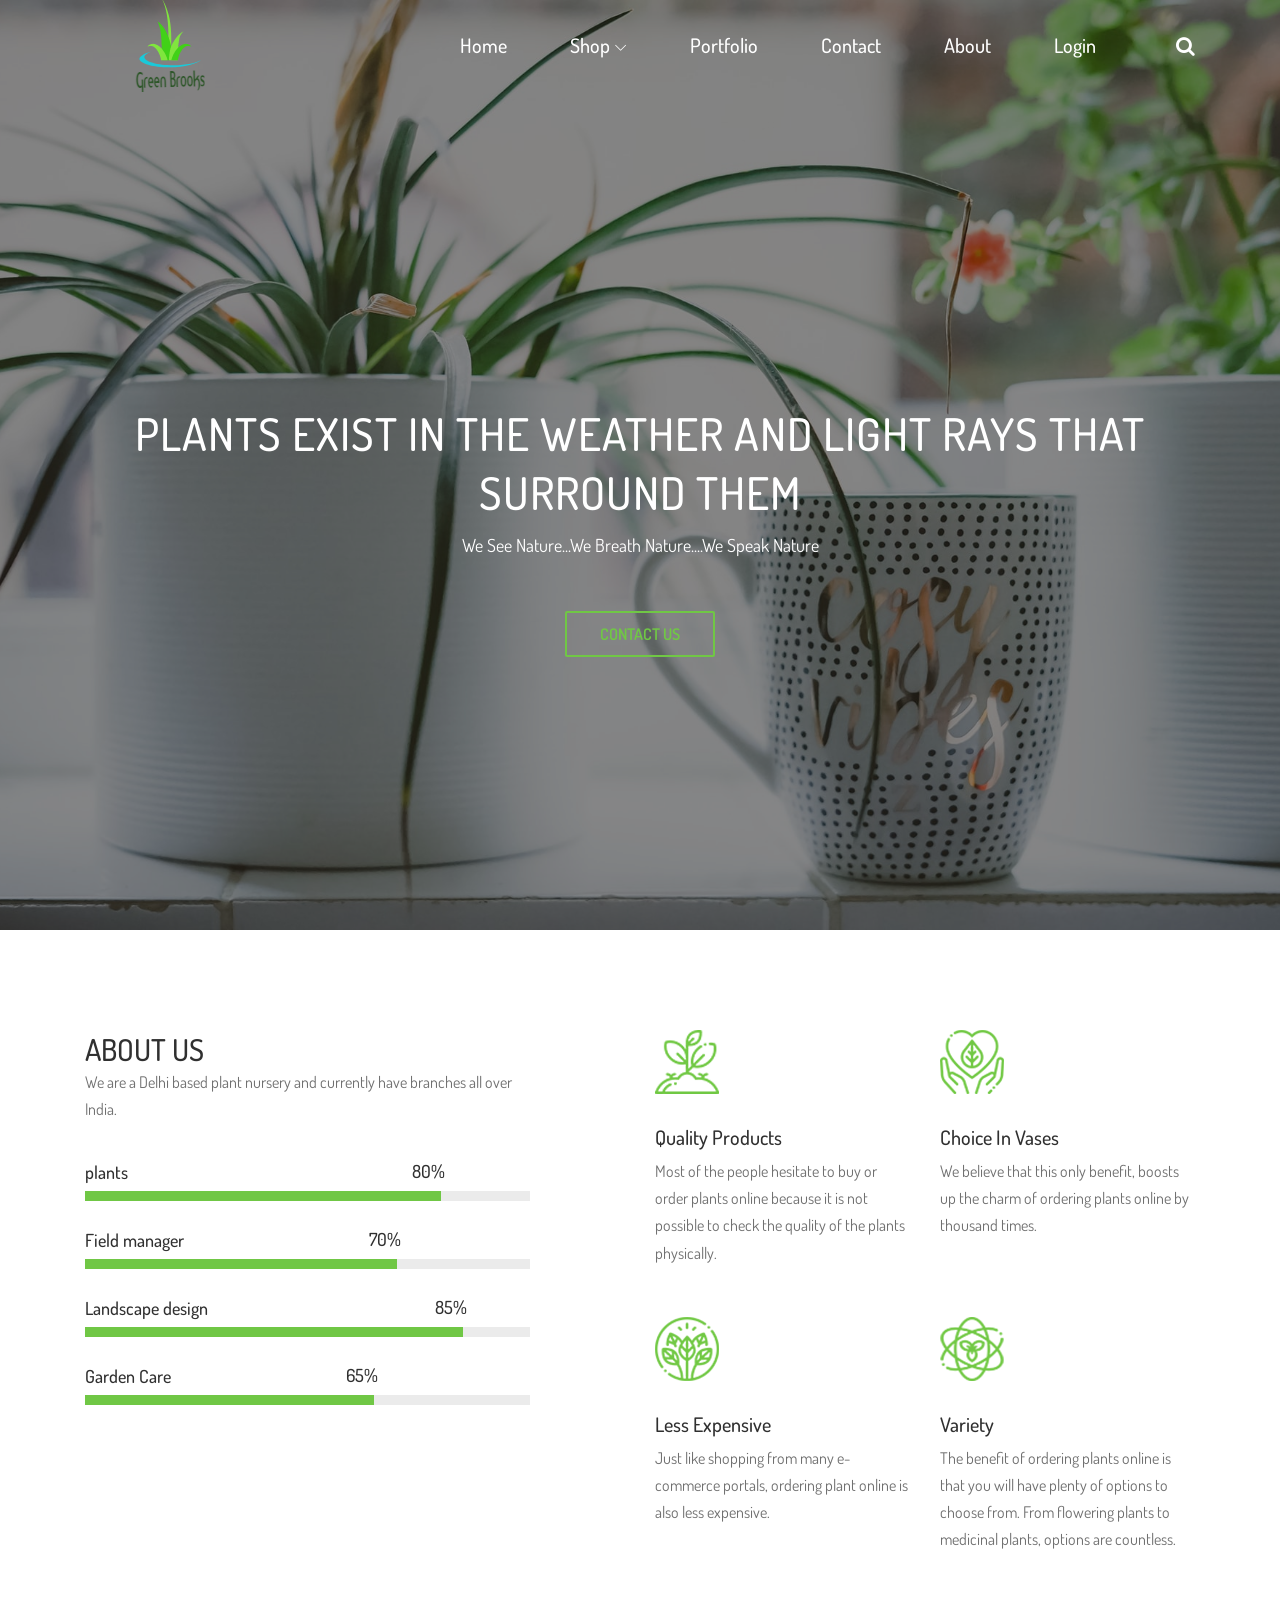
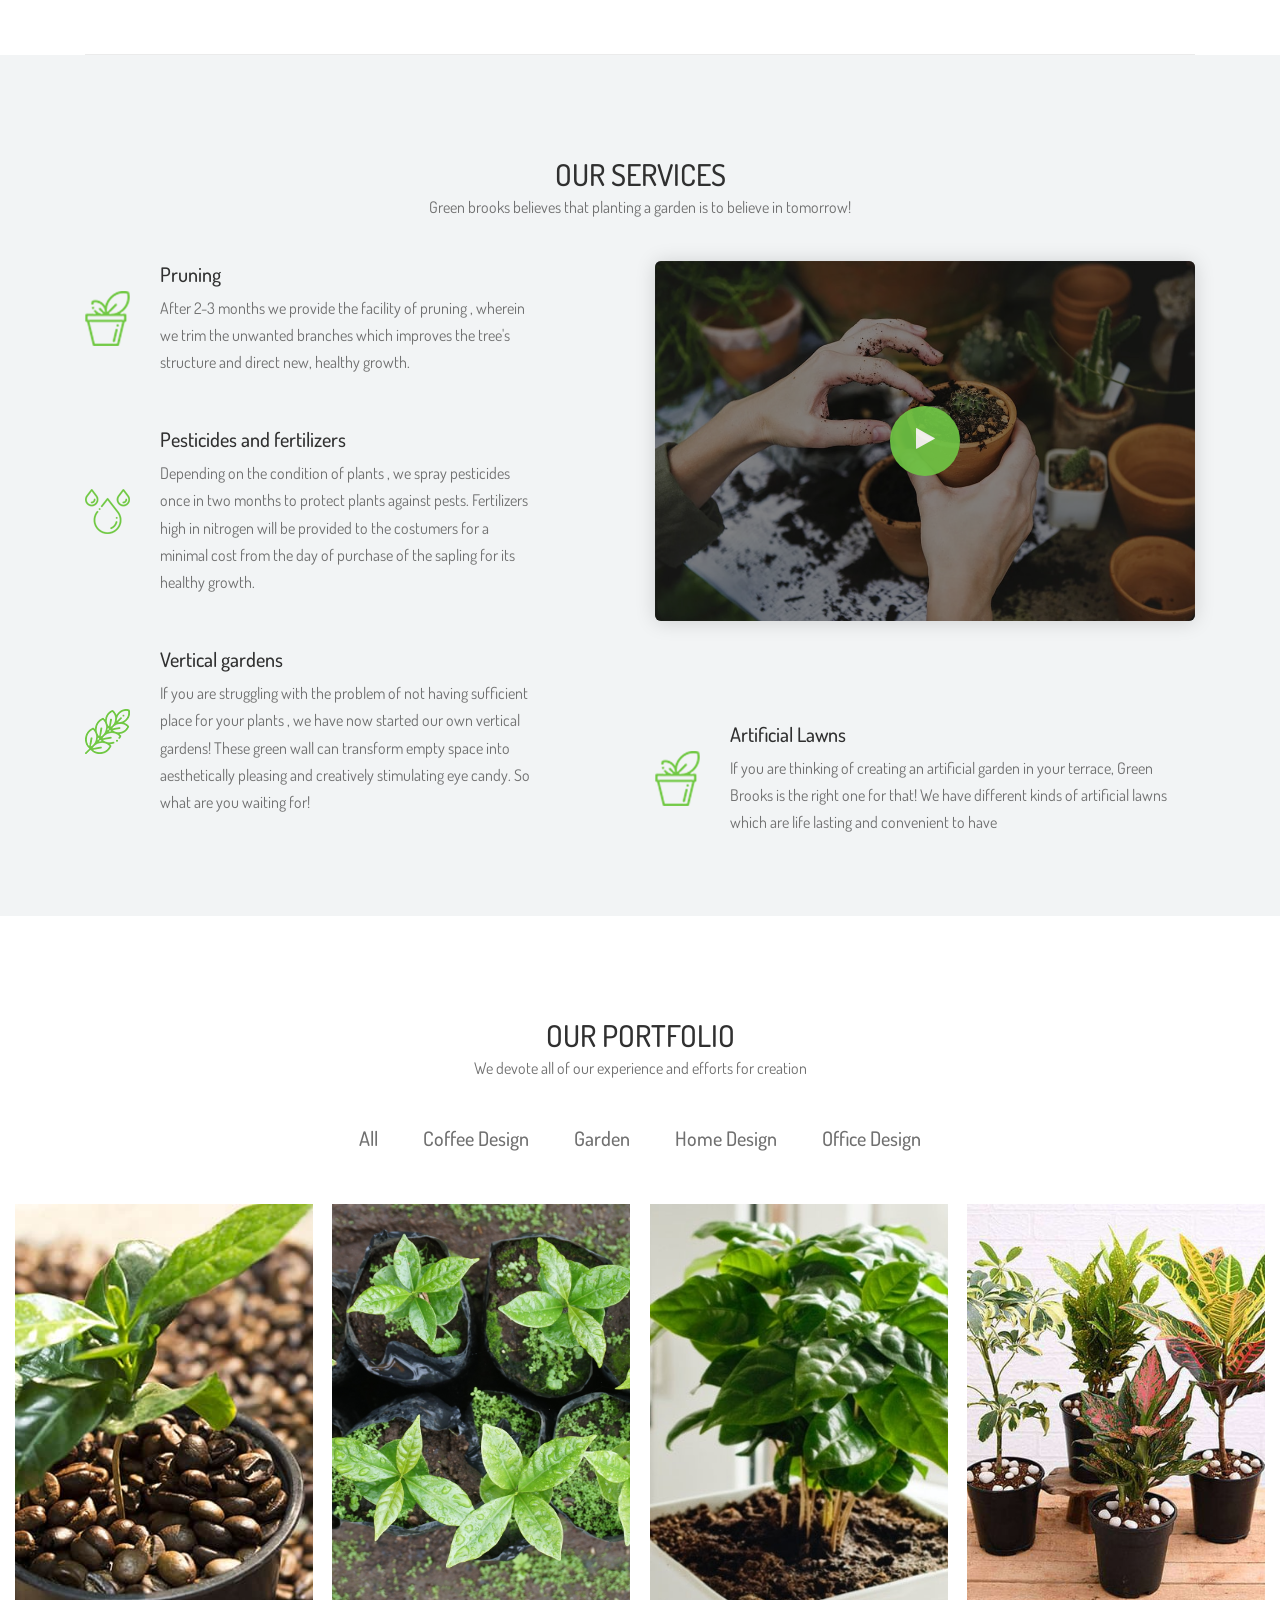
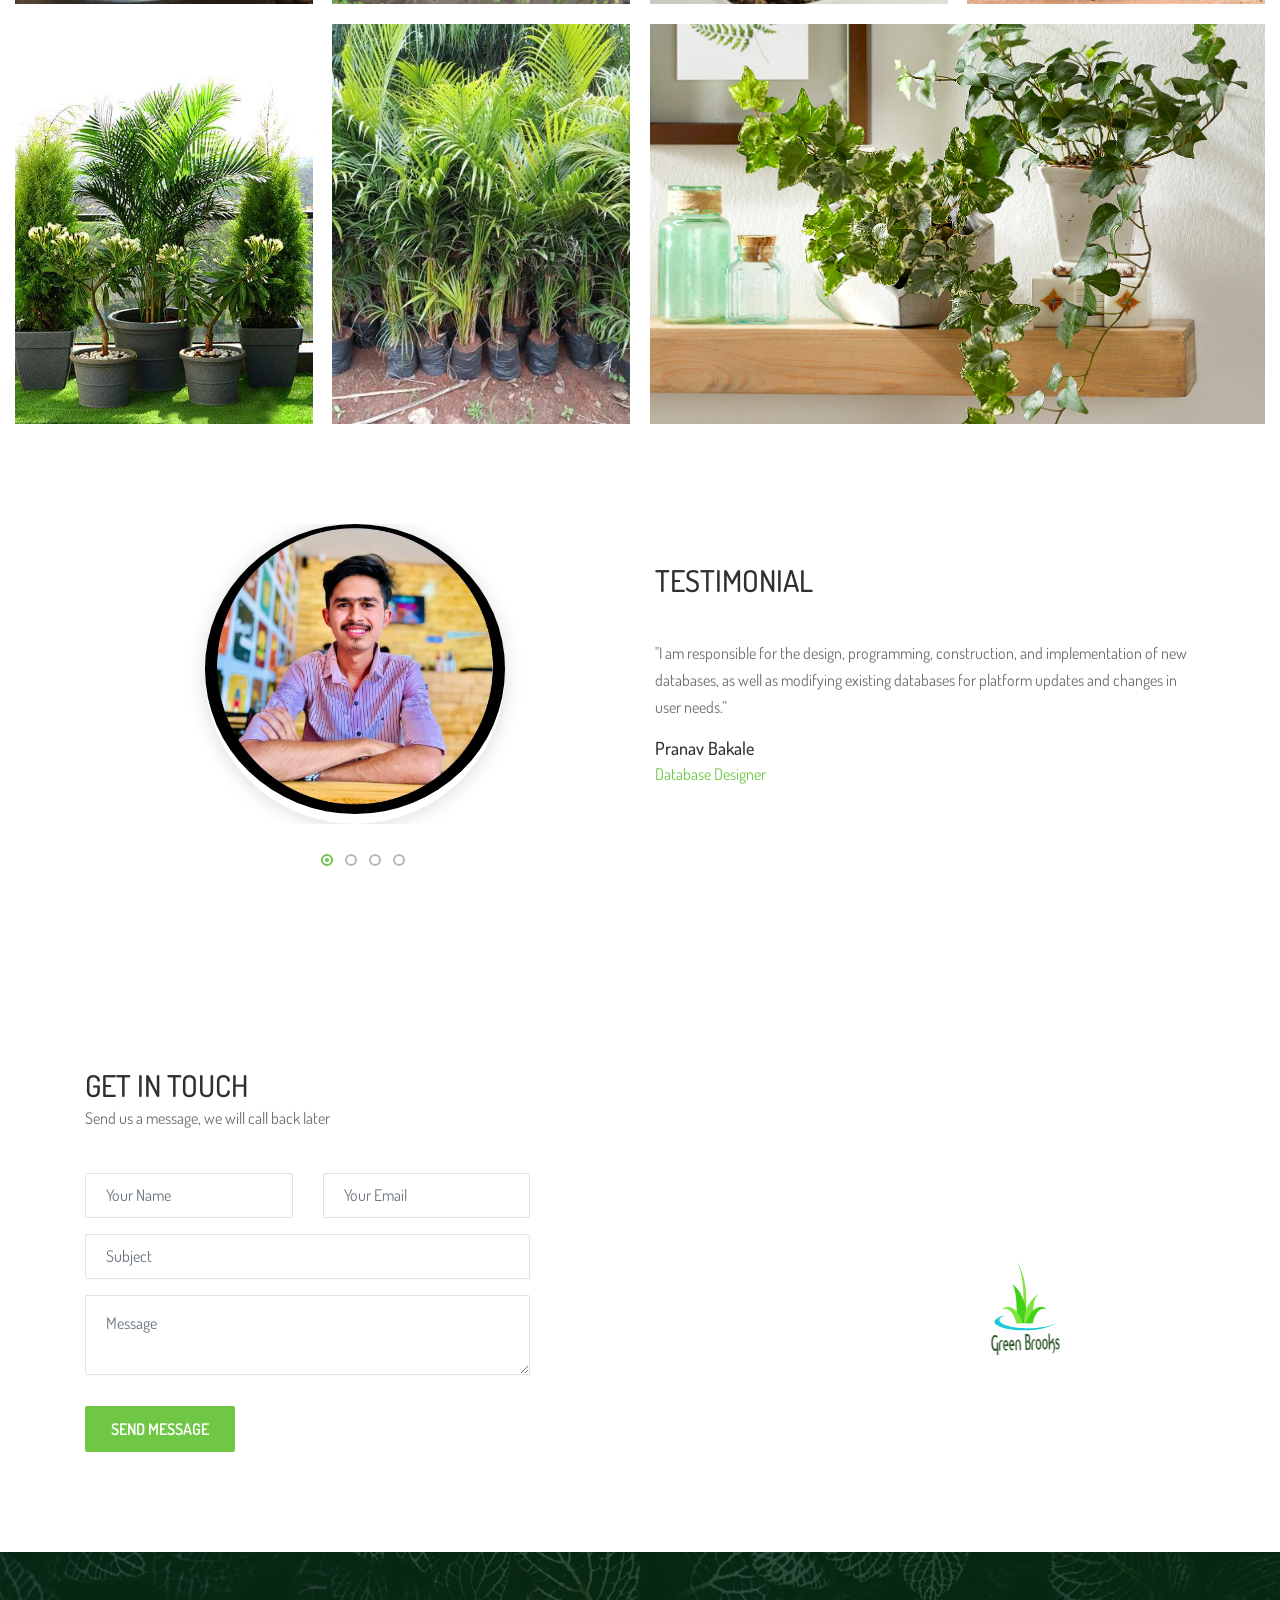
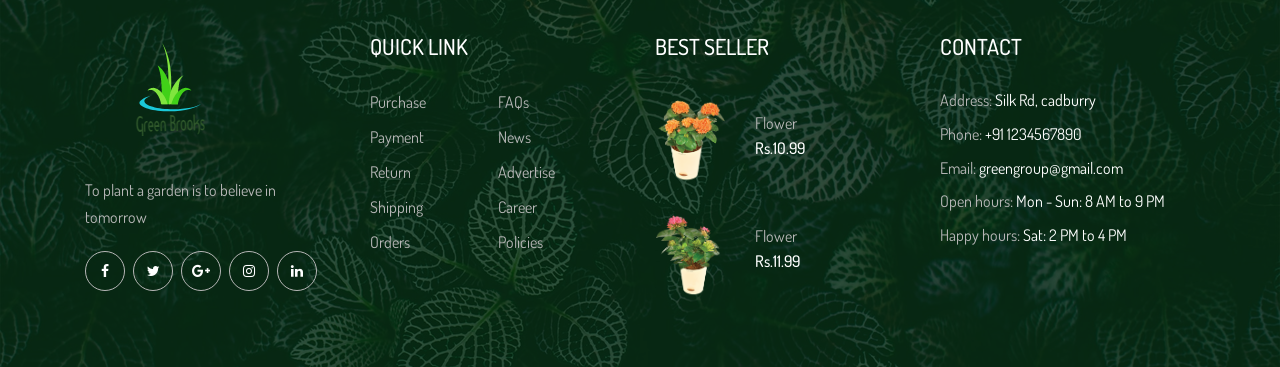
<file: index.html>
<!DOCTYPE html>
<html lang="en">

<head>
    <meta charset="UTF-8">
    <meta name="description" content="">
    <meta http-equiv="X-UA-Compatible" content="IE=edge">
    <meta name="viewport" content="width=device-width, initial-scale=1, shrink-to-fit=no">

    <title> Green Brooks</title>

    <link rel="icon" href="img/core-img/favicon.ico">

    <link rel="stylesheet" href="style.css">

</head>

<body>
    <div class="preloader d-flex align-items-center justify-content-center">
        <div class="preloader-circle"></div>
        <div class="preloader-img">
            <img src="img/core-img/logo.png" alt="">
        </div>
    </div>

    <header class="header-area">

        

        <div class="alazea-main-menu">
            <div class="classy-nav-container breakpoint-off">
                <div class="container">
                    <nav class="classy-navbar justify-content-between" id="alazeaNav">

                        <a href="index.html" class="nav-brand"><img src="img/core-img/logo.png" alt=""></a>

                        <div class="classy-navbar-toggler">
                            <span class="navbarToggler"><span></span><span></span><span></span></span>
                        </div>

                        <div class="classy-menu">

                            <div class="classycloseIcon">
                                <div class="cross-wrap"><span class="top"></span><span class="bottom"></span></div>
                            </div>

                            <div class="classynav">
                                <ul>
                                    <li><a href="index.html">Home</a></li>
                                   
                                    
                                            <li><a href="#">Shop</a>
                                                <ul class="dropdown">
                                                    <li><a href="shop.html">House Plants</a></li>
                                                    <li><a href="Flower shop.html">Flowers</a></li>
                                                </ul>
                                            </li>
                                                                               
                                    <li><a href="portfolio.html">Portfolio</a></li>
                                    <li><a href="contact.html">Contact</a></li>
                                    <li><a href="about.html">About</a></li>
                                    <li><a href="login.php">Login</a></li>
                                </ul>

                                <div id="searchIcon">
                                    <i class="fa fa-search" aria-hidden="true"></i>
                                </div>

                            </div>
                        </div>
                    </nav>

                    <div class="search-form">
                        <form action="#" method="get">
                            <input type="search" name="search" id="search" placeholder="Type keywords &amp; press enter...">
                            <button type="submit" class="d-none"></button>
                        </form>
                        <div class="closeIcon"><i class="fa fa-times" aria-hidden="true"></i></div>
                    </div>
                </div>
            </div>
        </div>
    </header>
    <section class="hero-area">
        <div class="hero-post-slides owl-carousel">

            <!-- Single Hero Post -->
            <div class="single-hero-post bg-overlay">
                <!-- Post Image -->
                <div class="slide-img bg-img" style="background-image: url(img/bg-img/1.jpg);"></div>
                <div class="container h-100">
                    <div class="row h-100 align-items-center">
                        <div class="col-12">
                            <!-- Post Content -->
                            <div class="hero-slides-content text-center">
                                <h2>Plants exist in the weather and light rays that surround them</h2>
                                <p>We See Nature...We Breath Nature....We Speak Nature</p>
                                <div class="welcome-btn-group">
                                    <a href="contact.html" class="btn alazea-btn active">CONTACT US</a>
                                </div>
                            </div>
                        </div>
                    </div>
                </div>
            </div>

            <div class="single-hero-post bg-overlay">
                <!-- Post Image -->
                <div class="slide-img bg-img" style="background-image: url(img/bg-img/2.jpg);"></div>
                <div class="container h-100">
                    <div class="row h-100 align-items-center">
                        <div class="col-12">
                            <div class="hero-slides-content text-center">
                                <h2>To plant a garden is to believe in tomorrow</h2>
                                <p>Green is the new black</p>
                                <div class="welcome-btn-group">
                                   
                                    <a href="contact.html" class="btn alazea-btn active">CONTACT US</a>
                                </div>
                            </div>
                        </div>
                    </div>
                </div>
            </div>

        </div>
    
    <section class="about-us-area section-padding-100-0">
        <div class="container">
            <div class="row justify-content-between">
                <div class="col-12 col-lg-5">
                    <div class="section-heading">
                        <h2>ABOUT US</h2>
                        <p>We are a Delhi based plant nursery and currently have branches all over India.</p>
                    </div>
                    

                    <div class="alazea-progress-bar mb-50">
                        <div class="single_progress_bar">
                            <p>plants</p>
                            <div id="bar1" class="barfiller">
                                <div class="tipWrap">
                                    <span class="tip"></span>
                                </div>
                                <span class="fill" data-percentage="80"></span>
                            </div>
                        </div>

                        <div class="single_progress_bar">
                            <p>Field manager</p>
                            <div id="bar2" class="barfiller">
                                <div class="tipWrap">
                                    <span class="tip"></span>
                                </div>
                                <span class="fill" data-percentage="70"></span>
                            </div>
                        </div>

                        <div class="single_progress_bar">
                            <p>Landscape design</p>
                            <div id="bar3" class="barfiller">
                                <div class="tipWrap">
                                    <span class="tip"></span>
                                </div>
                                <span class="fill" data-percentage="85"></span>
                            </div>
                        </div>

                        <div class="single_progress_bar">
                            <p>Garden Care</p>
                            <div id="bar4" class="barfiller">
                                <div class="tipWrap">
                                    <span class="tip"></span>
                                </div>
                                <span class="fill" data-percentage="65"></span>
                            </div>
                        </div>
                    </div>
                </div>

                <div class="col-12 col-lg-6">
                    <div class="alazea-benefits-area">
                        <div class="row">
                            <div class="col-12 col-sm-6">
                                <div class="single-benefits-area">
                                    <img src="img/core-img/b1.png" alt="">
                                    <h5>Quality Products</h5>
                                    <p>Most of the people hesitate to buy or order plants online because it is not possible to check the quality of the plants physically.</p>
                                </div>
                            </div>

                            <div class="col-12 col-sm-6">
                                <div class="single-benefits-area">
                                    <img src="img/core-img/b2.png" alt="">
                                    <h5>Choice In Vases</h5>
                                    <p>We believe that this only benefit, boosts up the charm of ordering plants online by thousand times.</p>
                                </div>
                            </div>

                            <div class="col-12 col-sm-6">
                                <div class="single-benefits-area">
                                    <img src="img/core-img/b3.png" alt="">
                                    <h5>Less Expensive</h5>
                                    <p>Just like shopping from many e-commerce portals, ordering plant online is also less expensive.</p>
                                </div>
                            </div>

                            <div class="col-12 col-sm-6">
                                <div class="single-benefits-area">
                                    <img src="img/core-img/b4.png" alt="">
                                    <h5>Variety</h5>
                                    <p>The benefit of ordering plants online is that you will have plenty of options to choose from. From flowering plants to medicinal plants, options are countless.</p>
                                </div>
                            </div>
                        </div>
                    </div>
                </div>
            </div>
        </div>

        <div class="container">
            <div class="row">
                <div class="col-12">
                    <div class="border-line"></div>
                </div>
            </div>
        </div>
    </section>

    </section>
    <section class="our-services-area bg-gray section-padding-100-0">
        <div class="container">
            <div class="row">
                <div class="col-12">
                    <div class="section-heading text-center">
                        <h2>OUR SERVICES</h2>
                        <p>Green brooks believes that planting a garden is to believe in tomorrow!</p>
                    </div>
                </div>
            </div>

            <div class="row justify-content-between">
                <div class="col-12 col-lg-5">
                    <div class="alazea-service-area mb-100">
                        <div class="single-service-area d-flex align-items-center wow fadeInUp" data-wow-delay="100ms">
                         
                            <div class="service-icon mr-30">
                                <img src="img/core-img/s1.png" alt="">
                            </div>
                            <div class="service-content">
                                <h5>Pruning</h5>
                                <p>After 2-3 months we provide the facility of pruning , wherein we trim the unwanted branches which improves the tree's structure and direct new, healthy growth.</p>
                            </div>
                        </div>

                        <div class="single-service-area d-flex align-items-center wow fadeInUp" data-wow-delay="300ms">
                            <!-- Icon -->
                            <div class="service-icon mr-30">
                                <img src="img/core-img/s2.png" alt="">
                            </div>
                            <div class="service-content">
                                <h5>Pesticides and fertilizers</h5>
                                <p>Depending on the condition of plants , we spray pesticides once in two months to protect plants against pests.
Fertilizers high in nitrogen will be provided to the costumers for a minimal cost from the day of purchase of the sapling for its healthy growth.</p>
                            </div>
                        </div>

                        <div class="single-service-area d-flex align-items-center wow fadeInUp" data-wow-delay="500ms">
                            <!-- Icon -->
                            <div class="service-icon mr-30">
                                <img src="img/core-img/s3.png" alt="">
                            </div>
                            <div class="service-content">
                                <h5>Vertical gardens</h5>
                                <p>If you are struggling with the problem of not having sufficient place for your plants , we have now started our own vertical gardens!
These green wall can transform empty space into aesthetically pleasing and creatively stimulating eye candy.
So what are you waiting for!</p>
                            </div>
                        </div>


                        

                    </div>
                </div>


                <div class="col-12 col-lg-6">
                    <div class="alazea-video-area bg-overlay mb-100">
                        <img src="img/bg-img/23.jpg" alt="">
                        <a href="https://www.youtube.com/watch?v=TpYvL6TSLDc" class="video-icon">
                            <i class="fa fa-play" aria-hidden="true"></i>
                        </a>
                    </div>
                    <div class="single-service-area d-flex align-items-center wow fadeInUp" data-wow-delay="500ms">
                            <!-- Icon -->
                            <div class="service-icon mr-30">
                                <img src="img/core-img/s1.png" alt="">
                            </div>
                            <div class="service-content">
                                <h5>Artificial Lawns</h5>
                                <p>If you are thinking of creating an artificial garden in your terrace, Green Brooks is the right one for that!
We have different kinds of artificial lawns which are life lasting and convenient to have 
</p>
                            </div>
                        </div>
                </div>
            </div>
        </div>
    </section>
    <section class="alazea-portfolio-area section-padding-100-0">
        <div class="container">
            <div class="row">
                <div class="col-12">
                    <div class="section-heading text-center">
                        <h2>OUR PORTFOLIO</h2>
                        <p>We devote all of our experience and efforts for creation</p>
                    </div>
                </div>
            </div>
        </div>

        <div class="container-fluid">
            <div class="row">
                <div class="col-12">
                    <div class="alazea-portfolio-filter">
                        <div class="portfolio-filter">
                            <button class="btn active" data-filter="*">All</button>
                            <button class="btn" data-filter=".design">Coffee Design</button>
                            <button class="btn" data-filter=".garden">Garden</button>
                            <button class="btn" data-filter=".home-design">Home Design</button>
                            <button class="btn" data-filter=".office-design">Office Design</button>
                        </div>
                    </div>
                </div>
            </div>

            <div class="row alazea-portfolio">

                <div class="col-12 col-sm-6 col-lg-3 single_portfolio_item design home-design wow fadeInUp" data-wow-delay="100ms">
                    <!-- Portfolio Thumbnail -->
                    <div class="portfolio-thumbnail bg-img" style="background-image: url(img/bg-img/16.jpg);"></div>
                    <div class="portfolio-hover-overlay">
                        <a href="img/bg-img/16.jpg" class="portfolio-img d-flex align-items-center justify-content-center" title="Portfolio 1">
                            <div class="port-hover-text">
                                <h3>flower</h3>
                                <h5>plants</h5>
                            </div>
                        </a>
                    </div>
                </div>

                <div class="col-12 col-sm-6 col-lg-3 single_portfolio_item garden wow fadeInUp" data-wow-delay="200ms">
                    <!-- Portfolio Thumbnail -->
                    <div class="portfolio-thumbnail bg-img" style="background-image: url(img/bg-img/17.jpg);"></div>
                  
                    <div class="portfolio-hover-overlay">
                        <a href="img/bg-img/17.jpg" class="portfolio-img d-flex align-items-center justify-content-center" title="Portfolio 2">
                            <div class="port-hover-text">
                                <h3>flower</h3>
                                <h5>plants</h5>
                            </div>
                        </a>
                    </div>
                </div>

                <div class="col-12 col-sm-6 col-lg-3 single_portfolio_item garden design wow fadeInUp" data-wow-delay="300ms">
                    <div class="portfolio-thumbnail bg-img" style="background-image: url(img/bg-img/18.jpg);"></div>
                   
                    <div class="portfolio-hover-overlay">
                        <a href="img/bg-img/18.jpg" class="portfolio-img d-flex align-items-center justify-content-center" title="Portfolio 3">
                            <div class="port-hover-text">
                                <h3>flower</h3>
                                <h5>plants</h5>
                            </div>
                        </a>
                    </div>
                </div>

                <div class="col-12 col-sm-6 col-lg-3 single_portfolio_item garden office-design wow fadeInUp" data-wow-delay="400ms">
                    <!-- Portfolio Thumbnail -->
                    <div class="portfolio-thumbnail bg-img" style="background-image: url(img/bg-img/19.jpg);"></div>
                 
                    <div class="portfolio-hover-overlay">
                        <a href="img/bg-img/19.jpg" class="portfolio-img d-flex align-items-center justify-content-center" title="Portfolio 4">
                            <div class="port-hover-text">
                                <h3>flower</h3>
                                <h5>plants</h5>
                            </div>
                        </a>
                    </div>
                </div>

                <div class="col-12 col-sm-6 col-lg-3 single_portfolio_item design office-design wow fadeInUp" data-wow-delay="100ms">
                
                    <div class="portfolio-thumbnail bg-img" style="background-image: url(img/bg-img/20.jpg);"></div>
                    <!-- Portfolio Hover Text -->
                    <div class="portfolio-hover-overlay">
                        <a href="img/bg-img/20.jpg" class="portfolio-img d-flex align-items-center justify-content-center" title="Portfolio 5">
                            <div class="port-hover-text">
                                <h3>flower</h3>
                                <h5>plants</h5>
                            </div>
                        </a>
                    </div>
                </div>
                <div class="col-12 col-sm-6 col-lg-3 single_portfolio_item garden wow fadeInUp" data-wow-delay="200ms">
                    <!-- Portfolio Thumbnail -->
                    <div class="portfolio-thumbnail bg-img" style="background-image: url(img/bg-img/21.jpg);"></div>
               
                    <div class="portfolio-hover-overlay">
                        <a href="img/bg-img/21.jpg" class="portfolio-img d-flex align-items-center justify-content-center" title="Portfolio 6">
                            <div class="port-hover-text">
                                <h3>flower</h3>
                                <h5>plants</h5>
                            </div>
                        </a>
                    </div>
                </div>

                <div class="col-12 col-lg-6 single_portfolio_item home-design wow fadeInUp" data-wow-delay="300ms">
                    <div class="portfolio-thumbnail bg-img" style="background-image: url(img/bg-img/22.jpg);"></div>
                  
                    <div class="portfolio-hover-overlay">
                        <a href="img/bg-img/22.jpg" class="portfolio-img d-flex align-items-center justify-content-center" title="Portfolio 7">
                            <div class="port-hover-text">
                                <h3>flower</h3>
                                <h5>plants</h5>
                            </div>
                        </a>
                    </div>
                </div>

            </div>
        </div>
    </section>
    <section class="testimonial-area section-padding-100">
        <div class="container">
            <div class="row">
                <div class="col-12">
                    <div class="testimonials-slides owl-carousel">

                        <div class="single-testimonial-slide">
                            <div class="row align-items-center">
                                <div class="col-12 col-md-6">
                                    <div class="testimonial-thumb">
                                        <img src="img/bg-img/13.jpg" alt="">
                                    </div>
                                </div>
                                <div class="col-12 col-md-6">
                                    <div class="testimonial-content">
                                        <div class="section-heading">
                                            <h2>TESTIMONIAL</h2>
                                            
                                        </div>
                                        <p>"I am responsible for the design, programming, construction, and implementation of new databases, as well as modifying existing databases for platform updates and changes in user needs.”</p>
                                        <div class="testimonial-author-info">
                                            <h6>Pranav Bakale</h6>
                                            <p>Database Designer</p>
                                        </div>
                                    </div>
                                </div>
                            </div>
                        </div>
                        <div class="single-testimonial-slide">
                            <div class="row align-items-center">
                                <div class="col-12 col-md-6">
                                    <div class="testimonial-thumb">
                                        <img src="img/bg-img/14.jpg" alt="">
                                    </div>
                                </div>
                                <div class="col-12 col-md-6">
                                    <div class="testimonial-content">
                                        <div class="section-heading">
                                            <h2>TESTIMONIAL</h2>
                                            
                                        </div>
                                        <p>“I examine new or modified computer software applications to evaluate whether or not they perform as intended. I also verify that computer-automated quality assurance programs function properly.”</p>
                                        <div class="testimonial-author-info">
                                            <h6>Shivani Bhagat</h6>
                                            <p>Quality Assurance tester</p>
                                        </div>
                                    </div>
                                </div>
                            </div>
                        </div>


                        <div class="single-testimonial-slide">
                            <div class="row align-items-center">
                                <div class="col-12 col-md-6">
                                    <div class="testimonial-thumb">
                                        <img src="img/bg-img/15.jpg" alt="">
                                    </div>
                                </div>
                                <div class="col-12 col-md-6">
                                    <div class="testimonial-content">
                                        
                                        <div class="section-heading">
                                            <h2>TESTIMONIAL</h2>
                                            
                                        </div>
                                        <p>“I help companies and organizations decide which products and services to sell, as well as to which customers and at what price.I come to their conclusions by studying market conditions, competitors' activities and consumer behavior.”</p>
                                        <div class="testimonial-author-info">
                                            <h6>Anushka Avasarikar</h6>
                                            <p>Marketing Analyst</p>
                                        </div>
                                    </div>
                                </div>
                            </div>
                        </div>
                        <div class="single-testimonial-slide">
                            <div class="row align-items-center">
                                <div class="col-12 col-md-6">
                                    <div class="testimonial-thumb">
                                        <img src="img/bg-img/333.jpg" alt="">
                                    </div>
                                </div>
                                <div class="col-12 col-md-6">
                                    <div class="testimonial-content">
                                        <div class="section-heading">
                                            <h2>TESTIMONIAL</h2>
                                            
                                        </div>
                                        <p>“I organize, plan and execute projects while working within restraints like budgets and schedules. I am in charge of leading teams, defining goals, communicating with stakeholders, and seeing a project through to its closure.”</p>
                                        <div class="testimonial-author-info">
                                            <h6>Prathmesh Bhandare</h6>
                                            <p>Project Manager</p>
                                        </div>
                                    </div>
                                </div>
                            </div>
                        </div>

                    </div>
                </div>
            </div>
        </div>


    </section>
   

    <section class="contact-area section-padding-100-0">
        <div class="container">
            <div class="row align-items-center justify-content-between">
                <div class="col-12 col-lg-5">
                    <div class="section-heading">
                        <h2>GET IN TOUCH</h2>
                        <p>Send us a message, we will call back later</p>
                    </div>
                    <!-- Contact Form Area -->
                    <div class="contact-form-area mb-100">
                        <form action="#" method="post">
                            <div class="row">
                                <div class="col-12 col-sm-6">
                                    <div class="form-group">
                                        <input type="text" class="form-control" id="contact-name" placeholder="Your Name">
                                    </div>
                                </div>
                                <div class="col-12 col-sm-6">
                                    <div class="form-group">
                                        <input type="email" class="form-control" id="contact-email" placeholder="Your Email">
                                    </div>
                                </div>
                                <div class="col-12">
                                    <div class="form-group">
                                        <input type="text" class="form-control" id="contact-subject" placeholder="Subject">
                                    </div>
                                </div>
                                <div class="col-12">
                                    <div class="form-group">
                                        <textarea class="form-control" name="message" id="message" cols="30" rows="10" placeholder="Message"></textarea>
                                    </div>
                                </div>
                                <div class="col-12">
                                    <button type="submit" class="btn alazea-btn mt-15" onclick="showAlert()">Send Message</button>
                                </div>
                            </div>
                        </form>
                    </div>
                </div>

                <div class="col-12 col-lg-3">
                        <a href="index.html"><img src="img/core-img/logo.png" alt=""></a>
                    </div>
                </div>
            </div>
    </section>

    <footer class="footer-area bg-img" style="background-image: url(img/bg-img/3.jpg);">
        <!-- Main Footer Area -->
        <div class="main-footer-area">
            <div class="container">
                <div class="row">

                    <div class="col-12 col-sm-6 col-lg-3">
                        <div class="single-footer-widget">
                            <div class="footer-logo mb-30">
                                <a href="index.html"><img src="img/core-img/logo.png" alt=""></a>
                            </div>
                            <p>To plant a garden is to believe in tomorrow</p>
                            <div class="social-info">
                                <a href="#"><i class="fa fa-facebook" aria-hidden="true"></i></a>
                                <a href="#"><i class="fa fa-twitter" aria-hidden="true"></i></a>
                                <a href="#"><i class="fa fa-google-plus" aria-hidden="true"></i></a>
                                <a href="#"><i class="fa fa-instagram" aria-hidden="true"></i></a>
                                <a href="#"><i class="fa fa-linkedin" aria-hidden="true"></i></a>
                            </div>
                        </div>
                    </div>

                    <div class="col-12 col-sm-6 col-lg-3">
                        <div class="single-footer-widget">
                            <div class="widget-title">
                                <h5>QUICK LINK</h5>
                            </div>
                            <nav class="widget-nav">
                                <ul>
                                    <li><a href="#">Purchase</a></li>
                                    <li><a href="#">FAQs</a></li>
                                    <li><a href="#">Payment</a></li>
                                    <li><a href="#">News</a></li>
                                    <li><a href="#">Return</a></li>
                                    <li><a href="#">Advertise</a></li>
                                    <li><a href="#">Shipping</a></li>
                                    <li><a href="#">Career</a></li>
                                    <li><a href="#">Orders</a></li>
                                    <li><a href="#">Policies</a></li>
                                </ul>
                            </nav>
                        </div>
                    </div>

                    <div class="col-12 col-sm-6 col-lg-3">
                        <div class="single-footer-widget">
                            <div class="widget-title">
                                <h5>BEST SELLER</h5>
                            </div>

                            <div class="single-best-seller-product d-flex align-items-center">
                                <div class="product-thumbnail">
                                    <a href="shop-details.html"><img src="img/bg-img/jasmine orange.webp" alt=""></a>
                                </div>
                                <div class="product-info">
                                    <a href="shop-details.html"> Flower</a>
                                    <p>Rs.10.99</p>
                                </div>
                            </div>

                            <div class="single-best-seller-product d-flex align-items-center">
                                <div class="product-thumbnail">
                                    <a href="shop-details.html"><img src="img/bg-img/jasmine pink.webp" alt=""></a>
                                </div>
                                <div class="product-info">
                                    <a href="shop-details.html"> Flower</a>
                                    <p>Rs.11.99</p>
                                </div>
                            </div>
                        </div>
                    </div>

                    <div class="col-12 col-sm-6 col-lg-3">
                        <div class="single-footer-widget">
                            <div class="widget-title">
                                <h5>CONTACT</h5>
                            </div>

                            <div class="contact-information">
                                <p><span>Address:</span> Silk Rd, cadburry</p>
                                <p><span>Phone:</span> +91 1234567890</p>
                                <p><span>Email:</span> greengroup@gmail.com</p>
                                <p><span>Open hours:</span> Mon - Sun: 8 AM to 9 PM</p>
                                <p><span>Happy hours:</span> Sat: 2 PM to 4 PM</p>
                            </div>
                        </div>
                    </div>
                </div>
            </div>
        </div>
</footer>
    
    <script src="js/jquery/jquery-2.2.4.min.js"></script>
 
    <script src="js/bootstrap/popper.min.js"></script>
   
    <script src="js/bootstrap/bootstrap.min.js"></script>
   
    <script src="js/plugins/plugins.js"></script>
  
    <script src="js/active.js"></script>

    <script>
        function showAlert() {
          alert ("Submitted Successfully!!!");
        }
    </script>
    
</body>

</html>
</file>
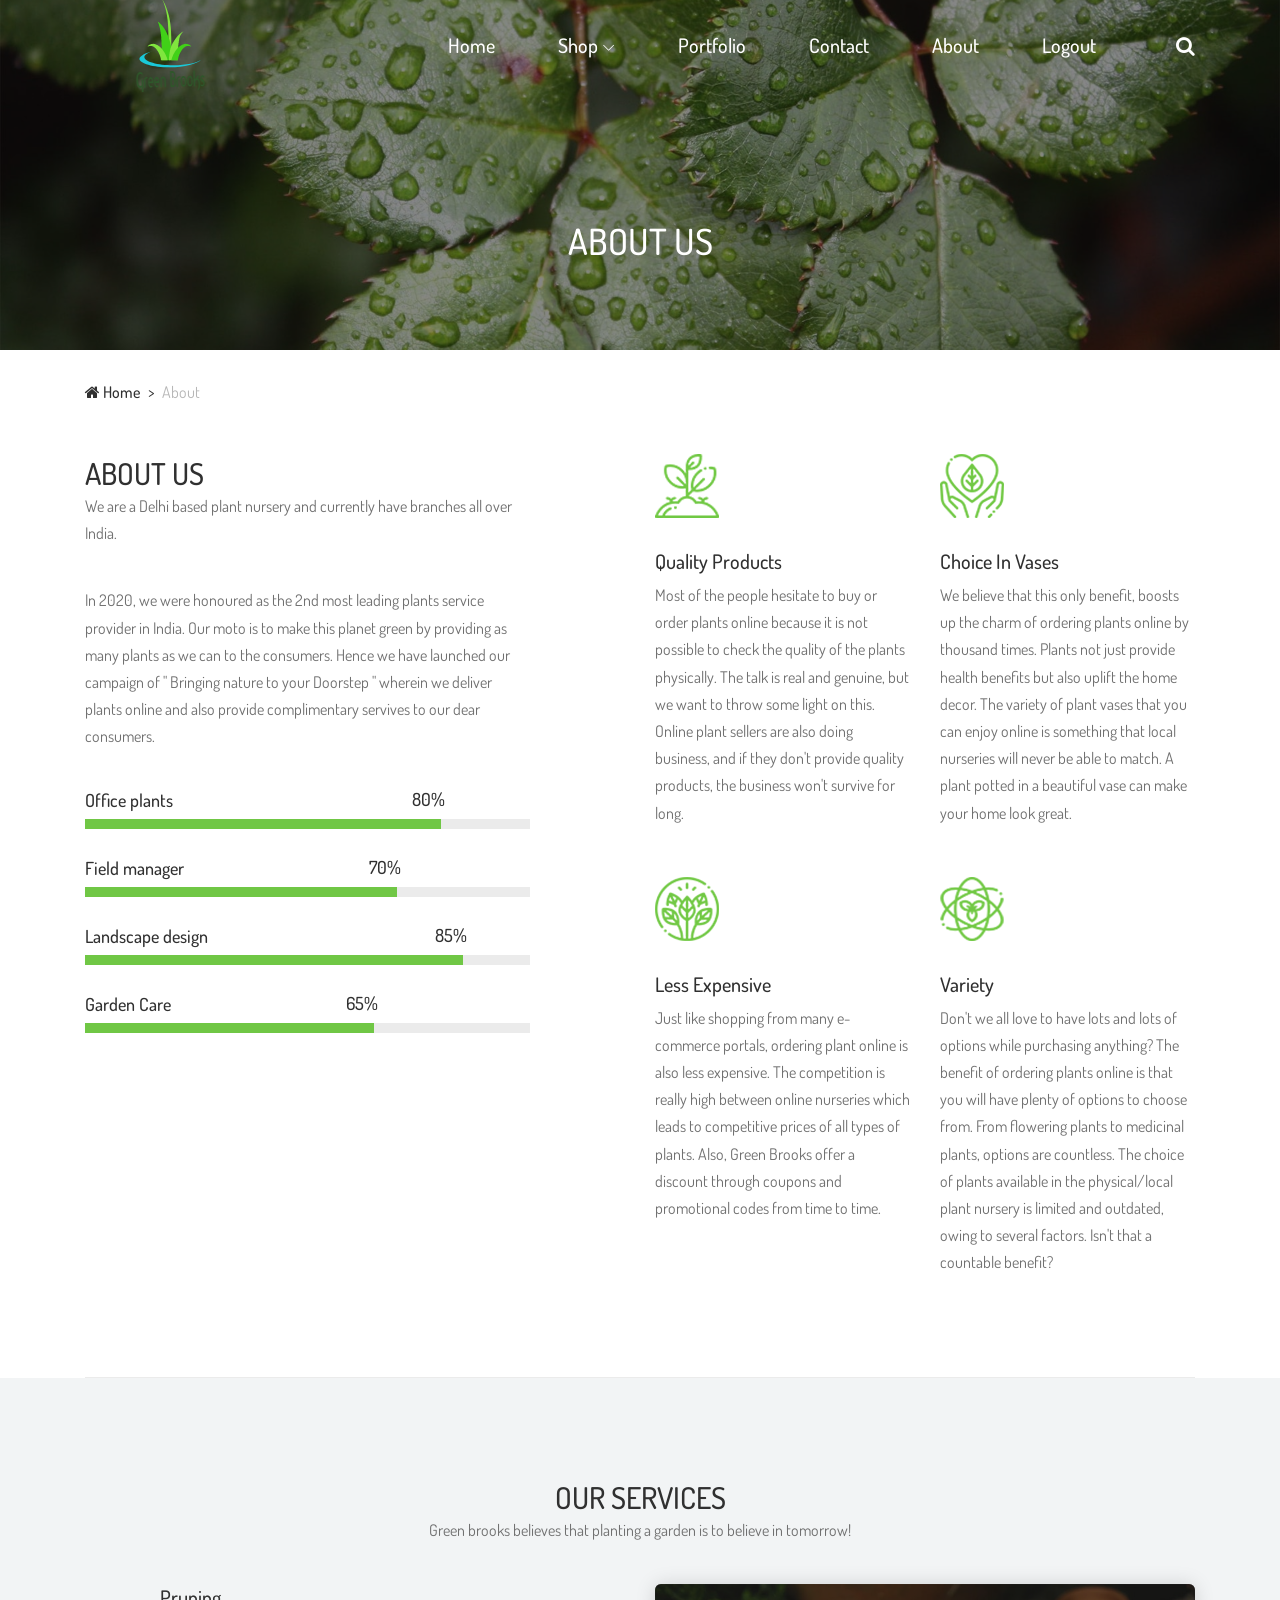
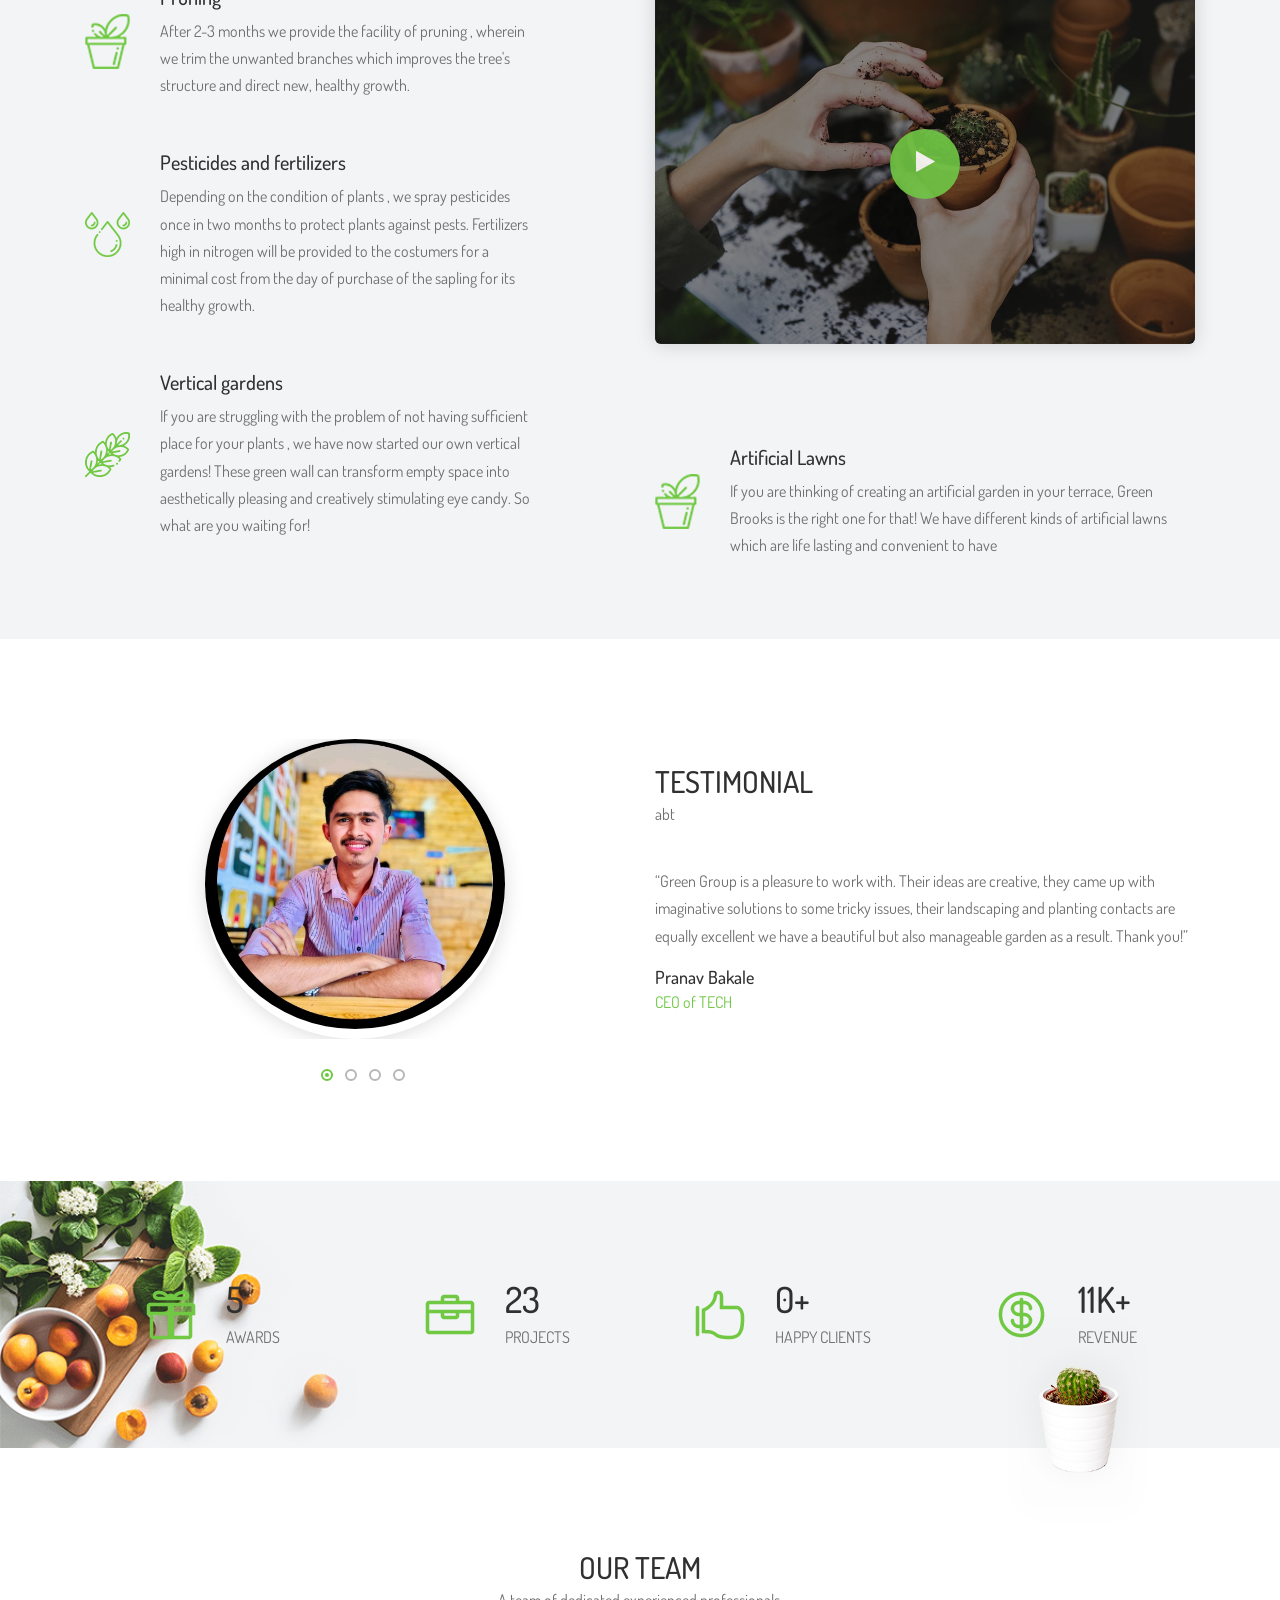
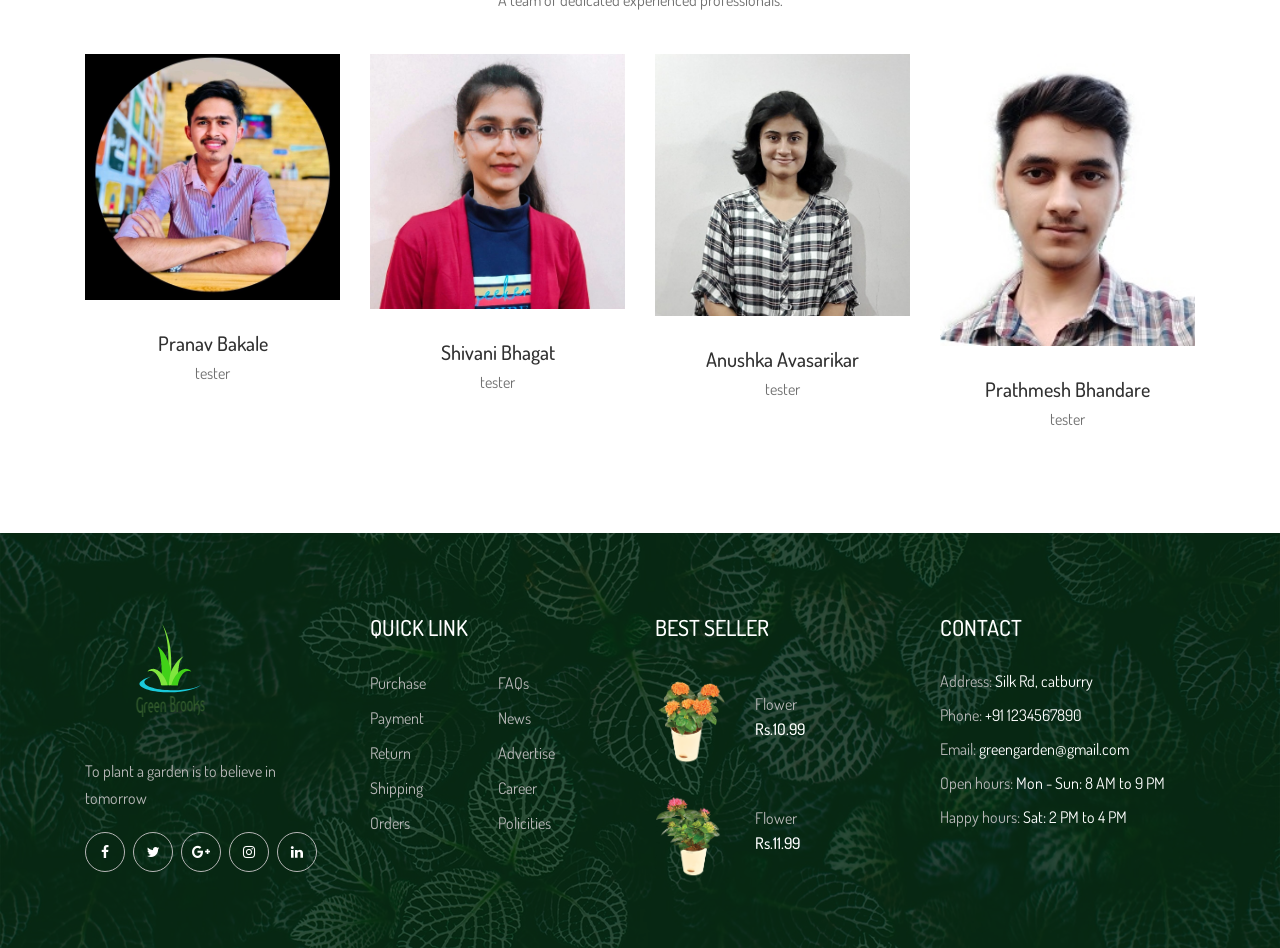
<file: about.html>
<!DOCTYPE html>
<html lang="en">

<head>
    <meta charset="UTF-8">
    <meta name="description" content="">
    <meta http-equiv="X-UA-Compatible" content="IE=edge">
    <meta name="viewport" content="width=device-width, initial-scale=1, shrink-to-fit=no">
   
    <title>Green Garden</title>

   
    <link rel="icon" href="img/core-img/favicon.ico">

    
    <link rel="stylesheet" href="style.css">

</head>

<body>
    <div class="preloader d-flex align-items-center justify-content-center">
        <div class="preloader-circle"></div>
        <div class="preloader-img">
            <img src="img/core-img/logo.png" alt="">
        </div>
    </div>

    <header class="header-area">

        
        <div class="alazea-main-menu">
            <div class="classy-nav-container breakpoint-off">
                <div class="container">
                    <!-- Menu -->
                    <nav class="classy-navbar justify-content-between" id="alazeaNav">

                        <a href="index1.html" class="nav-brand"><img src="img/core-img/logo.png" alt=""></a>

                        <div class="classy-navbar-toggler">
                            <span class="navbarToggler"><span></span><span></span><span></span></span>
                        </div>

                        <div class="classy-menu">

                            <div class="classycloseIcon">
                                <div class="cross-wrap"><span class="top"></span><span class="bottom"></span></div>
                            </div>

                            <div class="classynav">
                                <ul>
                                    <li><a href="index1.html">Home</a></li>
                                   
                                    
                                            <li><a href="#">Shop</a>
                                                <ul class="dropdown">
                                                    <li><a href="shop.html">House Plants</a></li>
                                                    <li><a href="Flower shop.html">Flowers</a></li>
                                                </ul>
                                            </li>
                                          
                                           
                                           
                                    
                                    <li><a href="portfolio.html">Portfolio</a></li>
                                    <li><a href="contact.html">Contact</a></li>
                                    <li><a href="about.html">About</a></li>
                                    <li><a href="logout.php">Logout</a></li>
                                </ul>


                                <div id="searchIcon">
                                    <i class="fa fa-search" aria-hidden="true"></i>
                                </div>

                            </div>
                        </div>
                    </nav>

                    <div class="search-form">
                        <form action="#" method="get">
                            <input type="search" name="search" id="search" placeholder="Type keywords &amp; press enter...">
                            <button type="submit" class="d-none"></button>
                        </form>
                        <div class="closeIcon"><i class="fa fa-times" aria-hidden="true"></i></div>
                    </div>
                </div>
            </div>
        </div>
    </header>
    <div class="breadcrumb-area">
        <div class="top-breadcrumb-area bg-img bg-overlay d-flex align-items-center justify-content-center" style="background-image: url(img/bg-img/24.jpg);">
            <h2>ABOUT US</h2>
        </div>

        <div class="container">
            <div class="row">
                <div class="col-12">
                    <nav aria-label="breadcrumb">
                        <ol class="breadcrumb">
                            <li class="breadcrumb-item"><a href="index1.html"><i class="fa fa-home"></i> Home</a></li>
                            <li class="breadcrumb-item active" aria-current="page">About</li>
                        </ol>
                    </nav>
                </div>
            </div>
        </div>
    </div>
    <section class="about-us-area">
        <div class="container">
            <div class="row justify-content-between">
                <div class="col-12 col-lg-5">
                    <div class="section-heading">
                        <h2>ABOUT US</h2>
                        <p>We are a Delhi based plant nursery and currently have branches all over India.</p>
                    </div>
                    <p>In 2020, we were honoured as the 2nd most leading plants service provider in India.
Our moto is to make this planet green by providing as many plants as we can to the consumers.
Hence we have launched our campaign of " Bringing nature to your Doorstep " wherein we deliver plants online and also provide complimentary servives to our dear consumers.</p>
                    <div class="alazea-progress-bar mb-50">
                        <div class="single_progress_bar">
                            <p>Office plants</p>
                            <div id="bar1" class="barfiller">
                                <div class="tipWrap">
                                    <span class="tip"></span>
                                </div>
                                <span class="fill" data-percentage="80"></span>
                            </div>
                        </div>

                        <div class="single_progress_bar">
                            <p>Field manager</p>
                            <div id="bar2" class="barfiller">
                                <div class="tipWrap">
                                    <span class="tip"></span>
                                </div>
                                <span class="fill" data-percentage="70"></span>
                            </div>
                        </div>

                        <div class="single_progress_bar">
                            <p>Landscape design</p>
                            <div id="bar3" class="barfiller">
                                <div class="tipWrap">
                                    <span class="tip"></span>
                                </div>
                                <span class="fill" data-percentage="85"></span>
                            </div>
                        </div>
                        <div class="single_progress_bar">
                            <p>Garden Care</p>
                            <div id="bar4" class="barfiller">
                                <div class="tipWrap">
                                    <span class="tip"></span>
                                </div>
                                <span class="fill" data-percentage="65"></span>
                            </div>
                        </div>
                    </div>
                </div>

                <div class="col-12 col-lg-6">
                    <div class="alazea-benefits-area">
                        <div class="row">
                            <!-- Single Benefits Area -->
                            <div class="col-12 col-sm-6">
                                <div class="single-benefits-area">
                                    <img src="img/core-img/b1.png" alt="">
                                    <h5>Quality Products</h5>
                                    <p>Most of the people hesitate to buy or order plants online because it is not possible to check the quality of the plants physically. The talk is real and genuine, but we want to throw some light on this. Online plant sellers are also doing business, and if they don't provide quality products, the business won't survive for long.</p>
                                </div>
                            </div>

                            <div class="col-12 col-sm-6">
                                <div class="single-benefits-area">
                                    <img src="img/core-img/b2.png" alt="">
                                    <h5>Choice In Vases</h5>
                                    <p>We believe that this only benefit, boosts up the charm of ordering plants online by thousand times. Plants not just provide health benefits but also uplift the home decor. The variety of plant vases that you can enjoy online is something that local nurseries will never be able to match. A plant potted in a beautiful vase can make your home look great.</p>
                                </div>
                            </div>

                            <div class="col-12 col-sm-6">
                                <div class="single-benefits-area">
                                    <img src="img/core-img/b3.png" alt="">
                                    <h5>Less Expensive</h5>
                                    <p>Just like shopping from many e-commerce portals, ordering plant online is also less expensive. The competition is really high between online nurseries which leads to competitive prices of all types of plants. Also, Green Brooks offer a discount through coupons and promotional codes from time to time.</p>
                                </div>
                            </div>

                            <div class="col-12 col-sm-6">
                                <div class="single-benefits-area">
                                    <img src="img/core-img/b4.png" alt="">
                                    <h5>Variety</h5>
                                    <p>Don't we all love to have lots and lots of options while purchasing anything? The benefit of ordering plants online is that you will have plenty of options to choose from. From flowering plants to medicinal plants, options are countless. The choice of plants available in the physical/local plant nursery is limited and outdated, owing to several factors. Isn't that a countable benefit?</p>
                                </div>
                            </div>
                        </div>
                    </div>
                </div>
            </div>
        </div>

        <div class="container">
            <div class="row">
                <div class="col-12">
                    <div class="border-line"></div>
                </div>
            </div>
        </div>
    </section>
    <section class="our-services-area bg-gray section-padding-100-0">
        <div class="container">
            <div class="row">
                <div class="col-12">
                    <div class="section-heading text-center">
                        <h2>OUR SERVICES</h2>
                        <p>Green brooks believes that planting a garden is to believe in tomorrow!</p>
                    </div>
                </div>
            </div>

            <div class="row justify-content-between">
                <div class="col-12 col-lg-5">
                    <div class="alazea-service-area mb-100">
                        <div class="single-service-area d-flex align-items-center wow fadeInUp" data-wow-delay="100ms">
                         
                            <div class="service-icon mr-30">
                                <img src="img/core-img/s1.png" alt="">
                            </div>
                            <div class="service-content">
                                <h5>Pruning</h5>
                                <p>After 2-3 months we provide the facility of pruning , wherein we trim the unwanted branches which improves the tree's structure and direct new, healthy growth.</p>
                            </div>
                        </div>

                        <div class="single-service-area d-flex align-items-center wow fadeInUp" data-wow-delay="300ms">
                            <!-- Icon -->
                            <div class="service-icon mr-30">
                                <img src="img/core-img/s2.png" alt="">
                            </div>
                            <div class="service-content">
                                <h5>Pesticides and fertilizers</h5>
                                <p>Depending on the condition of plants , we spray pesticides once in two months to protect plants against pests.
Fertilizers high in nitrogen will be provided to the costumers for a minimal cost from the day of purchase of the sapling for its healthy growth.</p>
                            </div>
                        </div>

                        <div class="single-service-area d-flex align-items-center wow fadeInUp" data-wow-delay="500ms">
                            <!-- Icon -->
                            <div class="service-icon mr-30">
                                <img src="img/core-img/s3.png" alt="">
                            </div>
                            <div class="service-content">
                                <h5>Vertical gardens</h5>
                                <p>If you are struggling with the problem of not having sufficient place for your plants , we have now started our own vertical gardens!
These green wall can transform empty space into aesthetically pleasing and creatively stimulating eye candy.
So what are you waiting for!</p>
                            </div>
                        </div>


                        

                    </div>
                </div>


                <div class="col-12 col-lg-6">
                    <div class="alazea-video-area bg-overlay mb-100">
                        <img src="img/bg-img/23.jpg" alt="">
                        <a href="http://www.youtube.com/watch?v=7HKoqNJtMTQ" class="video-icon">
                            <i class="fa fa-play" aria-hidden="true"></i>
                        </a>
                    </div>
                    <div class="single-service-area d-flex align-items-center wow fadeInUp" data-wow-delay="500ms">
                            <!-- Icon -->
                            <div class="service-icon mr-30">
                                <img src="img/core-img/s1.png" alt="">
                            </div>
                            <div class="service-content">
                                <h5>Artificial Lawns</h5>
                                <p>If you are thinking of creating an artificial garden in your terrace, Green Brooks is the right one for that!
We have different kinds of artificial lawns which are life lasting and convenient to have 
</p>
                            </div>
                        </div>
                </div>
            </div>
        </div>
    </section>
    <section class="testimonial-area section-padding-100">
        <div class="container">
            <div class="row">
                <div class="col-12">
                    <div class="testimonials-slides owl-carousel">

                        <div class="single-testimonial-slide">
                            <div class="row align-items-center">
                                <div class="col-12 col-md-6">
                                    <div class="testimonial-thumb">
                                        <img src="img/bg-img/13.jpg" alt="">
                                    </div>
                                </div>
                                <div class="col-12 col-md-6">
                                    <div class="testimonial-content">
                                        <div class="section-heading">
                                            <h2>TESTIMONIAL</h2>
                                            <p>abt</p>
                                        </div>
                                        <p>“Green Group is a pleasure to work with. Their ideas are creative, they came up with imaginative solutions to some tricky issues, their landscaping and planting contacts are equally excellent we have a beautiful but also manageable garden as a result. Thank you!”</p>
                                        <div class="testimonial-author-info">
                                            <h6>Pranav Bakale</h6>
                                            <p>CEO of TECH</p>
                                        </div>
                                    </div>
                                </div>
                            </div>
                        </div>

                        <div class="single-testimonial-slide">
                            <div class="row align-items-center">
                                <div class="col-12 col-md-6">
                                    <div class="testimonial-thumb">
                                        <img src="img/bg-img/14.jpg" alt="">
                                    </div>
                                </div>
                                <div class="col-12 col-md-6">
                                    <div class="testimonial-content">
                                        <div class="section-heading">
                                            <h2>TESTIMONIAL</h2>
                                            <p>abt</p>
                                        </div>
                                        <p>“Green Group is a pleasure to work with. Their ideas are creative, they came up with imaginative solutions to some tricky issues, their landscaping and planting contacts are equally excellent we have a beautiful but also manageable garden as a result. Thank you!”</p>
                                        <div class="testimonial-author-info">
                                            <h6>Shivani Bhagat</h6>
                                            <p>CEO of TECH</p>
                                        </div>
                                    </div>
                                </div>
                            </div>
                        </div>

                        <div class="single-testimonial-slide">
                            <div class="row align-items-center">
                                <div class="col-12 col-md-6">
                                    <div class="testimonial-thumb">
                                        <img src="img/bg-img/15.jpg" alt="">
                                    </div>
                                </div>
                                <div class="col-12 col-md-6">
                                    <div class="testimonial-content">
                                        <div class="section-heading">
                                            <h2>TESTIMONIAL</h2>
                                            <p>abt</p>
                                        </div>
                                        <p>“Green Group is a pleasure to work with. Their ideas are creative, they came up with imaginative solutions to some tricky issues, their landscaping and planting contacts are equally excellent we have a beautiful but also manageable garden as a result. Thank you!”</p>
                                        <div class="testimonial-author-info">
                                            <h6>Anushka Avasarikar</h6>
                                            <p>CEO of TECH</p>
                                        </div>
                                    </div>
                                </div>
                            </div>
                        </div>
                        <div class="single-testimonial-slide">
                            <div class="row align-items-center">
                                <div class="col-12 col-md-6">
                                    <div class="testimonial-thumb">
                                        <img src="img/bg-img/333.jpg" alt="">
                                    </div>
                                </div>
                                <div class="col-12 col-md-6">
                                    <div class="testimonial-content">
                                        <div class="section-heading">
                                            <h2>TESTIMONIAL</h2>
                                            <p>abt</p>
                                        </div>
                                        <p>“Green Group is a pleasure to work with. Their ideas are creative, they came up with imaginative solutions to some tricky issues, their landscaping and planting contacts are equally excellent we have a beautiful but also manageable garden as a result. Thank you!”</p>
                                        <div class="testimonial-author-info">
                                            <h6>Prathmesh Bhandare</h6>
                                            <p>CEO of TECH</p>
                                        </div>
                                    </div>
                                </div>
                            </div>
                        </div>

                    </div>
                </div>
            </div>
        </div>
    </section>
    <section class="cool-facts-area bg-img section-padding-100-0" style="background-image: url(img/bg-img/cool-facts.png);">
        <div class="container">
            <div class="row">

                <div class="col-12 col-sm-6 col-md-3">
                    <div class="single-cool-fact d-flex align-items-center justify-content-center mb-100">
                        <div class="cf-icon">
                            <img src="img/core-img/cf1.png" alt="">
                        </div>
                        <div class="cf-content">
                            <h2><span class="counter">23</span></h2>
                            <h6>AWARDS</h6>
                        </div>
                    </div>
                </div>

                <div class="col-12 col-sm-6 col-md-3">
                    <div class="single-cool-fact d-flex align-items-center justify-content-center mb-100">
                        <div class="cf-icon">
                            <img src="img/core-img/cf2.png" alt="">
                        </div>
                        <div class="cf-content">
                            <h2><span class="counter">100</span></h2>
                            <h6>PROJECTS</h6>
                        </div>
                    </div>
                </div>
                <div class="col-12 col-sm-6 col-md-3">
                    <div class="single-cool-fact d-flex align-items-center justify-content-center mb-100">
                        <div class="cf-icon">
                            <img src="img/core-img/cf3.png" alt="">
                        </div>
                        <div class="cf-content">
                            <h2><span class="counter">4</span>+</h2>
                            <h6>HAPPY CLIENTS</h6>
                        </div>
                    </div>
                </div>

                <div class="col-12 col-sm-6 col-md-3">
                    <div class="single-cool-fact d-flex align-items-center justify-content-center mb-100">
                        <div class="cf-icon">
                            <img src="img/core-img/cf4.png" alt="">
                        </div>
                        <div class="cf-content">
                            <h2><span class="counter">50</span>K+</h2>
                            <h6>REVENUE</h6>
                        </div>
                    </div>
                </div>

            </div>
        </div>

        <div class="side-img wow fadeInUp" data-wow-delay="500ms">
            <img src="img/core-img/pot.png" alt="">
        </div>
    </section>
    <section class="team-area section-padding-100-0">
        <div class="container">
            <div class="row">
                <div class="col-12">
                    <div class="section-heading text-center">
                        <h2>OUR TEAM</h2>
                        <p>A team of dedicated experienced professionals.</p>
                    </div>
                </div>
            </div>

            <div class="row">

                <div class="col-12 col-sm-6 col-lg-3">
                    <div class="single-team-member text-center mb-100">
                        <div class="team-member-thumb">
                            <img src="img/bg-img/team1.jpg" alt="">
                            <div class="team-member-social-info">
                                <a href="#"><i class="fa fa-facebook" aria-hidden="true"></i></a>
                                <a href="#"><i class="fa fa-twitter" aria-hidden="true"></i></a>
                                <a href="#"><i class="fa fa-google-plus" aria-hidden="true"></i></a>
                                <a href="#"><i class="fa fa-linkedin" aria-hidden="true"></i></a>
                            </div>
                        </div>
                        <div class="team-member-info mt-30">
                            <h5>Pranav Bakale</h5>
                            <p>tester</p>
                        </div>
                    </div>
                </div>

                <div class="col-12 col-sm-6 col-lg-3">
                    <div class="single-team-member text-center mb-100">
                        <div class="team-member-thumb">
                            <img src="img/bg-img/team2.jpg" alt="">
                            <div class="team-member-social-info">
                                <a href="#"><i class="fa fa-facebook" aria-hidden="true"></i></a>
                                <a href="#"><i class="fa fa-twitter" aria-hidden="true"></i></a>
                                <a href="#"><i class="fa fa-google-plus" aria-hidden="true"></i></a>
                                <a href="#"><i class="fa fa-linkedin" aria-hidden="true"></i></a>
                            </div>
                        </div>
                        <div class="team-member-info mt-30">
                            <h5>Shivani Bhagat</h5>
                            <p>tester</p>
                        </div>
                    </div>
                </div>

                <div class="col-12 col-sm-6 col-lg-3">
                    <div class="single-team-member text-center mb-100">
                        <div class="team-member-thumb">
                            <img src="img/bg-img/team3.jpg" alt="">
                            <div class="team-member-social-info">
                                <a href="#"><i class="fa fa-facebook" aria-hidden="true"></i></a>
                                <a href="#"><i class="fa fa-twitter" aria-hidden="true"></i></a>
                                <a href="#"><i class="fa fa-google-plus" aria-hidden="true"></i></a>
                                <a href="#"><i class="fa fa-linkedin" aria-hidden="true"></i></a>
                            </div>
                        </div>
                        <div class="team-member-info mt-30">
                            <h5>Anushka Avasarikar</h5>
                            <p>tester</p>
                        </div>
                    </div>
                </div>
                <div class="col-12 col-sm-6 col-lg-3">
                    <div class="single-team-member text-center mb-100">
                        <div class="team-member-thumb">
                            <img src="img/bg-img/333.jpg" alt="">
                            <div class="team-member-social-info">
                                <a href="#"><i class="fa fa-facebook" aria-hidden="true"></i></a>
                                <a href="#"><i class="fa fa-twitter" aria-hidden="true"></i></a>
                                <a href="#"><i class="fa fa-google-plus" aria-hidden="true"></i></a>
                                <a href="#"><i class="fa fa-linkedin" aria-hidden="true"></i></a>
                            </div>
                        </div>
                        <div class="team-member-info mt-30">
                            <h5>Prathmesh Bhandare</h5>
                            <p>tester</p>
                        </div>
                    </div>
                </div>

            </div>
        </div>
    </section>
    <footer class="footer-area bg-img" style="background-image: url(img/bg-img/3.jpg);">
        <div class="main-footer-area">
            <div class="container">
                <div class="row">

                    <div class="col-12 col-sm-6 col-lg-3">
                        <div class="single-footer-widget">
                            <div class="footer-logo mb-30">
                                <a href="index1.html"><img src="img/core-img/logo.png" alt=""></a>
                            </div>
                            <p>To plant a garden is to believe in tomorrow</p>
                            <div class="social-info">
                                <a href="#"><i class="fa fa-facebook" aria-hidden="true"></i></a>
                                <a href="#"><i class="fa fa-twitter" aria-hidden="true"></i></a>
                                <a href="#"><i class="fa fa-google-plus" aria-hidden="true"></i></a>
                                <a href="#"><i class="fa fa-instagram" aria-hidden="true"></i></a>
                                <a href="#"><i class="fa fa-linkedin" aria-hidden="true"></i></a>
                            </div>
                        </div>
                    </div>

                    <div class="col-12 col-sm-6 col-lg-3">
                        <div class="single-footer-widget">
                            <div class="widget-title">
                                <h5>QUICK LINK</h5>
                            </div>
                            <nav class="widget-nav">
                                <ul>
                                    <li><a href="#">Purchase</a></li>
                                    <li><a href="#">FAQs</a></li>
                                    <li><a href="#">Payment</a></li>
                                    <li><a href="#">News</a></li>
                                    <li><a href="#">Return</a></li>
                                    <li><a href="#">Advertise</a></li>
                                    <li><a href="#">Shipping</a></li>
                                    <li><a href="#">Career</a></li>
                                    <li><a href="#">Orders</a></li>
                                    <li><a href="#">Policities</a></li>
                                </ul>
                            </nav>
                        </div>
                    </div>

                    <div class="col-12 col-sm-6 col-lg-3">
                        <div class="single-footer-widget">
                            <div class="widget-title">
                                <h5>BEST SELLER</h5>
                            </div>

                            <div class="single-best-seller-product d-flex align-items-center">
                                <div class="product-thumbnail">
                                    <a href="shop-details.html"><img src="img/bg-img/jasmine orange.webp" alt=""></a>
                                </div>
                                <div class="product-info">
                                    <a href="shop-details.html"> Flower</a>
                                    <p>Rs.10.99</p>
                                </div>
                            </div>

                            <div class="single-best-seller-product d-flex align-items-center">
                                <div class="product-thumbnail">
                                    <a href="shop-details.html"><img src="img/bg-img/jasmine pink.webp" alt=""></a>
                                </div>
                                <div class="product-info">
                                    <a href="shop-details.html"> Flower</a>
                                    <p>Rs.11.99</p>
                                </div>
                            </div>
                        </div>
                    </div>

                    <div class="col-12 col-sm-6 col-lg-3">
                        <div class="single-footer-widget">
                            <div class="widget-title">
                                <h5>CONTACT</h5>
                            </div>

                            <div class="contact-information">
                                <p><span>Address:</span> Silk Rd, catburry</p>
                                <p><span>Phone:</span> +91 1234567890</p>
                                <p><span>Email:</span> greengarden@gmail.com</p>
                                <p><span>Open hours:</span> Mon - Sun: 8 AM to 9 PM</p>
                                <p><span>Happy hours:</span> Sat: 2 PM to 4 PM</p>
                            </div>
                        </div>
                    </div>
                </div>
            </div>
        </div>
</footer>
    <script src="js/jquery/jquery-2.2.4.min.js"></script>
    <script src="js/bootstrap/popper.min.js"></script>
    <script src="js/bootstrap/bootstrap.min.js"></script>
    <script src="js/plugins/plugins.js"></script>
    <script src="js/active.js"></script>
</body>

</html>
</file>
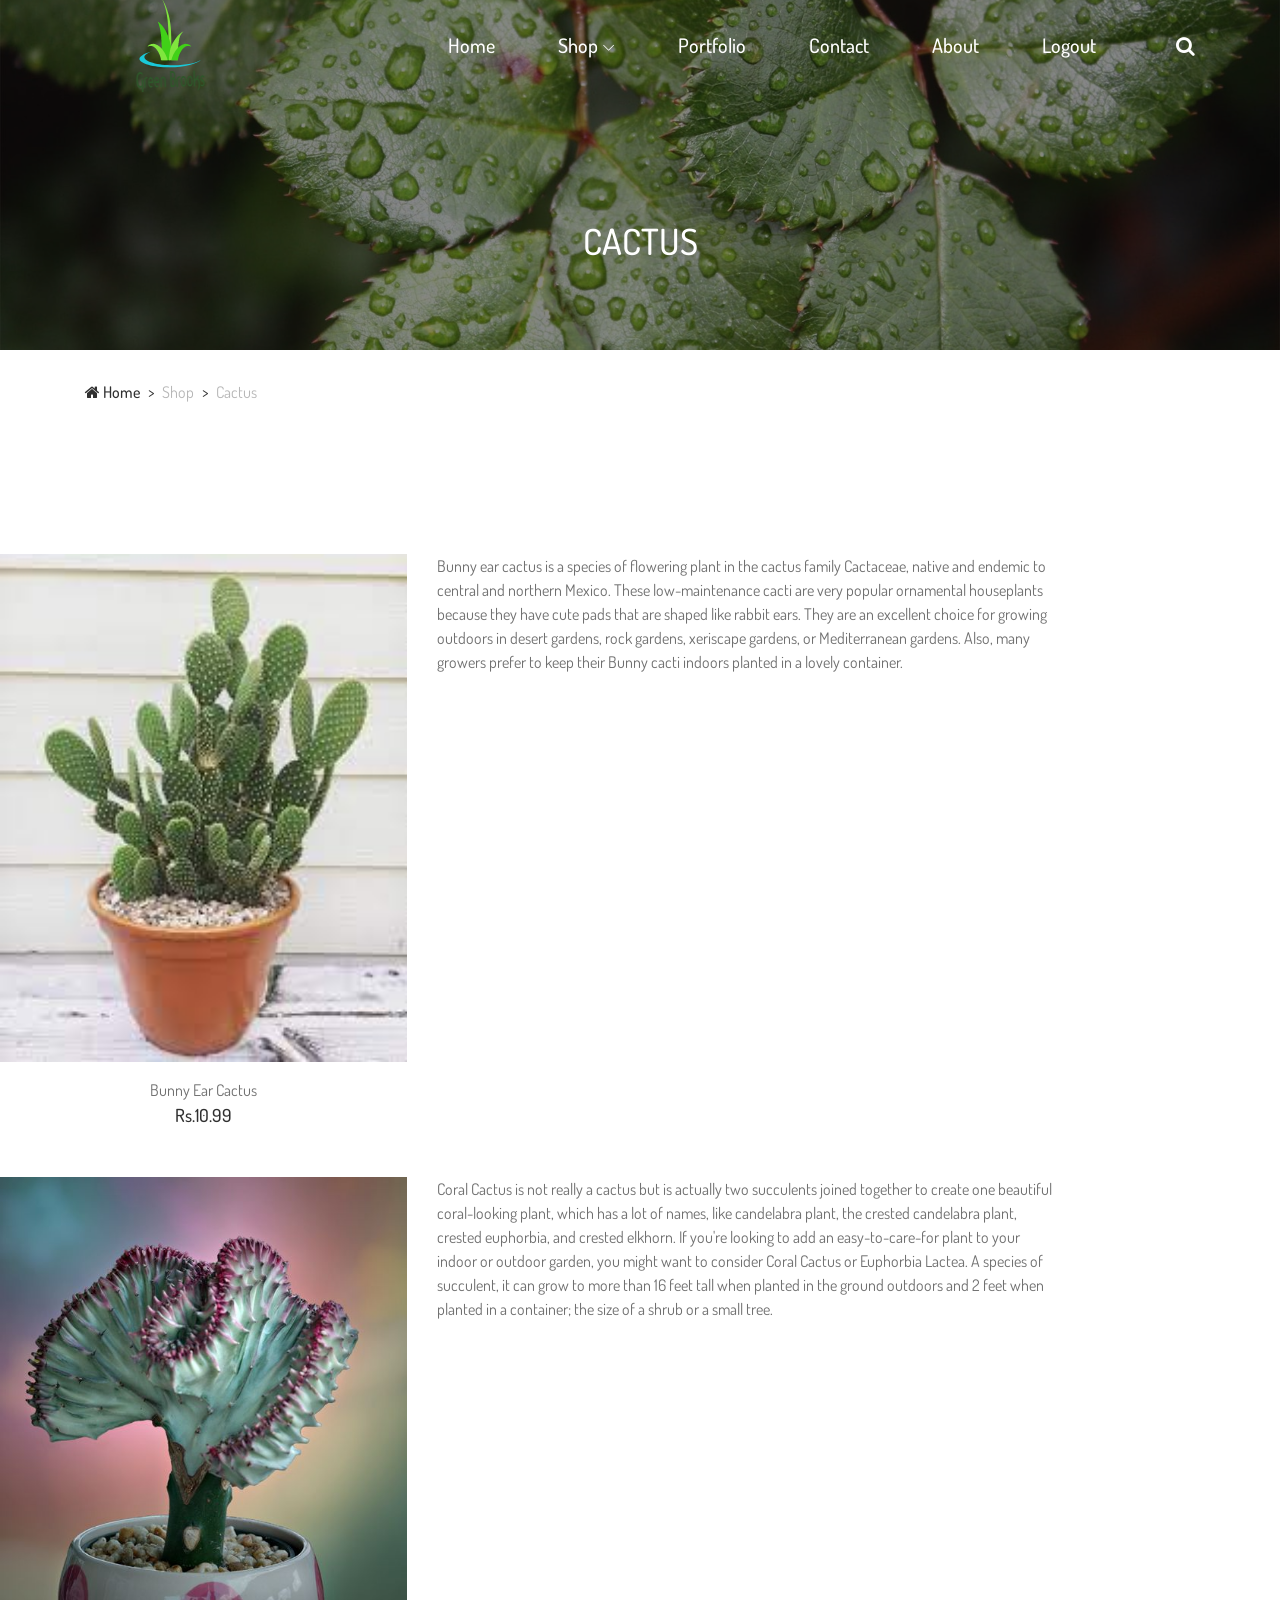
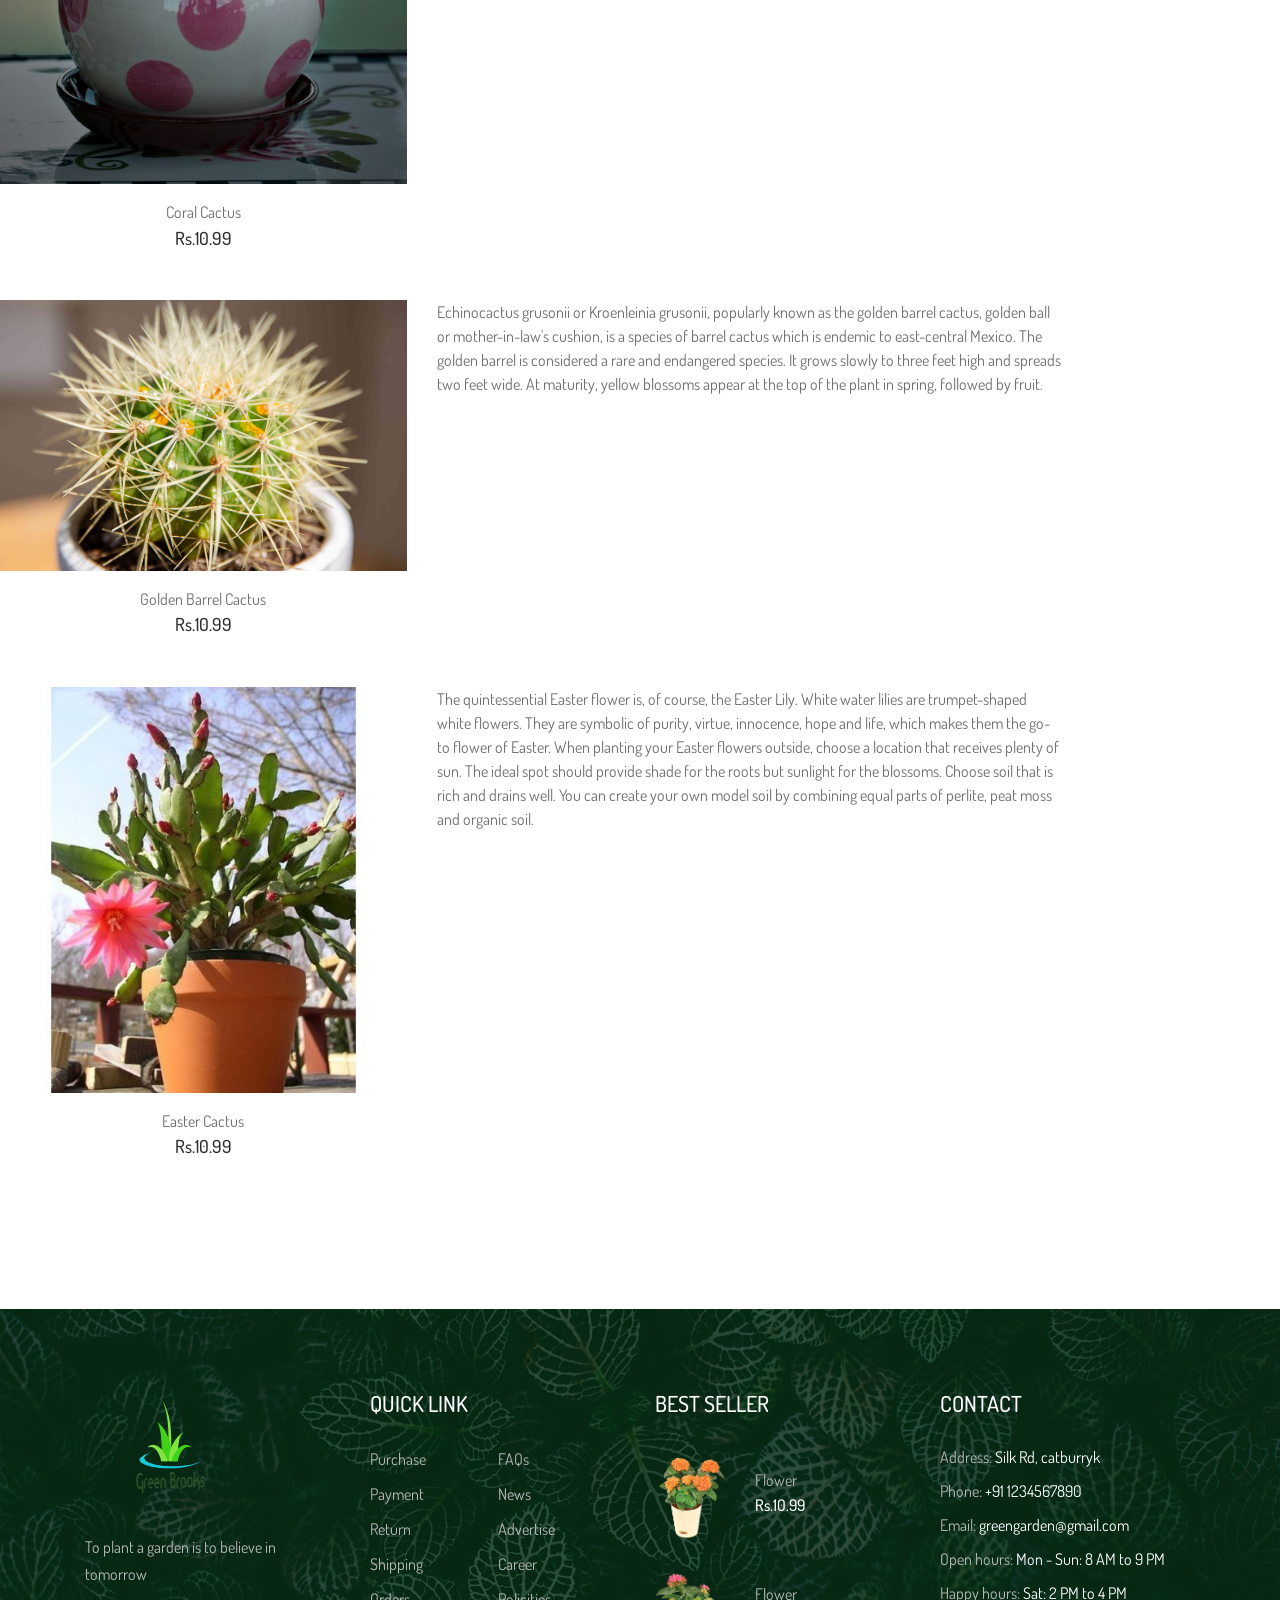
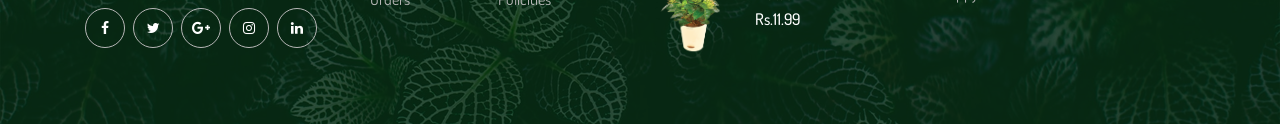
<file: apple.html>
<!DOCTYPE html>
<html lang="en">

<head>
    <meta charset="UTF-8">
    <meta name="description" content="">
    <meta http-equiv="X-UA-Compatible" content="IE=edge">
    <meta name="viewport" content="width=device-width, initial-scale=1, shrink-to-fit=no">
    <title>Green Garden</title>

    <link rel="icon" href="img/core-img/favicon.ico">

    <link rel="stylesheet" href="style.css">

</head>

<body>
    <div class="preloader d-flex align-items-center justify-content-center">
        <div class="preloader-circle"></div>
        <div class="preloader-img">
            <img src="img/core-img/logo.png" alt="">
        </div>
    </div>

    <header class="header-area">

        

        <div class="alazea-main-menu">
            <div class="classy-nav-container breakpoint-off">
                <div class="container">
                    <nav class="classy-navbar justify-content-between" id="alazeaNav">

                        <a href="index1.html" class="nav-brand"><img src="img/core-img/logo.png" alt=""></a>

                        <div class="classy-navbar-toggler">
                            <span class="navbarToggler"><span></span><span></span><span></span></span>
                        </div>

                        <div class="classy-menu">

                            <div class="classycloseIcon">
                                <div class="cross-wrap"><span class="top"></span><span class="bottom"></span></div>
                            </div>

                            <div class="classynav">
                                <ul>
                                    <li><a href="index1.html">Home</a></li>
                                   
                                    
                                            <li><a href="#">Shop</a>
                                                <ul class="dropdown">
                                                    <li><a href="shop.html">House Plants</a></li>
                                                    <li><a href="Flower shop.html">Flowers</a></li>
                                                </ul>
                                            </li>
                                           
                                           
                                    <li><a href="portfolio.html">Portfolio</a></li>
                                    <li><a href="contact.html">Contact</a></li>
                                    <li><a href="about.html">About</a></li>
                                    <li><a href="logout.php">Logout</a></li>
                                </ul>

                                <div id="searchIcon">
                                    <i class="fa fa-search" aria-hidden="true"></i>
                                </div>

                            </div>
                        </div>
                    </nav>

                    <div class="search-form">
                        <form action="#" method="get">
                            <input type="search" name="search" id="search" placeholder="Type keywords &amp; press enter...">
                            <button type="submit" class="d-none"></button>
                        </form>
                        <div class="closeIcon"><i class="fa fa-times" aria-hidden="true"></i></div>
                    </div>
                </div>
            </div>
        </div>
    </header>
    <div class="breadcrumb-area">

        <div class="top-breadcrumb-area bg-img bg-overlay d-flex align-items-center justify-content-center" style="background-image: url(img/bg-img/24.jpg);">
            <h2>Cactus</h2>
        </div>

        <div class="container">
            <div class="row">
                <div class="col-12">
                    <nav aria-label="breadcrumb">
                        <ol class="breadcrumb">
                            <li class="breadcrumb-item"><a href="#"><i class="fa fa-home"></i> Home</a></li>
                            <li class="breadcrumb-item active" aria-current="page">Shop</li>
                            <li class="breadcrumb-item active" aria-current="page">Cactus</li>                        
                        </ol>
                    </nav>
                </div>
            </div>
        </div>
    </div>


        <section class="new-arrivals-products-area bg-white section-padding-100">
        

            <div class="row">

                

                <div class="col-12 col-sm-6 col-lg-4">
                    <div class="single-product-area mb-50 wow fadeInUp" data-wow-delay="200ms">
                      
                        <div class="product-img">
                            <a href="shop-details.html"><img src="img/bg-img/bunny-ear-cactus.jpg" alt=""></a>
                            <div class="product-meta d-flex">
                                <a href="#" class="wishlist-btn"><i class="icon_heart_alt"></i></a>
                                <a href="cart.html" class="add-to-cart-btn">Add to cart</a>
                                <a href="#" class="compare-btn"><i class="arrow_left-right_alt"></i></a>
                            </div>
                        </div>
                        <div class="product-info mt-15 text-center">
                            <a href="shop-details.html">
                                <p>Bunny Ear Cactus</p>

                            </a>
                            <h6>Rs.10.99</h6>

                        </div>
                    </div>
                </div>
                 <div class="col-6 col-sm-6">
                                <div class="single-benefits-area">
                                   <h9>Bunny ear cactus is a species of flowering plant in the cactus family Cactaceae, native and endemic to central and northern Mexico.
                                    These low-maintenance cacti are very popular ornamental houseplants because they have cute pads that are shaped like rabbit ears. They are an excellent choice for growing outdoors in desert gardens, rock gardens, xeriscape gardens, or Mediterranean gardens. Also, many growers prefer to keep their Bunny cacti indoors planted in a lovely container.</h9>
                                </div>
                            </div>
                

                


                <div class="col-12 col-sm-6 col-lg-4">
                    <div class="single-product-area mb-50 wow fadeInUp" data-wow-delay="200ms">
                      
                        <div class="product-img">
                            <a href="shop-details.html"><img src="img/bg-img/coral-cactus.jpg" alt=""></a>
                            <div class="product-meta d-flex">
                                <a href="#" class="wishlist-btn"><i class="icon_heart_alt"></i></a>
                                <a href="cart.html" class="add-to-cart-btn">Add to cart</a>
                                <a href="#" class="compare-btn"><i class="arrow_left-right_alt"></i></a>
                            </div>
                        </div>
                        <div class="product-info mt-15 text-center">
                            <a href="shop-details.html">
                                <p>Coral Cactus</p>
                            </a>
                            <h6>Rs.10.99</h6>
                        </div>
                    </div>
                </div>
                <div class="col-6 col-sm-6">
                                <div class="single-benefits-area">
                                   <h9>Coral Cactus is not really a cactus but is actually two succulents joined together to create one beautiful coral-looking plant, which has a lot of names, like candelabra plant, the crested candelabra plant, crested euphorbia, and crested elkhorn. If you're looking to add an easy-to-care-for plant to your indoor or outdoor garden, you might want to consider Coral Cactus or Euphorbia Lactea. A species of succulent, it can grow to more than 16 feet tall when planted in the ground outdoors and 2 feet when planted in a container; the size of a shrub or a small tree.</h9>
                                </div>
                            </div>

                <div class="col-12 col-sm-6 col-lg-4">
                    <div class="single-product-area mb-50 wow fadeInUp" data-wow-delay="200ms">
                      
                        <div class="product-img">
                            <a href="shop-details.html"><img src="img/bg-img/golden-barrel-cactus.jpg" alt=""></a>
                            <div class="product-meta d-flex">
                                <a href="#" class="wishlist-btn"><i class="icon_heart_alt"></i></a>
                                <a href="cart.html" class="add-to-cart-btn">Add to cart</a>
                                <a href="#" class="compare-btn"><i class="arrow_left-right_alt"></i></a>
                            </div>
                        </div>
                        <div class="product-info mt-15 text-center">
                            <a href="shop-details.html">
                                <p>Golden Barrel Cactus</p>
                            </a>
                            <h6>Rs.10.99</h6>
                        </div>
                    </div>                    
                </div>
                <div class="col-6 col-sm-6">
                                <div class="single-benefits-area">
                                   <h9>Echinocactus grusonii or Kroenleinia grusonii, popularly known as the golden barrel cactus, golden ball or mother-in-law's cushion, is a species of barrel cactus which is endemic to east-central Mexico.
                                    The golden barrel is considered a rare and endangered species. It grows slowly to three feet high and spreads two feet wide. At maturity, yellow blossoms appear at the top of the plant in spring, followed by fruit.</h9>
                                </div>
                            </div>

                <div class="col-12 col-sm-6 col-lg-4">
                    <div class="single-product-area mb-50 wow fadeInUp" data-wow-delay="200ms">
                      
                        <div class="product-img">
                            <a href="shop-details.html"><img src="img/bg-img/easter-cactus.jpg" alt=""></a>
                            <div class="product-meta d-flex">
                                <a href="#" class="wishlist-btn"><i class="icon_heart_alt"></i></a>
                                <a href="cart.html" class="add-to-cart-btn">Add to cart</a>
                                <a href="#" class="compare-btn"><i class="arrow_left-right_alt"></i></a>
                            </div>
                        </div>
                        <div class="product-info mt-15 text-center">
                            <a href="shop-details.html">
                                <p>Easter Cactus</p>
                            </a>
                            <h6>Rs.10.99</h6>
                        </div>
                    </div>
                </div>
                <div class="col-6 col-sm-6">
                                <div class="single-benefits-area">
                                   <h9>The quintessential Easter flower is, of course, the Easter Lily. White water lilies are trumpet-shaped white flowers. They are symbolic of purity, virtue, innocence, hope and life, which makes them the go-to flower of Easter. When planting your Easter flowers outside, choose a location that receives plenty of sun. The ideal spot should provide shade for the roots but sunlight for the blossoms. Choose soil that is rich and drains well. You can create your own model soil by combining equal parts of perlite, peat moss and organic soil.</h9>
                                </div>
                            </div>

                

              </div>
</section>
   

    

    <footer class="footer-area bg-img" style="background-image: url(img/bg-img/3.jpg);">
        <div class="main-footer-area">
            <div class="container">
                <div class="row">

                    <div class="col-12 col-sm-6 col-lg-3">
                        <div class="single-footer-widget">
                            <div class="footer-logo mb-30">
                                <a href="index1.html"><img src="img/core-img/logo.png" alt=""></a>
                            </div>
                            <p>To plant a garden is to believe in tomorrow</p>
                            <div class="social-info">
                                <a href="#"><i class="fa fa-facebook" aria-hidden="true"></i></a>
                                <a href="#"><i class="fa fa-twitter" aria-hidden="true"></i></a>
                                <a href="#"><i class="fa fa-google-plus" aria-hidden="true"></i></a>
                                <a href="#"><i class="fa fa-instagram" aria-hidden="true"></i></a>
                                <a href="#"><i class="fa fa-linkedin" aria-hidden="true"></i></a>
                            </div>
                        </div>
                    </div>

                    <div class="col-12 col-sm-6 col-lg-3">
                        <div class="single-footer-widget">
                            <div class="widget-title">
                                <h5>QUICK LINK</h5>
                            </div>
                            <nav class="widget-nav">
                                <ul>
                                    <li><a href="#">Purchase</a></li>
                                    <li><a href="#">FAQs</a></li>
                                    <li><a href="#">Payment</a></li>
                                    <li><a href="#">News</a></li>
                                    <li><a href="#">Return</a></li>
                                    <li><a href="#">Advertise</a></li>
                                    <li><a href="#">Shipping</a></li>
                                    <li><a href="#">Career</a></li>
                                    <li><a href="#">Orders</a></li>
                                    <li><a href="#">Policities</a></li>
                                </ul>
                            </nav>
                        </div>
                    </div>

                    <div class="col-12 col-sm-6 col-lg-3">
                        <div class="single-footer-widget">
                            <div class="widget-title">
                                <h5>BEST SELLER</h5>
                            </div>

                            <div class="single-best-seller-product d-flex align-items-center">
                                <div class="product-thumbnail">
                                    <a href="shop-details.html"><img src="img/bg-img/jasmine orange.webp" alt=""></a>
                                </div>
                                <div class="product-info">
                                    <a href="shop-details.html"> Flower</a>
                                    <p>Rs.10.99</p>
                                </div>
                            </div>

                            <div class="single-best-seller-product d-flex align-items-center">
                                <div class="product-thumbnail">
                                    <a href="shop-details.html"><img src="img/bg-img/jasmine pink.webp" alt=""></a>
                                </div>
                                <div class="product-info">
                                    <a href="shop-details.html"> Flower</a>
                                    <p>Rs.11.99</p>
                                </div>
                            </div>
                        </div>
                    </div>

                    <div class="col-12 col-sm-6 col-lg-3">
                        <div class="single-footer-widget">
                            <div class="widget-title">
                                <h5>CONTACT</h5>
                            </div>

                            <div class="contact-information">
                                <p><span>Address:</span> Silk Rd, catburryk</p>
                                <p><span>Phone:</span> +91 1234567890</p>
                                <p><span>Email:</span> greengarden@gmail.com</p>
                                <p><span>Open hours:</span> Mon - Sun: 8 AM to 9 PM</p>
                                <p><span>Happy hours:</span> Sat: 2 PM to 4 PM</p>
                            </div>
                        </div>
                    </div>
                </div>
            </div>
        </div>

    </footer>
    <script src="js/jquery/jquery-2.2.4.min.js"></script>
    <script src="js/bootstrap/popper.min.js"></script>
    <script src="js/bootstrap/bootstrap.min.js"></script>
    <script src="js/plugins/plugins.js"></script>
    <script src="js/active.js"></script>
</body>

</html>
</file>
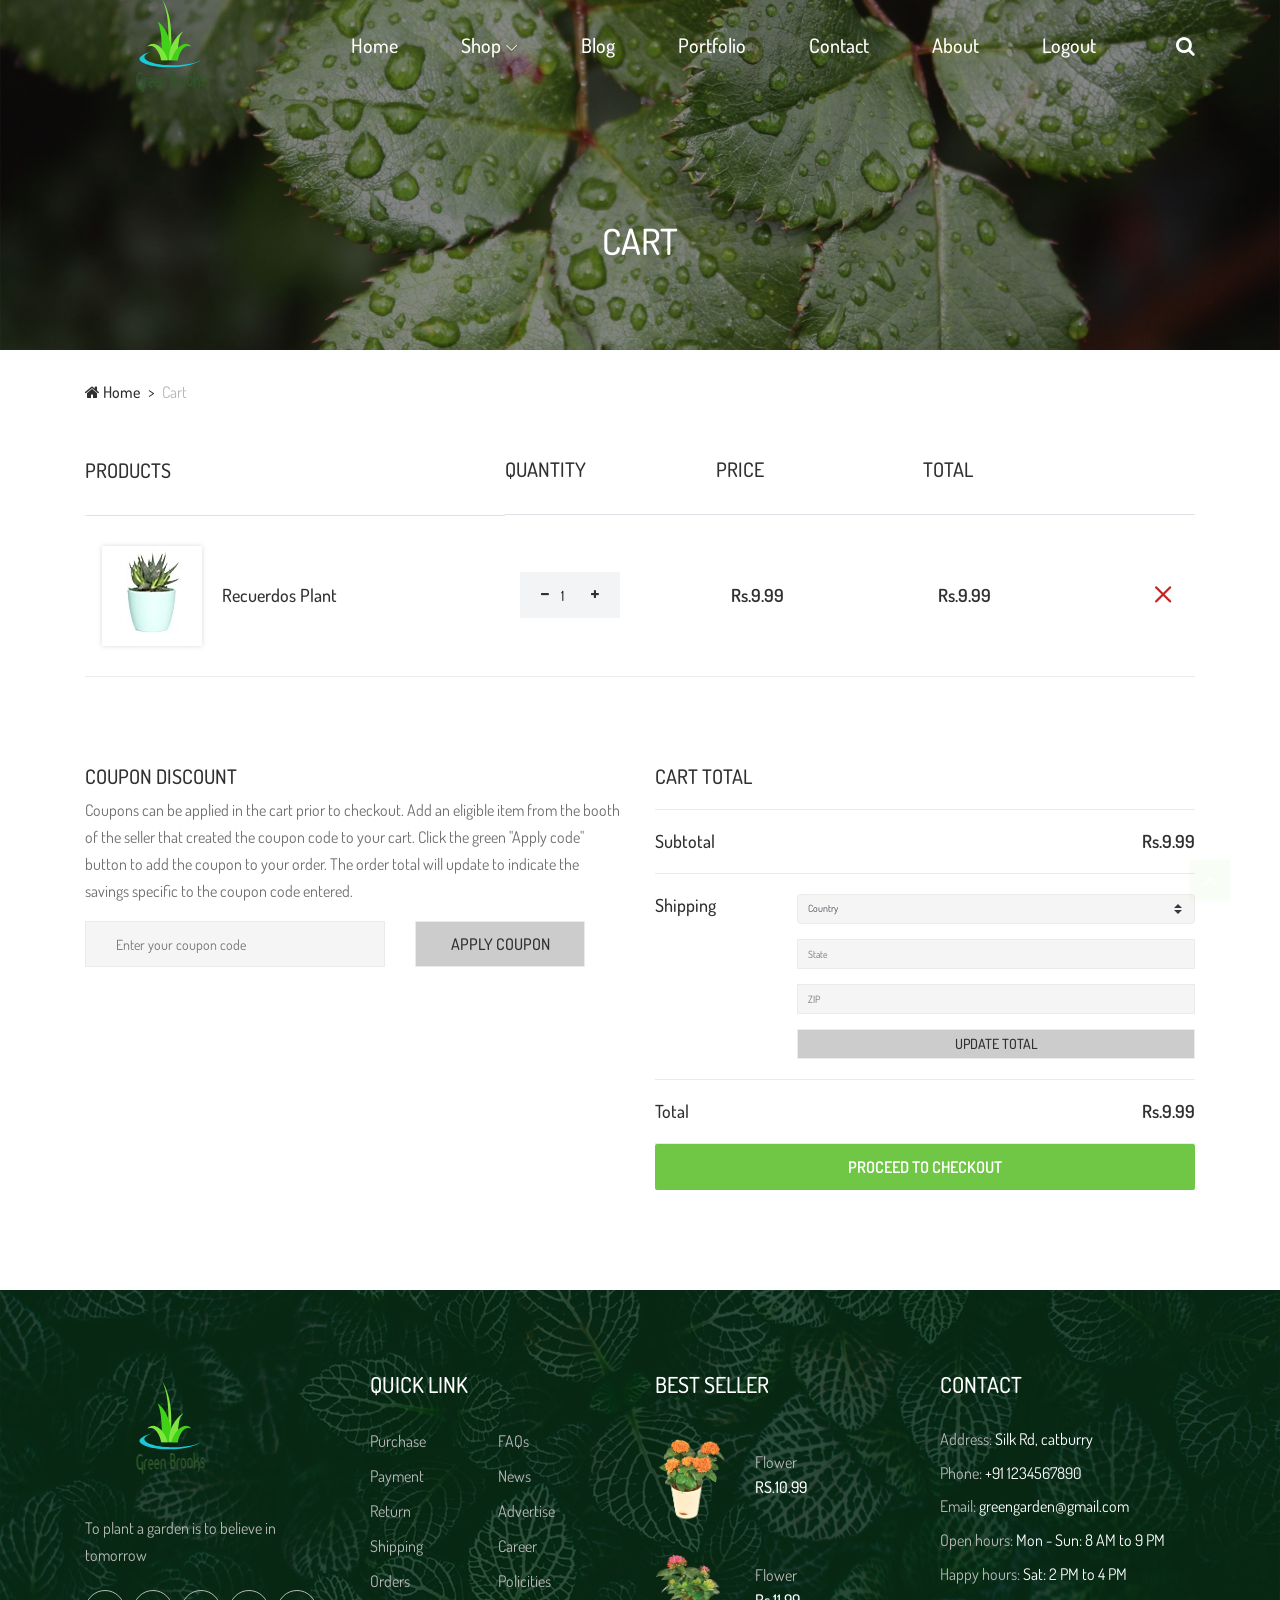
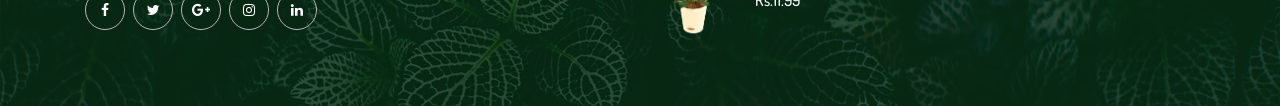
<file: cart.html>
<!DOCTYPE html>
<html lang="en">

<head>
    <meta charset="UTF-8">
    <meta name="description" content="">
    <meta http-equiv="X-UA-Compatible" content="IE=edge">
    <meta name="viewport" content="width=device-width, initial-scale=1, shrink-to-fit=no">
    
    <title>Green Garden</title>

    <link rel="icon" href="img/core-img/favicon.ico">

    <link rel="stylesheet" href="style.css">

</head>

<body>
    <div class="preloader d-flex align-items-center justify-content-center">
        <div class="preloader-circle"></div>
        <div class="preloader-img">
            <img src="img/core-img/logo.png" alt="">
        </div>
    </div>

    <header class="header-area">

       

        <div class="alazea-main-menu">
            <div class="classy-nav-container breakpoint-off">
                <div class="container">
                    <nav class="classy-navbar justify-content-between" id="alazeaNav">

                        <a href="index1.html" class="nav-brand"><img src="img/core-img/logo.png" alt=""></a>

                        <div class="classy-navbar-toggler">
                            <span class="navbarToggler"><span></span><span></span><span></span></span>
                        </div>

                        <div class="classy-menu">

                            <div class="classycloseIcon">
                                <div class="cross-wrap"><span class="top"></span><span class="bottom"></span></div>
                            </div>

                            <div class="classynav">
                                <ul>
                                   <li><a href="index1.html">Home</a></li>
                                   
                                    
                                            <li><a href="#">Shop</a>
                                                <ul class="dropdown">
                                                    <li><a href="shop.html">House Plants</a></li>
                                                    <li><a href="Flower shop.html">Flowers</a></li>
                                                </ul>
                                            </li>
                                           <li><a href="blog.html">Blog</a></li>
                                           
                                           
                                   
                                    <li><a href="portfolio.html">Portfolio</a></li>
                                    <li><a href="contact.html">Contact</a></li>
                                    <li><a href="about.html">About</a></li>
                                    <li><a href="logout.php">Logout</a></li>
                                </ul>


                                <div id="searchIcon">
                                    <i class="fa fa-search" aria-hidden="true"></i>
                                </div>

                            </div>
                        </div>
                    </nav>

                    <div class="search-form">
                        <form action="#" method="get">
                            <input type="search" name="search" id="search" placeholder="Type keywords &amp; press enter...">
                            <button type="submit" class="d-none"></button>
                        </form>
                        <div class="closeIcon"><i class="fa fa-times" aria-hidden="true"></i></div>
                    </div>
                </div>
            </div>
        </div>
    </header>
    <div class="breadcrumb-area">
        <div class="top-breadcrumb-area bg-img bg-overlay d-flex align-items-center justify-content-center" style="background-image: url(img/bg-img/24.jpg);">
            <h2>Cart</h2>
        </div>

        <div class="container">
            <div class="row">
                <div class="col-12">
                    <nav aria-label="breadcrumb">
                        <ol class="breadcrumb">
                            <li class="breadcrumb-item"><a href="index1.html"><i class="fa fa-home"></i> Home</a></li>
                            <li class="breadcrumb-item active" aria-current="page">Cart</li>
                        </ol>
                    </nav>
                </div>
            </div>
        </div>
    </div>
    <div class="cart-area section-padding-0-100 clearfix">
        <div class="container">
            <div class="row">
                <div class="col-12">
                    <div class="cart-table clearfix">
                        <table class="table table-responsive">
                            <thead>
                                <tr>
                                    <th>Products</th>
                                    <th>Quantity</th>
                                    <th>Price</th>
                                    <th>TOTAL</th>
                                    <th></th>
                                </tr>
                            </thead>
                            <tbody>
                                <tr>
                                    <td class="cart_product_img">
                                        <a href="#"><img src="img/bg-img/34.jpg" alt="Product"></a>
                                        <h5>Recuerdos Plant</h5>
                                    </td>
                                    <td class="qty">
                                        <div class="quantity">
                                            <span class="qty-minus" onclick="var effect = document.getElementById('qty'); var qty = effect.value; if( !isNaN( qty ) &amp;&amp; qty &gt; 1 ) effect.value--;return false;"><i class="fa fa-minus" aria-hidden="true"></i></span>
                                            <input type="number" class="qty-text" id="qty" step="1" min="1" max="99" name="quantity" value="1">
                                            <span class="qty-plus" onclick="var effect = document.getElementById('qty'); var qty = effect.value; if( !isNaN( qty )) effect.value++;return false;"><i class="fa fa-plus" aria-hidden="true"></i></span>
                                        </div>
                                    </td>
                                    <td class="price"><span>Rs.9.99</span></td>
                                    <td class="total_price"><span>Rs.9.99</span></td>
                                    <td class="action"><a href="#"><i class="icon_close"></i></a></td>
                                </tr>
                            </tbody>
                        </table>
                    </div>
                </div>
            </div>

            <div class="row">

                <div class="col-12 col-lg-6">
                    <div class="coupon-discount mt-70">
                        <h5>COUPON DISCOUNT</h5>
                        <p>Coupons can be applied in the cart prior to checkout. Add an eligible item from the booth of the seller that created the coupon code to your cart. Click the green "Apply code" button to add the coupon to your order. The order total will update to indicate the savings specific to the coupon code entered.</p>
                        <form action="#" method="post">
                            <input type="text" name="coupon-code" placeholder="Enter your coupon code">
                            <button type="submit">APPLY COUPON</button>
                        </form>
                    </div>
                </div>

                <div class="col-12 col-lg-6">
                    <div class="cart-totals-area mt-70">
                        <h5 class="title--">Cart Total</h5>
                        <div class="subtotal d-flex justify-content-between">
                            <h5>Subtotal</h5>
                            <h5>Rs.9.99</h5>
                        </div>
                        <div class="shipping d-flex justify-content-between">
                            <h5>Shipping</h5>
                            <div class="shipping-address">
                                <form action="#" method="post">
                                    <select class="custom-select">
                                      <option selected>Country</option>
                                      <option value="1">India</option>
                                      <option value="2">USA</option>
                                      <option value="3">Japan</option>
                                      <option value="4">Nepal</option>
                                    </select>
                                    <input type="text" name="shipping-text" id="shipping-text" placeholder="State">
                                    <input type="text" name="shipping-zip" id="shipping-zip" placeholder="ZIP">
                                    <button type="submit">Update Total</button>
                                </form>
                            </div>
                        </div>
                        <div class="total d-flex justify-content-between">
                            <h5>Total</h5>
                            <h5>Rs.9.99</h5>
                        </div>
                        <div class="checkout-btn">
                            <a href="#" class="btn alazea-btn w-100">PROCEED TO CHECKOUT</a>
                        </div>
                    </div>
                </div>
            </div>

        </div>
    </div>
    <footer class="footer-area bg-img" style="background-image: url(img/bg-img/3.jpg);">
            <div class="main-footer-area">
            <div class="container">
                <div class="row">

                    <div class="col-12 col-sm-6 col-lg-3">
                        <div class="single-footer-widget">
                            <div class="footer-logo mb-30">
                                <a href="index1.html"><img src="img/core-img/logo.png" alt=""></a>
                            </div>
                            <p>To plant a garden is to believe in tomorrow</p>
                            <div class="social-info">
                                <a href="#"><i class="fa fa-facebook" aria-hidden="true"></i></a>
                                <a href="#"><i class="fa fa-twitter" aria-hidden="true"></i></a>
                                <a href="#"><i class="fa fa-google-plus" aria-hidden="true"></i></a>
                                <a href="#"><i class="fa fa-instagram" aria-hidden="true"></i></a>
                                <a href="#"><i class="fa fa-linkedin" aria-hidden="true"></i></a>
                            </div>
                        </div>
                    </div>

                    <div class="col-12 col-sm-6 col-lg-3">
                        <div class="single-footer-widget">
                            <div class="widget-title">
                                <h5>QUICK LINK</h5>
                            </div>
                            <nav class="widget-nav">
                                <ul>
                                    <li><a href="#">Purchase</a></li>
                                    <li><a href="#">FAQs</a></li>
                                    <li><a href="#">Payment</a></li>
                                    <li><a href="#">News</a></li>
                                    <li><a href="#">Return</a></li>
                                    <li><a href="#">Advertise</a></li>
                                    <li><a href="#">Shipping</a></li>
                                    <li><a href="#">Career</a></li>
                                    <li><a href="#">Orders</a></li>
                                    <li><a href="#">Policities</a></li>
                                </ul>
                            </nav>
                        </div>
                    </div>

                    <div class="col-12 col-sm-6 col-lg-3">
                        <div class="single-footer-widget">
                            <div class="widget-title">
                                <h5>BEST SELLER</h5>
                            </div>

                            <div class="single-best-seller-product d-flex align-items-center">
                                <div class="product-thumbnail">
                                    <a href="shop-details.html"><img src="img/bg-img/jasmine orange.webp" alt=""></a>
                                </div>
                                <div class="product-info">
                                    <a href="shop-details.html"> Flower</a>
                                    <p>RS.10.99</p>
                                </div>
                            </div>

                            <div class="single-best-seller-product d-flex align-items-center">
                                <div class="product-thumbnail">
                                    <a href="shop-details.html"><img src="img/bg-img/jasmine pink.webp" alt=""></a>
                                </div>
                                <div class="product-info">
                                    <a href="shop-details.html"> Flower</a>
                                    <p>Rs.11.99</p>
                                </div>
                            </div>
                        </div>
                    </div>

                    <div class="col-12 col-sm-6 col-lg-3">
                        <div class="single-footer-widget">
                            <div class="widget-title">
                                <h5>CONTACT</h5>
                            </div>

                            <div class="contact-information">
                                <p><span>Address:</span> Silk Rd, catburry</p>
                                <p><span>Phone:</span> +91 1234567890</p>
                                <p><span>Email:</span> greengarden@gmail.com</p>
                                <p><span>Open hours:</span> Mon - Sun: 8 AM to 9 PM</p>
                                <p><span>Happy hours:</span> Sat: 2 PM to 4 PM</p>
                            </div>
                        </div>
                    </div>
                </div>
            </div>
        </div>

    </footer>
    <script src="js/jquery/jquery-2.2.4.min.js"></script>
    <script src="js/bootstrap/popper.min.js"></script>
    <script src="js/bootstrap/bootstrap.min.js"></script>
    <script src="js/plugins/plugins.js"></script>
    <script src="js/active.js"></script>
</body>

</html>
</file>
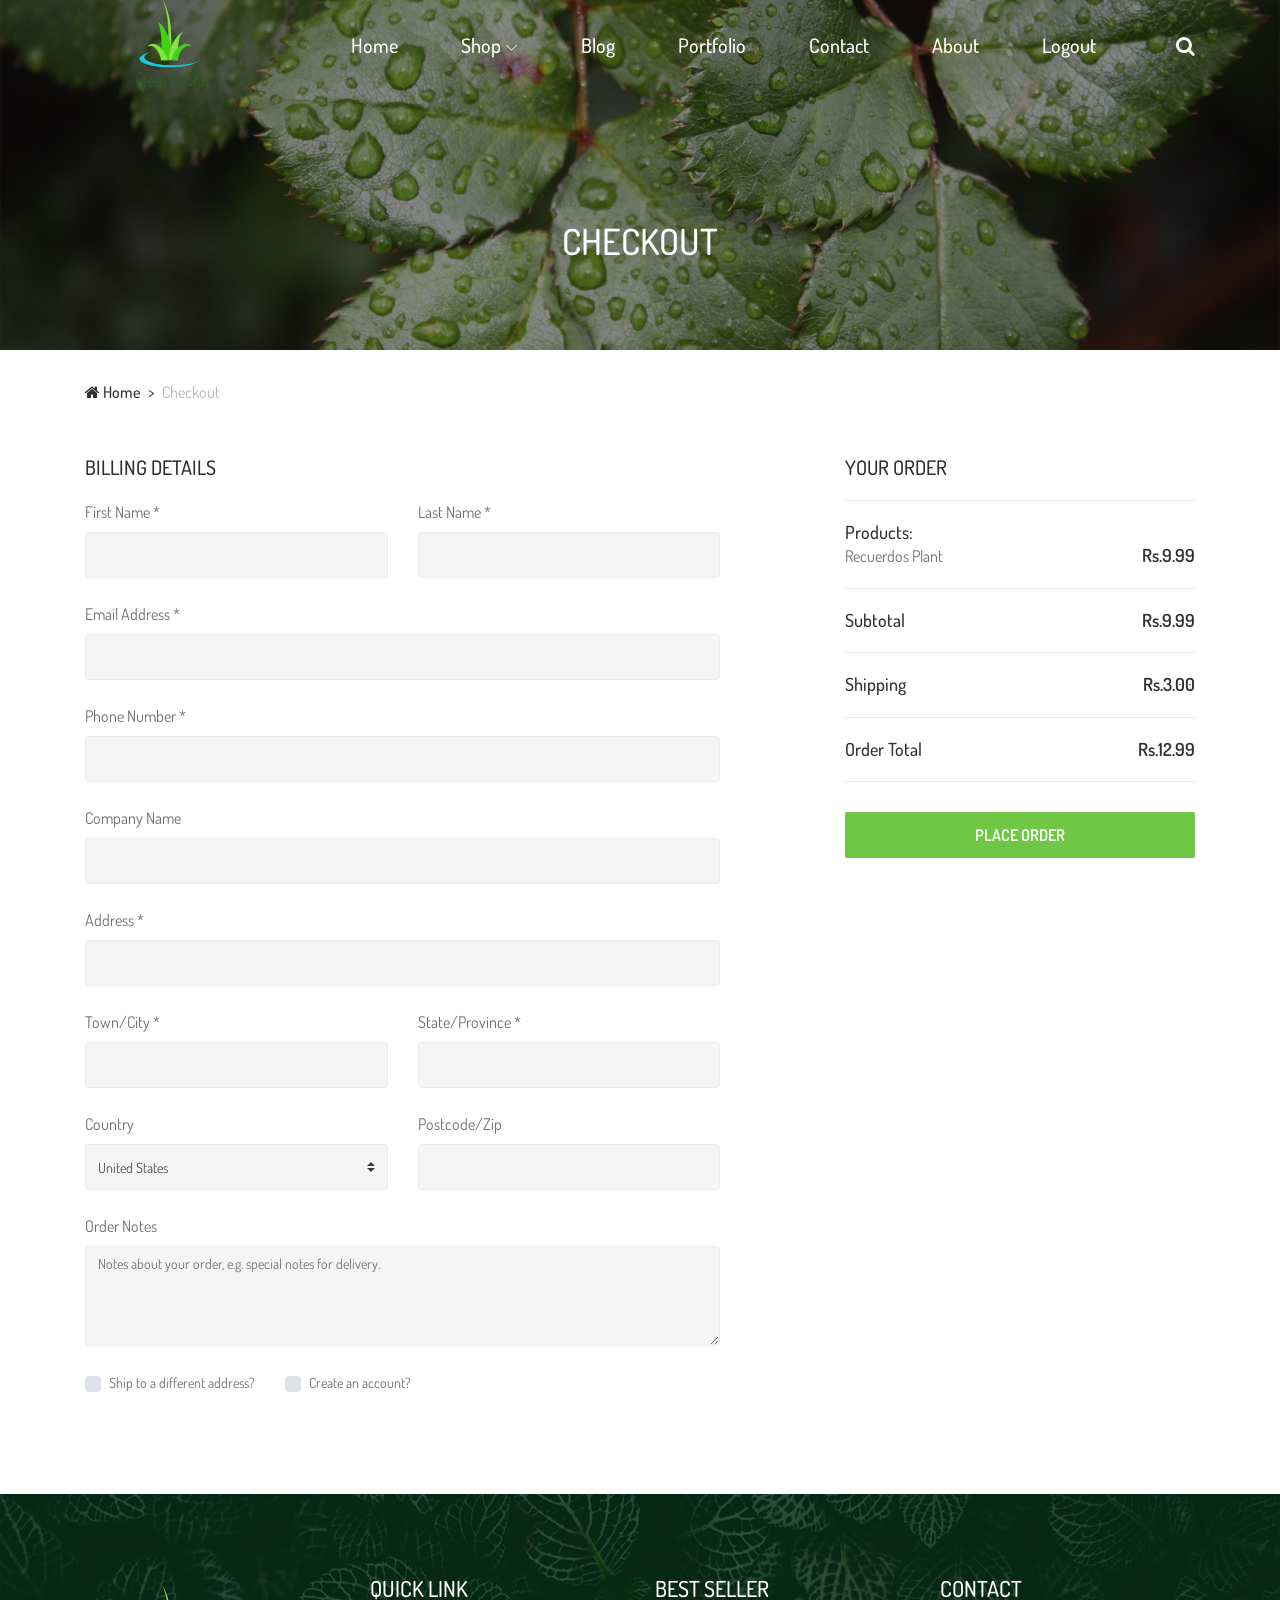
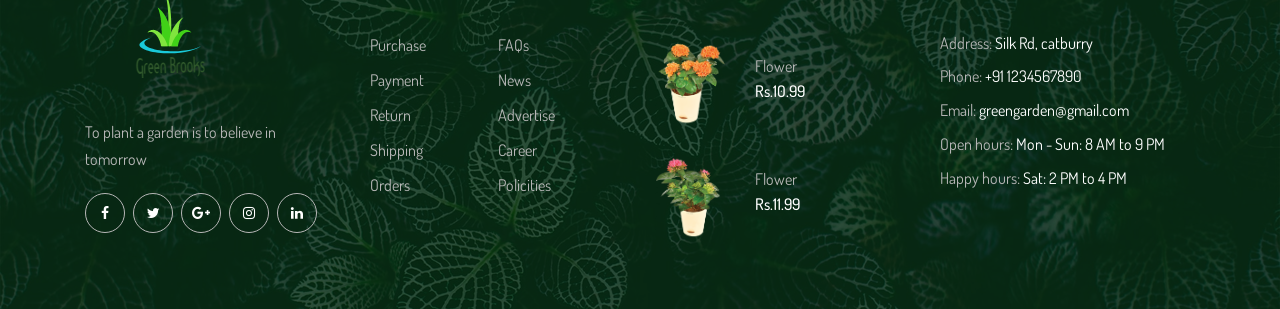
<file: checkout.html>
<!DOCTYPE html>
<html lang="en">

<head>
    <meta charset="UTF-8">
    <meta name="description" content="">
    <meta http-equiv="X-UA-Compatible" content="IE=edge">
    <meta name="viewport" content="width=device-width, initial-scale=1, shrink-to-fit=no">
    
    <title>Green Garden</title>
    <link rel="icon" href="img/core-img/favicon.ico">

    <link rel="stylesheet" href="style.css">

</head>

<body>
    <div class="preloader d-flex align-items-center justify-content-center">
        <div class="preloader-circle"></div>
        <div class="preloader-img">
            <img src="img/core-img/logo.png" alt="">
        </div>
    </div>

    <header class="header-area">

       

        <div class="alazea-main-menu">
            <div class="classy-nav-container breakpoint-off">
                <div class="container">
                    <nav class="classy-navbar justify-content-between" id="alazeaNav">

                        <a href="index1.html" class="nav-brand"><img src="img/core-img/logo.png" alt=""></a>

                        <div class="classy-navbar-toggler">
                            <span class="navbarToggler"><span></span><span></span><span></span></span>
                        </div>

                        <div class="classy-menu">

                            <div class="classycloseIcon">
                                <div class="cross-wrap"><span class="top"></span><span class="bottom"></span></div>
                            </div>

                            <div class="classynav">
                                <ul>
                                    <li><a href="index1.html">Home</a></li>
                                   
                                    
                                            <li><a href="#">Shop</a>
                                                <ul class="dropdown">
                                                    <li><a href="shop.html">House Plants</a></li>
                                                    <li><a href="Flower shop.html">Flowers</a></li>
                                                </ul>
                                            </li>
                                           
                                           
                                           
                                    <li><a href="blog.html">Blog</a></li>
                                    <li><a href="portfolio.html">Portfolio</a></li>
                                    <li><a href="contact.html">Contact</a></li>
                                    <li><a href="about.html">About</a></li>
                                    <li><a href="logout.php">Logout</a></li>
                                </ul>

                                <div id="searchIcon">
                                    <i class="fa fa-search" aria-hidden="true"></i>
                                </div>

                            </div>
                        </div>
                    </nav>
                    <div class="search-form">
                        <form action="#" method="get">
                            <input type="search" name="search" id="search" placeholder="Type keywords &amp; press enter...">
                            <button type="submit" class="d-none"></button>
                        </form>
                        <div class="closeIcon"><i class="fa fa-times" aria-hidden="true"></i></div>
                    </div>
                </div>
            </div>
        </div>
    </header>
    <div class="breadcrumb-area">
        <div class="top-breadcrumb-area bg-img bg-overlay d-flex align-items-center justify-content-center" style="background-image: url(img/bg-img/24.jpg);">
            <h2>Checkout</h2>
        </div>

        <div class="container">
            <div class="row">
                <div class="col-12">
                    <nav aria-label="breadcrumb">
                        <ol class="breadcrumb">
                            <li class="breadcrumb-item"><a href="#"><i class="fa fa-home"></i> Home</a></li>
                            <li class="breadcrumb-item active" aria-current="page">Checkout</li>
                        </ol>
                    </nav>
                </div>
            </div>
        </div>
    </div>
    <div class="checkout_area mb-100">
        <div class="container">
            <div class="row justify-content-between">
                <div class="col-12 col-lg-7">
                    <div class="checkout_details_area clearfix">
                        <h5>Billing Details</h5>
                        <form action="#" method="post">
                            <div class="row">
                                <div class="col-md-6 mb-4">
                                    <label for="first_name">First Name *</label>
                                    <input type="text" class="form-control" id="first_name" value="" required>
                                </div>
                                <div class="col-md-6 mb-4">
                                    <label for="last_name">Last Name *</label>
                                    <input type="text" class="form-control" id="last_name" value="" required>
                                </div>
                                <div class="col-12 mb-4">
                                    <label for="email_address">Email Address *</label>
                                    <input type="email" class="form-control" id="email_address" value="">
                                </div>
                                <div class="col-12 mb-4">
                                    <label for="phone_number">Phone Number *</label>
                                    <input type="number" class="form-control" id="phone_number" min="0" value="">
                                </div>
                                <div class="col-12 mb-4">
                                    <label for="company">Company Name</label>
                                    <input type="text" class="form-control" id="company" value="">
                                </div>
                                <div class="col-12 mb-4">
                                    <label for="company">Address *</label>
                                    <input type="text" class="form-control" id="address" value="">
                                </div>
                                <div class="col-md-6 mb-4">
                                    <label for="city">Town/City *</label>
                                    <input type="text" class="form-control" id="city" value="">
                                </div>
                                <div class="col-md-6 mb-4">
                                    <label for="state">State/Province *</label>
                                    <input type="text" class="form-control" id="state" value="">
                                </div>
                                <div class="col-md-6 mb-4">
                                    <label for="country">Country</label>
                                    <select class="custom-select d-block w-100" id="country">
                                        <option value="usa">United States</option>
                                        <option value="uk">United Kingdom</option>
                                        <option value="ger">Germany</option>
                                        <option value="fra">France</option>
                                        <option value="ind">India</option>
                                        <option value="aus">Australia</option>
                                        <option value="bra">Brazil</option>
                                        <option value="cana">Canada</option>
                                    </select>
                                </div>
                                <div class="col-md-6 mb-4">
                                    <label for="postcode">Postcode/Zip</label>
                                    <input type="text" class="form-control" id="postcode" value="">
                                </div>
                                <div class="col-md-12 mb-4">
                                    <label for="order-notes">Order Notes</label>
                                    <textarea class="form-control" id="order-notes" cols="30" rows="10" placeholder="Notes about your order, e.g. special notes for delivery."></textarea>
                                </div>
                                <div class="col-12">
                                    <div class="d-flex align-items-center">
                                        <div class="custom-control custom-checkbox d-flex align-items-center mr-30">
                                            <input type="checkbox" class="custom-control-input" id="customCheck1">
                                            <label class="custom-control-label" for="customCheck1">Ship to a different address?</label>
                                        </div>
                                        <div class="custom-control custom-checkbox d-flex align-items-center">
                                            <input type="checkbox" class="custom-control-input" id="customCheck2">
                                            <label class="custom-control-label" for="customCheck2">Create an account?</label>
                                        </div>
                                    </div>
                                </div>
                            </div>
                        </form>
                    </div>
                </div>

                <div class="col-12 col-lg-4">
                    <div class="checkout-content">
                        <h5 class="title--">Your Order</h5>
                        <div class="products">
                            <div class="products-data">
                                <h5>Products:</h5>
                                <div class="single-products d-flex justify-content-between align-items-center">
                                    <p>Recuerdos Plant</p>
                                    <h5>Rs.9.99</h5>
                                </div>
                            </div>
                        </div>
                        <div class="subtotal d-flex justify-content-between align-items-center">
                            <h5>Subtotal</h5>
                            <h5>Rs.9.99</h5>
                        </div>
                        <div class="shipping d-flex justify-content-between align-items-center">
                            <h5>Shipping</h5>
                            <h5>Rs.3.00</h5>
                        </div>
                        <div class="order-total d-flex justify-content-between align-items-center">
                            <h5>Order Total</h5>
                            <h5>Rs.12.99</h5>
                        </div>
                        <div class="checkout-btn mt-30">
                            <a href="#" class="btn alazea-btn w-100">Place Order</a>
                        </div>
                    </div>
                </div>
            </div>
        </div>
    </div>
    <footer class="footer-area bg-img" style="background-image: url(img/bg-img/3.jpg);">
        <div class="main-footer-area">
            <div class="container">
                <div class="row">

                    <div class="col-12 col-sm-6 col-lg-3">
                        <div class="single-footer-widget">
                            <div class="footer-logo mb-30">
                                <a href="index1.html"><img src="img/core-img/logo.png" alt=""></a>
                            </div>
                            <p>To plant a garden is to believe in tomorrow</p>
                            <div class="social-info">
                                <a href="#"><i class="fa fa-facebook" aria-hidden="true"></i></a>
                                <a href="#"><i class="fa fa-twitter" aria-hidden="true"></i></a>
                                <a href="#"><i class="fa fa-google-plus" aria-hidden="true"></i></a>
                                <a href="#"><i class="fa fa-instagram" aria-hidden="true"></i></a>
                                <a href="#"><i class="fa fa-linkedin" aria-hidden="true"></i></a>
                            </div>
                        </div>
                    </div>

                    <div class="col-12 col-sm-6 col-lg-3">
                        <div class="single-footer-widget">
                            <div class="widget-title">
                                <h5>QUICK LINK</h5>
                            </div>
                            <nav class="widget-nav">
                                <ul>
                                    <li><a href="#">Purchase</a></li>
                                    <li><a href="#">FAQs</a></li>
                                    <li><a href="#">Payment</a></li>
                                    <li><a href="#">News</a></li>
                                    <li><a href="#">Return</a></li>
                                    <li><a href="#">Advertise</a></li>
                                    <li><a href="#">Shipping</a></li>
                                    <li><a href="#">Career</a></li>
                                    <li><a href="#">Orders</a></li>
                                    <li><a href="#">Policities</a></li>
                                </ul>
                            </nav>
                        </div>
                    </div>

                    <div class="col-12 col-sm-6 col-lg-3">
                        <div class="single-footer-widget">
                            <div class="widget-title">
                                <h5>BEST SELLER</h5>
                            </div>

                            <div class="single-best-seller-product d-flex align-items-center">
                                <div class="product-thumbnail">
                                    <a href="shop-details.html"><img src="img/bg-img/jasmine orange.webp" alt=""></a>
                                </div>
                                <div class="product-info">
                                    <a href="shop-details.html"> Flower</a>
                                    <p>Rs.10.99</p>
                                </div>
                            </div>

                            <div class="single-best-seller-product d-flex align-items-center">
                                <div class="product-thumbnail">
                                    <a href="shop-details.html"><img src="img/bg-img/jasmine pink.webp" alt=""></a>
                                </div>
                                <div class="product-info">
                                    <a href="shop-details.html"> Flower</a>
                                    <p>Rs.11.99</p>
                                </div>
                            </div>
                        </div>
                    </div>

                    <div class="col-12 col-sm-6 col-lg-3">
                        <div class="single-footer-widget">
                            <div class="widget-title">
                                <h5>CONTACT</h5>
                            </div>

                            <div class="contact-information">
                                <p><span>Address:</span> Silk Rd, catburry</p>
                                <p><span>Phone:</span> +91 1234567890</p>
                                <p><span>Email:</span> greengarden@gmail.com</p>
                                <p><span>Open hours:</span> Mon - Sun: 8 AM to 9 PM</p>
                                <p><span>Happy hours:</span> Sat: 2 PM to 4 PM</p>
                            </div>
                        </div>
                    </div>
                </div>
            </div>
        </div>

    </footer>
    <script src="js/jquery/jquery-2.2.4.min.js"></script>
    <script src="js/bootstrap/popper.min.js"></script>
    <script src="js/bootstrap/bootstrap.min.js"></script>
    <script src="js/plugins/plugins.js"></script>
    <script src="js/active.js"></script>
</body>

</html>
</file>
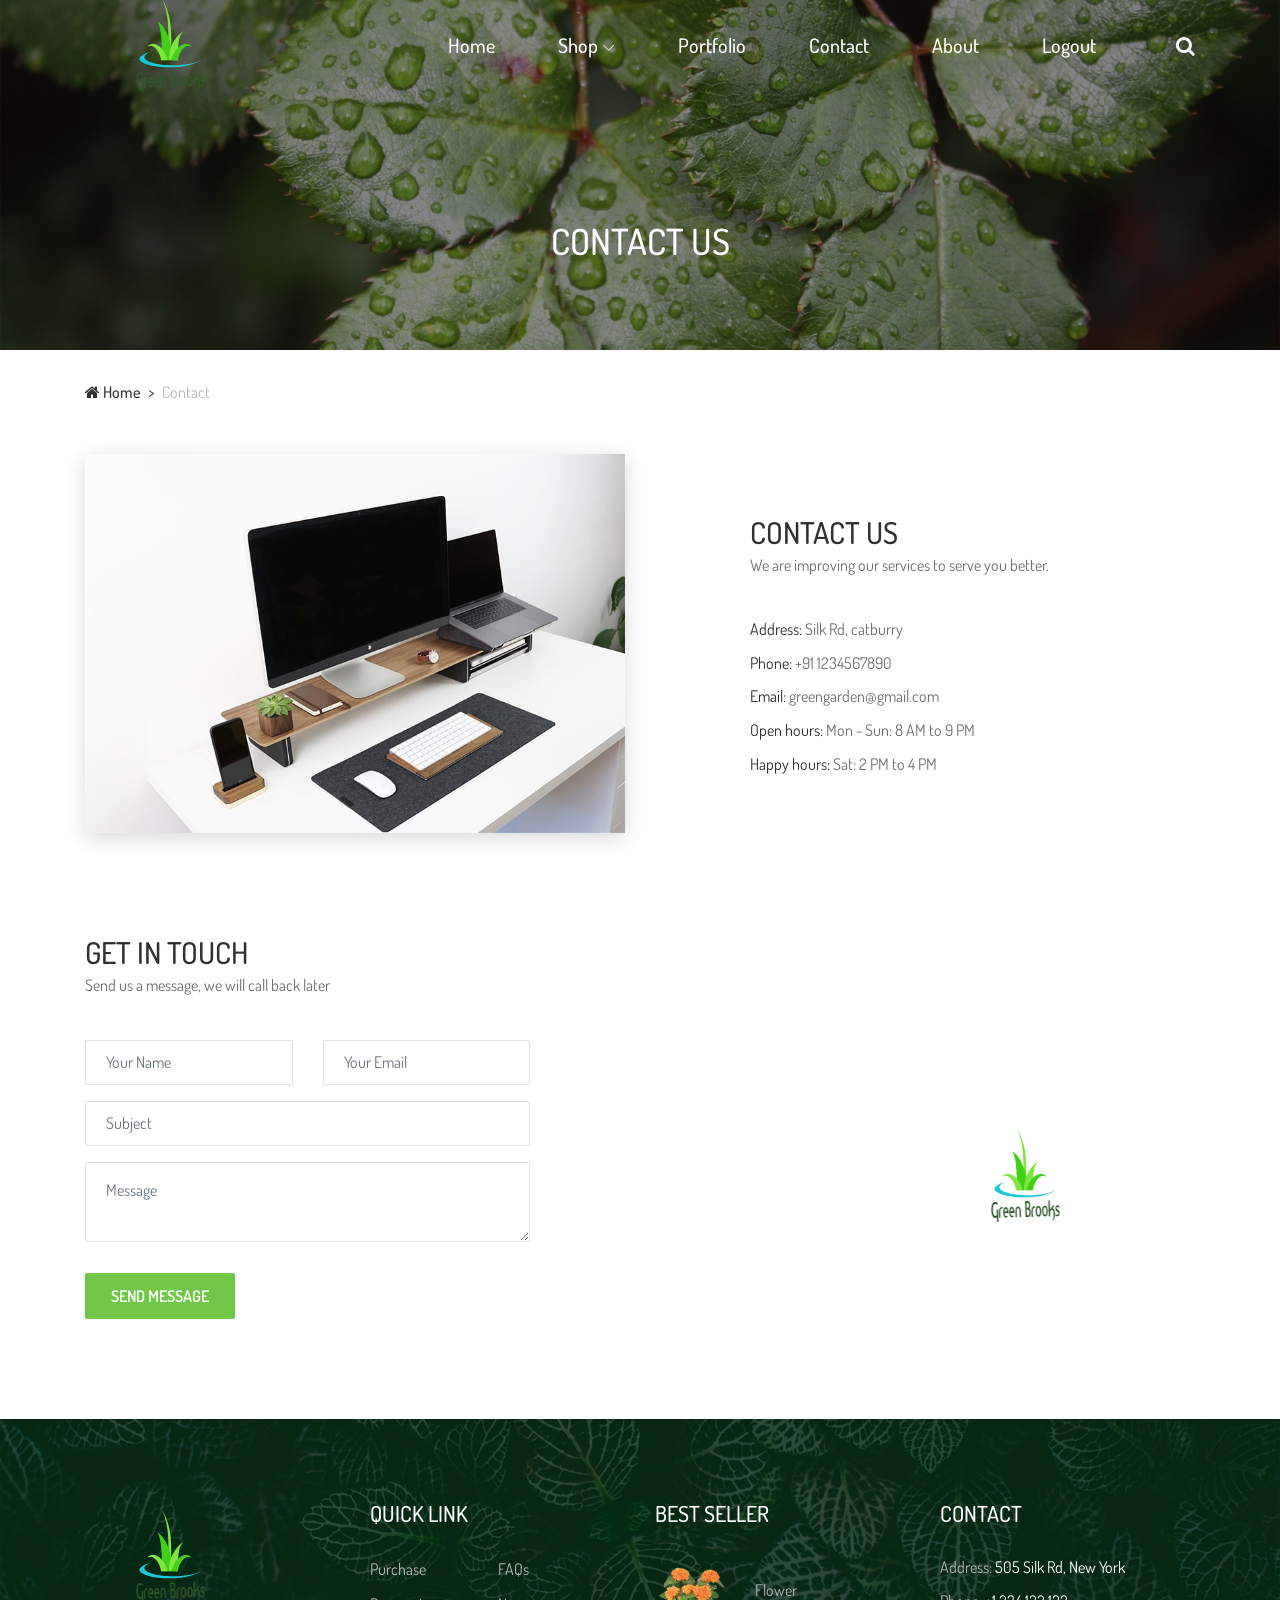
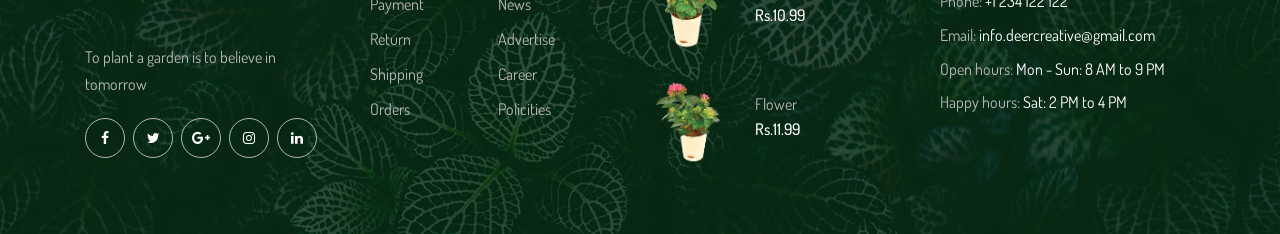
<file: contact.html>
<!DOCTYPE html>
<html lang="en">

<head>
    <meta charset="UTF-8">
    <meta name="description" content="">
    <meta http-equiv="X-UA-Compatible" content="IE=edge">
    <meta name="viewport" content="width=device-width, initial-scale=1, shrink-to-fit=no">
    
    <title>Green Garden</title>

    <link rel="icon" href="img/core-img/favicon.ico">

    <link rel="stylesheet" href="style.css">

</head>

<body>
    <div class="preloader d-flex align-items-center justify-content-center">
        <div class="preloader-circle"></div>
        <div class="preloader-img">
            <img src="img/core-img/logo.png" alt="">
        </div>
    </div>

    <header class="header-area">

        
        <div class="alazea-main-menu">
            <div class="classy-nav-container breakpoint-off">
                <div class="container">
                    <nav class="classy-navbar justify-content-between" id="alazeaNav">

                        <a href="index1.html" class="nav-brand"><img src="img/core-img/logo.png" alt=""></a>

                        <div class="classy-navbar-toggler">
                            <span class="navbarToggler"><span></span><span></span><span></span></span>
                        </div>

                        <div class="classy-menu">

                            <div class="classycloseIcon">
                                <div class="cross-wrap"><span class="top"></span><span class="bottom"></span></div>
                            </div>

                            <div class="classynav">
                                <ul>
                                   <li><a href="index1.html">Home</a></li>
                                   
                                    
                                            <li><a href="#">Shop</a>
                                                <ul class="dropdown">
                                                    <li><a href="shop.html">House Plants</a></li>
                                                    <li><a href="Flower shop.html">Flowers</a></li>
                                                </ul>
                                            </li>
                                           
                                           
                                         
                                    <li><a href="portfolio.html">Portfolio</a></li>
                                    <li><a href="contact.html">Contact</a></li>
                                    <li><a href="about.html">About</a></li>
                                    <li><a href="logout.php">Logout</a></li>
                                </ul>


                                <div id="searchIcon">
                                    <i class="fa fa-search" aria-hidden="true"></i>
                                </div>

                            </div>
                        </div>
                    </nav>

                    <div class="search-form">
                        <form action="#" method="get">
                            <input type="search" name="search" id="search" placeholder="Type keywords &amp; press enter...">
                            <button type="submit" class="d-none"></button>
                        </form>
                        <div class="closeIcon"><i class="fa fa-times" aria-hidden="true"></i></div>
                    </div>
                </div>
            </div>
        </div>
    </header>
    <div class="breadcrumb-area">
        <!-- Top Breadcrumb Area -->
        <div class="top-breadcrumb-area bg-img bg-overlay d-flex align-items-center justify-content-center" style="background-image: url(img/bg-img/24.jpg);">
            <h2>Contact US</h2>
        </div>

        <div class="container">
            <div class="row">
                <div class="col-12">
                    <nav aria-label="breadcrumb">
                        <ol class="breadcrumb">
                            <li class="breadcrumb-item"><a href="index1.html"><i class="fa fa-home"></i> Home</a></li>
                            <li class="breadcrumb-item active" aria-current="page">Contact</li>
                        </ol>
                    </nav>
                </div>
            </div>
        </div>
    </div>
    <div class="contact-area-info section-padding-0-100">
        <div class="container">
            <div class="row align-items-center justify-content-between">
                <div class="col-12 col-md-6">
                    <div class="contact--thumbnail">
                        <img src="img/bg-img/25.jpg" alt="">
                    </div>
                </div>

                <div class="col-12 col-md-5">
                    <div class="section-heading">
                        <h2>CONTACT US</h2>
                        <p>We are improving our services to serve you better.</p>
                    </div>                    <div class="contact-information">
                        <p><span>Address:</span> Silk Rd, catburry</p>
                        <p><span>Phone:</span> +91 1234567890</p>
                        <p><span>Email:</span> greengarden@gmail.com</p>
                        <p><span>Open hours:</span> Mon - Sun: 8 AM to 9 PM</p>
                        <p><span>Happy hours:</span> Sat: 2 PM to 4 PM</p>
                    </div>
                </div>
            </div>
        </div>
    </div>
    <section class="contact-area">
        <div class="container">
            <div class="row align-items-center justify-content-between">
                <div class="col-12 col-lg-5">
                    <div class="section-heading">
                        <h2>GET IN TOUCH</h2>
                        <p>Send us a message, we will call back later</p>
                    </div>
                    <!-- Contact Form Area -->
                    <div class="contact-form-area mb-100">
                        <form action="#" method="post">
                            <div class="row">
                                <div class="col-12 col-md-6">
                                    <div class="form-group">
                                        <input type="text" class="form-control" id="contact-name" placeholder="Your Name">
                                    </div>
                                </div>
                                <div class="col-12 col-md-6">
                                    <div class="form-group">
                                        <input type="email" class="form-control" id="contact-email" placeholder="Your Email">
                                    </div>
                                </div>
                                <div class="col-12">
                                    <div class="form-group">
                                        <input type="text" class="form-control" id="contact-subject" placeholder="Subject">
                                    </div>
                                </div>
                                <div class="col-12">
                                    <div class="form-group">
                                        <textarea class="form-control" name="message" id="message" cols="30" rows="10" placeholder="Message"></textarea>
                                    </div>
                                </div>
                                <div class="col-12">
                                    <button type="submit" class="btn alazea-btn mt-15" onclick="showAlert()">Send Message</button>
                                </div>
                            </div>
                        </form>
                    </div>
                </div>

                <div class="col-12 col-lg-3">
                        <a href="index1.html"><img src="img/core-img/logo.png" alt=""></a>
                    </div>
                </div>
            </div>
    </section>
    <footer class="footer-area bg-img" style="background-image: url(img/bg-img/3.jpg);">
        <!-- Main Footer Area -->
        <div class="main-footer-area">
            <div class="container">
                <div class="row">

                    <div class="col-12 col-sm-6 col-lg-3">
                        <div class="single-footer-widget">
                            <div class="footer-logo mb-30">
                                <a href="index1.html"><img src="img/core-img/logo.png" alt=""></a>
                            </div>
                            <p>To plant a garden is to believe in tomorrow</p>
                            <div class="social-info">
                                <a href="#"><i class="fa fa-facebook" aria-hidden="true"></i></a>
                                <a href="#"><i class="fa fa-twitter" aria-hidden="true"></i></a>
                                <a href="#"><i class="fa fa-google-plus" aria-hidden="true"></i></a>
                                <a href="#"><i class="fa fa-instagram" aria-hidden="true"></i></a>
                                <a href="#"><i class="fa fa-linkedin" aria-hidden="true"></i></a>
                            </div>
                        </div>
                    </div>

                    <div class="col-12 col-sm-6 col-lg-3">
                        <div class="single-footer-widget">
                            <div class="widget-title">
                                <h5>QUICK LINK</h5>
                            </div>
                            <nav class="widget-nav">
                                <ul>
                                    <li><a href="#">Purchase</a></li>
                                    <li><a href="#">FAQs</a></li>
                                    <li><a href="#">Payment</a></li>
                                    <li><a href="#">News</a></li>
                                    <li><a href="#">Return</a></li>
                                    <li><a href="#">Advertise</a></li>
                                    <li><a href="#">Shipping</a></li>
                                    <li><a href="#">Career</a></li>
                                    <li><a href="#">Orders</a></li>
                                    <li><a href="#">Policities</a></li>
                                </ul>
                            </nav>
                        </div>
                    </div>

                    <div class="col-12 col-sm-6 col-lg-3">
                        <div class="single-footer-widget">
                            <div class="widget-title">
                                <h5>BEST SELLER</h5>
                            </div>

                            <div class="single-best-seller-product d-flex align-items-center">
                                <div class="product-thumbnail">
                                    <a href="shop-details.html"><img src="img/bg-img/jasmine orange.webp" alt=""></a>
                                </div>
                                <div class="product-info">
                                    <a href="shop-details.html"> Flower</a>
                                    <p>Rs.10.99</p>
                                </div>
                            </div>

                            <div class="single-best-seller-product d-flex align-items-center">
                                <div class="product-thumbnail">
                                    <a href="shop-details.html"><img src="img/bg-img/jasmine pink.webp" alt=""></a>
                                </div>
                                <div class="product-info">
                                    <a href="shop-details.html"> Flower</a>
                                    <p>Rs.11.99</p>
                                </div>
                            </div>
                        </div>
                    </div>

                    <div class="col-12 col-sm-6 col-lg-3">
                        <div class="single-footer-widget">
                            <div class="widget-title">
                                <h5>CONTACT</h5>
                            </div>

                            <div class="contact-information">
                                <p><span>Address:</span> 505 Silk Rd, New York</p>
                                <p><span>Phone:</span> +1 234 122 122</p>
                                <p><span>Email:</span> info.deercreative@gmail.com</p>
                                <p><span>Open hours:</span> Mon - Sun: 8 AM to 9 PM</p>
                                <p><span>Happy hours:</span> Sat: 2 PM to 4 PM</p>
                            </div>
                        </div>
                    </div>
                </div>
            </div>
        </div>

    </footer>
    <script src="js/jquery/jquery-2.2.4.min.js"></script>
    <script src="js/bootstrap/popper.min.js"></script>
    <script src="js/bootstrap/bootstrap.min.js"></script>
    <script src="js/plugins/plugins.js"></script>
    <script src="js/active.js"></script>
    <script>
        function showAlert() {
          alert ("Submitted Successfully!!!");
        }
    </script>
</body>

</html>
</file>
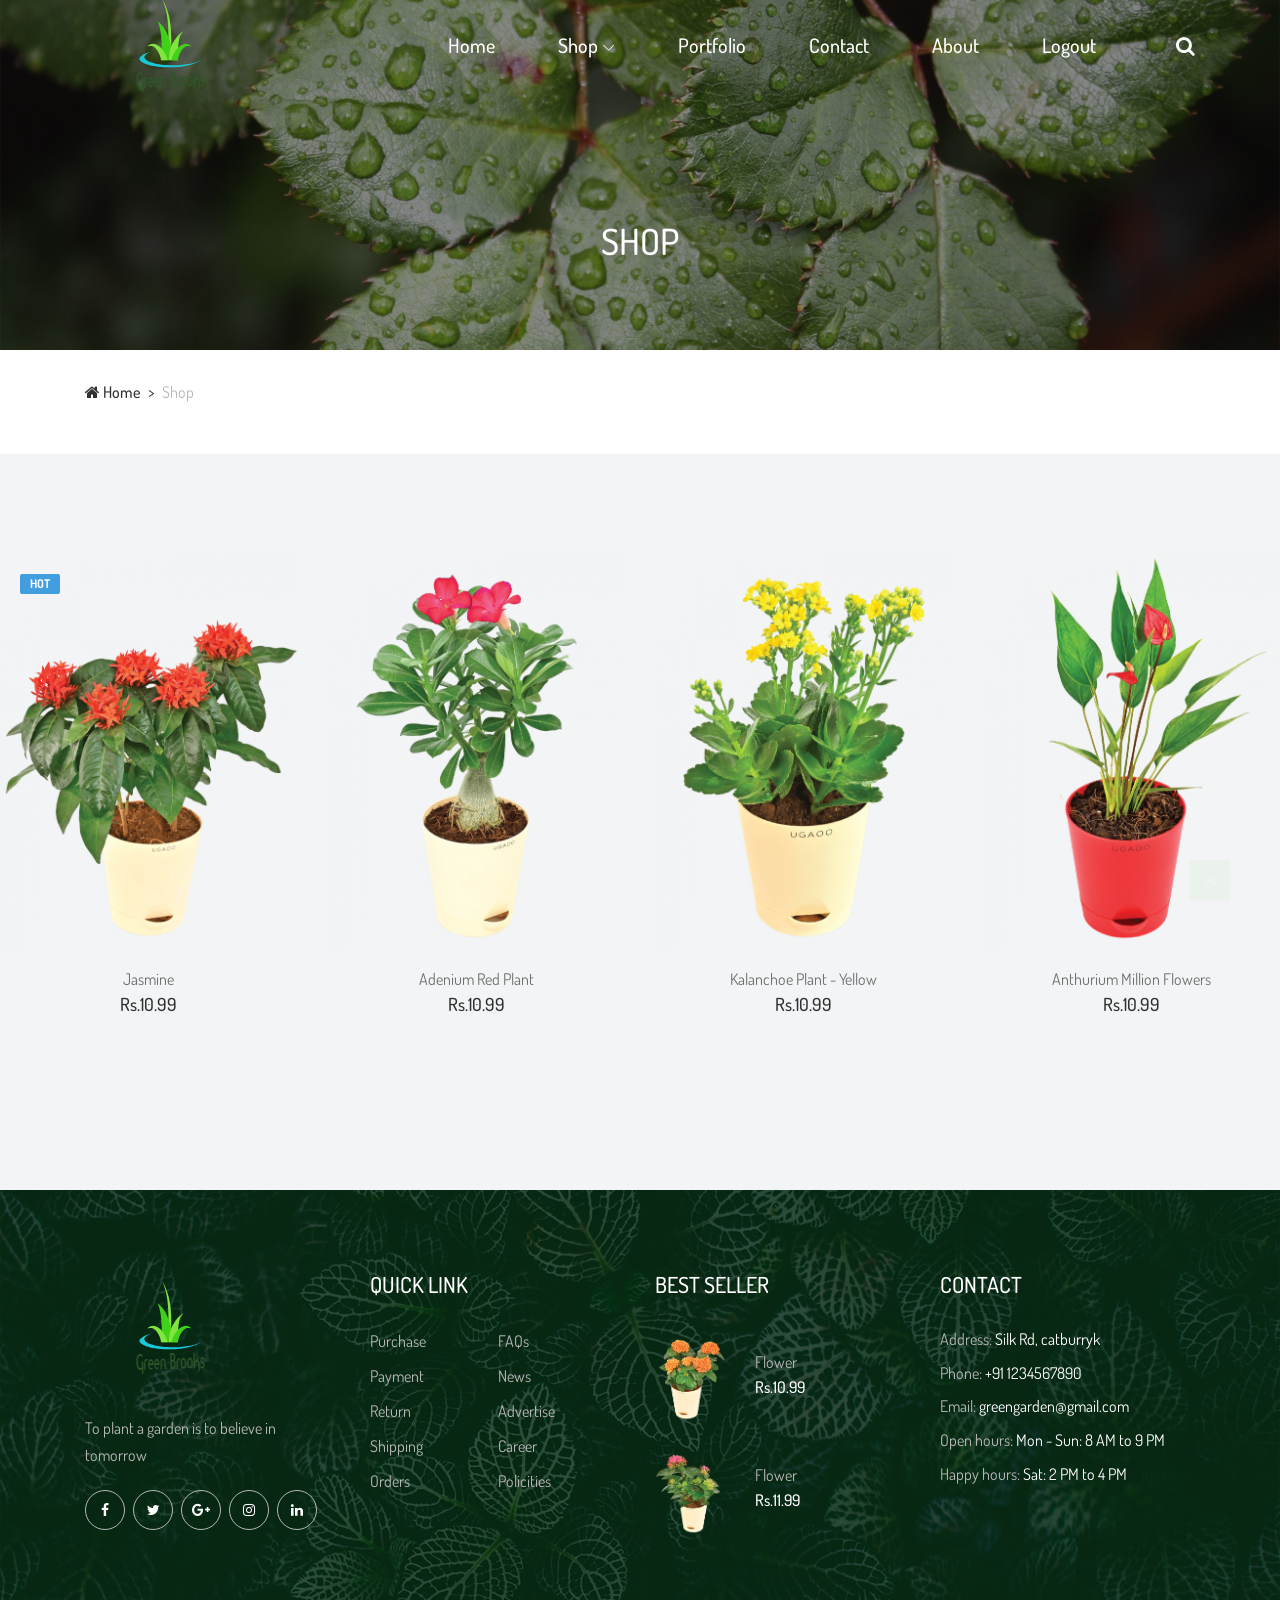
<file: Flower shop.html>
<!DOCTYPE html>
<html lang="en">

<head>
    <meta charset="UTF-8">
    <meta name="description" content="">
    <meta http-equiv="X-UA-Compatible" content="IE=edge">
    <meta name="viewport" content="width=device-width, initial-scale=1, shrink-to-fit=no">
    <title>Green Garden</title>

    <link rel="icon" href="img/core-img/favicon.ico">

    <link rel="stylesheet" href="style.css">

</head>

<body>
    <div class="preloader d-flex align-items-center justify-content-center">
        <div class="preloader-circle"></div>
        <div class="preloader-img">
            <img src="img/core-img/logo.png" alt="">
        </div>
    </div>

    <header class="header-area">

        

        <div class="alazea-main-menu">
            <div class="classy-nav-container breakpoint-off">
                <div class="container">
                    <nav class="classy-navbar justify-content-between" id="alazeaNav">

                        <a href="index1.html" class="nav-brand"><img src="img/core-img/logo.png" alt=""></a>

                        <div class="classy-navbar-toggler">
                            <span class="navbarToggler"><span></span><span></span><span></span></span>
                        </div>

                        <div class="classy-menu">

                            <div class="classycloseIcon">
                                <div class="cross-wrap"><span class="top"></span><span class="bottom"></span></div>
                            </div>

                            <div class="classynav">
                                <ul>
                                    <li><a href="index1.html">Home</a></li>
                                   
                                    
                                           <li><a href="#">Shop</a>
                                                <ul class="dropdown">
                                                    <li><a href="shop.html">House Plants</a></li>
                                                    <li><a href="Flower shop.html">Flowers</a></li>
                                                </ul>
                                            </li>
                                           
                                           
                                    <li><a href="portfolio.html">Portfolio</a></li>
                                    <li><a href="contact.html">Contact</a></li>
                                    <li><a href="about.html">About</a></li>
                                    <li><a href="logout.php">Logout</a></li>
                                </ul>

                                <div id="searchIcon">
                                    <i class="fa fa-search" aria-hidden="true"></i>
                                </div>

                            </div>
                        </div>
                    </nav>

                    <div class="search-form">
                        <form action="#" method="get">
                            <input type="search" name="search" id="search" placeholder="Type keywords &amp; press enter...">
                            <button type="submit" class="d-none"></button>
                        </form>
                        <div class="closeIcon"><i class="fa fa-times" aria-hidden="true"></i></div>
                    </div>
                </div>
            </div>
        </div>
    </header>
    <div class="breadcrumb-area">

        <div class="top-breadcrumb-area bg-img bg-overlay d-flex align-items-center justify-content-center" style="background-image: url(img/bg-img/24.jpg);">
            <h2>Shop</h2>
        </div>

        <div class="container">
            <div class="row">
                <div class="col-12">
                    <nav aria-label="breadcrumb">
                        <ol class="breadcrumb">
                            <li class="breadcrumb-item"><a href="#"><i class="fa fa-home"></i> Home</a></li>
                            <li class="breadcrumb-item active" aria-current="page">Shop</li>
                        </ol>
                    </nav>
                </div>
            </div>
        </div>
    </div>
    <section class="new-arrivals-products-area bg-gray section-padding-100">
        

            <div class="row">

                <div class="col-12 col-sm-6 col-lg-3">
                    <div class="single-product-area mb-50 wow fadeInUp" data-wow-delay="100ms">
                        <div class="product-img">
                            <a href="shop-details.html"><img src="img/bg-img/jasmine.webp" alt="apple.html"></a>
                         
                            <div class="product-tag">
                                <a href="#">Hot</a>
                            </div>
                            <div class="product-meta d-flex">
                                <a href="#" class="wishlist-btn"><i class="icon_heart_alt"></i></a>
                                <a href="cart.html" class="add-to-cart-btn">Add to cart</a>
                                <a href="#" class="compare-btn"><i class="arrow_left-right_alt"></i></a>
                            </div>
                        </div>
                        <div class="product-info mt-15 text-center">
                            <a href="jasmine flowers.html">
                                <p>Jasmine</p>
                            </a>
                            <h6>Rs.10.99</h6>
                        </div>
                    </div>
                </div>

                <div class="col-12 col-sm-6 col-lg-3">
                    <div class="single-product-area mb-50 wow fadeInUp" data-wow-delay="200ms">
                      
                        <div class="product-img">
                            <a href="shop-details.html"><img src="img/bg-img/Adenium Red Plant.webp" alt=""></a>
                            <div class="product-meta d-flex">
                                <a href="#" class="wishlist-btn"><i class="icon_heart_alt"></i></a>
                                <a href="cart.html" class="add-to-cart-btn">Add to cart</a>
                                <a href="#" class="compare-btn"><i class="arrow_left-right_alt"></i></a>
                            </div>
                        </div>
                        <div class="product-info mt-15 text-center">
                            <a href="shop-details.html">
                                <p>Adenium Red Plant</p>
                            </a>
                            <h6>Rs.10.99</h6>
                        </div>
                    </div>
                </div>

                <div class="col-12 col-sm-6 col-lg-3">
                    <div class="single-product-area mb-50 wow fadeInUp" data-wow-delay="300ms">
                       
                        <div class="product-img">
                            <a href="shop-details.html"><img src="img/bg-img/Kalanchoe Plant - Yellow.webp" alt=""></a>
                            <div class="product-meta d-flex">
                                <a href="#" class="wishlist-btn"><i class="icon_heart_alt"></i></a>
                                <a href="cart.html" class="add-to-cart-btn">Add to cart</a>
                                <a href="#" class="compare-btn"><i class="arrow_left-right_alt"></i></a>
                            </div>
                        </div>
                        <div class="product-info mt-15 text-center">
                            <a href="shop-details.html">
                                <p>Kalanchoe Plant - Yellow</p>
                            </a>
                            <h6>Rs.10.99</h6>
                        </div>
                    </div>
                </div>

                <div class="col-12 col-sm-6 col-lg-3">
                    <div class="single-product-area mb-50 wow fadeInUp" data-wow-delay="400ms">
                       
                        <div class="product-img">
                            <a href="shop-details.html"><img src="img/bg-img/Anthurium Million Flowers.webp" alt=""></a>
                            
                            
                            <div class="product-meta d-flex">
                                <a href="#" class="wishlist-btn"><i class="icon_heart_alt"></i></a>
                                <a href="cart.html" class="add-to-cart-btn">Add to cart</a>
                                <a href="#" class="compare-btn"><i class="arrow_left-right_alt"></i></a>
                            </div>
                        </div>
                        <div class="product-info mt-15 text-center">
                            <a href="shop-details.html">
                                <p>Anthurium Million Flowers</p>
                            </a>
                            <h6>Rs.10.99</h6>
                        </div>
                    </div>
                </div>

                <!--<div class="col-12 col-sm-6 col-lg-3">
                    <div class="single-product-area mb-50 wow fadeInUp" data-wow-delay="200ms">
                      
                        <div class="product-img">
                            <a href="shop-details.html"><img src="img/bg-img/Bird of Paradise Plant.webp" alt=""></a>
                            <div class="product-meta d-flex">
                                <a href="#" class="wishlist-btn"><i class="icon_heart_alt"></i></a>
                                <a href="cart.html" class="add-to-cart-btn">Add to cart</a>
                                <a href="#" class="compare-btn"><i class="arrow_left-right_alt"></i></a>
                            </div>
                        </div>
                        <div class="product-info mt-15 text-center">
                            <a href="shop-details.html">
                                <p>Bird of Paradise Plant</p>
                            </a>
                            <h6>Rs.10.99</h6>
                        </div>
                    </div>
                </div>-->>

                
    </section>
    <footer class="footer-area bg-img" style="background-image: url(img/bg-img/3.jpg);">
        <div class="main-footer-area">
            <div class="container">
                <div class="row">

                    <div class="col-12 col-sm-6 col-lg-3">
                        <div class="single-footer-widget">
                            <div class="footer-logo mb-30">
                                <a href="index1.html"><img src="img/core-img/logo.png" alt=""></a>
                            </div>
                            <p>To plant a garden is to believe in tomorrow</p>
                            <div class="social-info">
                                <a href="#"><i class="fa fa-facebook" aria-hidden="true"></i></a>
                                <a href="#"><i class="fa fa-twitter" aria-hidden="true"></i></a>
                                <a href="#"><i class="fa fa-google-plus" aria-hidden="true"></i></a>
                                <a href="#"><i class="fa fa-instagram" aria-hidden="true"></i></a>
                                <a href="#"><i class="fa fa-linkedin" aria-hidden="true"></i></a>
                            </div>
                        </div>
                    </div>

                    <div class="col-12 col-sm-6 col-lg-3">
                        <div class="single-footer-widget">
                            <div class="widget-title">
                                <h5>QUICK LINK</h5>
                            </div>
                            <nav class="widget-nav">
                                <ul>
                                    <li><a href="#">Purchase</a></li>
                                    <li><a href="#">FAQs</a></li>
                                    <li><a href="#">Payment</a></li>
                                    <li><a href="#">News</a></li>
                                    <li><a href="#">Return</a></li>
                                    <li><a href="#">Advertise</a></li>
                                    <li><a href="#">Shipping</a></li>
                                    <li><a href="#">Career</a></li>
                                    <li><a href="#">Orders</a></li>
                                    <li><a href="#">Policities</a></li>
                                </ul>
                            </nav>
                        </div>
                    </div>

                    <div class="col-12 col-sm-6 col-lg-3">
                        <div class="single-footer-widget">
                            <div class="widget-title">
                                <h5>BEST SELLER</h5>
                            </div>

                            <div class="single-best-seller-product d-flex align-items-center">
                                <div class="product-thumbnail">
                                    <a href="shop-details.html"><img src="img/bg-img/jasmine orange.webp" alt=""></a>
                                </div>
                                <div class="product-info">
                                    <a href="shop-details.html"> Flower</a>
                                    <p>Rs.10.99</p>
                                </div>
                            </div>

                            <div class="single-best-seller-product d-flex align-items-center">
                                <div class="product-thumbnail">
                                    <a href="shop-details.html"><img src="img/bg-img/jasmine pink.webp" alt=""></a>
                                </div>
                                <div class="product-info">
                                    <a href="shop-details.html"> Flower</a>
                                    <p>Rs.11.99</p>
                                </div>
                            </div>
                        </div>
                    </div>

                    <div class="col-12 col-sm-6 col-lg-3">
                        <div class="single-footer-widget">
                            <div class="widget-title">
                                <h5>CONTACT</h5>
                            </div>

                            <div class="contact-information">
                                <p><span>Address:</span> Silk Rd, catburryk</p>
                                <p><span>Phone:</span> +91 1234567890</p>
                                <p><span>Email:</span> greengarden@gmail.com</p>
                                <p><span>Open hours:</span> Mon - Sun: 8 AM to 9 PM</p>
                                <p><span>Happy hours:</span> Sat: 2 PM to 4 PM</p>
                            </div>
                        </div>
                    </div>
                </div>
            </div>
        </div>

    </footer>
    <script src="js/jquery/jquery-2.2.4.min.js"></script>
    <script src="js/bootstrap/popper.min.js"></script>
    <script src="js/bootstrap/bootstrap.min.js"></script>
    <script src="js/plugins/plugins.js"></script>
    <script src="js/active.js"></script>
</body>

</html>
</file>
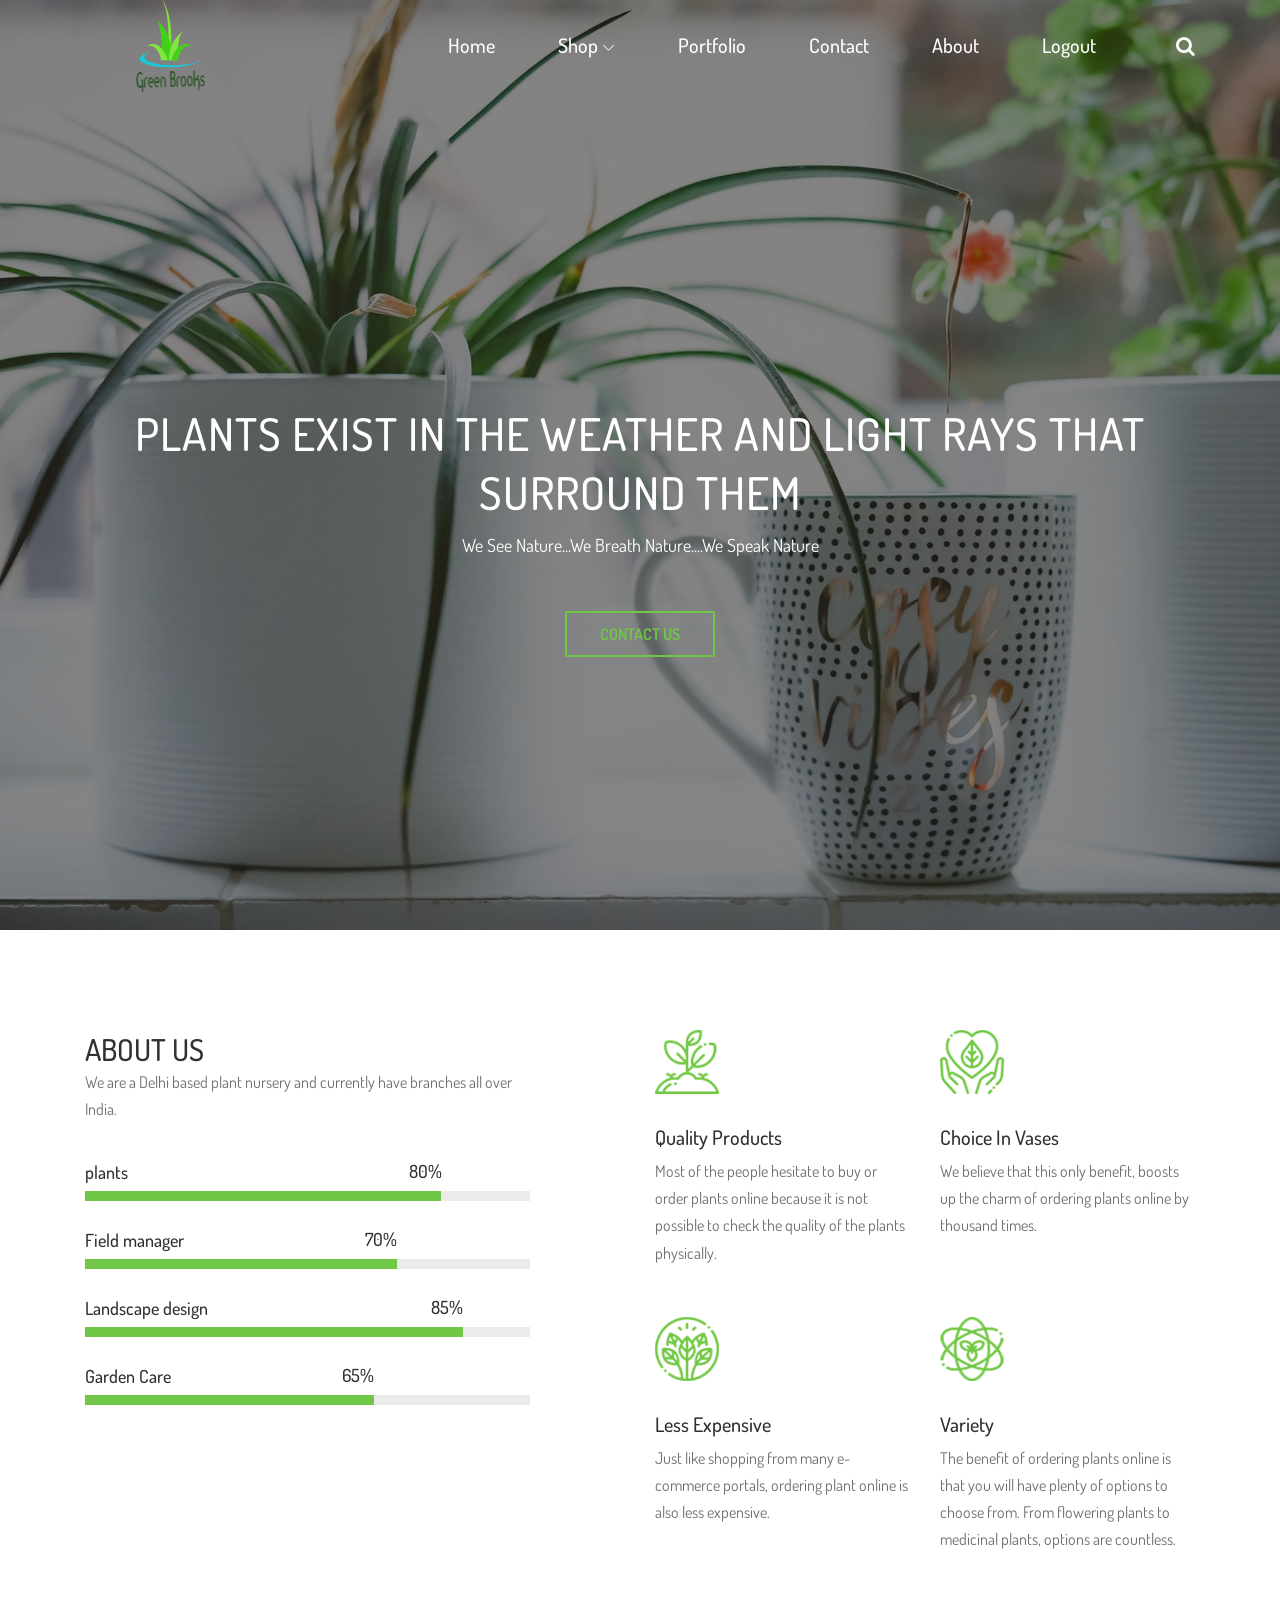
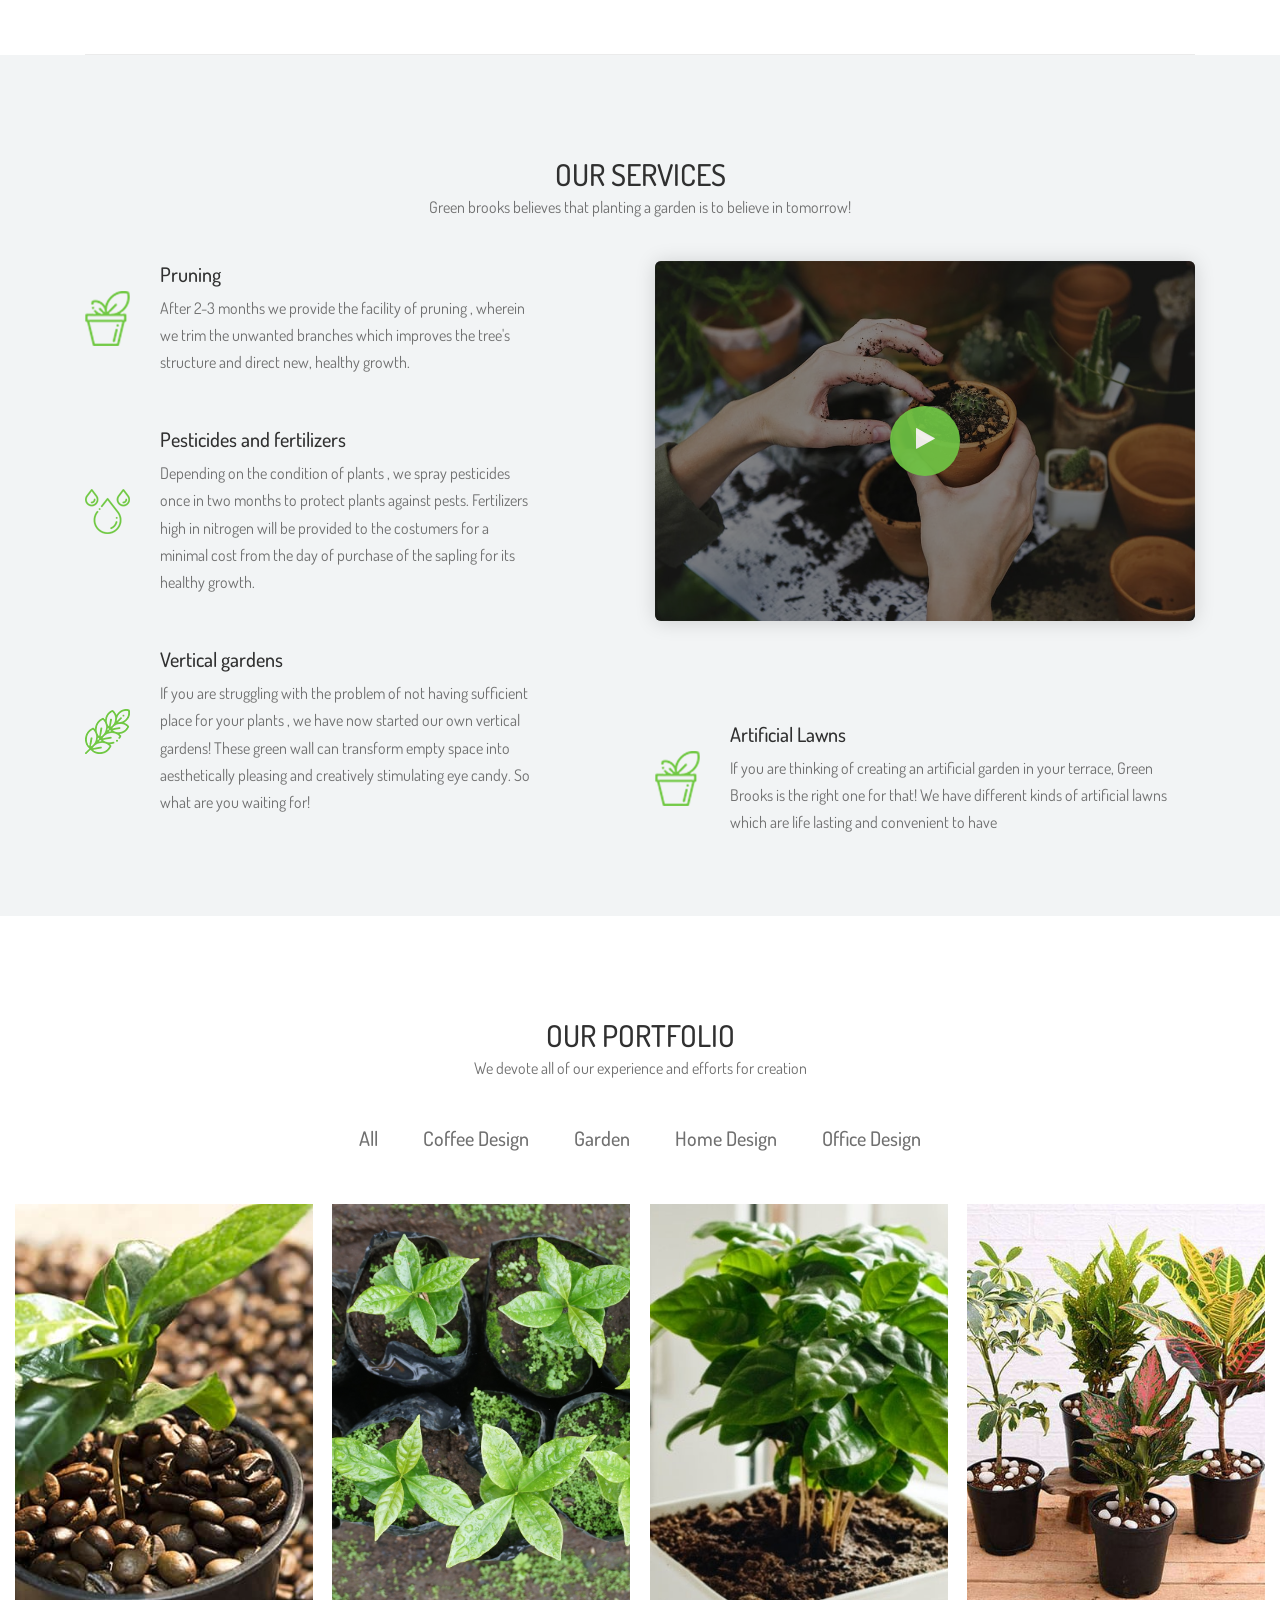
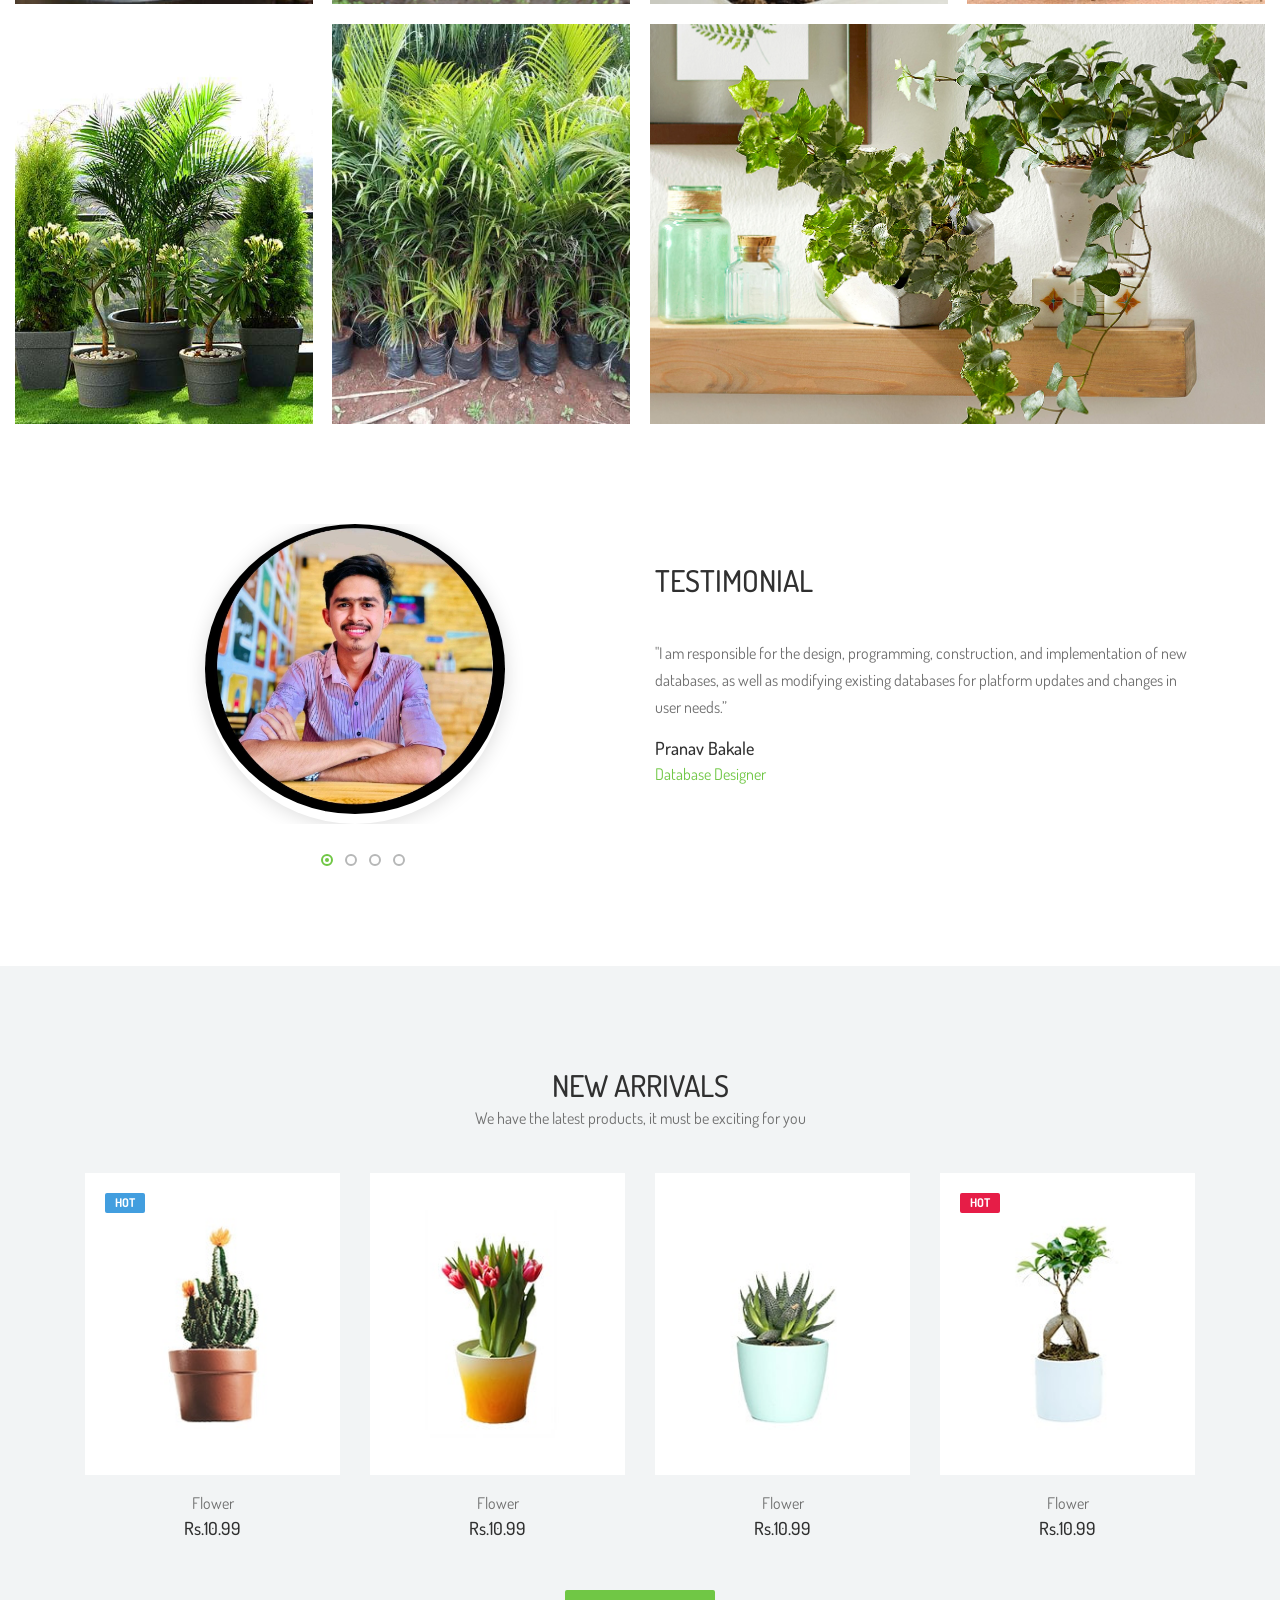
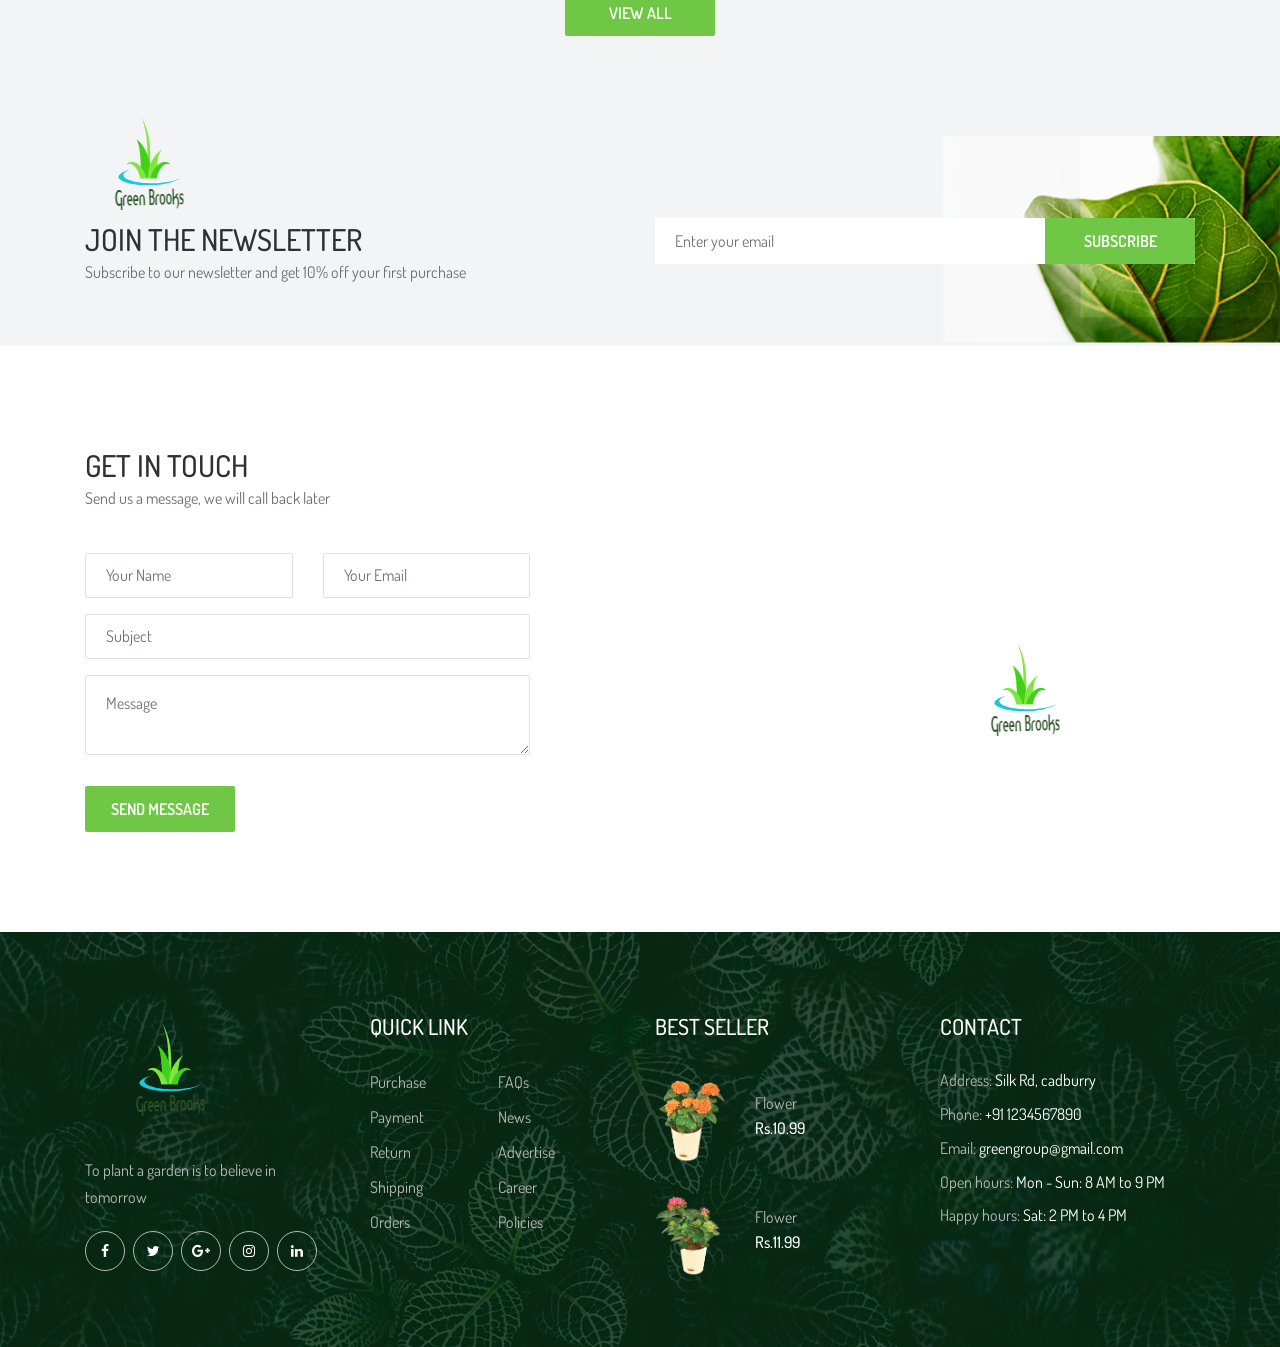
<file: index1.html>
<!DOCTYPE html>
<html lang="en">

<head>
    <meta charset="UTF-8">
    <meta name="description" content="">
    <meta http-equiv="X-UA-Compatible" content="IE=edge">
    <meta name="viewport" content="width=device-width, initial-scale=1, shrink-to-fit=no">

    <title> Green Brooks</title>

    <link rel="icon" href="img/core-img/favicon.ico">

    <link rel="stylesheet" href="style.css">

</head>

<body>
    <div class="preloader d-flex align-items-center justify-content-center">
        <div class="preloader-circle"></div>
        <div class="preloader-img">
            <img src="img/core-img/logo.png" alt="">
        </div>
    </div>

    <header class="header-area">

        

        <div class="alazea-main-menu">
            <div class="classy-nav-container breakpoint-off">
                <div class="container">
                    <nav class="classy-navbar justify-content-between" id="alazeaNav">

                        <a href="index1.html" class="nav-brand"><img src="img/core-img/logo.png" alt=""></a>

                        <div class="classy-navbar-toggler">
                            <span class="navbarToggler"><span></span><span></span><span></span></span>
                        </div>

                        <div class="classy-menu">

                            <div class="classycloseIcon">
                                <div class="cross-wrap"><span class="top"></span><span class="bottom"></span></div>
                            </div>

                            <div class="classynav">
                                <ul>
                                    <li><a href="index1.html">Home</a></li>
                                   
                                    
                                            <li><a href="#">Shop</a>
                                                <ul class="dropdown">
                                                    <li><a href="shop.html">House Plants</a></li>
                                                    <li><a href="Flower shop.html">Flowers</a></li>
                                                </ul>
                                            </li>
                                                                               
                                    <li><a href="portfolio.html">Portfolio</a></li>
                                    <li><a href="contact.html">Contact</a></li>
                                    <li><a href="about.html">About</a></li>
                                    <li><a href="logout.php">Logout</a></li>
                                </ul>

                                <div id="searchIcon">
                                    <i class="fa fa-search" aria-hidden="true"></i>
                                </div>

                            </div>
                        </div>
                    </nav>

                    <div class="search-form">
                        <form action="#" method="get">
                            <input type="search" name="search" id="search" placeholder="Type keywords &amp; press enter...">
                            <button type="submit" class="d-none"></button>
                        </form>
                        <div class="closeIcon"><i class="fa fa-times" aria-hidden="true"></i></div>
                    </div>
                </div>
            </div>
        </div>
    </header>
    <section class="hero-area">
        <div class="hero-post-slides owl-carousel">

            <!-- Single Hero Post -->
            <div class="single-hero-post bg-overlay">
                <!-- Post Image -->
                <div class="slide-img bg-img" style="background-image: url(img/bg-img/1.jpg);"></div>
                <div class="container h-100">
                    <div class="row h-100 align-items-center">
                        <div class="col-12">
                            <!-- Post Content -->
                            <div class="hero-slides-content text-center">
                                <h2>Plants exist in the weather and light rays that surround them</h2>
                                <p>We See Nature...We Breath Nature....We Speak Nature</p>
                                <div class="welcome-btn-group">
                                    <a href="file:///D:/Drivers/Prathmesh/SE/PBL/nursery/contact.html" class="btn alazea-btn active">CONTACT US</a>
                                </div>
                            </div>
                        </div>
                    </div>
                </div>
            </div>

            <div class="single-hero-post bg-overlay">
                <!-- Post Image -->
                <div class="slide-img bg-img" style="background-image: url(img/bg-img/2.jpg);"></div>
                <div class="container h-100">
                    <div class="row h-100 align-items-center">
                        <div class="col-12">
                            <div class="hero-slides-content text-center">
                                <h2>To plant a garden is to believe in tomorrow</h2>
                                <p>Green is the new black</p>
                                <div class="welcome-btn-group">
                                   
                                    <a href="file:///D:/Drivers/Prathmesh/SE/PBL/nursery/contact.html" class="btn alazea-btn active">CONTACT US</a>
                                </div>
                            </div>
                        </div>
                    </div>
                </div>
            </div>

        </div>
    
    <section class="about-us-area section-padding-100-0">
        <div class="container">
            <div class="row justify-content-between">
                <div class="col-12 col-lg-5">
                    <div class="section-heading">
                        <h2>ABOUT US</h2>
                        <p>We are a Delhi based plant nursery and currently have branches all over India.</p>
                    </div>
                    

                    <div class="alazea-progress-bar mb-50">
                        <div class="single_progress_bar">
                            <p>plants</p>
                            <div id="bar1" class="barfiller">
                                <div class="tipWrap">
                                    <span class="tip"></span>
                                </div>
                                <span class="fill" data-percentage="80"></span>
                            </div>
                        </div>

                        <div class="single_progress_bar">
                            <p>Field manager</p>
                            <div id="bar2" class="barfiller">
                                <div class="tipWrap">
                                    <span class="tip"></span>
                                </div>
                                <span class="fill" data-percentage="70"></span>
                            </div>
                        </div>

                        <div class="single_progress_bar">
                            <p>Landscape design</p>
                            <div id="bar3" class="barfiller">
                                <div class="tipWrap">
                                    <span class="tip"></span>
                                </div>
                                <span class="fill" data-percentage="85"></span>
                            </div>
                        </div>

                        <div class="single_progress_bar">
                            <p>Garden Care</p>
                            <div id="bar4" class="barfiller">
                                <div class="tipWrap">
                                    <span class="tip"></span>
                                </div>
                                <span class="fill" data-percentage="65"></span>
                            </div>
                        </div>
                    </div>
                </div>

                <div class="col-12 col-lg-6">
                    <div class="alazea-benefits-area">
                        <div class="row">
                            <div class="col-12 col-sm-6">
                                <div class="single-benefits-area">
                                    <img src="img/core-img/b1.png" alt="">
                                    <h5>Quality Products</h5>
                                    <p>Most of the people hesitate to buy or order plants online because it is not possible to check the quality of the plants physically.</p>
                                </div>
                            </div>

                            <div class="col-12 col-sm-6">
                                <div class="single-benefits-area">
                                    <img src="img/core-img/b2.png" alt="">
                                    <h5>Choice In Vases</h5>
                                    <p>We believe that this only benefit, boosts up the charm of ordering plants online by thousand times.</p>
                                </div>
                            </div>

                            <div class="col-12 col-sm-6">
                                <div class="single-benefits-area">
                                    <img src="img/core-img/b3.png" alt="">
                                    <h5>Less Expensive</h5>
                                    <p>Just like shopping from many e-commerce portals, ordering plant online is also less expensive.</p>
                                </div>
                            </div>

                            <div class="col-12 col-sm-6">
                                <div class="single-benefits-area">
                                    <img src="img/core-img/b4.png" alt="">
                                    <h5>Variety</h5>
                                    <p>The benefit of ordering plants online is that you will have plenty of options to choose from. From flowering plants to medicinal plants, options are countless.</p>
                                </div>
                            </div>
                        </div>
                    </div>
                </div>
            </div>
        </div>

        <div class="container">
            <div class="row">
                <div class="col-12">
                    <div class="border-line"></div>
                </div>
            </div>
        </div>
    </section>

    </section>
    <section class="our-services-area bg-gray section-padding-100-0">
        <div class="container">
            <div class="row">
                <div class="col-12">
                    <div class="section-heading text-center">
                        <h2>OUR SERVICES</h2>
                        <p>Green brooks believes that planting a garden is to believe in tomorrow!</p>
                    </div>
                </div>
            </div>

            <div class="row justify-content-between">
                <div class="col-12 col-lg-5">
                    <div class="alazea-service-area mb-100">
                        <div class="single-service-area d-flex align-items-center wow fadeInUp" data-wow-delay="100ms">
                         
                            <div class="service-icon mr-30">
                                <img src="img/core-img/s1.png" alt="">
                            </div>
                            <div class="service-content">
                                <h5>Pruning</h5>
                                <p>After 2-3 months we provide the facility of pruning , wherein we trim the unwanted branches which improves the tree's structure and direct new, healthy growth.</p>
                            </div>
                        </div>

                        <div class="single-service-area d-flex align-items-center wow fadeInUp" data-wow-delay="300ms">
                            <!-- Icon -->
                            <div class="service-icon mr-30">
                                <img src="img/core-img/s2.png" alt="">
                            </div>
                            <div class="service-content">
                                <h5>Pesticides and fertilizers</h5>
                                <p>Depending on the condition of plants , we spray pesticides once in two months to protect plants against pests.
Fertilizers high in nitrogen will be provided to the costumers for a minimal cost from the day of purchase of the sapling for its healthy growth.</p>
                            </div>
                        </div>

                        <div class="single-service-area d-flex align-items-center wow fadeInUp" data-wow-delay="500ms">
                            <!-- Icon -->
                            <div class="service-icon mr-30">
                                <img src="img/core-img/s3.png" alt="">
                            </div>
                            <div class="service-content">
                                <h5>Vertical gardens</h5>
                                <p>If you are struggling with the problem of not having sufficient place for your plants , we have now started our own vertical gardens!
These green wall can transform empty space into aesthetically pleasing and creatively stimulating eye candy.
So what are you waiting for!</p>
                            </div>
                        </div>


                        

                    </div>
                </div>


                <div class="col-12 col-lg-6">
                    <div class="alazea-video-area bg-overlay mb-100">
                        <img src="img/bg-img/23.jpg" alt="">
                        <a href="http://www.youtube.com/watch?v=7HKoqNJtMTQ" class="video-icon">
                            <i class="fa fa-play" aria-hidden="true"></i>
                        </a>
                    </div>
                    <div class="single-service-area d-flex align-items-center wow fadeInUp" data-wow-delay="500ms">
                            <!-- Icon -->
                            <div class="service-icon mr-30">
                                <img src="img/core-img/s1.png" alt="">
                            </div>
                            <div class="service-content">
                                <h5>Artificial Lawns</h5>
                                <p>If you are thinking of creating an artificial garden in your terrace, Green Brooks is the right one for that!
We have different kinds of artificial lawns which are life lasting and convenient to have 
</p>
                            </div>
                        </div>
                </div>
            </div>
        </div>
    </section>
    <section class="alazea-portfolio-area section-padding-100-0">
        <div class="container">
            <div class="row">
                <div class="col-12">
                    <div class="section-heading text-center">
                        <h2>OUR PORTFOLIO</h2>
                        <p>We devote all of our experience and efforts for creation</p>
                    </div>
                </div>
            </div>
        </div>

        <div class="container-fluid">
            <div class="row">
                <div class="col-12">
                    <div class="alazea-portfolio-filter">
                        <div class="portfolio-filter">
                            <button class="btn active" data-filter="*">All</button>
                            <button class="btn" data-filter=".design">Coffee Design</button>
                            <button class="btn" data-filter=".garden">Garden</button>
                            <button class="btn" data-filter=".home-design">Home Design</button>
                            <button class="btn" data-filter=".office-design">Office Design</button>
                        </div>
                    </div>
                </div>
            </div>

            <div class="row alazea-portfolio">

                <div class="col-12 col-sm-6 col-lg-3 single_portfolio_item design home-design wow fadeInUp" data-wow-delay="100ms">
                    <!-- Portfolio Thumbnail -->
                    <div class="portfolio-thumbnail bg-img" style="background-image: url(img/bg-img/16.jpg);"></div>
                    <div class="portfolio-hover-overlay">
                        <a href="img/bg-img/16.jpg" class="portfolio-img d-flex align-items-center justify-content-center" title="Portfolio 1">
                            <div class="port-hover-text">
                                <h3>flower</h3>
                                <h5>plants</h5>
                            </div>
                        </a>
                    </div>
                </div>

                <div class="col-12 col-sm-6 col-lg-3 single_portfolio_item garden wow fadeInUp" data-wow-delay="200ms">
                    <!-- Portfolio Thumbnail -->
                    <div class="portfolio-thumbnail bg-img" style="background-image: url(img/bg-img/17.jpg);"></div>
                  
                    <div class="portfolio-hover-overlay">
                        <a href="img/bg-img/17.jpg" class="portfolio-img d-flex align-items-center justify-content-center" title="Portfolio 2">
                            <div class="port-hover-text">
                                <h3>flower</h3>
                                <h5>plants</h5>
                            </div>
                        </a>
                    </div>
                </div>

                <div class="col-12 col-sm-6 col-lg-3 single_portfolio_item garden design wow fadeInUp" data-wow-delay="300ms">
                    <div class="portfolio-thumbnail bg-img" style="background-image: url(img/bg-img/18.jpg);"></div>
                   
                    <div class="portfolio-hover-overlay">
                        <a href="img/bg-img/18.jpg" class="portfolio-img d-flex align-items-center justify-content-center" title="Portfolio 3">
                            <div class="port-hover-text">
                                <h3>flower</h3>
                                <h5>plants</h5>
                            </div>
                        </a>
                    </div>
                </div>

                <div class="col-12 col-sm-6 col-lg-3 single_portfolio_item garden office-design wow fadeInUp" data-wow-delay="400ms">
                    <!-- Portfolio Thumbnail -->
                    <div class="portfolio-thumbnail bg-img" style="background-image: url(img/bg-img/19.jpg);"></div>
                 
                    <div class="portfolio-hover-overlay">
                        <a href="img/bg-img/19.jpg" class="portfolio-img d-flex align-items-center justify-content-center" title="Portfolio 4">
                            <div class="port-hover-text">
                                <h3>flower</h3>
                                <h5>plants</h5>
                            </div>
                        </a>
                    </div>
                </div>

                <div class="col-12 col-sm-6 col-lg-3 single_portfolio_item design office-design wow fadeInUp" data-wow-delay="100ms">
                
                    <div class="portfolio-thumbnail bg-img" style="background-image: url(img/bg-img/20.jpg);"></div>
                    <!-- Portfolio Hover Text -->
                    <div class="portfolio-hover-overlay">
                        <a href="img/bg-img/20.jpg" class="portfolio-img d-flex align-items-center justify-content-center" title="Portfolio 5">
                            <div class="port-hover-text">
                                <h3>flower</h3>
                                <h5>plants</h5>
                            </div>
                        </a>
                    </div>
                </div>
                <div class="col-12 col-sm-6 col-lg-3 single_portfolio_item garden wow fadeInUp" data-wow-delay="200ms">
                    <!-- Portfolio Thumbnail -->
                    <div class="portfolio-thumbnail bg-img" style="background-image: url(img/bg-img/21.jpg);"></div>
               
                    <div class="portfolio-hover-overlay">
                        <a href="img/bg-img/21.jpg" class="portfolio-img d-flex align-items-center justify-content-center" title="Portfolio 6">
                            <div class="port-hover-text">
                                <h3>flower</h3>
                                <h5>plants</h5>
                            </div>
                        </a>
                    </div>
                </div>

                <div class="col-12 col-lg-6 single_portfolio_item home-design wow fadeInUp" data-wow-delay="300ms">
                    <div class="portfolio-thumbnail bg-img" style="background-image: url(img/bg-img/22.jpg);"></div>
                  
                    <div class="portfolio-hover-overlay">
                        <a href="img/bg-img/22.jpg" class="portfolio-img d-flex align-items-center justify-content-center" title="Portfolio 7">
                            <div class="port-hover-text">
                                <h3>flower</h3>
                                <h5>plants</h5>
                            </div>
                        </a>
                    </div>
                </div>

            </div>
        </div>
    </section>
    <section class="testimonial-area section-padding-100">
        <div class="container">
            <div class="row">
                <div class="col-12">
                    <div class="testimonials-slides owl-carousel">

                        <div class="single-testimonial-slide">
                            <div class="row align-items-center">
                                <div class="col-12 col-md-6">
                                    <div class="testimonial-thumb">
                                        <img src="img/bg-img/13.jpg" alt="">
                                    </div>
                                </div>
                                <div class="col-12 col-md-6">
                                    <div class="testimonial-content">
                                        <div class="section-heading">
                                            <h2>TESTIMONIAL</h2>
                                            
                                        </div>
                                        <p>"I am responsible for the design, programming, construction, and implementation of new databases, as well as modifying existing databases for platform updates and changes in user needs.”</p>
                                        <div class="testimonial-author-info">
                                            <h6>Pranav Bakale</h6>
                                            <p>Database Designer</p>
                                        </div>
                                    </div>
                                </div>
                            </div>
                        </div>
                        <div class="single-testimonial-slide">
                            <div class="row align-items-center">
                                <div class="col-12 col-md-6">
                                    <div class="testimonial-thumb">
                                        <img src="img/bg-img/14.jpg" alt="">
                                    </div>
                                </div>
                                <div class="col-12 col-md-6">
                                    <div class="testimonial-content">
                                        <div class="section-heading">
                                            <h2>TESTIMONIAL</h2>
                                            
                                        </div>
                                        <p>“I examine new or modified computer software applications to evaluate whether or not they perform as intended. I also verify that computer-automated quality assurance programs function properly.”</p>
                                        <div class="testimonial-author-info">
                                            <h6>Shivani Bhagat</h6>
                                            <p>Quality Assurance tester</p>
                                        </div>
                                    </div>
                                </div>
                            </div>
                        </div>


                        <div class="single-testimonial-slide">
                            <div class="row align-items-center">
                                <div class="col-12 col-md-6">
                                    <div class="testimonial-thumb">
                                        <img src="img/bg-img/15.jpg" alt="">
                                    </div>
                                </div>
                                <div class="col-12 col-md-6">
                                    <div class="testimonial-content">
                                        
                                        <div class="section-heading">
                                            <h2>TESTIMONIAL</h2>
                                            
                                        </div>
                                        <p>“I help companies and organizations decide which products and services to sell, as well as to which customers and at what price.I come to their conclusions by studying market conditions, competitors' activities and consumer behavior.”</p>
                                        <div class="testimonial-author-info">
                                            <h6>Anushka Avasarikar</h6>
                                            <p>Marketing Analyst</p>
                                        </div>
                                    </div>
                                </div>
                            </div>
                        </div>
                        <div class="single-testimonial-slide">
                            <div class="row align-items-center">
                                <div class="col-12 col-md-6">
                                    <div class="testimonial-thumb">
                                        <img src="img/bg-img/333.jpg" alt="">
                                    </div>
                                </div>
                                <div class="col-12 col-md-6">
                                    <div class="testimonial-content">
                                        <div class="section-heading">
                                            <h2>TESTIMONIAL</h2>
                                            
                                        </div>
                                        <p>“I organize, plan and execute projects while working within restraints like budgets and schedules. I am in charge of leading teams, defining goals, communicating with stakeholders, and seeing a project through to its closure.”</p>
                                        <div class="testimonial-author-info">
                                            <h6>Prathmesh Bhandare</h6>
                                            <p>Project Manager</p>
                                        </div>
                                    </div>
                                </div>
                            </div>
                        </div>

                    </div>
                </div>
            </div>
        </div>


    </section>
    <section class="new-arrivals-products-area bg-gray section-padding-100">
        <div class="container">
            <div class="row">
                <div class="col-12">
                    <div class="section-heading text-center">
                        <h2>NEW ARRIVALS</h2>
                        <p>We have the latest products, it must be exciting for you</p>
                    </div>
                </div>
            </div>

            <div class="row">

                <div class="col-12 col-sm-6 col-lg-3">
                    <div class="single-product-area mb-50 wow fadeInUp" data-wow-delay="100ms">
                        <!-- Product Image -->
                        <div class="product-img">
                            <a href="shop-details.html"><img src="img/bg-img/9.jpg" alt=""></a>
                         
                            <div class="product-tag">
                                <a href="#">Hot</a>
                            </div>
                            <div class="product-meta d-flex">
                                <a href="#" class="wishlist-btn"><i class="icon_heart_alt"></i></a>
                                <a href="cart.html" class="add-to-cart-btn">Add to cart</a>
                                <a href="#" class="compare-btn"><i class="arrow_left-right_alt"></i></a>
                            </div>
                        </div>
                        <div class="product-info mt-15 text-center">
                            <a href="shop-details.html">
                                <p> Flower</p>
                            </a>
                            <h6>Rs.10.99</h6>
                        </div>
                    </div>
                </div>

                <div class="col-12 col-sm-6 col-lg-3">
                    <div class="single-product-area mb-50 wow fadeInUp" data-wow-delay="200ms">
                      
                        <div class="product-img">
                            <a href="shop-details.html"><img src="img/bg-img/10.jpg" alt=""></a>
                            <div class="product-meta d-flex">
                                <a href="#" class="wishlist-btn"><i class="icon_heart_alt"></i></a>
                                <a href="cart.html" class="add-to-cart-btn">Add to cart</a>
                                <a href="#" class="compare-btn"><i class="arrow_left-right_alt"></i></a>
                            </div>
                        </div>
                        <div class="product-info mt-15 text-center">
                            <a href="shop-details.html">
                                <p> Flower</p>
                            </a>
                            <h6>Rs.10.99</h6>
                        </div>
                    </div>
                </div>

                <div class="col-12 col-sm-6 col-lg-3">
                    <div class="single-product-area mb-50 wow fadeInUp" data-wow-delay="300ms">
                       
                        <div class="product-img">
                            <a href="shop-details.html"><img src="img/bg-img/11.jpg" alt=""></a>
                            <div class="product-meta d-flex">
                                <a href="#" class="wishlist-btn"><i class="icon_heart_alt"></i></a>
                                <a href="cart.html" class="add-to-cart-btn">Add to cart</a>
                                <a href="#" class="compare-btn"><i class="arrow_left-right_alt"></i></a>
                            </div>
                        </div>
                        <div class="product-info mt-15 text-center">
                            <a href="shop-details.html">
                                <p> Flower</p>
                            </a>
                            <h6>Rs.10.99</h6>
                        </div>
                    </div>
                </div>

                <div class="col-12 col-sm-6 col-lg-3">
                    <div class="single-product-area mb-50 wow fadeInUp" data-wow-delay="400ms">
                       
                        <div class="product-img">
                            <a href="shop-details.html"><img src="img/bg-img/12.jpg" alt=""></a>
                            
                            <div class="product-tag sale-tag">
                                <a href="#">Hot</a>
                            </div>
                            <div class="product-meta d-flex">
                                <a href="#" class="wishlist-btn"><i class="icon_heart_alt"></i></a>
                                <a href="cart.html" class="add-to-cart-btn">Add to cart</a>
                                <a href="#" class="compare-btn"><i class="arrow_left-right_alt"></i></a>
                            </div>
                        </div>
                        <div class="product-info mt-15 text-center">
                            <a href="shop-details.html">
                                <p> Flower</p>
                            </a>
                            <h6>Rs.10.99</h6>
                        </div>
                    </div>
                </div>

                <div class="col-12 text-center">
                    <a href="file:///D:/Drivers/Prathmesh/SE/PBL/nursery/shop.html" class="btn alazea-btn">View All</a>
                </div>

            </div>
        </div>
    </section>
    
       
    <section class="subscribe-newsletter-area" style="background-image: url(img/bg-img/subscribe.png);">
        <div class="container">
            <div class="row align-items-center justify-content-between">
                <div class="col-12 col-lg-5">
                    <div class="section-heading mb-0">
                        <br>
                        <h2>Join the Newsletter</h2>
                        <p>Subscribe to our newsletter and get 10% off your first purchase</p>
                    </div>
                </div>
                <div class="col-12 col-lg-6">
                    <div class="subscribe-form">
                        <form action="#" method="get">
                            <input type="email" name="subscribe-email" id="subscribeEmail" placeholder="Enter your email" required>
                            <button type="submit" class="btn alazea-btn" onclick="showAlert()">SUBSCRIBE</button>
                        </form>
                    </div>
                </div>
            </div>
        </div>

        <div class="subscribe-side-thumb wow fadeInUp" data-wow-delay="500ms">
            <img class="first-img" src="img/core-img/logo.png" alt="">
        </div>
    </section>

    <section class="contact-area section-padding-100-0">
        <div class="container">
            <div class="row align-items-center justify-content-between">
                <div class="col-12 col-lg-5">
                    <div class="section-heading">
                        <h2>GET IN TOUCH</h2>
                        <p>Send us a message, we will call back later</p>
                    </div>
                    <!-- Contact Form Area -->
                    <div class="contact-form-area mb-100">
                        <form action="#" method="post">
                            <div class="row">
                                <div class="col-12 col-sm-6">
                                    <div class="form-group">
                                        <input type="text" class="form-control" id="contact-name" placeholder="Your Name" required>
                                    </div>
                                </div>
                                <div class="col-12 col-sm-6">
                                    <div class="form-group">
                                        <input type="email" class="form-control" id="contact-email" placeholder="Your Email" required>
                                    </div>
                                </div>
                                <div class="col-12">
                                    <div class="form-group">
                                        <input type="text" class="form-control" id="contact-subject" placeholder="Subject" required>
                                    </div>
                                </div>
                                <div class="col-12">
                                    <div class="form-group">
                                        <textarea class="form-control" name="message" id="message" cols="30" rows="10" placeholder="Message"></textarea>
                                    </div>
                                </div>
                                <div class="col-12">
                                    <button type="submit" class="btn alazea-btn mt-15" onclick="showAlert()">Send Message</button>
                                </div>
                            </div>
                        </form>
                    </div>
                </div>

                <div class="col-12 col-lg-3">
                        <a href="index1.html"><img src="img/core-img/logo.png" alt=""></a>
                    </div>
                </div>
            </div>
    </section>

    <footer class="footer-area bg-img" style="background-image: url(img/bg-img/3.jpg);">
        <!-- Main Footer Area -->
        <div class="main-footer-area">
            <div class="container">
                <div class="row">

                    <div class="col-12 col-sm-6 col-lg-3">
                        <div class="single-footer-widget">
                            <div class="footer-logo mb-30">
                                <a href="index1.html"><img src="img/core-img/logo.png" alt=""></a>
                            </div>
                            <p>To plant a garden is to believe in tomorrow</p>
                            <div class="social-info">
                                <a href="#"><i class="fa fa-facebook" aria-hidden="true"></i></a>
                                <a href="#"><i class="fa fa-twitter" aria-hidden="true"></i></a>
                                <a href="#"><i class="fa fa-google-plus" aria-hidden="true"></i></a>
                                <a href="#"><i class="fa fa-instagram" aria-hidden="true"></i></a>
                                <a href="#"><i class="fa fa-linkedin" aria-hidden="true"></i></a>
                            </div>
                        </div>
                    </div>

                    <div class="col-12 col-sm-6 col-lg-3">
                        <div class="single-footer-widget">
                            <div class="widget-title">
                                <h5>QUICK LINK</h5>
                            </div>
                            <nav class="widget-nav">
                                <ul>
                                    <li><a href="#">Purchase</a></li>
                                    <li><a href="#">FAQs</a></li>
                                    <li><a href="#">Payment</a></li>
                                    <li><a href="#">News</a></li>
                                    <li><a href="#">Return</a></li>
                                    <li><a href="#">Advertise</a></li>
                                    <li><a href="#">Shipping</a></li>
                                    <li><a href="#">Career</a></li>
                                    <li><a href="#">Orders</a></li>
                                    <li><a href="#">Policies</a></li>
                                </ul>
                            </nav>
                        </div>
                    </div>

                    <div class="col-12 col-sm-6 col-lg-3">
                        <div class="single-footer-widget">
                            <div class="widget-title">
                                <h5>BEST SELLER</h5>
                            </div>

                            <div class="single-best-seller-product d-flex align-items-center">
                                <div class="product-thumbnail">
                                    <a href="shop-details.html"><img src="img/bg-img/jasmine orange.webp" alt=""></a>
                                </div>
                                <div class="product-info">
                                    <a href="shop-details.html"> Flower</a>
                                    <p>Rs.10.99</p>
                                </div>
                            </div>

                            <div class="single-best-seller-product d-flex align-items-center">
                                <div class="product-thumbnail">
                                    <a href="shop-details.html"><img src="img/bg-img/jasmine pink.webp" alt=""></a>
                                </div>
                                <div class="product-info">
                                    <a href="shop-details.html"> Flower</a>
                                    <p>Rs.11.99</p>
                                </div>
                            </div>
                        </div>
                    </div>

                    <div class="col-12 col-sm-6 col-lg-3">
                        <div class="single-footer-widget">
                            <div class="widget-title">
                                <h5>CONTACT</h5>
                            </div>

                            <div class="contact-information">
                                <p><span>Address:</span> Silk Rd, cadburry</p>
                                <p><span>Phone:</span> +91 1234567890</p>
                                <p><span>Email:</span> greengroup@gmail.com</p>
                                <p><span>Open hours:</span> Mon - Sun: 8 AM to 9 PM</p>
                                <p><span>Happy hours:</span> Sat: 2 PM to 4 PM</p>
                            </div>
                        </div>
                    </div>
                </div>
            </div>
        </div>
</footer>
    
    <script src="js/jquery/jquery-2.2.4.min.js"></script>
 
    <script src="js/bootstrap/popper.min.js"></script>
   
    <script src="js/bootstrap/bootstrap.min.js"></script>
   
    <script src="js/plugins/plugins.js"></script>
  
    <script src="js/active.js"></script>

    <script>
        function showAlert() {
          alert ("Submitted Successfully!!!");
        }
    </script>
    
</body>

</html>
</file>
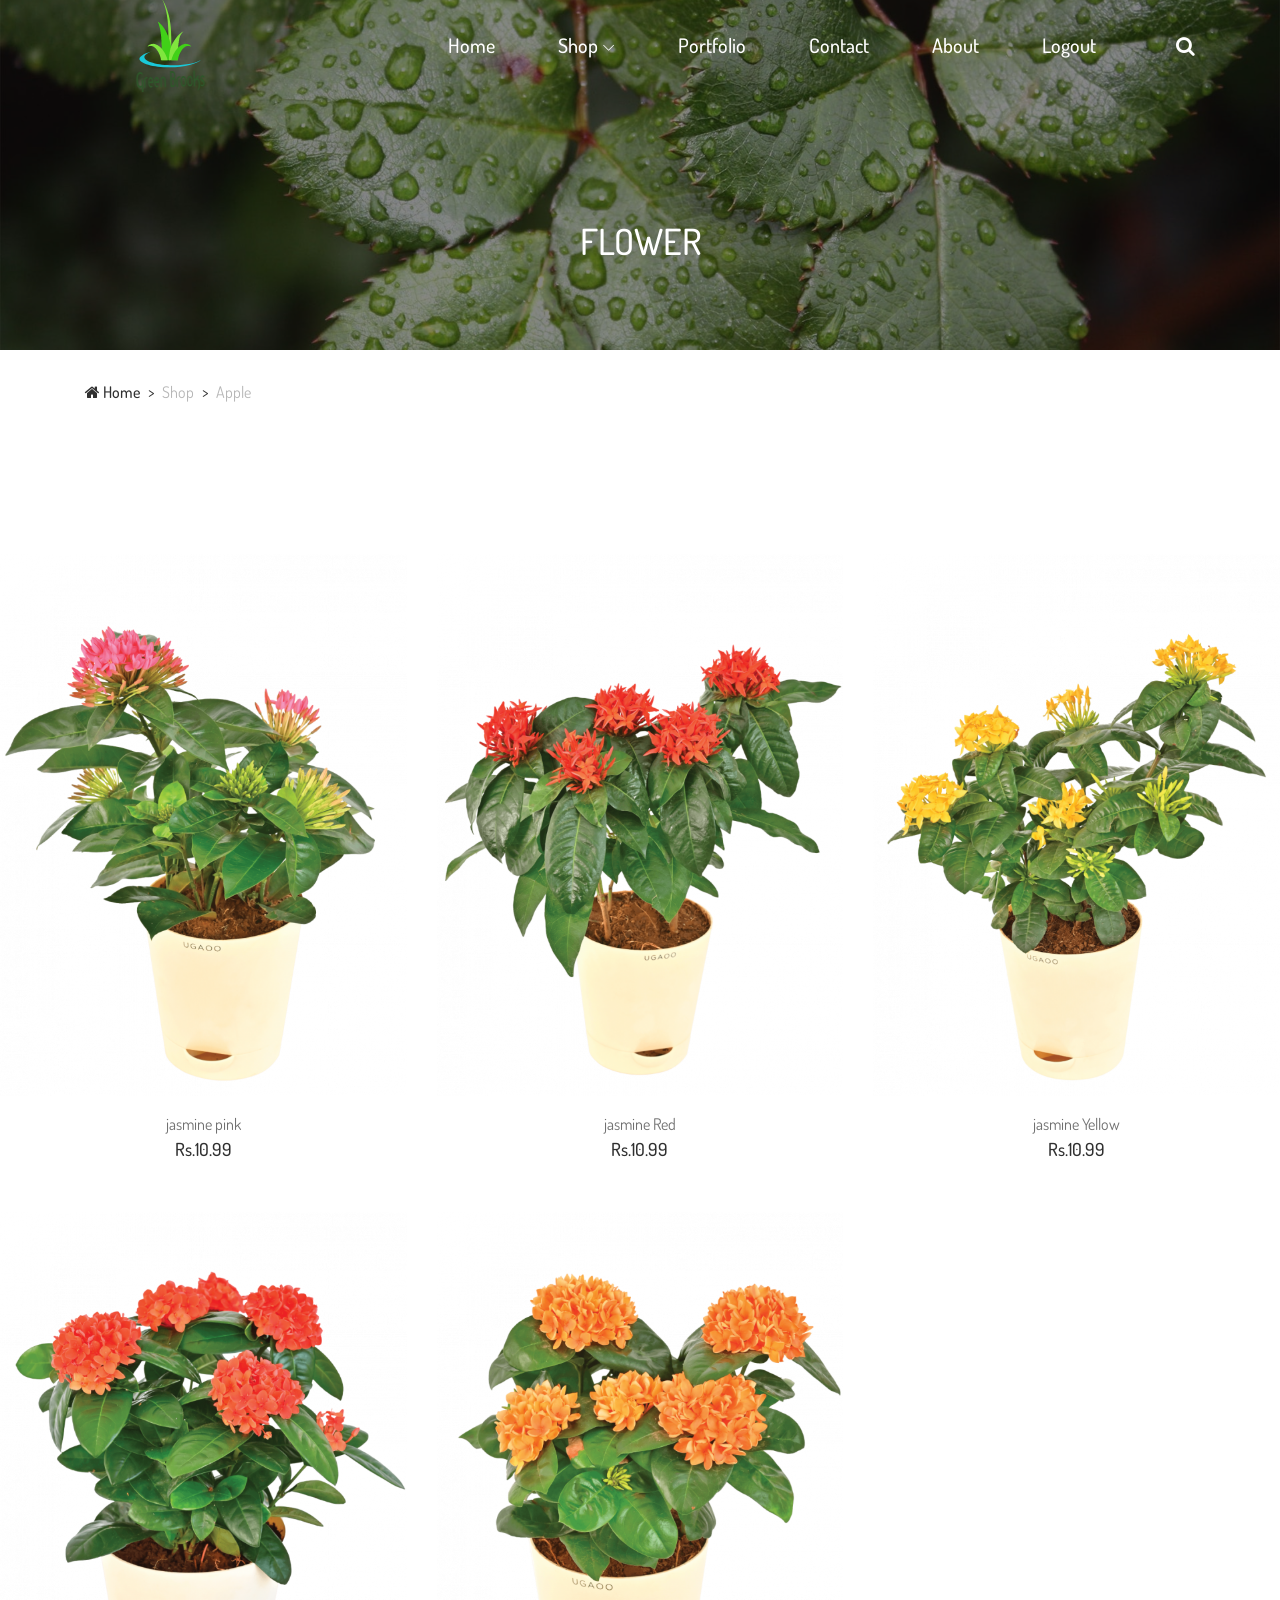
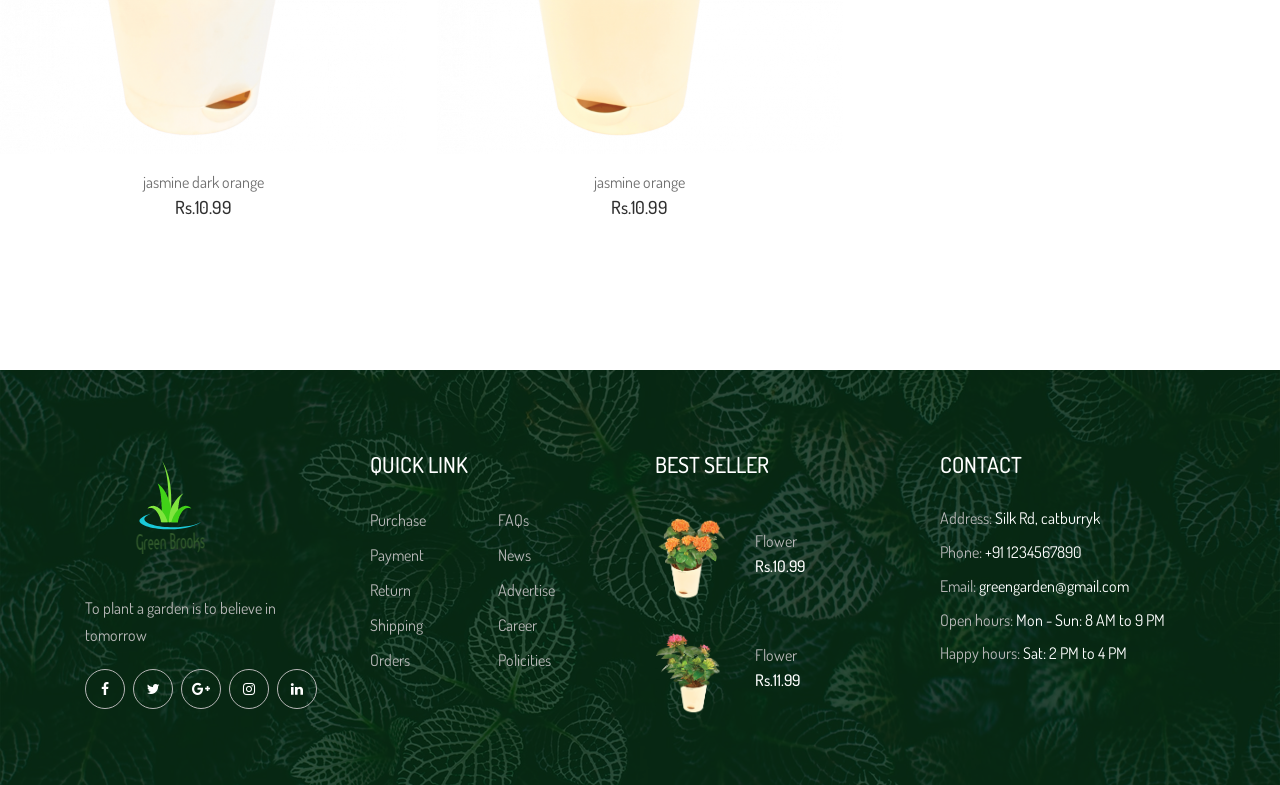
<file: jasmine flowers.html>
<!DOCTYPE html>
<html lang="en">

<head>
    <meta charset="UTF-8">
    <meta name="description" content="">
    <meta http-equiv="X-UA-Compatible" content="IE=edge">
    <meta name="viewport" content="width=device-width, initial-scale=1, shrink-to-fit=no">
    <title>Green Garden</title>

    <link rel="icon" href="img/core-img/favicon.ico">

    <link rel="stylesheet" href="style.css">

</head>

<body>
    <div class="preloader d-flex align-items-center justify-content-center">
        <div class="preloader-circle"></div>
        <div class="preloader-img">
            <img src="img/core-img/logo.png" alt="">
        </div>
    </div>

    <header class="header-area">

        

        <div class="alazea-main-menu">
            <div class="classy-nav-container breakpoint-off">
                <div class="container">
                    <nav class="classy-navbar justify-content-between" id="alazeaNav">

                        <a href="index1.html" class="nav-brand"><img src="img/core-img/logo.png" alt=""></a>

                        <div class="classy-navbar-toggler">
                            <span class="navbarToggler"><span></span><span></span><span></span></span>
                        </div>

                        <div class="classy-menu">

                            <div class="classycloseIcon">
                                <div class="cross-wrap"><span class="top"></span><span class="bottom"></span></div>
                            </div>

                            <div class="classynav">
                                <ul>
                                    <li><a href="index1.html">Home</a></li>
                                   
                                    
                                            <li><a href="#">Shop</a>
                                                <ul class="dropdown">
                                                    <li><a href="shop.html">House Plants</a></li>
                                                    <li><a href="Flower shop.html">Flowers</a></li>
                                                </ul>
                                            </li>
                                           
                                           
                                    <li><a href="portfolio.html">Portfolio</a></li>
                                    <li><a href="contact.html">Contact</a></li>
                                    <li><a href="about.html">About</a></li>
                                    <li><a href="logout.php">Logout</a></li>
                                </ul>

                                <div id="searchIcon">
                                    <i class="fa fa-search" aria-hidden="true"></i>
                                </div>

                            </div>
                        </div>
                    </nav>

                    <div class="search-form">
                        <form action="#" method="get">
                            <input type="search" name="search" id="search" placeholder="Type keywords &amp; press enter...">
                            <button type="submit" class="d-none"></button>
                        </form>
                        <div class="closeIcon"><i class="fa fa-times" aria-hidden="true"></i></div>
                    </div>
                </div>
            </div>
        </div>
    </header>
    <div class="breadcrumb-area">

        <div class="top-breadcrumb-area bg-img bg-overlay d-flex align-items-center justify-content-center" style="background-image: url(img/bg-img/24.jpg);">
            <h2>Flower</h2>
        </div>

        <div class="container">
            <div class="row">
                <div class="col-12">
                    <nav aria-label="breadcrumb">
                        <ol class="breadcrumb">
                            <li class="breadcrumb-item"><a href="#"><i class="fa fa-home"></i> Home</a></li>
                            <li class="breadcrumb-item active" aria-current="page">Shop</li>
                            <li class="breadcrumb-item active" aria-current="page">Apple</li>                        
                        </ol>
                    </nav>
                </div>
            </div>
        </div>
    </div>


        <section class="new-arrivals-products-area bg-white section-padding-100">
        

            <div class="row">

                <div class="col-12 col-sm-6 col-lg-4">
                    <div class="single-product-area mb-50 wow fadeInUp" data-wow-delay="200ms">
                      
                        <div class="product-img">
                            <a href="shop-details.html"><img src="img/bg-img/jasmine pink.webp" alt=""></a>
                            <div class="product-meta d-flex">
                                <a href="#" class="wishlist-btn"><i class="icon_heart_alt"></i></a>
                                <a href="cart.html" class="add-to-cart-btn">Add to cart</a>
                                <a href="#" class="compare-btn"><i class="arrow_left-right_alt"></i></a>
                            </div>
                        </div>
                        <div class="product-info mt-15 text-center">
                            <a href="shop-details.html">
                                <p>jasmine pink</p>
                            </a>
                            <h6>Rs.10.99</h6>
                        </div>
                    </div>
                </div>

                

                <div class="col-12 col-sm-6 col-lg-4">
                    <div class="single-product-area mb-50 wow fadeInUp" data-wow-delay="200ms">
                      
                        <div class="product-img">
                            <a href="shop-details.html"><img src="img/bg-img/jasmine.webp" alt=""></a>
                            <div class="product-meta d-flex">
                                <a href="#" class="wishlist-btn"><i class="icon_heart_alt"></i></a>
                                <a href="cart.html" class="add-to-cart-btn">Add to cart</a>
                                <a href="#" class="compare-btn"><i class="arrow_left-right_alt"></i></a>
                            </div>
                        </div>
                        <div class="product-info mt-15 text-center">
                            <a href="shop-details.html">
                                <p>jasmine Red</p>

                            </a>
                            <h6>Rs.10.99</h6>

                        </div>
                    </div>
                </div>
                

                


                <div class="col-12 col-sm-6 col-lg-4">
                    <div class="single-product-area mb-50 wow fadeInUp" data-wow-delay="200ms">
                      
                        <div class="product-img">
                            <a href="shop-details.html"><img src="img/bg-img/jasmine yellow.webp" alt=""></a>
                            <div class="product-meta d-flex">
                                <a href="#" class="wishlist-btn"><i class="icon_heart_alt"></i></a>
                                <a href="cart.html" class="add-to-cart-btn">Add to cart</a>
                                <a href="#" class="compare-btn"><i class="arrow_left-right_alt"></i></a>
                            </div>
                        </div>
                        <div class="product-info mt-15 text-center">
                            <a href="shop-details.html">
                                <p>jasmine Yellow</p>
                            </a>
                            <h6>Rs.10.99</h6>
                        </div>
                    </div>
                </div>
                

                <div class="col-12 col-sm-6 col-lg-4">
                    <div class="single-product-area mb-50 wow fadeInUp" data-wow-delay="200ms">
                      
                        <div class="product-img">
                            <a href="shop-details.html"><img src="img/bg-img/jasmine dark orange.webp" alt=""></a>
                            <div class="product-meta d-flex">
                                <a href="#" class="wishlist-btn"><i class="icon_heart_alt"></i></a>
                                <a href="cart.html" class="add-to-cart-btn">Add to cart</a>
                                <a href="#" class="compare-btn"><i class="arrow_left-right_alt"></i></a>
                            </div>
                        </div>
                        <div class="product-info mt-15 text-center">
                            <a href="shop-details.html">
                                <p>jasmine dark orange</p>
                            </a>
                            <h6>Rs.10.99</h6>
                        </div>
                    </div>                    
                </div>

                <div class="col-12 col-sm-6 col-lg-4">
                    <div class="single-product-area mb-50 wow fadeInUp" data-wow-delay="200ms">
                      
                        <div class="product-img">
                            <a href="shop-details.html"><img src="img/bg-img/jasmine orange.webp" alt=""></a>
                            <div class="product-meta d-flex">
                                <a href="#" class="wishlist-btn"><i class="icon_heart_alt"></i></a>
                                <a href="cart.html" class="add-to-cart-btn">Add to cart</a>
                                <a href="#" class="compare-btn"><i class="arrow_left-right_alt"></i></a>
                            </div>
                        </div>
                        <div class="product-info mt-15 text-center">
                            <a href="shop-details.html">
                                <p>jasmine orange</p>
                            </a>
                            <h6>Rs.10.99</h6>
                        </div>
                    </div>
                </div>

                

              </div>





</div>
    </div>


                

            </div>
        </div>


    </section>
   

    

    <footer class="footer-area bg-img" style="background-image: url(img/bg-img/3.jpg);">
        <div class="main-footer-area">
            <div class="container">
                <div class="row">

                    <div class="col-12 col-sm-6 col-lg-3">
                        <div class="single-footer-widget">
                            <div class="footer-logo mb-30">
                                <a href="index1.html"><img src="img/core-img/logo.png" alt=""></a>
                            </div>
                            <p>To plant a garden is to believe in tomorrow</p>
                            <div class="social-info">
                                <a href="#"><i class="fa fa-facebook" aria-hidden="true"></i></a>
                                <a href="#"><i class="fa fa-twitter" aria-hidden="true"></i></a>
                                <a href="#"><i class="fa fa-google-plus" aria-hidden="true"></i></a>
                                <a href="#"><i class="fa fa-instagram" aria-hidden="true"></i></a>
                                <a href="#"><i class="fa fa-linkedin" aria-hidden="true"></i></a>
                            </div>
                        </div>
                    </div>

                    <div class="col-12 col-sm-6 col-lg-3">
                        <div class="single-footer-widget">
                            <div class="widget-title">
                                <h5>QUICK LINK</h5>
                            </div>
                            <nav class="widget-nav">
                                <ul>
                                    <li><a href="#">Purchase</a></li>
                                    <li><a href="#">FAQs</a></li>
                                    <li><a href="#">Payment</a></li>
                                    <li><a href="#">News</a></li>
                                    <li><a href="#">Return</a></li>
                                    <li><a href="#">Advertise</a></li>
                                    <li><a href="#">Shipping</a></li>
                                    <li><a href="#">Career</a></li>
                                    <li><a href="#">Orders</a></li>
                                    <li><a href="#">Policities</a></li>
                                </ul>
                            </nav>
                        </div>
                    </div>

                    <div class="col-12 col-sm-6 col-lg-3">
                        <div class="single-footer-widget">
                            <div class="widget-title">
                                <h5>BEST SELLER</h5>
                            </div>

                            <div class="single-best-seller-product d-flex align-items-center">
                                <div class="product-thumbnail">
                                    <a href="shop-details.html"><img src="img/bg-img/jasmine orange.webp" alt=""></a>
                                </div>
                                <div class="product-info">
                                    <a href="shop-details.html"> Flower</a>
                                    <p>Rs.10.99</p>
                                </div>
                            </div>

                            <div class="single-best-seller-product d-flex align-items-center">
                                <div class="product-thumbnail">
                                    <a href="shop-details.html"><img src="img/bg-img/jasmine pink.webp" alt=""></a>
                                </div>
                                <div class="product-info">
                                    <a href="shop-details.html"> Flower</a>
                                    <p>Rs.11.99</p>
                                </div>
                            </div>
                        </div>
                    </div>

                    <div class="col-12 col-sm-6 col-lg-3">
                        <div class="single-footer-widget">
                            <div class="widget-title">
                                <h5>CONTACT</h5>
                            </div>

                            <div class="contact-information">
                                <p><span>Address:</span> Silk Rd, catburryk</p>
                                <p><span>Phone:</span> +91 1234567890</p>
                                <p><span>Email:</span> greengarden@gmail.com</p>
                                <p><span>Open hours:</span> Mon - Sun: 8 AM to 9 PM</p>
                                <p><span>Happy hours:</span> Sat: 2 PM to 4 PM</p>
                            </div>
                        </div>
                    </div>
                </div>
            </div>
        </div>

    </footer>
    <script src="js/jquery/jquery-2.2.4.min.js"></script>
    <script src="js/bootstrap/popper.min.js"></script>
    <script src="js/bootstrap/bootstrap.min.js"></script>
    <script src="js/plugins/plugins.js"></script>
    <script src="js/active.js"></script>
</body>

</html>
</file>
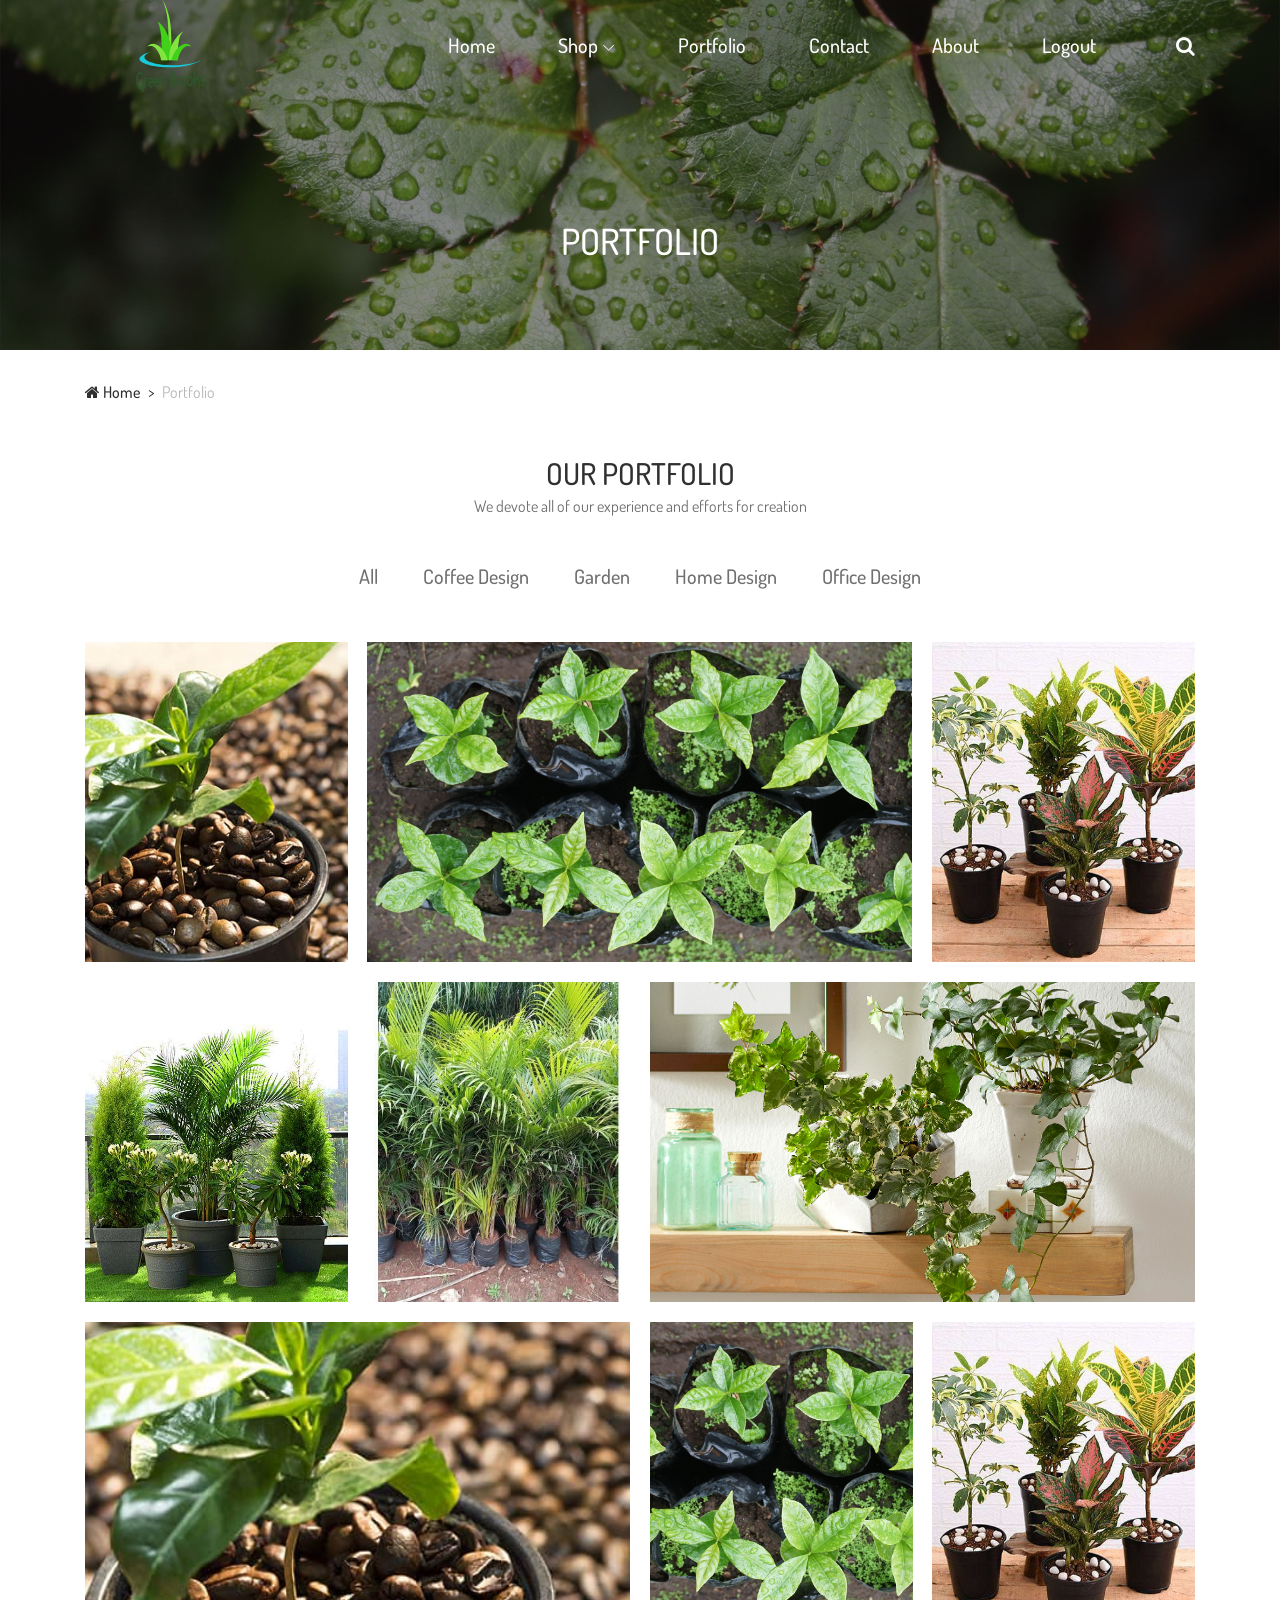
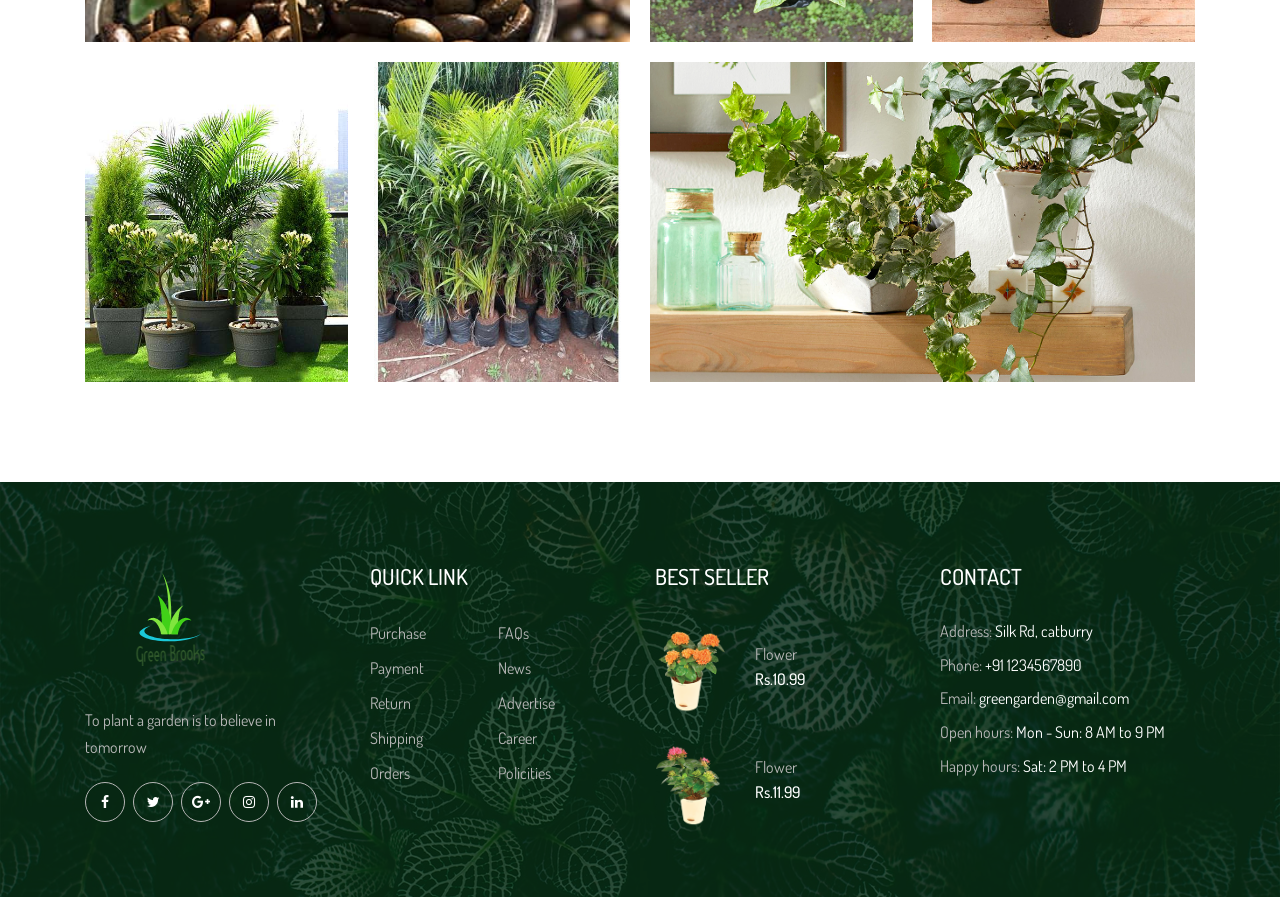
<file: portfolio.html>
<!DOCTYPE html>
<html lang="en">

<head>
    <meta charset="UTF-8">
    <meta name="description" content="">
    <meta http-equiv="X-UA-Compatible" content="IE=edge">
    <meta name="viewport" content="width=device-width, initial-scale=1, shrink-to-fit=no">
    
    <title>Green Garden</title>

    <link rel="icon" href="img/core-img/favicon.ico">

    <link rel="stylesheet" href="style.css">

</head>

<body>
    <div class="preloader d-flex align-items-center justify-content-center">
        <div class="preloader-circle"></div>
        <div class="preloader-img">
            <img src="img/core-img/logo.png" alt="">
        </div>
    </div>

    <header class="header-area">


        <div class="alazea-main-menu">
            <div class="classy-nav-container breakpoint-off">
                <div class="container">
                    <nav class="classy-navbar justify-content-between" id="alazeaNav">

                        <a href="index1.html" class="nav-brand"><img src="img/core-img/logo.png" alt=""></a>

                        <div class="classy-navbar-toggler">
                            <span class="navbarToggler"><span></span><span></span><span></span></span>
                        </div>

                        <div class="classy-menu">

                            <div class="classycloseIcon">
                                <div class="cross-wrap"><span class="top"></span><span class="bottom"></span></div>
                            </div>

                            <div class="classynav">
                                <ul>
                                    <li><a href="index1.html">Home</a></li>
                                   
                                    
                                            <li><a href="#">Shop</a>
                                                <ul class="dropdown">
                                                    <li><a href="shop.html">House Plants</a></li>
                                                    <li><a href="Flower shop.html">Flowers</a></li>
                                                </ul>
                                            </li>
                                           
                                           
                                           
                                    <li><a href="portfolio.html">Portfolio</a></li>
                                    <li><a href="contact.html">Contact</a></li>
                                    <li><a href="about.html">About</a></li>
                                    <li><a href="logout.php">Logout</a></li>
                                </ul>

                                <div id="searchIcon">
                                    <i class="fa fa-search" aria-hidden="true"></i>
                                </div>

                            </div>
                        </div>
                    </nav>

                    <div class="search-form">
                        <form action="#" method="get">
                            <input type="search" name="search" id="search" placeholder="Type keywords &amp; press enter...">
                            <button type="submit" class="d-none"></button>
                        </form>
                        <div class="closeIcon"><i class="fa fa-times" aria-hidden="true"></i></div>
                    </div>
                </div>
            </div>
        </div>
    </header>
    <div class="breadcrumb-area">
        <div class="top-breadcrumb-area bg-img bg-overlay d-flex align-items-center justify-content-center" style="background-image: url(img/bg-img/24.jpg);">
            <h2>PORTFOLIO</h2>
        </div>

        <div class="container">
            <div class="row">
                <div class="col-12">
                    <nav aria-label="breadcrumb">
                        <ol class="breadcrumb">
                            <li class="breadcrumb-item"><a href="#"><i class="fa fa-home"></i> Home</a></li>
                            <li class="breadcrumb-item active" aria-current="page">Portfolio</li>
                        </ol>
                    </nav>
                </div>
            </div>
        </div>
    </div>
    <section class="alazea-portfolio-area portfolio-page section-padding-0-100">
        <div class="container">
            <div class="row">
                <div class="col-12">
                    <div class="section-heading text-center">
                        <h2>OUR PORTFOLIO</h2>
                        <p>We devote all of our experience and efforts for creation</p>
                    </div>
                </div>
            </div>
        </div>

        <div class="container">
            <div class="row">
                <div class="col-12">
                    <div class="alazea-portfolio-filter">
                        <div class="portfolio-filter">
                            <button class="btn active" data-filter="*">All</button>
                            <button class="btn" data-filter=".design">Coffee Design</button>
                            <button class="btn" data-filter=".garden">Garden</button>
                            <button class="btn" data-filter=".home-design">Home Design</button>
                            <button class="btn" data-filter=".office-design">Office Design</button>
                        </div>
                    </div>
                </div>
            </div>

            <div class="row alazea-portfolio">

                <div class="col-12 col-sm-6 col-lg-3 single_portfolio_item design home-design">
                    <div class="portfolio-thumbnail bg-img" style="background-image: url(img/bg-img/16.jpg);"></div>
                    <div class="portfolio-hover-overlay">
                        <a href="img/bg-img/16.jpg" class="portfolio-img d-flex align-items-center justify-content-center" title="Portfolio 1">
                            <div class="port-hover-text">
                                <h3>Minimal Flower Store</h3>
                                <h5>Office Plants</h5>
                            </div>
                        </a>
                    </div>
                </div>

                <div class="col-12 col-sm-6 col-lg-6 single_portfolio_item garden">
                    <div class="portfolio-thumbnail bg-img" style="background-image: url(img/bg-img/17.jpg);"></div>
                    <div class="portfolio-hover-overlay">
                        <a href="img/bg-img/17.jpg" class="portfolio-img d-flex align-items-center justify-content-center" title="Portfolio 2">
                            <div class="port-hover-text">
                                <h3>Minimal Flower Store</h3>
                                <h5>Office Plants</h5>
                            </div>
                        </a>
                    </div>
                </div>

             
                <div class="col-12 col-sm-6 col-lg-3 single_portfolio_item garden office-design">
                    
                    <div class="portfolio-thumbnail bg-img" style="background-image: url(img/bg-img/19.jpg);"></div>
                   
                    <div class="portfolio-hover-overlay">
                        <a href="img/bg-img/19.jpg" class="portfolio-img d-flex align-items-center justify-content-center" title="Portfolio 4">
                            <div class="port-hover-text">
                                <h3>Minimal Flower Store</h3>
                                <h5>Office Plants</h5>
                            </div>
                        </a>
                    </div>
                </div>

                <div class="col-12 col-sm-6 col-lg-3 single_portfolio_item design office-design">
                    <div class="portfolio-thumbnail bg-img" style="background-image: url(img/bg-img/20.jpg);"></div>
                    <div class="portfolio-hover-overlay">
                        <a href="img/bg-img/20.jpg" class="portfolio-img d-flex align-items-center justify-content-center" title="Portfolio 5">
                            <div class="port-hover-text">
                                <h3>Minimal Flower Store</h3>
                                <h5>Office Plants</h5>
                            </div>
                        </a>
                    </div>
                </div>

                <div class="col-12 col-sm-6 col-lg-3 single_portfolio_item garden">
                    <div class="portfolio-thumbnail bg-img" style="background-image: url(img/bg-img/21.jpg);"></div>
                    <div class="portfolio-hover-overlay">
                        <a href="img/bg-img/21.jpg" class="portfolio-img d-flex align-items-center justify-content-center" title="Portfolio 6">
                            <div class="port-hover-text">
                                <h3>Minimal Flower Store</h3>
                                <h5>Office Plants</h5>
                            </div>
                        </a>
                    </div>
                </div>

                <div class="col-12 col-sm-6 col-lg-6 single_portfolio_item home-design">
                    <div class="portfolio-thumbnail bg-img" style="background-image: url(img/bg-img/22.jpg);"></div>
                    <div class="portfolio-hover-overlay">
                        <a href="img/bg-img/22.jpg" class="portfolio-img d-flex align-items-center justify-content-center" title="Portfolio 7">
                            <div class="port-hover-text">
                                <h3>Minimal Flower Store</h3>
                                <h5>Office Plants</h5>
                            </div>
                        </a>
                    </div>
                </div>

                <div class="col-12 col-sm-6 col-lg-6 single_portfolio_item design home-design">
                    <div class="portfolio-thumbnail bg-img" style="background-image: url(img/bg-img/16.jpg);"></div>
                    <div class="portfolio-hover-overlay">
                        <a href="img/bg-img/16.jpg" class="portfolio-img d-flex align-items-center justify-content-center" title="Portfolio 1">
                            <div class="port-hover-text">
                                <h3>Minimal Flower Store</h3>
                                <h5>Office Plants</h5>
                            </div>
                        </a>
                    </div>
                </div>

                <div class="col-12 col-sm-6 col-lg-3 single_portfolio_item garden">
                    <div class="portfolio-thumbnail bg-img" style="background-image: url(img/bg-img/17.jpg);"></div>
                    <div class="portfolio-hover-overlay">
                        <a href="img/bg-img/17.jpg" class="portfolio-img d-flex align-items-center justify-content-center" title="Portfolio 2">
                            <div class="port-hover-text">
                                <h3>Minimal Flower Store</h3>
                                <h5>Office Plants</h5>
                            </div>
                        </a>
                    </div>
                </div>

                <div class="col-12 col-sm-6 col-lg-3 single_portfolio_item garden office-design">
                    <div class="portfolio-thumbnail bg-img" style="background-image: url(img/bg-img/19.jpg);"></div>
                    <div class="portfolio-hover-overlay">
                        <a href="img/bg-img/19.jpg" class="portfolio-img d-flex align-items-center justify-content-center" title="Portfolio 4">
                            <div class="port-hover-text">
                                <h3>Minimal Flower Store</h3>
                                <h5>Office Plants</h5>
                            </div>
                        </a>
                    </div>
                </div>

                <div class="col-12 col-sm-6 col-lg-3 single_portfolio_item design office-design">
                    <div class="portfolio-thumbnail bg-img" style="background-image: url(img/bg-img/20.jpg);"></div>
                    <div class="portfolio-hover-overlay">
                        <a href="img/bg-img/20.jpg" class="portfolio-img d-flex align-items-center justify-content-center" title="Portfolio 5">
                            <div class="port-hover-text">
                                <h3>Minimal Flower Store</h3>
                                <h5>Office Plants</h5>
                            </div>
                        </a>
                    </div>
                </div>
                <div class="col-12 col-sm-6 col-lg-3 single_portfolio_item garden">
                    <div class="portfolio-thumbnail bg-img" style="background-image: url(img/bg-img/21.jpg);"></div>
                    <div class="portfolio-hover-overlay">
                        <a href="img/bg-img/21.jpg" class="portfolio-img d-flex align-items-center justify-content-center" title="Portfolio 6">
                            <div class="port-hover-text">
                                <h3>Minimal Flower Store</h3>
                                <h5>Office Plants</h5>
                            </div>
                        </a>
                    </div>
                </div>
                <div class="col-12 col-sm-6 col-lg-6 single_portfolio_item home-design">
                    <div class="portfolio-thumbnail bg-img" style="background-image: url(img/bg-img/22.jpg);"></div>
                    <div class="portfolio-hover-overlay">
                        <a href="img/bg-img/22.jpg" class="portfolio-img d-flex align-items-center justify-content-center" title="Portfolio 7">
                            <div class="port-hover-text">
                                <h3>Minimal Flower Store</h3>
                                <h5>Office Plants</h5>
                            </div>
                        </a>
                    </div>
                </div>

            </div>
        </div>
    </section>
    <footer class="footer-area bg-img" style="background-image: url(img/bg-img/3.jpg);">
        <!-- Main Footer Area -->
        <div class="main-footer-area">
            <div class="container">
                <div class="row">

                    <div class="col-12 col-sm-6 col-lg-3">
                        <div class="single-footer-widget">
                            <div class="footer-logo mb-30">
                                <a href="index1.html"><img src="img/core-img/logo.png" alt=""></a>
                            </div>
                            <p>To plant a garden is to believe in tomorrow</p>
                            <div class="social-info">
                                <a href="#"><i class="fa fa-facebook" aria-hidden="true"></i></a>
                                <a href="#"><i class="fa fa-twitter" aria-hidden="true"></i></a>
                                <a href="#"><i class="fa fa-google-plus" aria-hidden="true"></i></a>
                                <a href="#"><i class="fa fa-instagram" aria-hidden="true"></i></a>
                                <a href="#"><i class="fa fa-linkedin" aria-hidden="true"></i></a>
                            </div>
                        </div>
                    </div>

                    <div class="col-12 col-sm-6 col-lg-3">
                        <div class="single-footer-widget">
                            <div class="widget-title">
                                <h5>QUICK LINK</h5>
                            </div>
                            <nav class="widget-nav">
                                <ul>
                                    <li><a href="#">Purchase</a></li>
                                    <li><a href="#">FAQs</a></li>
                                    <li><a href="#">Payment</a></li>
                                    <li><a href="#">News</a></li>
                                    <li><a href="#">Return</a></li>
                                    <li><a href="#">Advertise</a></li>
                                    <li><a href="#">Shipping</a></li>
                                    <li><a href="#">Career</a></li>
                                    <li><a href="#">Orders</a></li>
                                    <li><a href="#">Policities</a></li>
                                </ul>
                            </nav>
                        </div>
                    </div>

                    <div class="col-12 col-sm-6 col-lg-3">
                        <div class="single-footer-widget">
                            <div class="widget-title">
                                <h5>BEST SELLER</h5>
                            </div>

                            <div class="single-best-seller-product d-flex align-items-center">
                                <div class="product-thumbnail">
                                    <a href="shop-details.html"><img src="img/bg-img/jasmine orange.webp" alt=""></a>
                                </div>
                                <div class="product-info">
                                    <a href="shop-details.html"> Flower</a>
                                    <p>Rs.10.99</p>
                                </div>
                            </div>

                            <div class="single-best-seller-product d-flex align-items-center">
                                <div class="product-thumbnail">
                                    <a href="shop-details.html"><img src="img/bg-img/jasmine pink.webp" alt=""></a>
                                </div>
                                <div class="product-info">
                                    <a href="shop-details.html"> Flower</a>
                                    <p>Rs.11.99</p>
                                </div>
                            </div>
                        </div>
                    </div>

                    <div class="col-12 col-sm-6 col-lg-3">
                        <div class="single-footer-widget">
                            <div class="widget-title">
                                <h5>CONTACT</h5>
                            </div>

                            <div class="contact-information">
                                <p><span>Address:</span> Silk Rd, catburry</p>
                                <p><span>Phone:</span> +91 1234567890</p>
                                <p><span>Email:</span> greengarden@gmail.com</p>
                                <p><span>Open hours:</span> Mon - Sun: 8 AM to 9 PM</p>
                                <p><span>Happy hours:</span> Sat: 2 PM to 4 PM</p>
                            </div>
                        </div>
                    </div>
                </div>
            </div>
        </div>

    </footer>
    <script src="js/jquery/jquery-2.2.4.min.js"></script>
    <script src="js/bootstrap/popper.min.js"></script>
    <script src="js/bootstrap/bootstrap.min.js"></script>
    <script src="js/plugins/plugins.js"></script>
    <script src="js/active.js"></script>
</body>

</html>
</file>
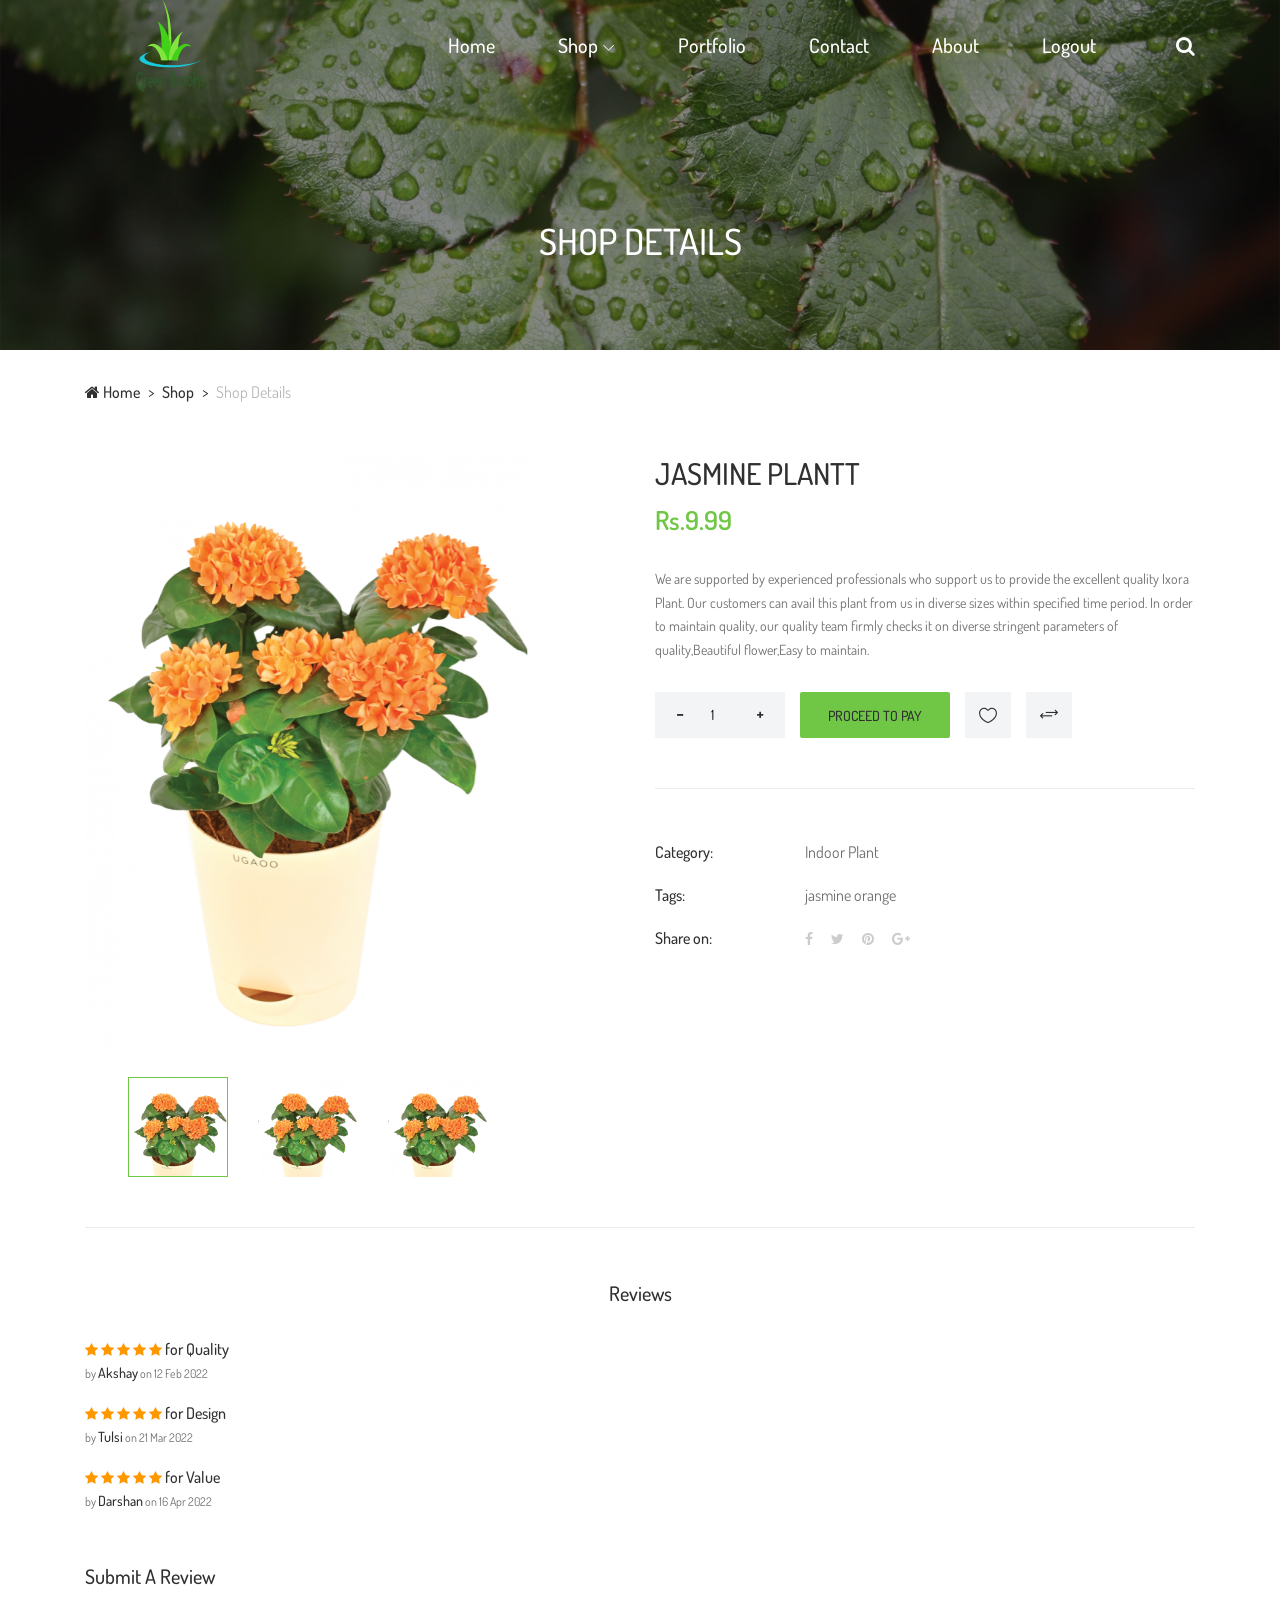
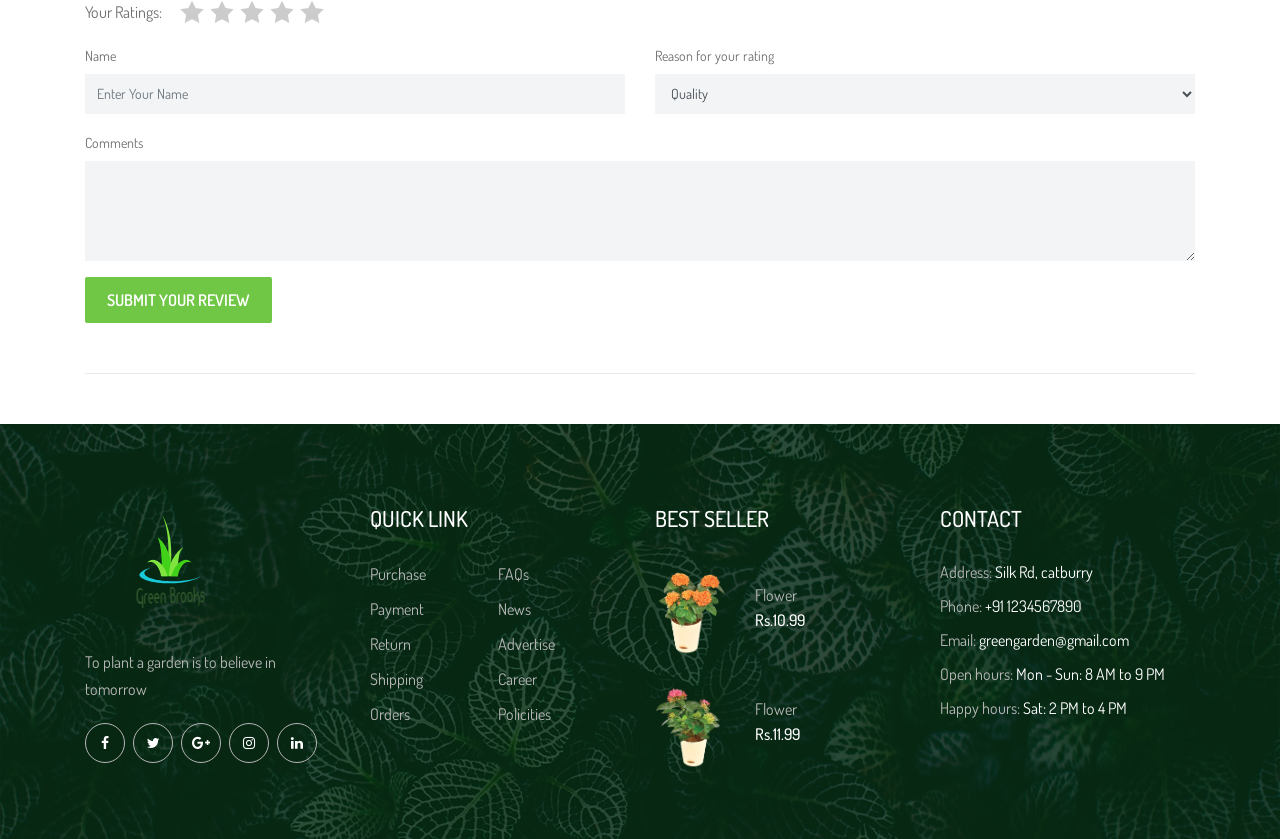
<file: shop-details.html>
<!DOCTYPE html>
<html lang="en">

<head>
    <meta charset="UTF-8">
    <meta name="description" content="">
    <meta http-equiv="X-UA-Compatible" content="IE=edge">
    <meta name="viewport" content="width=device-width, initial-scale=1, shrink-to-fit=no">
   
    <title>Green Garden</title>

    <link rel="icon" href="img/core-img/favicon.ico">

    <link rel="stylesheet" href="style.css">

</head>

<body>
    <div class="preloader d-flex align-items-center justify-content-center">
        <div class="preloader-circle"></div>
        <div class="preloader-img">
            <img src="img/core-img/logo.png" alt="">
        </div>
    </div>

    <header class="header-area">

        

        <div class="alazea-main-menu">
            <div class="classy-nav-container breakpoint-off">
                <div class="container">
                    <nav class="classy-navbar justify-content-between" id="alazeaNav">

                        <a href="index1.html" class="nav-brand"><img src="img/core-img/logo.png" alt=""></a>

                        <div class="classy-navbar-toggler">
                            <span class="navbarToggler"><span></span><span></span><span></span></span>
                        </div>

                        <div class="classy-menu">

                            <div class="classycloseIcon">
                                <div class="cross-wrap"><span class="top"></span><span class="bottom"></span></div>
                            </div>

                            <div class="classynav">
                                <ul>
                                    <li><a href="index1.html">Home</a></li>
                                   
                                    
                                            <li><a href="#">Shop</a>
                                                <ul class="dropdown">
                                                    <li><a href="shop.html">House Plants</a></li>
                                                    <li><a href="Flower shop.html">Flowers</a></li>
                                                </ul>
                                            </li>
                                           
                                    <li><a href="portfolio.html">Portfolio</a></li>
                                    <li><a href="contact.html">Contact</a></li>
                                    <li><a href="about.html">About</a></li>
                                    <li><a href="logout.php">Logout</a></li>
                                </ul>

                                <div id="searchIcon">
                                    <i class="fa fa-search" aria-hidden="true"></i>
                                </div>

                            </div>
                        </div>
                    </nav>

                    <div class="search-form">
                        <form action="#" method="get">
                            <input type="search" name="search" id="search" placeholder="Type keywords &amp; press enter...">
                            <button type="submit" class="d-none"></button>
                        </form>
                        <!-- Close Icon -->
                        <div class="closeIcon"><i class="fa fa-times" aria-hidden="true"></i></div>
                    </div>
                </div>
            </div>
        </div>
    </header>
    <div class="breadcrumb-area">
        <div class="top-breadcrumb-area bg-img bg-overlay d-flex align-items-center justify-content-center" style="background-image: url(img/bg-img/24.jpg);">
            <h2>SHOP DETAILS</h2>
        </div>

        <div class="container">
            <div class="row">
                <div class="col-12">
                    <nav aria-label="breadcrumb">
                        <ol class="breadcrumb">
                            <li class="breadcrumb-item"><a href="index1.html"><i class="fa fa-home"></i> Home</a></li>
                            <li class="breadcrumb-item"><a href="#">Shop</a></li>
                            <li class="breadcrumb-item active" aria-current="page">Shop Details</li>
                        </ol>
                    </nav>
                </div>
            </div>
        </div>
    </div>
    <section class="single_product_details_area mb-50">
        <div class="produts-details--content mb-50">
            <div class="container">
                <div class="row justify-content-between">

                    <div class="col-12 col-md-6 col-lg-5">
                        <div class="single_product_thumb">
                            <div id="product_details_slider" class="carousel slide" data-ride="carousel">
                                <div class="carousel-inner">
                                    <div class="carousel-item active">
                                        <a class="product-img" href="img/bg-img/49.webp" title="Product Image">
                                        <img class="d-block w-100" src="img/bg-img/49.webp" alt="1">
                                    </a>
                                    </div>
                                    <div class="carousel-item">
                                        <a class="product-img" href="img/bg-img/49.webp" title="Product Image">
                                        <img class="d-block w-100" src="img/bg-img/49.webp" alt="1">
                                    </a>
                                    </div>
                                    <div class="carousel-item">
                                        <a class="product-img" href="img/bg-img/49.webp" title="Product Image">
                                        <img class="d-block w-100" src="img/bg-img/49.webp" alt="1">
                                    </a>
                                    </div>
                                </div>
                                <ol class="carousel-indicators">
                                    <li class="active" data-target="#product_details_slider" data-slide-to="0" style="background-image: url(img/bg-img/49.webp);">
                                    </li>
                                    <li data-target="#product_details_slider" data-slide-to="1" style="background-image: url(img/bg-img/49.webp);">
                                    </li>
                                    <li data-target="#product_details_slider" data-slide-to="2" style="background-image: url(img/bg-img/49.webp);">
                                    </li>
                                </ol>
                            </div>
                        </div>
                    </div>

                    <div class="col-12 col-md-6">
                        <div class="single_product_desc">
                            <h4 class="title">Jasmine Plantt</h4>
                            <h4 class="price">Rs.9.99</h4>
                            <div class="short_overview">
                                <p>We are supported by experienced professionals who support us to provide the excellent quality Ixora Plant. Our customers can avail this plant from us in diverse sizes within specified time period. In order to maintain quality, our quality team firmly checks it on diverse stringent parameters of quality,Beautiful flower,Easy to maintain.</p>
                            </div>

                            <div class="cart--area d-flex flex-wrap align-items-center">
                                <!-- Add to Cart Form -->
                                <form class="cart clearfix d-flex align-items-center" method="post">
                                    <div class="quantity">
                                        <span class="qty-minus" onclick="var effect = document.getElementById('qty'); var qty = effect.value; if( !isNaN( qty ) &amp;&amp; qty &gt; 1 ) effect.value--;return false;"><i class="fa fa-minus" aria-hidden="true"></i></span>
                                        <input type="number" class="qty-text" id="qty" step="1" min="1" max="12" name="quantity" value="1">
                                        <span class="qty-plus" onclick="var effect = document.getElementById('qty'); var qty = effect.value; if( !isNaN( qty )) effect.value++;return false;"><i class="fa fa-plus" aria-hidden="true"></i></span>
                                    </div>
                                    <button type="submit" name="addtocart" value="5" class="btn alazea-btn ml-15"><a href="https://rzp.io/l/wIFk3G3">Proceed to pay</a></button>
                                </form>
                                <!-- Wishlist & Compare -->
                                <div class="wishlist-compare d-flex flex-wrap align-items-center">
                                    <a href="#" class="wishlist-btn ml-15"><i class="icon_heart_alt"></i></a>
                                    <a href="#" class="compare-btn ml-15"><i class="arrow_left-right_alt"></i></a>
                                </div>
                            </div>

                            <div class="products--meta">
                                <p><span>Category:</span> <span>Indoor Plant</span></p>
                                <p><span>Tags:</span> <span>jasmine orange</span></p>
                                <p>
                                    <span>Share on:</span>
                                    <span>
                                    <a href="#"><i class="fa fa-facebook"></i></a>
                                    <a href="#"><i class="fa fa-twitter"></i></a>
                                    <a href="#"><i class="fa fa-pinterest"></i></a>
                                    <a href="#"><i class="fa fa-google-plus"></i></a>
                                </span>
                                </p>
                            </div>

                        </div>
                    </div>
                </div>
            </div>
        </div>

        <div class="container">
            <div class="row">
                <div class="col-12">
                    <div class="product_details_tab clearfix">
                        <!-- Tabs -->
                        <ul class="nav nav-tabs" role="tablist" id="product-details-tab">
                            
                            <li class="nav-item">
                                <a href="#reviews" class="nav-link" data-toggle="tab" role="tab">Reviews</a>
                            </li>
                        </ul>
                        <!-- Tab Content -->
                        <div class="tab-content">
                            
                            <div role="tabpanel" class="tab-pane fade show active" id="reviews">
                                <div class="reviews_area">
                                    <ul>
                                        <li>
                                            <div class="single_user_review mb-15">
                                                <div class="review-rating">
                                                    <i class="fa fa-star" aria-hidden="true"></i>
                                                    <i class="fa fa-star" aria-hidden="true"></i>
                                                    <i class="fa fa-star" aria-hidden="true"></i>
                                                    <i class="fa fa-star" aria-hidden="true"></i>
                                                    <i class="fa fa-star" aria-hidden="true"></i>
                                                    <span>for Quality</span>
                                                </div>
                                                <div class="review-details">
                                                    <p>by <a href="#">Akshay</a> on <span>12 Feb 2022</span></p>
                                                </div>
                                            </div>
                                            <div class="single_user_review mb-15">
                                                <div class="review-rating">
                                                    <i class="fa fa-star" aria-hidden="true"></i>
                                                    <i class="fa fa-star" aria-hidden="true"></i>
                                                    <i class="fa fa-star" aria-hidden="true"></i>
                                                    <i class="fa fa-star" aria-hidden="true"></i>
                                                    <i class="fa fa-star" aria-hidden="true"></i>
                                                    <span>for Design</span>
                                                </div>
                                                <div class="review-details">
                                                    <p>by <a href="#">Tulsi</a> on <span>21 Mar 2022</span></p>
                                                </div>
                                            </div>
                                            <div class="single_user_review">
                                                <div class="review-rating">
                                                    <i class="fa fa-star" aria-hidden="true"></i>
                                                    <i class="fa fa-star" aria-hidden="true"></i>
                                                    <i class="fa fa-star" aria-hidden="true"></i>
                                                    <i class="fa fa-star" aria-hidden="true"></i>
                                                    <i class="fa fa-star" aria-hidden="true"></i>
                                                    <span>for Value</span>
                                                </div>
                                                <div class="review-details">
                                                    <p>by <a href="#">Darshan</a> on <span>16 Apr 2022</span></p>
                                                </div>
                                            </div>
                                        </li>
                                    </ul>
                                </div>

                                <div class="submit_a_review_area mt-50">
                                    <h4>Submit A Review</h4>
                                    <form action="#" method="post">
                                        <div class="row">
                                            <div class="col-12">
                                                <div class="form-group d-flex align-items-center">
                                                    <span class="mr-15">Your Ratings:</span>
                                                    <div class="stars">
                                                        <input type="radio" name="star" class="star-1" id="star-1">
                                                        <label class="star-1" for="star-1">1</label>
                                                        <input type="radio" name="star" class="star-2" id="star-2">
                                                        <label class="star-2" for="star-2">2</label>
                                                        <input type="radio" name="star" class="star-3" id="star-3">
                                                        <label class="star-3" for="star-3">3</label>
                                                        <input type="radio" name="star" class="star-4" id="star-4">
                                                        <label class="star-4" for="star-4">4</label>
                                                        <input type="radio" name="star" class="star-5" id="star-5">
                                                        <label class="star-5" for="star-5">5</label>
                                                        <span></span>
                                                    </div>
                                                </div>
                                            </div>
                                            <div class="col-12 col-md-6">
                                                <div class="form-group">
                                                    <label for="name">Name</label>
                                                    <input type="email" class="form-control" id="name" placeholder="Enter Your Name">
                                                </div>
                                            </div>
                                            <div class="col-12 col-md-6">
                                                <div class="form-group">
                                                    <label for="options">Reason for your rating</label>
                                                    <select class="form-control" id="options">
                                                          <option>Quality</option>
                                                          <option>Value</option>
                                                          <option>Design</option>
                                                          <option>Price</option>
                                                          <option>Others</option>
                                                    </select>
                                                </div>
                                            </div>
                                            <div class="col-12">
                                                <div class="form-group">
                                                    <label for="comments">Comments</label>
                                                    <textarea class="form-control" id="comments" rows="5" data-max-length="150"></textarea>
                                                </div>
                                            </div>
                                            <div class="col-12">
                                                <button type="submit" class="btn alazea-btn">Submit Your Review</button>
                                            </div>
                                        </div>
                                    </form>
                                </div>
                            </div>

                        </div>
                    </div>
                </div>
            </div>
        </div>
    </section>
    
    <footer class="footer-area bg-img" style="background-image: url(img/bg-img/3.jpg);">
        <div class="main-footer-area">
            <div class="container">
                <div class="row">

                    <div class="col-12 col-sm-6 col-lg-3">
                        <div class="single-footer-widget">
                            <div class="footer-logo mb-30">
                                <a href="index1.html"><img src="img/core-img/logo.png" alt=""></a>
                            </div>
                            <p>To plant a garden is to believe in tomorrow</p>
                            <div class="social-info">
                                <a href="#"><i class="fa fa-facebook" aria-hidden="true"></i></a>
                                <a href="#"><i class="fa fa-twitter" aria-hidden="true"></i></a>
                                <a href="#"><i class="fa fa-google-plus" aria-hidden="true"></i></a>
                                <a href="#"><i class="fa fa-instagram" aria-hidden="true"></i></a>
                                <a href="#"><i class="fa fa-linkedin" aria-hidden="true"></i></a>
                            </div>
                        </div>
                    </div>

                    <div class="col-12 col-sm-6 col-lg-3">
                        <div class="single-footer-widget">
                            <div class="widget-title">
                                <h5>QUICK LINK</h5>
                            </div>
                            <nav class="widget-nav">
                                <ul>
                                    <li><a href="#">Purchase</a></li>
                                    <li><a href="#">FAQs</a></li>
                                    <li><a href="#">Payment</a></li>
                                    <li><a href="#">News</a></li>
                                    <li><a href="#">Return</a></li>
                                    <li><a href="#">Advertise</a></li>
                                    <li><a href="#">Shipping</a></li>
                                    <li><a href="#">Career</a></li>
                                    <li><a href="#">Orders</a></li>
                                    <li><a href="#">Policities</a></li>
                                </ul>
                            </nav>
                        </div>
                    </div>

                    <div class="col-12 col-sm-6 col-lg-3">
                        <div class="single-footer-widget">
                            <div class="widget-title">
                                <h5>BEST SELLER</h5>
                            </div>

                            <div class="single-best-seller-product d-flex align-items-center">
                                <div class="product-thumbnail">
                                    <a href="shop-details.html"><img src="img/bg-img/jasmine orange.webp" alt=""></a>
                                </div>
                                <div class="product-info">
                                    <a href="shop-details.html"> Flower</a>
                                    <p>Rs.10.99</p>
                                </div>
                            </div>

                            <div class="single-best-seller-product d-flex align-items-center">
                                <div class="product-thumbnail">
                                    <a href="shop-details.html"><img src="img/bg-img/jasmine pink.webp" alt=""></a>
                                </div>
                                <div class="product-info">
                                    <a href="shop-details.html"> Flower</a>
                                    <p>Rs.11.99</p>
                                </div>
                            </div>
                        </div>
                    </div>

                    <div class="col-12 col-sm-6 col-lg-3">
                        <div class="single-footer-widget">
                            <div class="widget-title">
                                <h5>CONTACT</h5>
                            </div>

                            <div class="contact-information">
                                <p><span>Address:</span> Silk Rd, catburry</p>
                                <p><span>Phone:</span> +91 1234567890</p>
                                <p><span>Email:</span> greengarden@gmail.com</p>
                                <p><span>Open hours:</span> Mon - Sun: 8 AM to 9 PM</p>
                                <p><span>Happy hours:</span> Sat: 2 PM to 4 PM</p>
                            </div>
                        </div>
                    </div>
                </div>
            </div>
        </div>

    </footer>
    <script src="js/jquery/jquery-2.2.4.min.js"></script>
    <script src="js/bootstrap/popper.min.js"></script>
    <script src="js/bootstrap/bootstrap.min.js"></script>
    <script src="js/plugins/plugins.js"></script>
    <script src="js/active.js"></script>
</body>

</html>
</file>
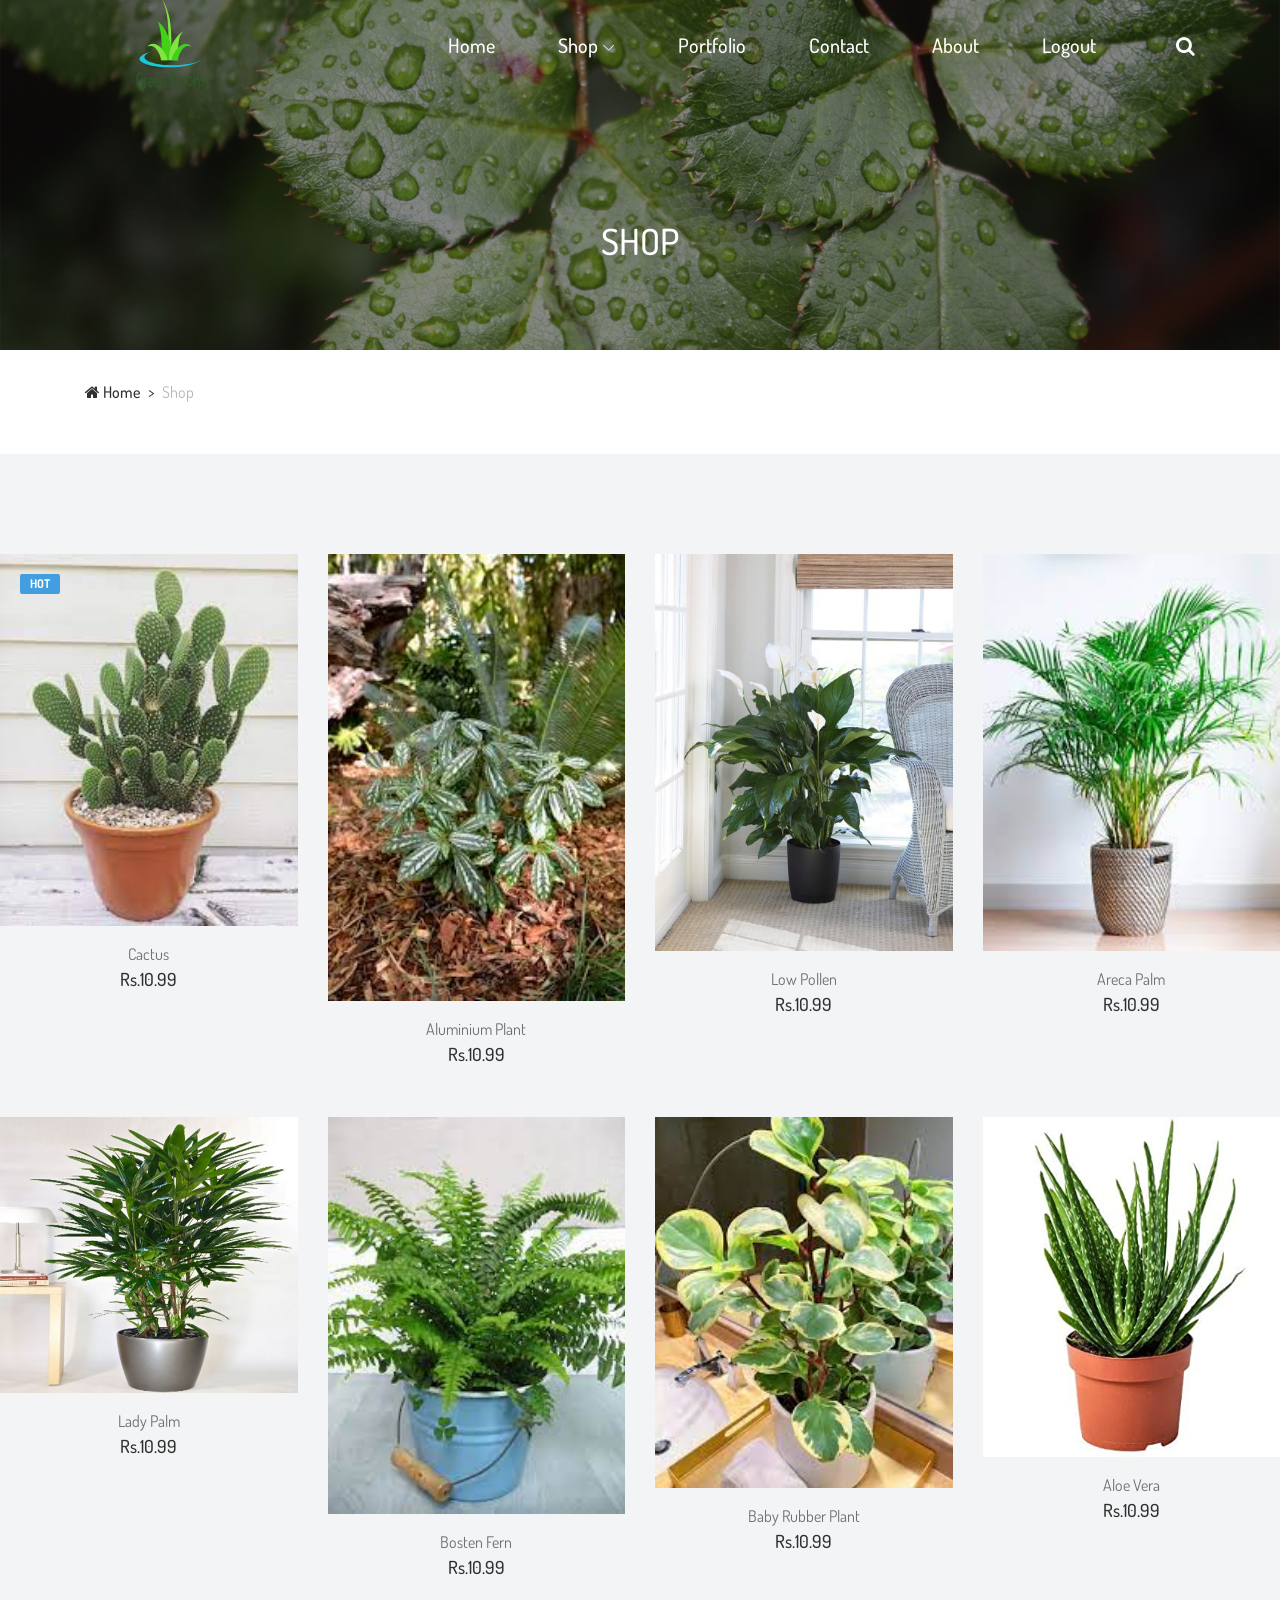
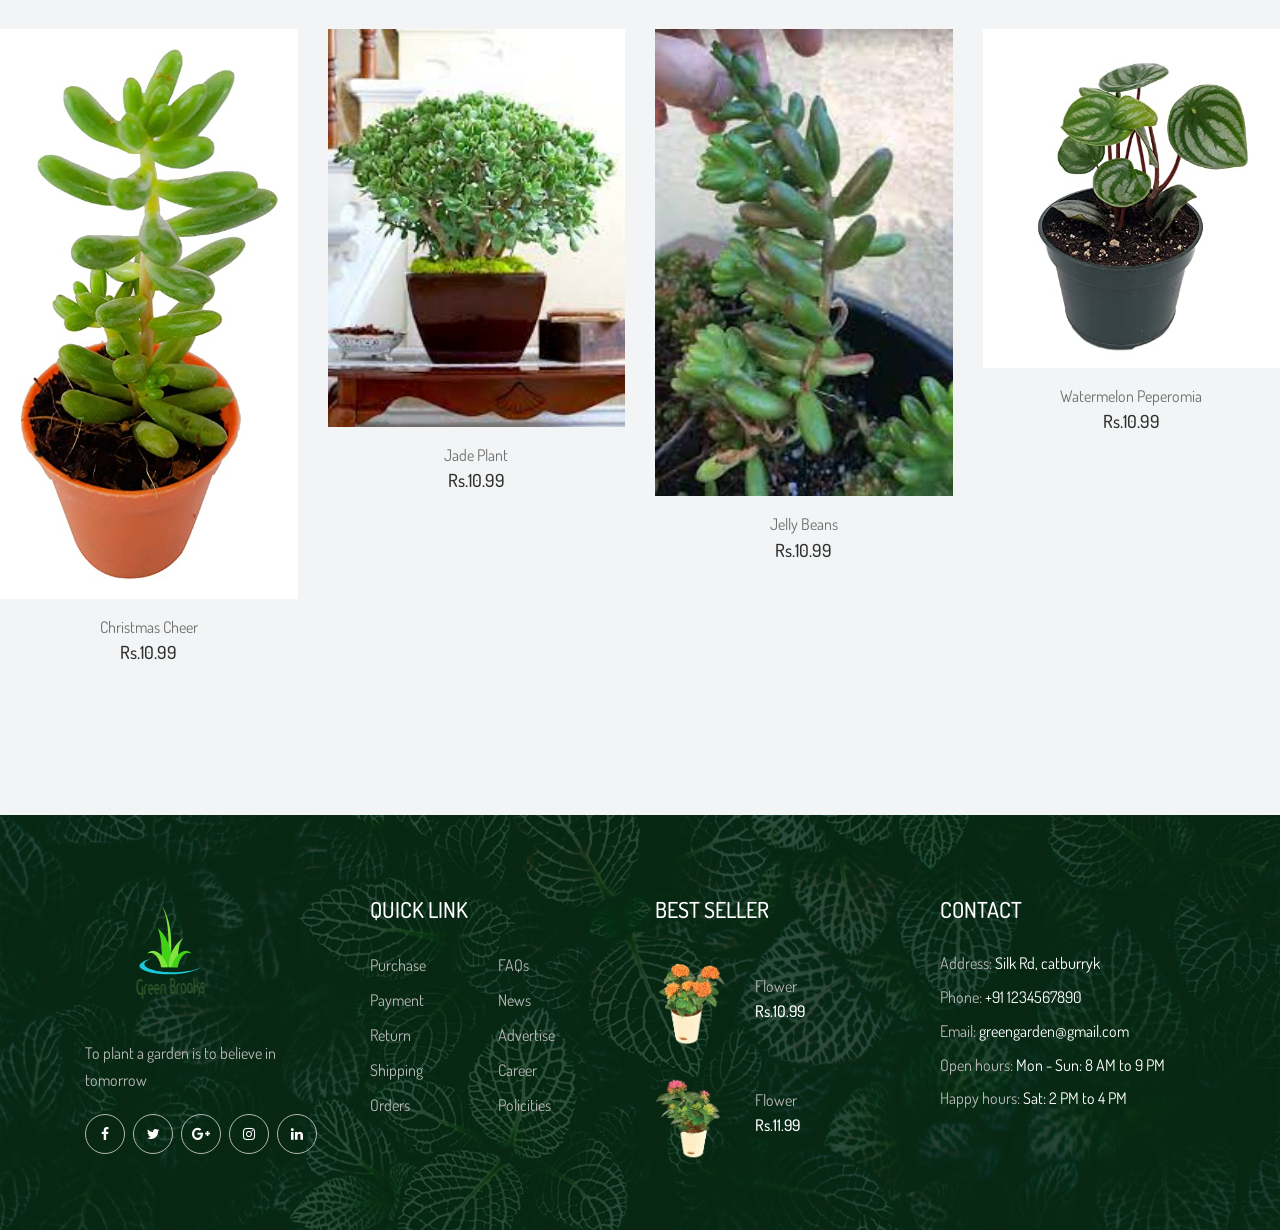
<file: shop.html>
<!DOCTYPE html>
<html lang="en">

<head>
    <meta charset="UTF-8">
    <meta name="description" content="">
    <meta http-equiv="X-UA-Compatible" content="IE=edge">
    <meta name="viewport" content="width=device-width, initial-scale=1, shrink-to-fit=no">
    <title>Green Garden</title>

    <link rel="icon" href="img/core-img/favicon.ico">

    <link rel="stylesheet" href="style.css">

</head>

<body>
    <div class="preloader d-flex align-items-center justify-content-center">
        <div class="preloader-circle"></div>
        <div class="preloader-img">
            <img src="img/core-img/logo.png" alt="">
        </div>
    </div>

    <header class="header-area">

        

        <div class="alazea-main-menu">
            <div class="classy-nav-container breakpoint-off">
                <div class="container">
                    <nav class="classy-navbar justify-content-between" id="alazeaNav">

                        <a href="index1.html" class="nav-brand"><img src="img/core-img/logo.png" alt=""></a>

                        <div class="classy-navbar-toggler">
                            <span class="navbarToggler"><span></span><span></span><span></span></span>
                        </div>

                        <div class="classy-menu">

                            <div class="classycloseIcon">
                                <div class="cross-wrap"><span class="top"></span><span class="bottom"></span></div>
                            </div>

                            <div class="classynav">
                                <ul>
                                    <li><a href="index1.html">Home</a></li>
                                   
                                    
                                           <li><a href="#">Shop</a>
                                                <ul class="dropdown">
                                                    <li><a href="shop.html">House Plants</a></li>
                                                    <li><a href="Flower shop.html">Flowers</a></li>
                                                </ul>
                                            </li>
                                           
                                           
                                    <li><a href="portfolio.html">Portfolio</a></li>
                                    <li><a href="contact.html">Contact</a></li>
                                    <li><a href="about.html">About</a></li>
                                    <li><a href="logout.php">Logout</a></li>
                                </ul>

                                <div id="searchIcon">
                                    <i class="fa fa-search" aria-hidden="true"></i>
                                </div>

                            </div>
                        </div>
                    </nav>

                    <div class="search-form">
                        <form action="#" method="get">
                            <input type="search" name="search" id="search" placeholder="Type keywords &amp; press enter...">
                            <button type="submit" class="d-none"></button>
                        </form>
                        <div class="closeIcon"><i class="fa fa-times" aria-hidden="true"></i></div>
                    </div>
                </div>
            </div>
        </div>
    </header>
    <div class="breadcrumb-area">

        <div class="top-breadcrumb-area bg-img bg-overlay d-flex align-items-center justify-content-center" style="background-image: url(img/bg-img/24.jpg);">
            <h2>Shop</h2>
        </div>

        <div class="container">
            <div class="row">
                <div class="col-12">
                    <nav aria-label="breadcrumb">
                        <ol class="breadcrumb">
                            <li class="breadcrumb-item"><a href="#"><i class="fa fa-home"></i> Home</a></li>
                            <li class="breadcrumb-item active" aria-current="page">Shop</li>
                        </ol>
                    </nav>
                </div>
            </div>
        </div>
    </div>
    <section class="new-arrivals-products-area bg-gray section-padding-100">
        

            <div class="row">

                <div class="col-12 col-sm-6 col-lg-3">
                    <div class="single-product-area mb-50 wow fadeInUp" data-wow-delay="100ms">
                        <div class="product-img">
                            <a href="shop-details.html"><img src="img/bg-img/bunny-ear-cactus.jpg" alt=""></a>
                         
                            <div class="product-tag">
                                <a href="#">Hot</a>
                            </div>
                            <div class="product-meta d-flex">
                                <a href="#" class="wishlist-btn"><i class="icon_heart_alt"></i></a>
                                <a href="cart.html" class="add-to-cart-btn">Add to cart</a>
                                <a href="#" class="compare-btn"><i class="arrow_left-right_alt"></i></a>
                            </div>
                        </div>
                        <div class="product-info mt-15 text-center">
                            <a href="apple.html">
                                <p>Cactus</p>
                            </a>
                            <h6>Rs.10.99</h6>
                        </div>
                    </div>
                </div>

                <div class="col-12 col-sm-6 col-lg-3">
                    <div class="single-product-area mb-50 wow fadeInUp" data-wow-delay="200ms">
                      
                        <div class="product-img">
                            <a href="shop-details.html"><img src="img/bg-img/aluminium-plant1.jpg" alt=""></a>
                            <div class="product-meta d-flex">
                                <a href="#" class="wishlist-btn"><i class="icon_heart_alt"></i></a>
                                <a href="cart.html" class="add-to-cart-btn">Add to cart</a>
                                <a href="#" class="compare-btn"><i class="arrow_left-right_alt"></i></a>
                            </div>
                        </div>
                        <div class="product-info mt-15 text-center">
                            <a href="shop-details.html">
                                <p>Aluminium Plant</p>
                            </a>
                            <h6>Rs.10.99</h6>
                        </div>
                    </div>
                </div>

                <div class="col-12 col-sm-6 col-lg-3">
                    <div class="single-product-area mb-50 wow fadeInUp" data-wow-delay="300ms">
                       
                        <div class="product-img">
                            <a href="shop-details.html"><img src="img/bg-img/low-pollen.jpeg" alt=""></a>
                            <div class="product-meta d-flex">
                                <a href="#" class="wishlist-btn"><i class="icon_heart_alt"></i></a>
                                <a href="cart.html" class="add-to-cart-btn">Add to cart</a>
                                <a href="#" class="compare-btn"><i class="arrow_left-right_alt"></i></a>
                            </div>
                        </div>
                        <div class="product-info mt-15 text-center">
                            <a href="shop-details.html">
                                <p>Low Pollen</p>
                            </a>
                            <h6>Rs.10.99</h6>
                        </div>
                    </div>
                </div>

                <div class="col-12 col-sm-6 col-lg-3">
                    <div class="single-product-area mb-50 wow fadeInUp" data-wow-delay="400ms">
                       
                        <div class="product-img">
                            <a href="shop-details.html"><img src="img/bg-img/areca-palm.jpg" alt=""></a>
                            
                            
                            <div class="product-meta d-flex">
                                <a href="#" class="wishlist-btn"><i class="icon_heart_alt"></i></a>
                                <a href="cart.html" class="add-to-cart-btn">Add to cart</a>
                                <a href="#" class="compare-btn"><i class="arrow_left-right_alt"></i></a>
                            </div>
                        </div>
                        <div class="product-info mt-15 text-center">
                            <a href="shop-details.html">
                                <p>Areca Palm</p>
                            </a>
                            <h6>Rs.10.99</h6>
                        </div>
                    </div>
                </div>

                <div class="col-12 col-sm-6 col-lg-3">
                    <div class="single-product-area mb-50 wow fadeInUp" data-wow-delay="200ms">
                      
                        <div class="product-img">
                            <a href="shop-details.html"><img src="img/bg-img/lady-palm.jpg" alt=""></a>
                            <div class="product-meta d-flex">
                                <a href="#" class="wishlist-btn"><i class="icon_heart_alt"></i></a>
                                <a href="cart.html" class="add-to-cart-btn">Add to cart</a>
                                <a href="#" class="compare-btn"><i class="arrow_left-right_alt"></i></a>
                            </div>
                        </div>
                        <div class="product-info mt-15 text-center">
                            <a href="shop-details.html">
                                <p>Lady Palm</p>
                            </a>
                            <h6>Rs.10.99</h6>
                        </div>
                    </div>
                </div>

                <div class="col-12 col-sm-6 col-lg-3">
                    <div class="single-product-area mb-50 wow fadeInUp" data-wow-delay="200ms">
                      
                        <div class="product-img">
                            <a href="shop-details.html"><img src="img/bg-img/bosten-fern.jpg" alt=""></a>
                            <div class="product-meta d-flex">
                                <a href="#" class="wishlist-btn"><i class="icon_heart_alt"></i></a>
                                <a href="cart.html" class="add-to-cart-btn">Add to cart</a>
                                <a href="#" class="compare-btn"><i class="arrow_left-right_alt"></i></a>
                            </div>
                        </div>
                        <div class="product-info mt-15 text-center">
                            <a href="shop-details.html">
                                <p>Bosten Fern</p>
                            </a>
                            <h6>Rs.10.99</h6>
                        </div>
                    </div>
                </div>

                <div class="col-12 col-sm-6 col-lg-3">
                    <div class="single-product-area mb-50 wow fadeInUp" data-wow-delay="200ms">
                      
                        <div class="product-img">
                            <a href="shop-details.html"><img src="img/bg-img/baby-rubber-plant.jpg" alt=""></a>
                            <div class="product-meta d-flex">
                                <a href="#" class="wishlist-btn"><i class="icon_heart_alt"></i></a>
                                <a href="cart.html" class="add-to-cart-btn">Add to cart</a>
                                <a href="#" class="compare-btn"><i class="arrow_left-right_alt"></i></a>
                            </div>
                        </div>
                        <div class="product-info mt-15 text-center">
                            <a href="shop-details.html">
                                <p>Baby Rubber Plant</p>
                            </a>
                            <h6>Rs.10.99</h6>
                        </div>
                    </div>
                </div>

                <div class="col-12 col-sm-6 col-lg-3">
                    <div class="single-product-area mb-50 wow fadeInUp" data-wow-delay="200ms">
                      
                        <div class="product-img">
                            <a href="shop-details.html"><img src="img/bg-img/alo-vera.jpg" alt=""></a>
                            <div class="product-meta d-flex">
                                <a href="#" class="wishlist-btn"><i class="icon_heart_alt"></i></a>
                                <a href="cart.html" class="add-to-cart-btn">Add to cart</a>
                                <a href="#" class="compare-btn"><i class="arrow_left-right_alt"></i></a>
                            </div>
                        </div>
                        <div class="product-info mt-15 text-center">
                            <a href="shop-details.html">
                                <p>Aloe Vera</p>
                            </a>
                            <h6>Rs.10.99</h6>
                        </div>
                    </div>
                </div>

                <div class="col-12 col-sm-6 col-lg-3">
                    <div class="single-product-area mb-50 wow fadeInUp" data-wow-delay="200ms">
                      
                        <div class="product-img">
                            <a href="shop-details.html"><img src="img/bg-img/christmas-cheer.jpg" alt=""></a>
                            <div class="product-meta d-flex">
                                <a href="#" class="wishlist-btn"><i class="icon_heart_alt"></i></a>
                                <a href="cart.html" class="add-to-cart-btn">Add to cart</a>
                                <a href="#" class="compare-btn"><i class="arrow_left-right_alt"></i></a>
                            </div>
                        </div>
                        <div class="product-info mt-15 text-center">
                            <a href="shop-details.html">
                                <p>Christmas Cheer</p>
                            </a>
                            <h6>Rs.10.99</h6>
                        </div>
                    </div>
                </div>

                <div class="col-12 col-sm-6 col-lg-3">
                    <div class="single-product-area mb-50 wow fadeInUp" data-wow-delay="200ms">
                      
                        <div class="product-img">
                            <a href="shop-details.html"><img src="img/bg-img/jade-plant.jpg" alt=""></a>
                            <div class="product-meta d-flex">
                                <a href="#" class="wishlist-btn"><i class="icon_heart_alt"></i></a>
                                <a href="cart.html" class="add-to-cart-btn">Add to cart</a>
                                <a href="#" class="compare-btn"><i class="arrow_left-right_alt"></i></a>
                            </div>
                        </div>
                        <div class="product-info mt-15 text-center">
                            <a href="#">
                                <p>Jade Plant</p>
                            </a>
                            <h6>Rs.10.99</h6>
                        </div>
                    </div>
                </div>

                <div class="col-12 col-sm-6 col-lg-3">
                    <div class="single-product-area mb-50 wow fadeInUp" data-wow-delay="200ms">
                      
                        <div class="product-img">
                            <a href="shop-details.html"><img src="img/bg-img/jelly-beans.jpg" alt=""></a>
                            <div class="product-meta d-flex">
                                <a href="#" class="wishlist-btn"><i class="icon_heart_alt"></i></a>
                                <a href="cart.html" class="add-to-cart-btn">Add to cart</a>
                                <a href="#" class="compare-btn"><i class="arrow_left-right_alt"></i></a>
                            </div>
                        </div>
                        <div class="product-info mt-15 text-center">
                            <a href="shop-details.html">
                                <p>Jelly Beans</p>
                            </a>
                            <h6>Rs.10.99</h6>
                        </div>
                    </div>
                </div>

                <div class="col-12 col-sm-6 col-lg-3">
                    <div class="single-product-area mb-50 wow fadeInUp" data-wow-delay="200ms">
                      
                        <div class="product-img">
                            <a href="shop-details.html"><img src="img/bg-img/watermelon-peperomia.jpg" alt=""></a>
                            <div class="product-meta d-flex">
                                <a href="#" class="wishlist-btn"><i class="icon_heart_alt"></i></a>
                                <a href="cart.html" class="add-to-cart-btn">Add to cart</a>
                                <a href="#" class="compare-btn"><i class="arrow_left-right_alt"></i></a>
                            </div>
                        </div>
                        <div class="product-info mt-15 text-center">
                            <a href="shop-details.html">
                                <p>Watermelon Peperomia</p>
                            </a>
                            <h6>Rs.10.99</h6>
                        </div>
                    </div>
                </div>
        </div>
    </section>
    <footer class="footer-area bg-img" style="background-image: url(img/bg-img/3.jpg);">
        <div class="main-footer-area">
            <div class="container">
                <div class="row">

                    <div class="col-12 col-sm-6 col-lg-3">
                        <div class="single-footer-widget">
                            <div class="footer-logo mb-30">
                                <a href="index1.html"><img src="img/core-img/logo.png" alt=""></a>
                            </div>
                            <p>To plant a garden is to believe in tomorrow</p>
                            <div class="social-info">
                                <a href="#"><i class="fa fa-facebook" aria-hidden="true"></i></a>
                                <a href="#"><i class="fa fa-twitter" aria-hidden="true"></i></a>
                                <a href="#"><i class="fa fa-google-plus" aria-hidden="true"></i></a>
                                <a href="#"><i class="fa fa-instagram" aria-hidden="true"></i></a>
                                <a href="#"><i class="fa fa-linkedin" aria-hidden="true"></i></a>
                            </div>
                        </div>
                    </div>

                    <div class="col-12 col-sm-6 col-lg-3">
                        <div class="single-footer-widget">
                            <div class="widget-title">
                                <h5>QUICK LINK</h5>
                            </div>
                            <nav class="widget-nav">
                                <ul>
                                    <li><a href="#">Purchase</a></li>
                                    <li><a href="#">FAQs</a></li>
                                    <li><a href="#">Payment</a></li>
                                    <li><a href="#">News</a></li>
                                    <li><a href="#">Return</a></li>
                                    <li><a href="#">Advertise</a></li>
                                    <li><a href="#">Shipping</a></li>
                                    <li><a href="#">Career</a></li>
                                    <li><a href="#">Orders</a></li>
                                    <li><a href="#">Policities</a></li>
                                </ul>
                            </nav>
                        </div>
                    </div>

                    <div class="col-12 col-sm-6 col-lg-3">
                        <div class="single-footer-widget">
                            <div class="widget-title">
                                <h5>BEST SELLER</h5>
                            </div>

                            <div class="single-best-seller-product d-flex align-items-center">
                                <div class="product-thumbnail">
                                    <a href="shop-details.html"><img src="img/bg-img/jasmine orange.webp" alt=""></a>
                                </div>
                                <div class="product-info">
                                    <a href="shop-details.html"> Flower</a>
                                    <p>Rs.10.99</p>
                                </div>
                            </div>

                            <div class="single-best-seller-product d-flex align-items-center">
                                <div class="product-thumbnail">
                                    <a href="shop-details.html"><img src="img/bg-img/jasmine pink.webp" alt=""></a>
                                </div>
                                <div class="product-info">
                                    <a href="shop-details.html"> Flower</a>
                                    <p>Rs.11.99</p>
                                </div>
                            </div>
                        </div>
                    </div>

                    <div class="col-12 col-sm-6 col-lg-3">
                        <div class="single-footer-widget">
                            <div class="widget-title">
                                <h5>CONTACT</h5>
                            </div>

                            <div class="contact-information">
                                <p><span>Address:</span> Silk Rd, catburryk</p>
                                <p><span>Phone:</span> +91 1234567890</p>
                                <p><span>Email:</span> greengarden@gmail.com</p>
                                <p><span>Open hours:</span> Mon - Sun: 8 AM to 9 PM</p>
                                <p><span>Happy hours:</span> Sat: 2 PM to 4 PM</p>
                            </div>
                        </div>
                    </div>
                </div>
            </div>
        </div>

    </footer>
    <script src="js/jquery/jquery-2.2.4.min.js"></script>
    <script src="js/bootstrap/popper.min.js"></script>
    <script src="js/bootstrap/bootstrap.min.js"></script>
    <script src="js/plugins/plugins.js"></script>
    <script src="js/active.js"></script>
</body>

</html>
</file>
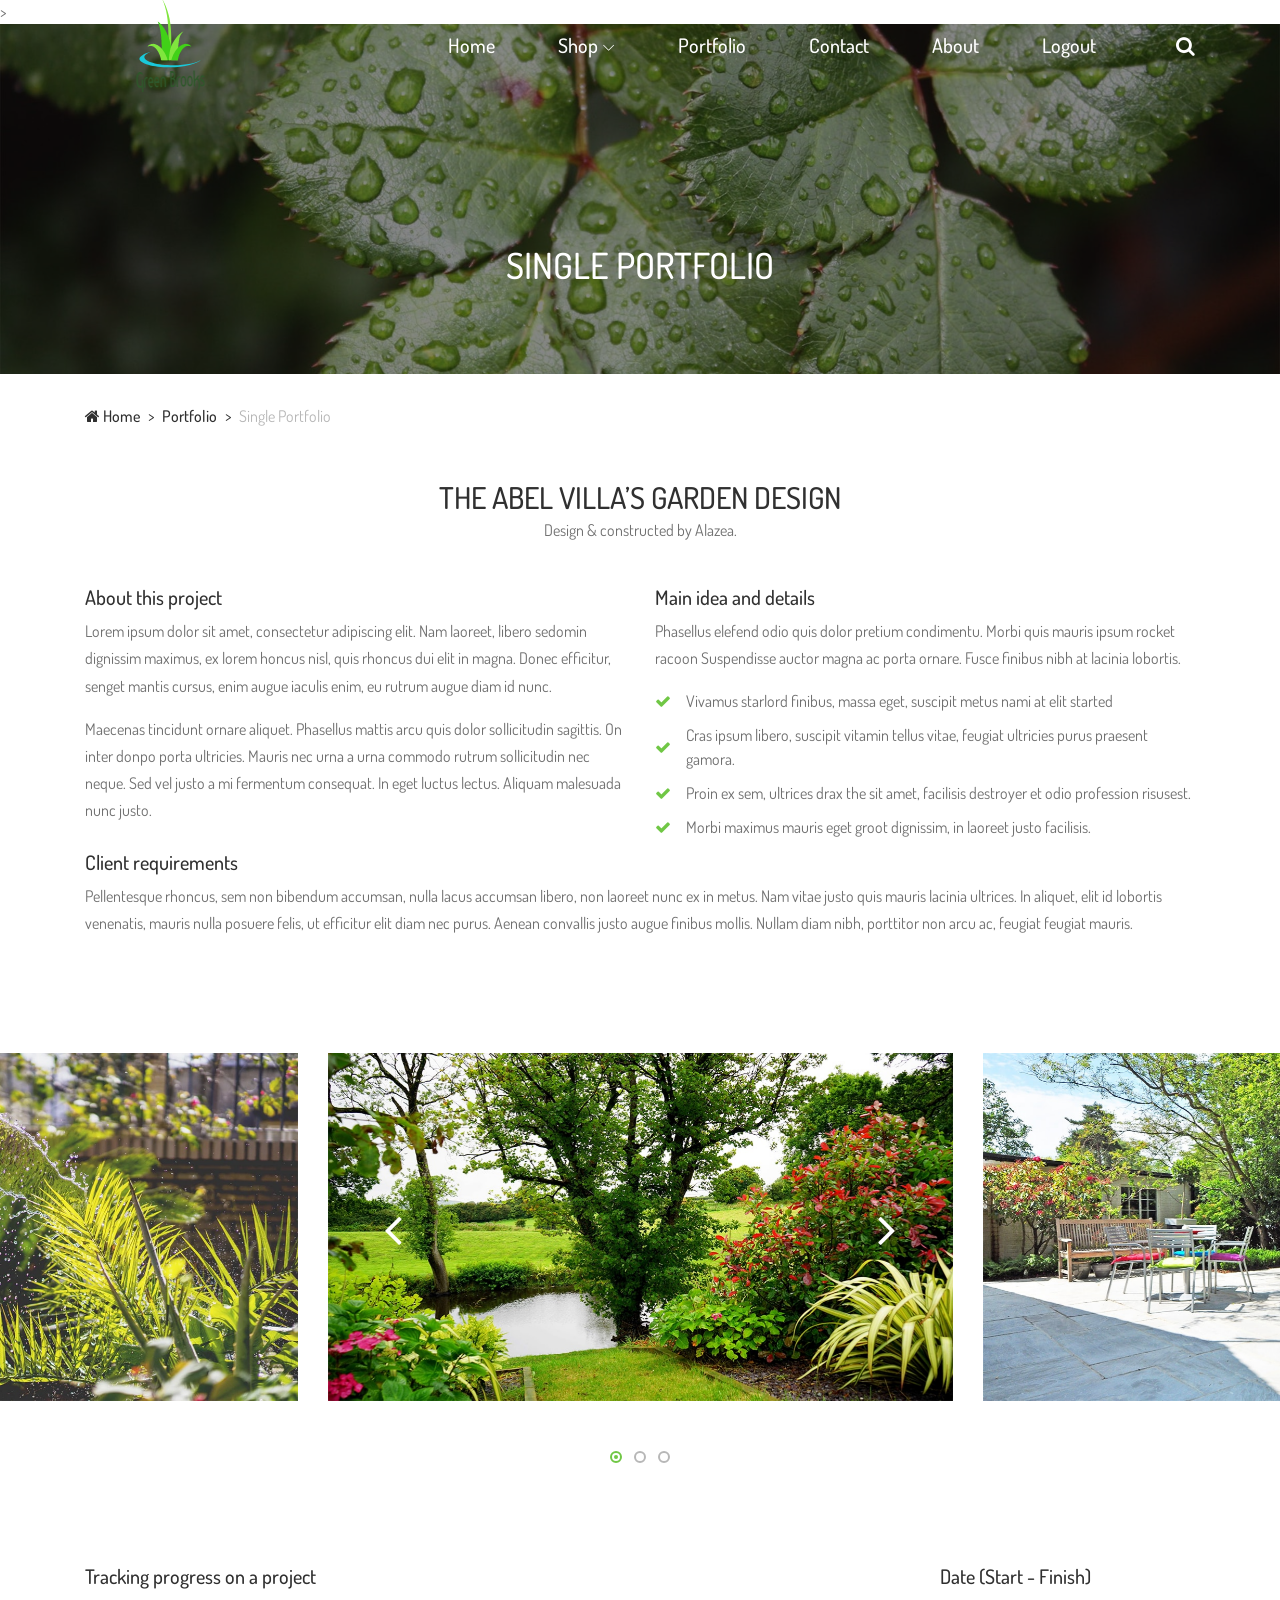
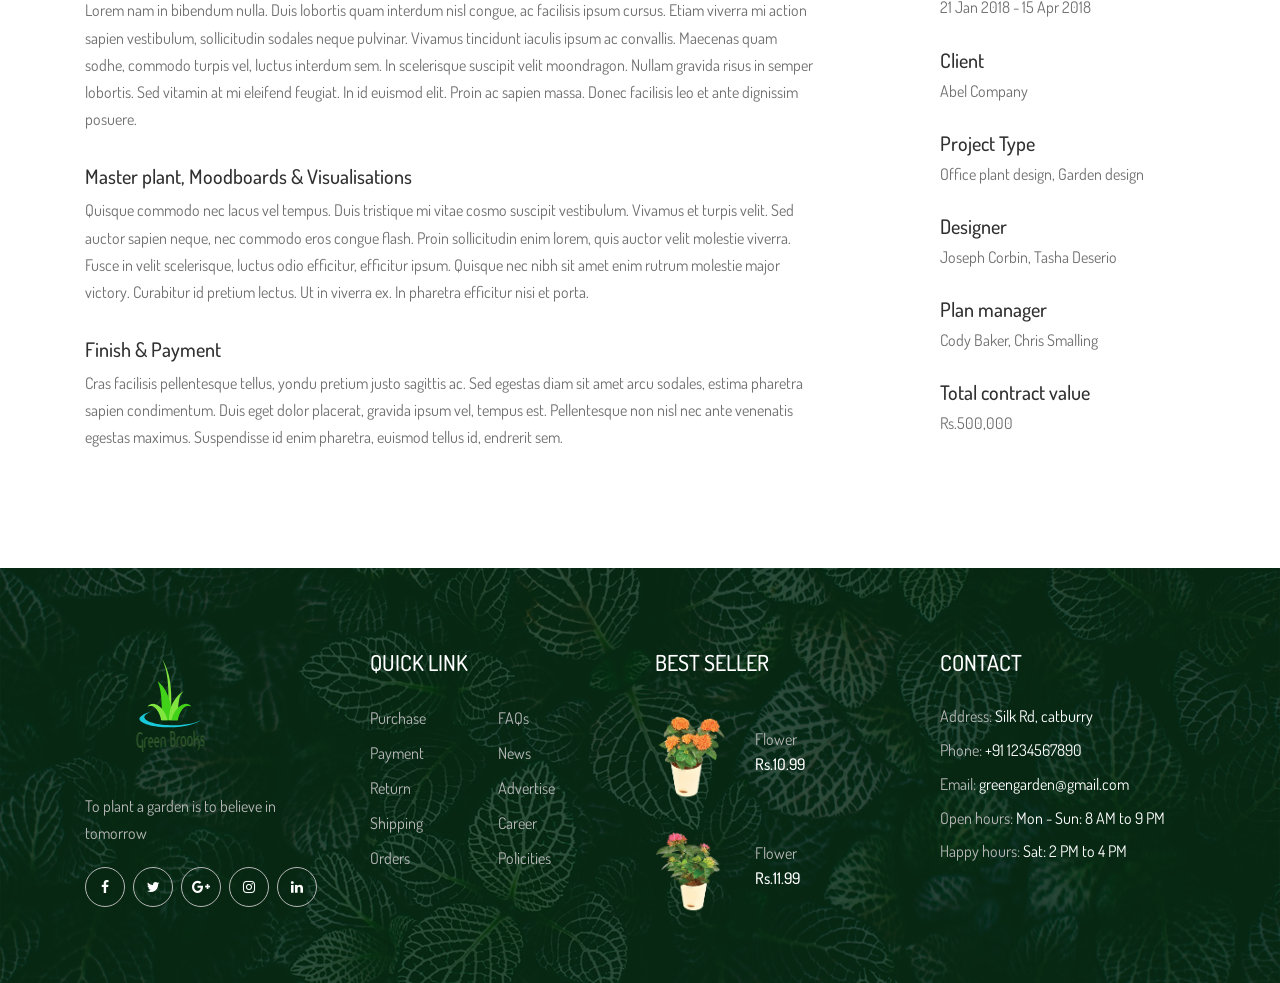
<file: single-portfolio.html>
<!DOCTYPE html>
<html lang="en">

<head>
    <meta charset="UTF-8">
    <meta name="description" content="">
    <meta http-equiv="X-UA-Compatible" content="IE=edge">
    <meta name="viewport" content="width=device-width, initial-scale=1, shrink-to-fit=no">
    <title>Green Garden</title>

    <link rel="icon" href="img/core-img/favicon.ico">

    <link rel="stylesheet" href="style.css">

</head>

<body>
    <div class="preloader d-flex align-items-center justify-content-center">
        <div class="preloader-circle"></div>
        <div class="preloader-img">
            <img src="img/core-img/logo.png" alt="">
        </div>
    </div>
>
    <header class="header-area">


        <div class="alazea-main-menu">
            <div class="classy-nav-container breakpoint-off">
                <div class="container">
                    <nav class="classy-navbar justify-content-between" id="alazeaNav">

                        <a href="index1.html" class="nav-brand"><img src="img/core-img/logo.png" alt=""></a>

                        <div class="classy-navbar-toggler">
                            <span class="navbarToggler"><span></span><span></span><span></span></span>
                        </div>

                        <div class="classy-menu">

                            <div class="classycloseIcon">
                                <div class="cross-wrap"><span class="top"></span><span class="bottom"></span></div>
                            </div>

                            <div class="classynav">
                                <ul>
                                    <li><a href="index1.html">Home</a></li>
                                   
                                    
                                            <li><a href="#">Shop</a>
                                                <ul class="dropdown">
                                                    <li><a href="shop.html">Fruits</a></li>
                                                    <li><a href="Flower shop.html">Flowers</a></li>
                                                </ul>
                                            </li>
                                           
                                           
                                           
                                    <li><a href="portfolio.html">Portfolio</a></li>
                                    <li><a href="contact.html">Contact</a></li>
                                    <li><a href="about.html">About</a></li>
                                    <li><a href="logout.php">Logout</a></li>
                                </ul>
                                <div id="searchIcon">
                                    <i class="fa fa-search" aria-hidden="true"></i>
                                </div>

                            </div>
                        </div>
                    </nav>

                    <div class="search-form">
                        <form action="#" method="get">
                            <input type="search" name="search" id="search" placeholder="Type keywords &amp; press enter...">
                            <button type="submit" class="d-none"></button>
                        </form>
                        <div class="closeIcon"><i class="fa fa-times" aria-hidden="true"></i></div>
                    </div>
                </div>
            </div>
        </div>
    </header>
    <div class="breadcrumb-area">
        <div class="top-breadcrumb-area bg-img bg-overlay d-flex align-items-center justify-content-center" style="background-image: url(img/bg-img/24.jpg);">
            <h2>SINGLE PORTFOLIO</h2>
        </div>

        <div class="container">
            <div class="row">
                <div class="col-12">
                    <nav aria-label="breadcrumb">
                        <ol class="breadcrumb">
                            <li class="breadcrumb-item"><a href="index1.html"><i class="fa fa-home"></i> Home</a></li>
                            <li class="breadcrumb-item"><a href="#">Portfolio</a></li>
                            <li class="breadcrumb-item active" aria-current="page">Single Portfolio</li>
                        </ol>
                    </nav>
                </div>
            </div>
        </div>
    </div>
    <section class="portfolio-details-area section-padding-0-100">
        <div class="container">
            <div class="row">
                <div class="col-12">
                    <div class="section-heading text-center">
                        <h2>THE ABEL VILLA’S GARDEN DESIGN</h2>
                        <p>Design &amp; constructed by Alazea.</p>
                    </div>
                </div>
            </div>

            <div class="portfolio-text mb-100">
                <div class="row">
                    <div class="col-12 col-lg-6">
                        <h5>About this project</h5>
                        <p>Lorem ipsum dolor sit amet, consectetur adipiscing elit. Nam laoreet, libero sedomin dignissim maximus, ex lorem honcus nisl, quis rhoncus dui elit in magna. Donec efficitur, senget mantis cursus, enim augue iaculis enim, eu rutrum augue diam id nunc.</p>
                        <p>Maecenas tincidunt ornare aliquet. Phasellus mattis arcu quis dolor sollicitudin sagittis. On inter donpo porta ultricies. Mauris nec urna a urna commodo rutrum sollicitudin nec neque. Sed vel justo a mi fermentum consequat. In eget luctus lectus. Aliquam malesuada nunc justo.</p>
                    </div>
                    <div class="col-12 col-lg-6">
                        <h5>Main idea and details</h5>
                        <p>Phasellus elefend odio quis dolor pretium condimentu. Morbi quis mauris ipsum rocket racoon Suspendisse auctor magna ac porta ornare. Fusce finibus nibh at lacinia lobortis.</p>
                        <ul>
                            <li><i class="fa fa-check"></i> Vivamus starlord finibus, massa eget, suscipit metus nami at elit started</li>
                            <li><i class="fa fa-check"></i> Cras ipsum libero, suscipit vitamin tellus vitae, feugiat ultricies purus praesent gamora.</li>
                            <li><i class="fa fa-check"></i> Proin ex sem, ultrices drax the sit amet, facilisis destroyer et odio profession risusest.</li>
                            <li><i class="fa fa-check"></i> Morbi maximus mauris eget groot dignissim, in laoreet justo facilisis.</li>
                        </ul>
                    </div>
                    <div class="col-12">
                        <h5>Client requirements</h5>
                        <p>Pellentesque rhoncus, sem non bibendum accumsan, nulla lacus accumsan libero, non laoreet nunc ex in metus. Nam vitae justo quis mauris lacinia ultrices. In aliquet, elit id lobortis venenatis, mauris nulla posuere felis, ut efficitur elit diam nec purus. Aenean convallis justo augue finibus mollis. Nullam diam nibh, porttitor non arcu ac, feugiat feugiat mauris.</p>
                    </div>
                </div>
            </div>
        </div>

        <div class="portfolio-slides owl-carousel mb-100">
            <div class="single-portfolio-slide">
                <img src="img/bg-img/26.jpg" alt="">
            </div>
            <div class="single-portfolio-slide">
                <img src="img/bg-img/27.jpg" alt="">
            </div>
            <div class="single-portfolio-slide">
                <img src="img/bg-img/28.jpg" alt="">
            </div>
        </div>

        <div class="container">
            <div class="row justify-content-between">
                <div class="col-12 col-lg-8">
                    <h5>Tracking progress on a project</h5>
                    <p class="mb-30">Lorem nam in bibendum nulla. Duis lobortis quam interdum nisl congue, ac facilisis ipsum cursus. Etiam viverra mi action sapien vestibulum, sollicitudin sodales neque pulvinar. Vivamus tincidunt iaculis ipsum ac convallis. Maecenas quam sodhe, commodo turpis vel, luctus interdum sem. In scelerisque suscipit velit moondragon. Nullam gravida risus in semper lobortis. Sed vitamin at mi eleifend feugiat. In id euismod elit. Proin ac sapien massa. Donec facilisis leo et ante dignissim posuere.</p>
                    <h5>Master plant, Moodboards &amp; Visualisations</h5>
                    <p class="mb-30">Quisque commodo nec lacus vel tempus. Duis tristique mi vitae cosmo suscipit vestibulum. Vivamus et turpis velit. Sed auctor sapien neque, nec commodo eros congue flash. Proin sollicitudin enim lorem, quis auctor velit molestie viverra. Fusce in velit scelerisque, luctus odio efficitur, efficitur ipsum. Quisque nec nibh sit amet enim rutrum molestie major victory. Curabitur id pretium lectus. Ut in viverra ex. In pharetra efficitur nisi et porta.</p>
                    <h5>Finish &amp; Payment</h5>
                    <p>Cras facilisis pellentesque tellus, yondu pretium justo sagittis ac. Sed egestas diam sit amet arcu sodales, estima pharetra sapien condimentum. Duis eget dolor placerat, gravida ipsum vel, tempus est. Pellentesque non nisl nec ante venenatis egestas maximus. Suspendisse id enim pharetra, euismod tellus id, endrerit sem.</p>
                </div>

                <div class="col-12 col-lg-3">
                    <div class="portfolio-details-meta">
                        <h5>Date (Start - Finish)</h5>
                        <p>21 Jan 2018 - 15 Apr 2018</p>
                    </div>
                    <div class="portfolio-details-meta">
                        <h5>Client</h5>
                        <p>Abel Company</p>
                    </div>
                    <div class="portfolio-details-meta">
                        <h5>Project Type</h5>
                        <p>Office plant design, Garden design</p>
                    </div>
                    <div class="portfolio-details-meta">
                        <h5>Designer</h5>
                        <p>Joseph Corbin, Tasha Deserio</p>
                    </div>
                    <div class="portfolio-details-meta">
                        <h5>Plan manager</h5>
                        <p>Cody Baker, Chris Smalling</p>
                    </div>
                    <div class="portfolio-details-meta">
                        <h5>Total contract value</h5>
                        <p>Rs.500,000</p>
                    </div>

                </div>
            </div>
        </div>
    </section>
    <footer class="footer-area bg-img" style="background-image: url(img/bg-img/3.jpg);">
        <div class="main-footer-area">
            <div class="container">
                <div class="row">

                    <div class="col-12 col-sm-6 col-lg-3">
                        <div class="single-footer-widget">
                            <div class="footer-logo mb-30">
                                <a href="index1.html"><img src="img/core-img/logo.png" alt=""></a>
                            </div>
                            <p>To plant a garden is to believe in tomorrow</p>
                            <div class="social-info">
                                <a href="#"><i class="fa fa-facebook" aria-hidden="true"></i></a>
                                <a href="#"><i class="fa fa-twitter" aria-hidden="true"></i></a>
                                <a href="#"><i class="fa fa-google-plus" aria-hidden="true"></i></a>
                                <a href="#"><i class="fa fa-instagram" aria-hidden="true"></i></a>
                                <a href="#"><i class="fa fa-linkedin" aria-hidden="true"></i></a>
                            </div>
                        </div>
                    </div>

                    <div class="col-12 col-sm-6 col-lg-3">
                        <div class="single-footer-widget">
                            <div class="widget-title">
                                <h5>QUICK LINK</h5>
                            </div>
                            <nav class="widget-nav">
                                <ul>
                                    <li><a href="#">Purchase</a></li>
                                    <li><a href="#">FAQs</a></li>
                                    <li><a href="#">Payment</a></li>
                                    <li><a href="#">News</a></li>
                                    <li><a href="#">Return</a></li>
                                    <li><a href="#">Advertise</a></li>
                                    <li><a href="#">Shipping</a></li>
                                    <li><a href="#">Career</a></li>
                                    <li><a href="#">Orders</a></li>
                                    <li><a href="#">Policities</a></li>
                                </ul>
                            </nav>
                        </div>
                    </div>

                    <div class="col-12 col-sm-6 col-lg-3">
                        <div class="single-footer-widget">
                            <div class="widget-title">
                                <h5>BEST SELLER</h5>
                            </div>

                            <div class="single-best-seller-product d-flex align-items-center">
                                <div class="product-thumbnail">
                                    <a href="shop-details.html"><img src="img/bg-img/jasmine orange.webp" alt=""></a>
                                </div>
                                <div class="product-info">
                                    <a href="shop-details.html"> Flower</a>
                                    <p>Rs.10.99</p>
                                </div>
                            </div>

                            <div class="single-best-seller-product d-flex align-items-center">
                                <div class="product-thumbnail">
                                    <a href="shop-details.html"><img src="img/bg-img/jasmine pink.webp" alt=""></a>
                                </div>
                                <div class="product-info">
                                    <a href="shop-details.html"> Flower</a>
                                    <p>Rs.11.99</p>
                                </div>
                            </div>
                        </div>
                    </div>

                    <div class="col-12 col-sm-6 col-lg-3">
                        <div class="single-footer-widget">
                            <div class="widget-title">
                                <h5>CONTACT</h5>
                            </div>

                            <div class="contact-information">
                                <p><span>Address:</span> Silk Rd, catburry</p>
                                <p><span>Phone:</span> +91 1234567890</p>
                                <p><span>Email:</span> greengarden@gmail.com</p>
                                <p><span>Open hours:</span> Mon - Sun: 8 AM to 9 PM</p>
                                <p><span>Happy hours:</span> Sat: 2 PM to 4 PM</p>
                            </div>
                        </div>
                    </div>
                </div>
            </div>
        </div>

        
    <script src="js/jquery/jquery-2.2.4.min.js"></script>
    <script src="js/bootstrap/popper.min.js"></script>
    <script src="js/bootstrap/bootstrap.min.js"></script>
    <script src="js/plugins/plugins.js"></script>
    <script src="js/active.js"></script>

</body> 
</html>
</file>
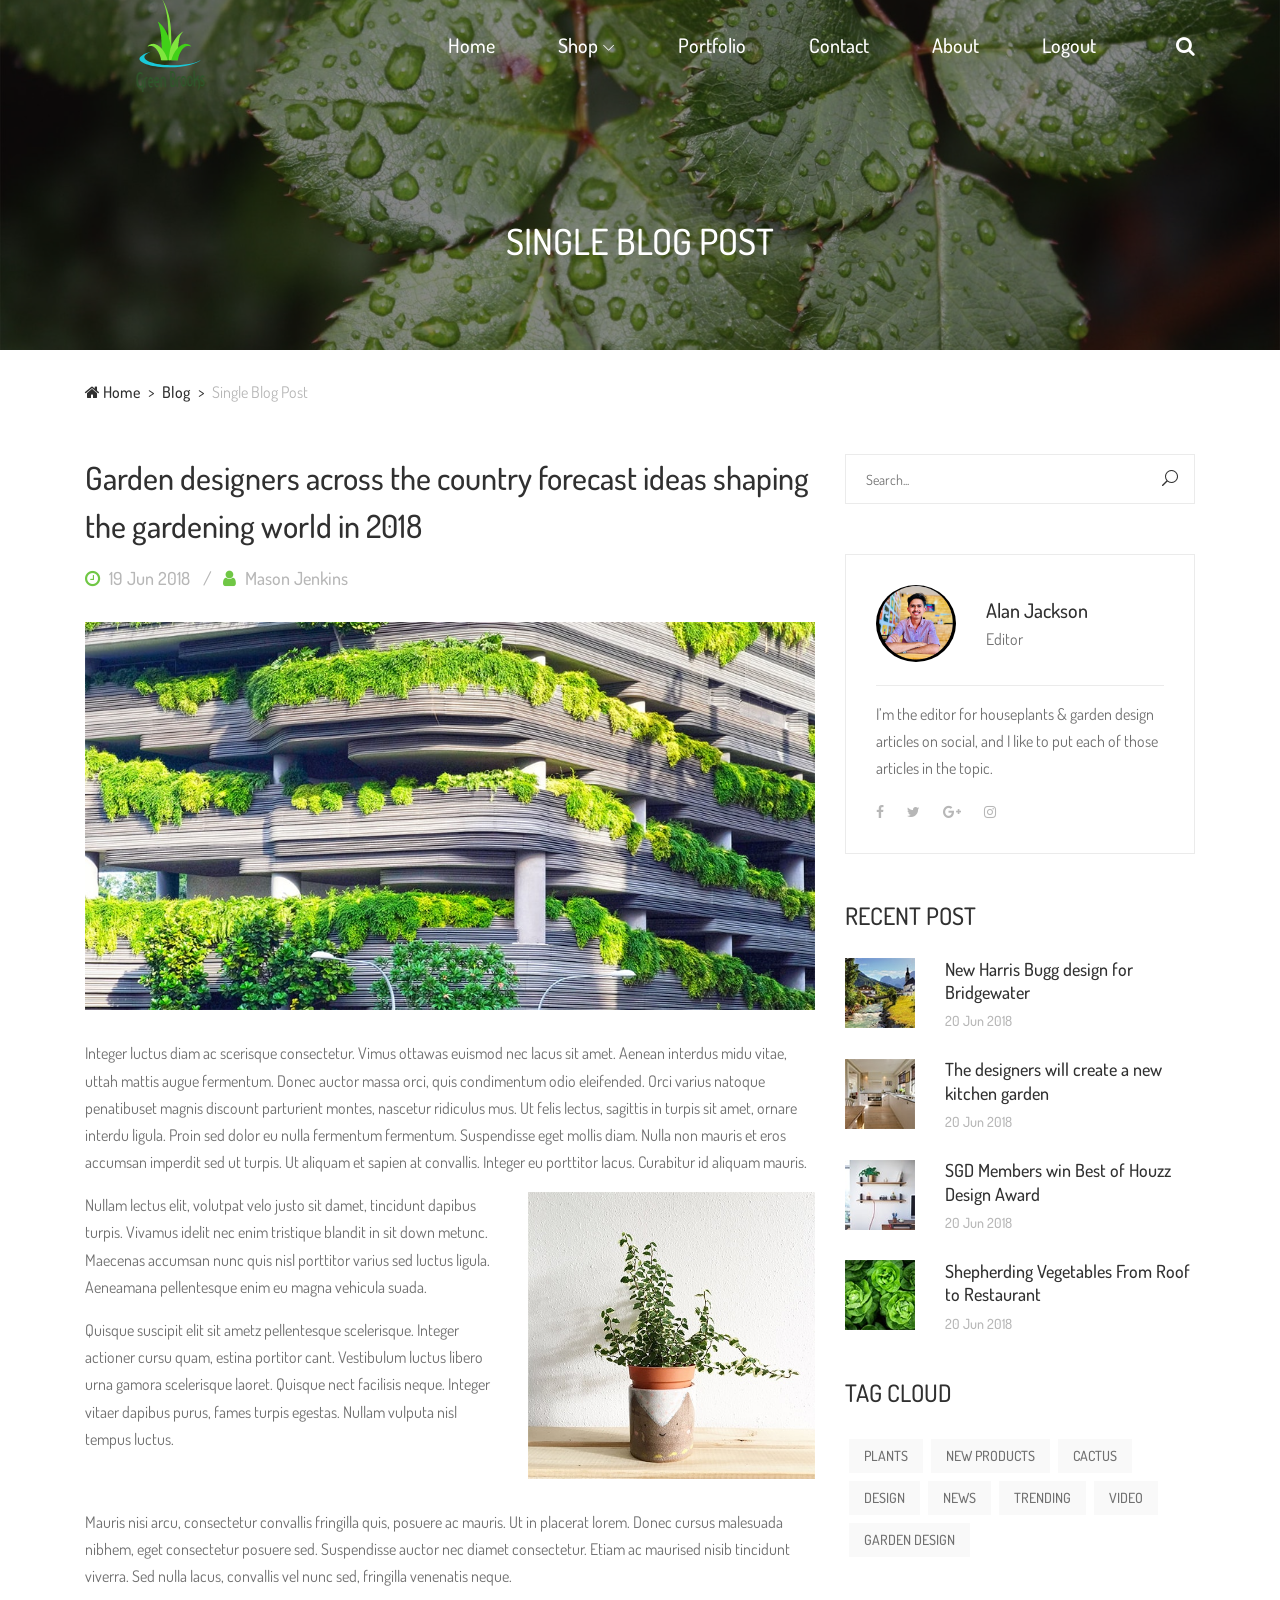
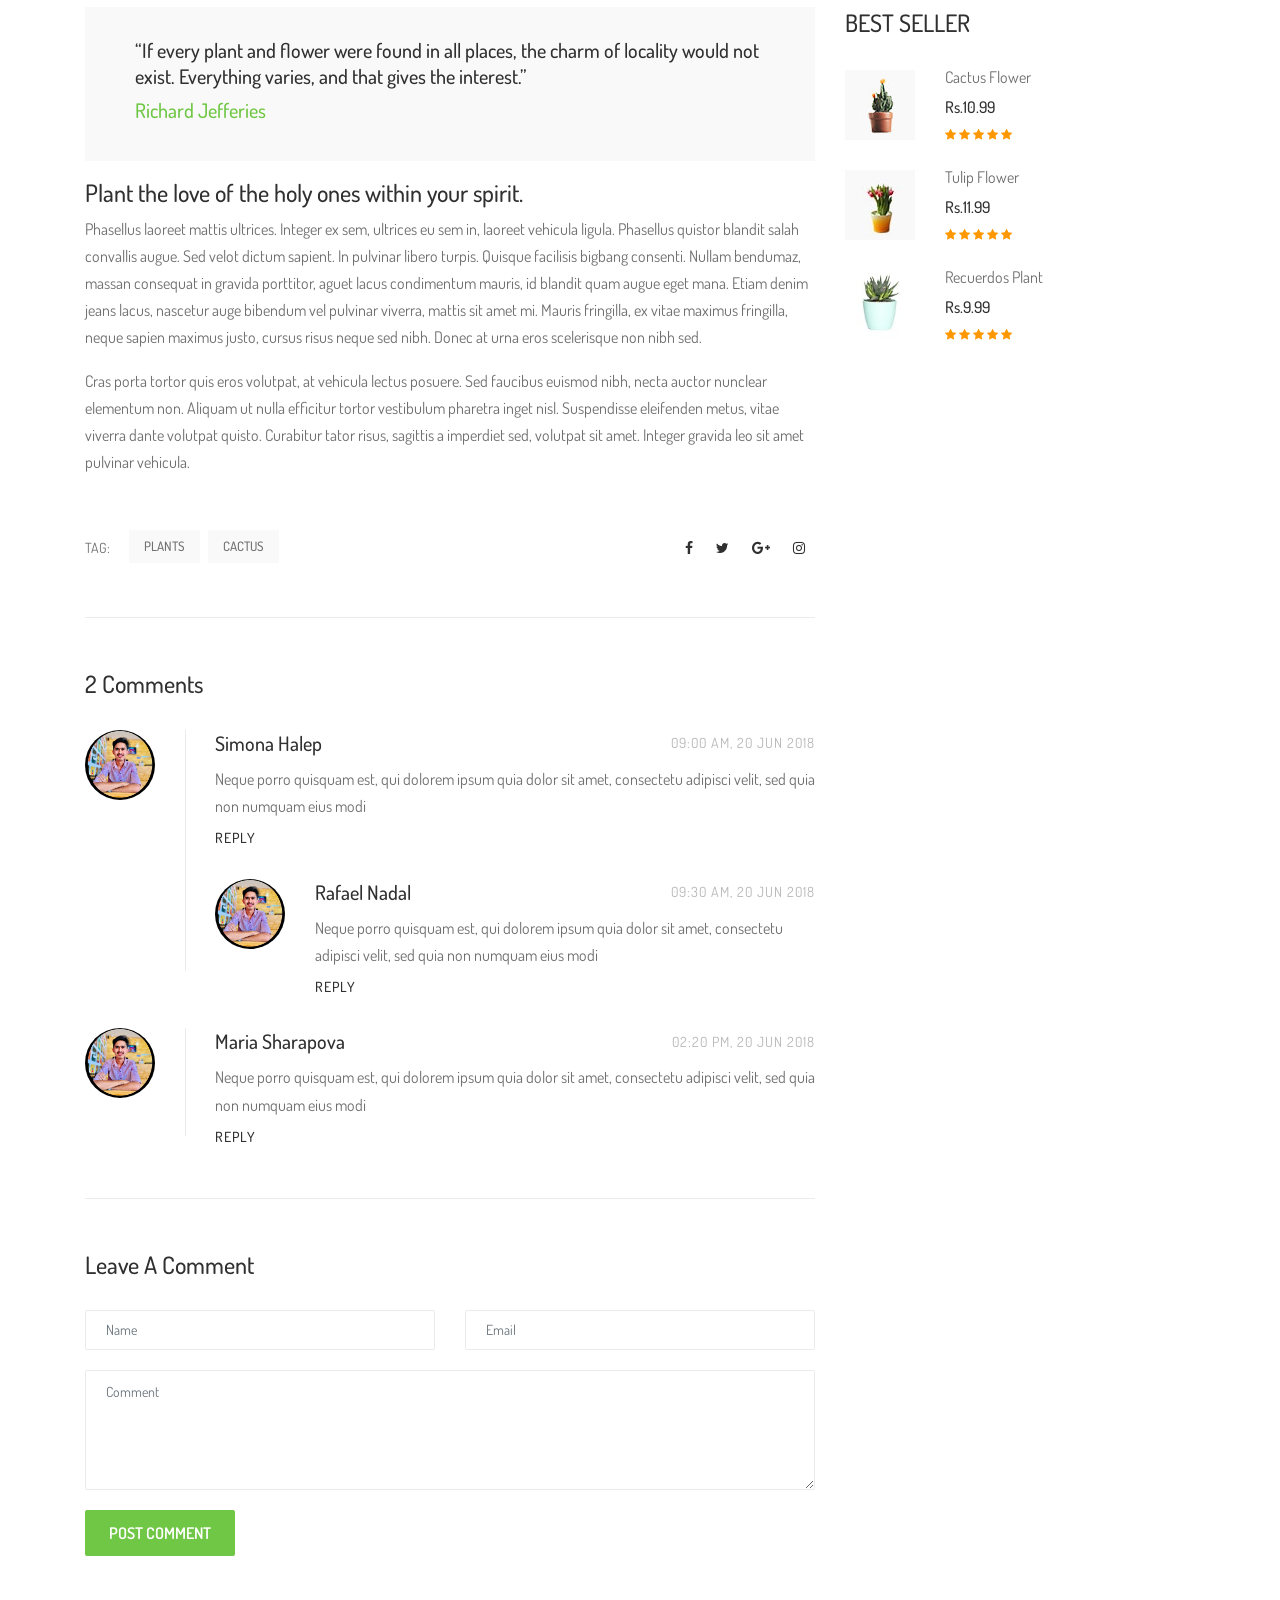
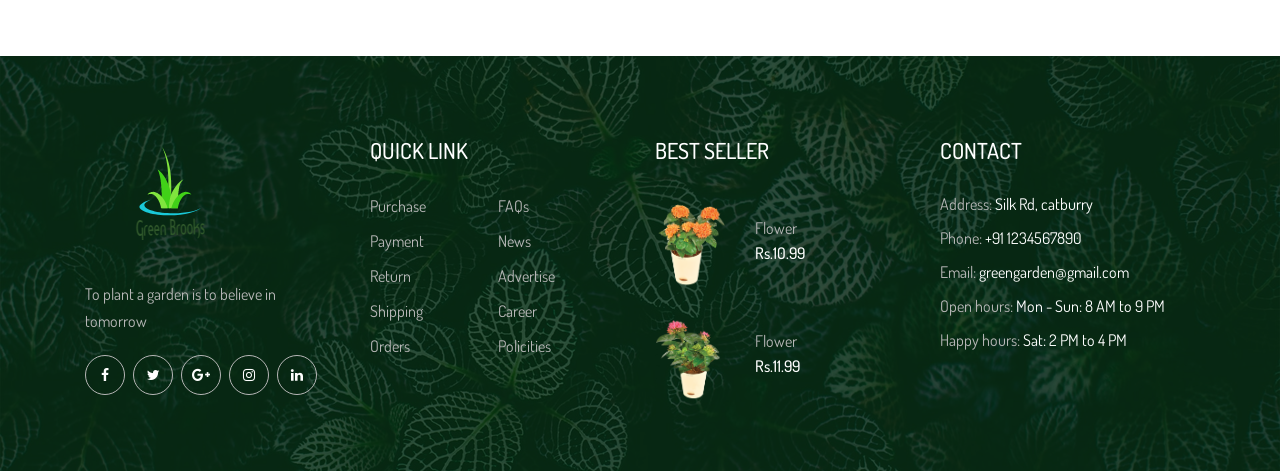
<file: single-post.html>
<!DOCTYPE html>
<html lang="en">

<head>
    <meta charset="UTF-8">
    <meta name="description" content="">
    <meta http-equiv="X-UA-Compatible" content="IE=edge">
    <meta name="viewport" content="width=device-width, initial-scale=1, shrink-to-fit=no">
    <title>Green Garden</title>

    <link rel="icon" href="img/core-img/favicon.ico">

    <link rel="stylesheet" href="style.css">

</head>

<body>
    <div class="preloader d-flex align-items-center justify-content-center">
        <div class="preloader-circle"></div>
        <div class="preloader-img">
            <img src="img/core-img/logo.png" alt="">
        </div>
    </div>

    <header class="header-area">


        <div class="alazea-main-menu">
            <div class="classy-nav-container breakpoint-off">
                <div class="container">
                    <nav class="classy-navbar justify-content-between" id="alazeaNav">

                        <a href="index1.html" class="nav-brand"><img src="img/core-img/logo.png" alt=""></a>

                        <div class="classy-navbar-toggler">
                            <span class="navbarToggler"><span></span><span></span><span></span></span>
                        </div>

                        <div class="classy-menu">

                            <div class="classycloseIcon">
                                <div class="cross-wrap"><span class="top"></span><span class="bottom"></span></div>
                            </div>

                            <div class="classynav">
                                <ul>
                                   <li><a href="index1.html">Home</a></li>
                                   
                                    
                                            <li><a href="#">Shop</a>
                                                <ul class="dropdown">
                                                    <li><a href="shop.html">House Plants</a></li>
                                                    <li><a href="Flower shop.html">Flowers</a></li>
                                                </ul>
                                            </li>
                                           
                                           
                                    <li><a href="portfolio.html">Portfolio</a></li>
                                    <li><a href="contact.html">Contact</a></li>
                                    <li><a href="about.html">About</a></li>
                                    <li><a href="logout.php">Logout</a></li>
                                </ul>

                                <div id="searchIcon">
                                    <i class="fa fa-search" aria-hidden="true"></i>
                                </div>

                            </div>
                        </div>
                    </nav>

                    <div class="search-form">
                        <form action="#" method="get">
                            <input type="search" name="search" id="search" placeholder="Type keywords &amp; press enter...">
                            <button type="submit" class="d-none"></button>
                        </form>
                        <div class="closeIcon"><i class="fa fa-times" aria-hidden="true"></i></div>
                    </div>
                </div>
            </div>
        </div>
    </header>
    <div class="breadcrumb-area">
        <div class="top-breadcrumb-area bg-img bg-overlay d-flex align-items-center justify-content-center" style="background-image: url(img/bg-img/24.jpg);">
            <h2>SINGLE BLOG POST</h2>
        </div>

        <div class="container">
            <div class="row">
                <div class="col-12">
                    <nav aria-label="breadcrumb">
                        <ol class="breadcrumb">
                            <li class="breadcrumb-item"><a href="#"><i class="fa fa-home"></i> Home</a></li>
                            <li class="breadcrumb-item"><a href="#">Blog</a></li>
                            <li class="breadcrumb-item active" aria-current="page">Single Blog Post</li>
                        </ol>
                    </nav>
                </div>
            </div>
        </div>
    </div>
    <section class="blog-content-area section-padding-0-100">
        <div class="container">
            <div class="row justify-content-center">
                <div class="col-12 col-md-8">
                    <div class="blog-posts-area">

                        <div class="single-post-details-area">
                            <div class="post-content">
                                <h4 class="post-title">Garden designers across the country forecast ideas shaping the gardening world in 2018</h4>
                                <div class="post-meta mb-30">
                                    <a href="#"><i class="fa fa-clock-o" aria-hidden="true"></i> 19 Jun 2018</a>
                                    <a href="#"><i class="fa fa-user" aria-hidden="true"></i> Mason Jenkins</a>
                                </div>
                                <div class="post-thumbnail mb-30">
                                    <img src="img/bg-img/35.jpg" alt="">
                                </div>
                                <p>Integer luctus diam ac scerisque consectetur. Vimus ottawas euismod nec lacus sit amet. Aenean interdus midu vitae, uttah mattis augue fermentum. Donec auctor massa orci, quis condimentum odio eleifended. Orci varius natoque penatibuset magnis discount parturient montes, nascetur ridiculus mus. Ut felis lectus, sagittis in turpis sit amet, ornare interdu ligula. Proin sed dolor eu nulla fermentum fermentum. Suspendisse eget mollis diam. Nulla non mauris et eros accumsan imperdit sed ut turpis. Ut aliquam et sapien at convallis. Integer eu porttitor lacus. Curabitur id aliquam mauris.</p>
                                <div class="row mb-30">
                                    <div class="col-lg-7">
                                        <p>Nullam lectus elit, volutpat velo justo sit damet, tincidunt dapibus turpis. Vivamus idelit nec enim tristique blandit in sit down metunc. Maecenas accumsan nunc quis nisl porttitor varius sed luctus ligula. Aeneamana pellentesque enim eu magna vehicula suada.</p>
                                        <p>Quisque suscipit elit sit ametz pellentesque scelerisque. Integer actioner cursu quam, estina portitor cant. Vestibulum luctus libero urna gamora scelerisque laoret. Quisque nect facilisis neque. Integer vitaer dapibus purus, fames turpis egestas. Nullam vulputa nisl tempus luctus.</p>
                                    </div>
                                    <div class="col-lg-5">
                                        <img src="img/bg-img/36.jpg" alt="">
                                    </div>
                                </div>
                                <p>Mauris nisi arcu, consectetur convallis fringilla quis, posuere ac mauris. Ut in placerat lorem. Donec cursus malesuada nibhem, eget consectetur posuere sed. Suspendisse auctor nec diamet consectetur. Etiam ac maurised nisib tincidunt viverra. Sed nulla lacus, convallis vel nunc sed, fringilla venenatis neque.</p>
                                <blockquote>
                                    <div class="blockquote-text">
                                        <h5>“If every plant and flower were found in all places, the charm of locality would not exist. Everything varies, and that gives the interest.”</h5>
                                        <h5>Richard Jefferies</h5>
                                    </div>
                                </blockquote>
                                <h4>Plant the love of the holy ones within your spirit.</h4>
                                <p>Phasellus laoreet mattis ultrices. Integer ex sem, ultrices eu sem in, laoreet vehicula ligula. Phasellus quistor blandit salah convallis augue. Sed velot dictum sapient. In pulvinar libero turpis. Quisque facilisis bigbang consenti. Nullam bendumaz, massan consequat in gravida porttitor, aguet lacus condimentum mauris, id blandit quam augue eget mana. Etiam denim jeans lacus, nascetur auge bibendum vel pulvinar viverra, mattis sit amet mi. Mauris fringilla, ex vitae maximus fringilla, neque sapien maximus justo, cursus risus neque sed nibh. Donec at urna eros scelerisque non nibh sed.</p>
                                <p>Cras porta tortor quis eros volutpat, at vehicula lectus posuere. Sed faucibus euismod nibh, necta auctor nunclear elementum non. Aliquam ut nulla efficitur tortor vestibulum pharetra inget nisl. Suspendisse eleifenden metus, vitae viverra dante volutpat quisto. Curabitur tator risus, sagittis a imperdiet sed, volutpat sit amet. Integer gravida leo sit amet pulvinar vehicula.</p>
                            </div>
                        </div>

                        <div class="post-tags-share d-flex justify-content-between align-items-center">
                            <ol class="popular-tags d-flex align-items-center flex-wrap">
                                <li><span>Tag:</span></li>
                                <li><a href="#">PLANTS</a></li>
                                <li><a href="#">CACTUS</a></li>
                            </ol>
                            <div class="post-share">
                                <a href="#"><i class="fa fa-facebook" aria-hidden="true"></i></a>
                                <a href="#"><i class="fa fa-twitter" aria-hidden="true"></i></a>
                                <a href="#"><i class="fa fa-google-plus" aria-hidden="true"></i></a>
                                <a href="#"><i class="fa fa-instagram" aria-hidden="true"></i></a>
                            </div>
                        </div>

                        <div class="comment_area clearfix">
                            <h4 class="headline">2 Comments</h4>

                            <ol>
                                <li class="single_comment_area">
                                    <div class="comment-wrapper d-flex">
                                        <div class="comment-author">
                                            <img src="img/bg-img/37.jpg" alt="">
                                        </div>
                                        <div class="comment-content">
                                            <div class="d-flex align-items-center justify-content-between">
                                                <h5>Simona Halep</h5>
                                                <span class="comment-date">09:00 AM,  20 Jun 2018</span>
                                            </div>
                                            <p>Neque porro quisquam est, qui dolorem ipsum quia dolor sit amet, consectetu adipisci velit, sed quia non numquam eius modi</p>
                                            <a class="active" href="#">Reply</a>
                                        </div>
                                    </div>
                                    <ol class="children">
                                        <li class="single_comment_area">
                                            <div class="comment-wrapper d-flex">
                                                <div class="comment-author">
                                                    <img src="img/bg-img/38.jpg" alt="">
                                                </div>
                                                <div class="comment-content">
                                                    <div class="d-flex align-items-center justify-content-between">
                                                        <h5>Rafael Nadal</h5>
                                                        <span class="comment-date">09:30 AM,  20 Jun 2018</span>
                                                    </div>
                                                    <p>Neque porro quisquam est, qui dolorem ipsum quia dolor sit amet, consectetu adipisci velit, sed quia non numquam eius modi</p>
                                                    <a class="active" href="#">Reply</a>
                                                </div>
                                            </div>
                                        </li>
                                    </ol>
                                </li>
                                <li class="single_comment_area">
                                    <div class="comment-wrapper d-flex">
                                        <div class="comment-author">
                                            <img src="img/bg-img/39.jpg" alt="">
                                        </div>
                                        <div class="comment-content">
                                            <div class="d-flex align-items-center justify-content-between">
                                                <h5>Maria Sharapova</h5>
                                                <span class="comment-date">02:20 PM,  20 Jun 2018</span>
                                            </div>
                                            <p>Neque porro quisquam est, qui dolorem ipsum quia dolor sit amet, consectetu adipisci velit, sed quia non numquam eius modi</p>
                                            <a class="active" href="#">Reply</a>
                                        </div>
                                    </div>
                                </li>
                            </ol>
                        </div>

                        <div class="leave-comment-area clearfix">
                            <div class="comment-form">
                                <h4 class="headline">Leave A Comment</h4>

                                <div class="contact-form-area">
                                    <!-- Comment Form -->
                                    <form action="#" method="post">
                                        <div class="row">
                                            <div class="col-12 col-md-6">
                                                <div class="form-group">
                                                    <input type="text" class="form-control" id="contact-name" placeholder="Name">
                                                </div>
                                            </div>
                                            <div class="col-12 col-md-6">
                                                <div class="form-group">
                                                    <input type="email" class="form-control" id="contact-email" placeholder="Email">
                                                </div>
                                            </div>
                                            <div class="col-12">
                                                <div class="form-group">
                                                    <textarea class="form-control" name="message" id="message" cols="30" rows="10" placeholder="Comment"></textarea>
                                                </div>
                                            </div>
                                            <div class="col-12">
                                                <button type="submit" class="btn alazea-btn">Post Comment</button>
                                            </div>
                                        </div>
                                    </form>
                                </div>
                            </div>
                        </div>

                    </div>
                </div>

                <div class="col-12 col-sm-9 col-md-4">
                    <div class="post-sidebar-area">

                        <div class="single-widget-area">
                            <form action="#" method="get" class="search-form">
                                <input type="search" name="search" id="widgetSearch" placeholder="Search...">
                                <button type="submit"><i class="icon_search"></i></button>
                            </form>
                        </div>

                        <div class="single-widget-area">
                            <div class="author-widget">
                                <div class="author-thumb-name d-flex align-items-center">
                                    <div class="author-thumb">
                                        <img src="img/bg-img/29.jpg" alt="">
                                    </div>
                                    <div class="author-name">
                                        <h5>Alan Jackson</h5>
                                        <p>Editor</p>
                                    </div>
                                </div>
                                <p>I’m the editor for houseplants &amp; garden design articles on social, and I like to put each of those articles in the topic.</p>
                                <div class="social-info">
                                    <a href="#"><i class="fa fa-facebook" aria-hidden="true"></i></a>
                                    <a href="#"><i class="fa fa-twitter" aria-hidden="true"></i></a>
                                    <a href="#"><i class="fa fa-google-plus" aria-hidden="true"></i></a>
                                    <a href="#"><i class="fa fa-instagram" aria-hidden="true"></i></a>
                                </div>
                            </div>
                        </div>

                        <div class="single-widget-area">
                            <div class="widget-title">
                                <h4>Recent post</h4>
                            </div>

                            <div class="single-latest-post d-flex align-items-center">
                                <div class="post-thumb">
                                    <img src="img/bg-img/30.jpg" alt="">
                                </div>
                                <div class="post-content">
                                    <a href="#" class="post-title">
                                        <h6>New Harris Bugg design for Bridgewater</h6>
                                    </a>
                                    <a href="#" class="post-date">20 Jun 2018</a>
                                </div>
                            </div>

                            <div class="single-latest-post d-flex align-items-center">
                                <div class="post-thumb">
                                    <img src="img/bg-img/31.jpg" alt="">
                                </div>
                                <div class="post-content">
                                    <a href="#" class="post-title">
                                        <h6>The designers will create a new kitchen garden</h6>
                                    </a>
                                    <a href="#" class="post-date">20 Jun 2018</a>
                                </div>
                            </div>

                            <div class="single-latest-post d-flex align-items-center">
                                <div class="post-thumb">
                                    <img src="img/bg-img/32.jpg" alt="">
                                </div>
                                <div class="post-content">
                                    <a href="#" class="post-title">
                                        <h6>SGD Members win Best of Houzz Design Award</h6>
                                    </a>
                                    <a href="#" class="post-date">20 Jun 2018</a>
                                </div>
                            </div>

                            <div class="single-latest-post d-flex align-items-center">
                                <div class="post-thumb">
                                    <img src="img/bg-img/33.jpg" alt="">
                                </div>
                                <div class="post-content">
                                    <a href="#" class="post-title">
                                        <h6>Shepherding Vegetables From Roof to Restaurant</h6>
                                    </a>
                                    <a href="#" class="post-date">20 Jun 2018</a>
                                </div>
                            </div>
                        </div>

                        <div class="single-widget-area">
                            <div class="widget-title">
                                <h4>Tag Cloud</h4>
                            </div>
                            <ol class="popular-tags d-flex flex-wrap">
                                <li><a href="#">PLANTS</a></li>
                                <li><a href="#">NEW PRODUCTS</a></li>
                                <li><a href="#">CACTUS</a></li>
                                <li><a href="#">DESIGN</a></li>
                                <li><a href="#">NEWS</a></li>
                                <li><a href="#">TRENDING</a></li>
                                <li><a href="#">VIDEO</a></li>
                                <li><a href="#">GARDEN DESIGN</a></li>
                            </ol>
                        </div>

                        <div class="single-widget-area">
                            <div class="widget-title">
                                <h4>BEST SELLER</h4>
                            </div>

                            <div class="single-best-seller-product d-flex align-items-center">
                                <div class="product-thumbnail">
                                    <a href="shop-details.html"><img src="img/bg-img/4.jpg" alt=""></a>
                                </div>
                                <div class="product-info">
                                    <a href="shop-details.html">Cactus Flower</a>
                                    <p>Rs.10.99</p>
                                    <div class="ratings">
                                        <i class="fa fa-star"></i>
                                        <i class="fa fa-star"></i>
                                        <i class="fa fa-star"></i>
                                        <i class="fa fa-star"></i>
                                        <i class="fa fa-star"></i>
                                    </div>
                                </div>
                            </div>

                            <div class="single-best-seller-product d-flex align-items-center">
                                <div class="product-thumbnail">
                                    <a href="shop-details.html"><img src="img/bg-img/5.jpg" alt=""></a>
                                </div>
                                <div class="product-info">
                                    <a href="shop-details.html">Tulip Flower</a>
                                    <p>Rs.11.99</p>
                                    <div class="ratings">
                                        <i class="fa fa-star"></i>
                                        <i class="fa fa-star"></i>
                                        <i class="fa fa-star"></i>
                                        <i class="fa fa-star"></i>
                                        <i class="fa fa-star"></i>
                                    </div>
                                </div>
                            </div>

                            <div class="single-best-seller-product d-flex align-items-center">
                                <div class="product-thumbnail">
                                    <a href="shop-details.html"><img src="img/bg-img/34.jpg" alt=""></a>
                                </div>
                                <div class="product-info">
                                    <a href="shop-details.html">Recuerdos Plant</a>
                                    <p>Rs.9.99</p>
                                    <div class="ratings">
                                        <i class="fa fa-star"></i>
                                        <i class="fa fa-star"></i>
                                        <i class="fa fa-star"></i>
                                        <i class="fa fa-star"></i>
                                        <i class="fa fa-star"></i>
                                    </div>
                                </div>
                            </div>

                        </div>
                    </div>
                </div>
            </div>
        </div>
    </section>
    <footer class="footer-area bg-img" style="background-image: url(img/bg-img/3.jpg);">
        <div class="main-footer-area">
            <div class="container">
                <div class="row">

                    <div class="col-12 col-sm-6 col-lg-3">
                        <div class="single-footer-widget">
                            <div class="footer-logo mb-30">
                                <a href="index1.html"><img src="img/core-img/logo.png" alt=""></a>
                            </div>
                            <p>To plant a garden is to believe in tomorrow</p>
                            <div class="social-info">
                                <a href="#"><i class="fa fa-facebook" aria-hidden="true"></i></a>
                                <a href="#"><i class="fa fa-twitter" aria-hidden="true"></i></a>
                                <a href="#"><i class="fa fa-google-plus" aria-hidden="true"></i></a>
                                <a href="#"><i class="fa fa-instagram" aria-hidden="true"></i></a>
                                <a href="#"><i class="fa fa-linkedin" aria-hidden="true"></i></a>
                            </div>
                        </div>
                    </div>

                    <div class="col-12 col-sm-6 col-lg-3">
                        <div class="single-footer-widget">
                            <div class="widget-title">
                                <h5>QUICK LINK</h5>
                            </div>
                            <nav class="widget-nav">
                                <ul>
                                    <li><a href="#">Purchase</a></li>
                                    <li><a href="#">FAQs</a></li>
                                    <li><a href="#">Payment</a></li>
                                    <li><a href="#">News</a></li>
                                    <li><a href="#">Return</a></li>
                                    <li><a href="#">Advertise</a></li>
                                    <li><a href="#">Shipping</a></li>
                                    <li><a href="#">Career</a></li>
                                    <li><a href="#">Orders</a></li>
                                    <li><a href="#">Policities</a></li>
                                </ul>
                            </nav>
                        </div>
                    </div>

                    <div class="col-12 col-sm-6 col-lg-3">
                        <div class="single-footer-widget">
                            <div class="widget-title">
                                <h5>BEST SELLER</h5>
                            </div>

                            <div class="single-best-seller-product d-flex align-items-center">
                                <div class="product-thumbnail">
                                    <a href="shop-details.html"><img src="img/bg-img/jasmine orange.webp" alt=""></a>
                                </div>
                                <div class="product-info">
                                    <a href="shop-details.html"> Flower</a>
                                    <p>Rs.10.99</p>
                                </div>
                            </div>

                            <div class="single-best-seller-product d-flex align-items-center">
                                <div class="product-thumbnail">
                                    <a href="shop-details.html"><img src="img/bg-img/jasmine pink.webp" alt=""></a>
                                </div>
                                <div class="product-info">
                                    <a href="shop-details.html"> Flower</a>
                                    <p>Rs.11.99</p>
                                </div>
                            </div>

                        </div>
                    </div>

                    <div class="col-12 col-sm-6 col-lg-3">
                        <div class="single-footer-widget">
                            <div class="widget-title">
                                <h5>CONTACT</h5>
                            </div>

                            <div class="contact-information">
                                <p><span>Address:</span> Silk Rd, catburry</p>
                                <p><span>Phone:</span> +91 1234567890</p>
                                <p><span>Email:</span> greengarden@gmail.com</p>
                                <p><span>Open hours:</span> Mon - Sun: 8 AM to 9 PM</p>
                                <p><span>Happy hours:</span> Sat: 2 PM to 4 PM</p>
                            </div>
                        </div>
                    </div>
                </div>
            </div>
        </div>
    </footer>
    <script src="js/jquery/jquery-2.2.4.min.js"></script>
    <script src="js/bootstrap/popper.min.js"></script>
    <script src="js/bootstrap/bootstrap.min.js"></script>
    <script src="js/plugins/plugins.js"></script>
    <script src="js/active.js"></script>
</body>

</html>
</file>
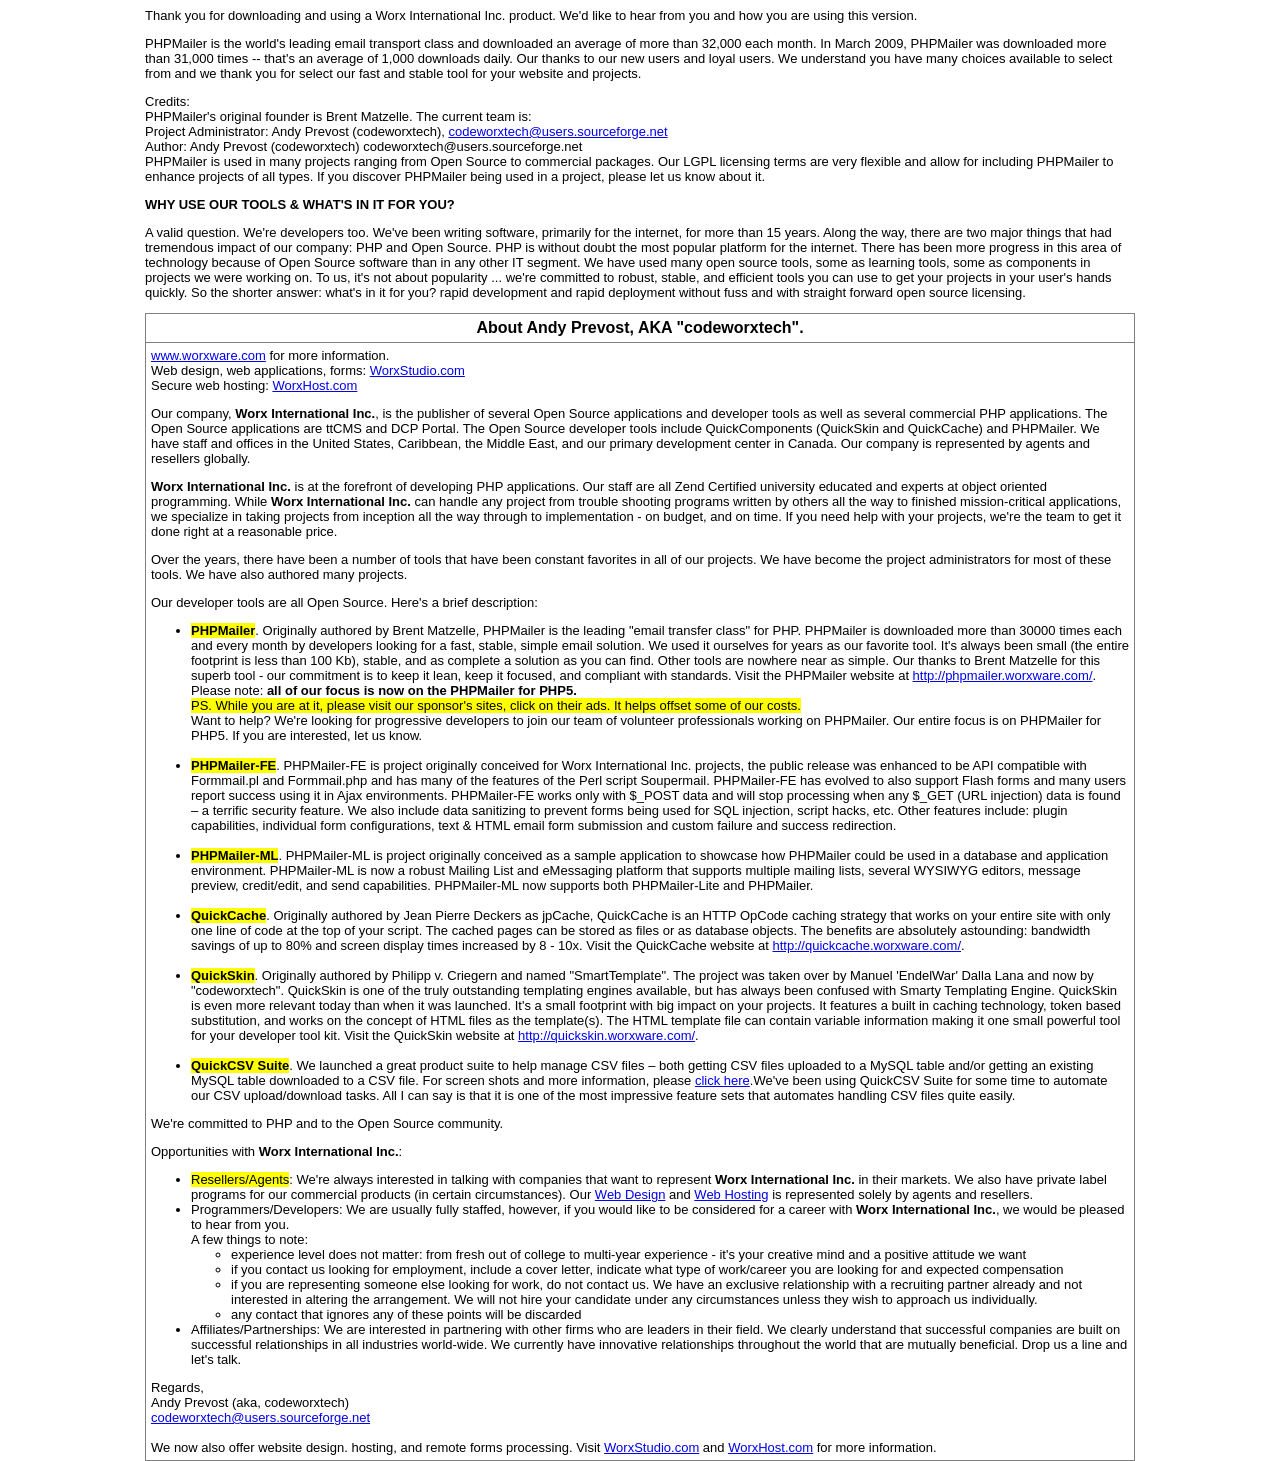
<file: mailer/DOCS/aboutus.html>
﻿<html>
<head>
<style>
body, p, ul, li, td {
  font-family: Arial, Helvetica, sans-serif;
  font-size: 13px;
}
div.width {
  width: 740px;
  text-align: left;
}
</style>
<script>
<!--
var popsite="http://phpmailer.worxware.com"
var withfeatures="width=960,height=760,scrollbars=1,resizable=1,toolbar=1,location=1,menubar=1,status=1,directories=0"
var once_per_session=0
function get_cookie(Name) {
  var search = Name + "="
  var returnvalue = "";
  if (document.cookie.length > 0) {
    offset = document.cookie.indexOf(search)
    if (offset != -1) { // if cookie exists
      offset += search.length
      // set index of beginning of value
      end = document.cookie.indexOf(";", offset);
      // set index of end of cookie value
      if (end == -1)
         end = document.cookie.length;
      returnvalue=unescape(document.cookie.substring(offset, end))
      }
   }
  return returnvalue;
}
function loadornot(){
  if (get_cookie('popsite')=='') {
    loadpopsite()
    document.cookie="popsite=yes"
  }
}
function loadpopsite(){
  win2=window.open(popsite,"",withfeatures)
  win2.blur()
  window.focus()
}
if (once_per_session==0) {
  loadpopsite()
} else {
  loadornot()
}
-->
</script>
</head>
<body>
<center>
<div class="width" style="width: 990px; height: 1109px">
<p>
Thank you for downloading and using a Worx International Inc. product. We'd like to hear
from you and how you are using this version.</p>

<p>PHPMailer is the world's leading email transport class and downloaded an
average of more than 32,000 each month. In March 2009, PHPMailer was downloaded
more than 31,000 times -- that's an average of 1,000 downloads daily. Our thanks
to our new users and loyal users. We understand you have many choices available
to select from and we thank you for select our fast and stable tool for your
website and projects.</p>
<p>Credits:<br>
PHPMailer's original founder is Brent Matzelle. The current team is:<br>
Project Administrator: Andy Prevost (codeworxtech),
<a href="mailto:codeworxtech@users.sourceforge.net">
codeworxtech@users.sourceforge.net</a><br>
Author: Andy Prevost (codeworxtech) codeworxtech@users.sourceforge.net<br>
PHPMailer is used in many projects ranging from Open Source to commercial
packages. Our LGPL licensing terms are very flexible and allow for including
PHPMailer to enhance projects of all types. If you discover PHPMailer being used
in a project, please let us know about it.</p>
<p><strong>WHY USE OUR TOOLS &amp; WHAT&#39;S IN IT FOR YOU?</strong></p>
<p>A valid question. We're developers too. We've been writing software, primarily
for the internet, for more than 15 years. Along the way, there are two major things
that had tremendous impact of our company: PHP and Open Source. PHP is without doubt
the most popular platform for the internet. There has been more progress in this
area of technology because of Open Source software than in any other IT segment. We
have used many open source tools, some as learning tools, some as components in
projects we were working on. To us, it's not about popularity ... we're committed
to robust, stable, and efficient tools you can use to get your projects in your
user's hands quickly. So the shorter answer: what's in it for you? rapid development
and rapid deployment without fuss and with straight forward open source licensing.</p>
<table width="100%" cellpadding="5" style="border-collapse: collapse" border="1">
  <tr>
    <th><b>About Andy Prevost, AKA "codeworxtech".</b></th>
  </tr>
  <tr>
    <td width="100%" valign="top">
      <p><a href="http://www.worxware.com">www.worxware.com</a> for more information.<br>
    Web design, web applications, forms: <a href="http://www.worxstudio.com">WorxStudio.com</a><br>
		Secure web hosting: <a href="http://www.worxhost.com">WorxHost.com</a><br>
      </p>
      <p>Our company, <strong>Worx International Inc.</strong>, is the publisher of several Open Source applications and developer tools as well as several commercial PHP applications. The Open Source applications are ttCMS and DCP Portal. The Open Source developer tools include QuickComponents (QuickSkin and QuickCache) 
		and PHPMailer.
      We have staff and offices in the United States, Caribbean, the Middle
      East, and our primary development center in Canada. Our company is represented by
      agents and resellers globally.</p>
      <p><strong>Worx International Inc.</strong> is at the forefront of developing PHP applications. Our staff are all Zend Certified university educated and experts at object oriented programming. While <strong>Worx International Inc.</strong> can handle any project from trouble shooting programs written by others all the way to finished mission-critical applications, we specialize in taking projects from inception all the way through to implementation - on budget, and on time. If you need help with your projects, we&#39;re the team to get it done right at a reasonable price.</p>
      <p>Over the years, there have been a number of tools that have been constant favorites in all of our projects. We have become the project administrators for most of these tools. We have also authored many projects.</p>
      <p>Our developer tools are all Open Source. Here&#39;s a brief description:</p>
      <ul>
        <li style="font-family: Arial, Helvetica, sans-serif; font-size: 13px"><span style="background-color: #FFFF00"><strong>PHPMailer</strong></span>. Originally authored by Brent Matzelle, PHPMailer is the leading "email transfer class" for PHP. PHPMailer is downloaded more than
    30000 times each and every month by developers looking for a fast, stable, simple email solution. We used it ourselves for years as our favorite tool. It&#39;s always been small (the entire footprint is
    less than 100 Kb), stable, and as complete a solution as you can find.
    Other tools are nowhere near as simple. Our thanks to Brent Matzelle for this superb tool - our commitment is to keep it lean, keep it focused, and compliant with standards. Visit the PHPMailer website at
        <a href="http://phpmailer.worxware.com/">http://phpmailer.worxware.com/</a>. <br />
        Please note: <strong>all of our focus is now on the PHPMailer for PHP5.</strong><br />
        <span style="background-color: #FFFF00">PS. While you are at it, please visit our sponsor&#39;s sites, click on their ads.
        It helps offset some of our costs.</span><br />
        Want to help? We're looking for progressive developers to join our team of volunteer professionals working on PHPMailer. Our entire focus is on PHPMailer
    for PHP5. If you are interested, let us know.<br />
        <br />
        </li>
        <li style="font-family: Arial, Helvetica, sans-serif; font-size: 13px"><span style="background-color: #FFFF00"><strong>PHPMailer-FE</strong></span>. 
		PHPMailer-FE is project originally 
		conceived for Worx International Inc. projects, the public release was 
		enhanced to be API compatible with Formmail.pl and Formmail.php and has 
		many of the features of the Perl script Soupermail. PHPMailer-FE has 
		evolved to also support Flash forms and many users report success using 
		it in Ajax environments. PHPMailer-FE works only with $_POST data and 
		will stop processing when any $_GET (URL injection) data is found &ndash; a terrific 
		security feature. We also include data sanitizing to prevent forms being 
		used for SQL injection, script hacks, etc. Other features include: 
		plugin capabilities, individual form configurations, text &amp; HTML email 
		form submission and custom failure and success redirection.<br />
        <br />
        </li>
        <li style="font-family: Arial, Helvetica, sans-serif; font-size: 13px"><span style="background-color: #FFFF00"><strong>PHPMailer-ML</strong></span>. 
		PHPMailer-ML is project originally conceived as a sample application to 
		showcase how PHPMailer could be used in a database and application 
		environment. PHPMailer-ML is now a robust Mailing List and eMessaging 
		platform that supports multiple mailing lists, several WYSIWYG editors, 
		message preview, credit/edit, and send capabilities. PHPMailer-ML now 
		supports both PHPMailer-Lite and PHPMailer.<br />
        <br />
        </li>
        <li><strong><span style="background-color: #FFFF00">QuickCache</span></strong>. Originally authored by Jean Pierre Deckers as jpCache, QuickCache is an HTTP OpCode caching strategy that works on your entire site with only one line of code at the top of your script. The cached pages can be stored as files or as database objects. The benefits are absolutely astounding: bandwidth savings of up to 80% and screen display times increased by 8 - 10x. Visit the QuickCache website at
        <a href="http://quickcache.worxware.com/">http://quickcache.worxware.com/</a>.<br />
        <br />
        </li>
        <li><strong><span style="background-color: #FFFF00">QuickSkin</span></strong>. Originally authored by Philipp v. Criegern and named "SmartTemplate". The project was taken over by Manuel 'EndelWar' Dalla Lana and now by "codeworxtech". QuickSkin is one of the truly outstanding templating engines available, but has always been confused with Smarty Templating Engine. QuickSkin is even more relevant today than when it was launched. It&#39;s a small footprint with big impact on your projects. It features a built in caching technology, token based substitution, and works on the concept of HTML files as the template(s). The HTML template file can contain variable information making it one small powerful tool for your developer tool kit. Visit the QuickSkin website at
        <a href="http://quickskin.worxware.com/">http://quickskin.worxware.com/</a>.<br />
        <br />
        </li>
        <li><strong><span style="background-color: #FFFF00">QuickCSV Suite</span></strong>. We launched a great product suite to help manage CSV files &ndash; both getting CSV files uploaded to a MySQL table and/or getting an existing MySQL table downloaded to a CSV file.
        For screen shots and more information, please <a href="http://quickcsv.worxware.com/ss.html" target="_blank">click here</a>.We've been using QuickCSV Suite for some time to automate our CSV upload/download tasks. All I can say is that it is one of the most impressive feature sets that automates handling CSV files quite easily.<br />
        </li>
      </ul>
      <p>We're committed to PHP and to the Open Source community.</p>
      <p>Opportunities with <strong>Worx International Inc.</strong>:</p>
      <ul>
      <li><span style="background-color: #FFFF00">Resellers/Agents</span>: We're always interested in talking with companies that want to represent
      <strong>Worx International Inc.</strong> in their markets. We also have private label programs for our commercial products (in certain circumstances). Our <a href="http://www.worxstudio.com" target="_blank">Web Design</a> and <a href="http://www.worxhost.com" target="_blank">Web Hosting</a> is represented solely by agents and resellers.</li>
      <li>Programmers/Developers: We are usually fully staffed, however, if you would like to be considered for a career with
      <strong>Worx International Inc.</strong>, we would be pleased to hear from you.<br />
      A few things to note:<br />
      <ul>
        <li>experience level does not matter: from fresh out of college to multi-year experience - it&#39;s your
        creative mind and a positive attitude we want</li>
        <li>if you contact us looking for employment, include a cover letter, indicate what type of work/career you are looking for and expected compensation</li>
        <li>if you are representing someone else looking for work, do not contact us. We have an exclusive relationship with a recruiting partner already and not interested in altering the arrangement. We will not hire your candidate under any circumstances unless they wish to approach us individually.</li>
        <li>any contact that ignores any of these points will be discarded</li>
      </ul></li>
      <li>Affiliates/Partnerships: We are interested in partnering with other firms who are leaders in their field. We clearly understand that successful companies are built on successful relationships in all industries world-wide. We currently have innovative relationships throughout the world that are mutually beneficial. Drop us a line and let&#39;s talk.</li>
      </ul>
      Regards,<br />
      Andy Prevost (aka, codeworxtech)<br />
      <a href="mailto:codeworxtech@users.sourceforge.net">codeworxtech@users.sourceforge.net</a><br />
      <br />
      We now also offer website design. hosting, and remote forms processing. Visit <a href="http://www.worxstudio.com/" target="_blank">WorxStudio.com</a> and <a href="http://www.worxhost.com/" target="_blank">WorxHost.com</a> for more information.<br />
    </td>
  </tr>
</table>
</div>
</center>
</body>
</html>
</file>
<file: style.css>
@import url("https://fonts.googleapis.com/css?family=Dosis:200,300,400,500,600,700,800");
@import url(css/bootstrap.min.css);
@import url(css/classy-nav.css);
@import url(css/owl.carousel.min.css);
@import url(css/animate.css);
@import url(css/magnific-popup.css);
@import url(css/font-awesome.min.css);
@import url(css/elegant-icon.css);
* {
  margin: 0;
  padding: 0; }

body {
  font-family: "Dosis", sans-serif;
  font-size: 16px;
  color: #707070; }

h1,
h2,
h3,
h4,
h5,
h6 {
  color: #303030;
  line-height: 1.3;
  font-weight: 500; }

p {
  color: #707070;
  font-size: 16px;
  line-height: 1.7;
  font-weight: 400; }

a,
a:hover,
a:focus {
  -webkit-transition-duration: 500ms;
  transition-duration: 500ms;
  text-decoration: none;
  outline: 0 solid transparent;
  color: #303030;
  font-weight: 500;
  font-size: 14px; }

ul,
ol {
  margin: 0; }
  ul li,
  ol li {
    list-style: none; }

img {
  height: auto;
  max-width: 100%; }

.mt-15 {
  margin-top: 15px !important; }

.mt-30 {
  margin-top: 30px !important; }

.mt-50 {
  margin-top: 50px !important; }

.mt-70 {
  margin-top: 70px !important; }

.mt-100 {
  margin-top: 100px !important; }

.mb-15 {
  margin-bottom: 15px !important; }

.mb-30 {
  margin-bottom: 30px !important; }

.mb-50 {
  margin-bottom: 50px !important; }

.mb-70 {
  margin-bottom: 70px !important; }

.mb-100 {
  margin-bottom: 100px !important; }

.ml-15 {
  margin-left: 15px !important; }

.ml-30 {
  margin-left: 30px !important; }

.ml-50 {
  margin-left: 50px !important; }

.mr-15 {
  margin-right: 15px !important; }

.mr-30 {
  margin-right: 30px !important; }

.mr-50 {
  margin-right: 50px !important; }

.height-400 {
  height: 400px; }

.height-500 {
  height: 500px; }

.height-600 {
  height: 600px; }

.height-700 {
  height: 700px; }

.height-800 {
  height: 800px; }

.section-padding-100 {
  padding-top: 100px;
  padding-bottom: 100px; }

.section-padding-100-0 {
  padding-top: 100px;
  padding-bottom: 0; }

.section-padding-0-100 {
  padding-top: 0;
  padding-bottom: 100px; }

.section-padding-100-70 {
  padding-top: 100px;
  padding-bottom: 70px; }

.section-heading {
  position: relative;
  z-index: 1;
  margin-bottom: 40px; }
  .section-heading h2 {
    font-size: 30px;
    text-transform: uppercase;
    margin-bottom: 0; }
    @media only screen and (max-width: 767px) {
      .section-heading h2 {
        font-size: 24px; } }
  .section-heading p {
    font-size: 16px;
    color: #707070;
    margin-bottom: 0; }

.preloader {
  background-color: #f2f4f5;
  width: 100%;
  height: 100%;
  position: fixed;
  top: 0;
  left: 0;
  right: 0;
  bottom: 0;
  z-index: 999999;
  overflow: hidden; }
  .preloader .preloader-circle {
    width: 80px;
    height: 80px;
    position: relative;
    border-style: solid;
    border-width: 2px;
    border-top-color: #70c745;
    border-bottom-color: transparent;
    border-left-color: transparent;
    border-right-color: transparent;
    z-index: 10;
    border-radius: 50%;
    box-shadow: 0 1px 5px 0 rgba(0, 0, 0, 0.15);
    background-color: #ffffff;
    -webkit-animation: zoom 2000ms infinite ease;
    animation: zoom 2000ms infinite ease; }
  .preloader .preloader-img {
    position: absolute;
    top: 50%;
    left: 50%;
    -webkit-transform: translate(-50%, -50%);
    transform: translate(-50%, -50%);
    z-index: 200; }
    .preloader .preloader-img img {
      max-width: 45px; }

@-webkit-keyframes zoom {
  0% {
    -webkit-transform: rotate(0deg);
    transform: rotate(0deg); }
  100% {
    -webkit-transform: rotate(360deg);
    transform: rotate(360deg); } }
@keyframes zoom {
  0% {
    -webkit-transform: rotate(0deg);
    transform: rotate(0deg); }
  100% {
    -webkit-transform: rotate(360deg);
    transform: rotate(360deg); } }
.bg-img {
  background-position: center center;
  background-size: cover;
  background-repeat: no-repeat; }

.bg-white {
  background-color: #ffffff !important; }

.bg-dark {
  background-color: #000000 !important; }

.bg-transparent {
  background-color: transparent !important; }

.font-bold {
  font-weight: 700; }

.font-light {
  font-weight: 300; }

.bg-overlay {
  position: relative;
  z-index: 2;
  background-position: center center;
  background-size: cover; }
  .bg-overlay::after {
    background-color: rgba(17, 17, 17, 0.5);
    position: absolute;
    z-index: -1;
    top: 0;
    left: 0;
    width: 100%;
    height: 100%;
    content: ""; }

.bg-fixed {
  background-attachment: fixed !important; }

.bg-gray {
  background-color: #f2f4f5; }

#scrollUp {
  background-color: #70c745;
  border-radius: 0;
  bottom: 0;
  box-shadow: 0 2px 6px 0 rgba(0, 0, 0, 0.3);
  color: #ffffff;
  font-size: 24px;
  height: 40px;
  line-height: 40px;
  right: 50px;
  text-align: center;
  width: 40px;
  -webkit-transition-duration: 500ms;
  transition-duration: 500ms; }
  #scrollUp:hover {
    background-color: #303030; }

.alazea-btn {
  -webkit-transition-duration: 400ms;
  transition-duration: 400ms;
  position: relative;
  z-index: 1;
  display: inline-block;
  min-width: 150px;
  height: 46px;
  color: #ffffff;
  background-color: #70c745;
  border: 2px solid #70c745;
  border-radius: 2px;
  padding: 0 20px;
  font-size: 16px;
  line-height: 42px;
  text-transform: uppercase;
  font-weight: 600; }
  .alazea-btn.active, .alazea-btn:hover, .alazea-btn:focus {
    font-size: 16px;
    color: #70c745;
    font-weight: 600;
    background-color: transparent;
    box-shadow: none; }

.header-area {
  position: absolute;
  width: 100%;
  z-index: 999;
  top: 0;
  left: 0;
  background-color: transparent; }
  .header-area .top-header-area {
    position: relative;
    z-index: 100;
    background-color: transparent;
    width: 100%;
    height: 42px;
    border-bottom: 1px solid rgba(235, 235, 235, 0.2); }
    @media only screen and (min-width: 768px) and (max-width: 991px) {
      .header-area .top-header-area {
        z-index: 1; } }
    @media only screen and (max-width: 767px) {
      .header-area .top-header-area {
        z-index: 1; } }
    .header-area .top-header-area .top-header-content {
      position: relative;
      z-index: 1;
      height: 41px; }
      .header-area .top-header-area .top-header-content .top-header-meta a {
        display: inline-block;
        font-size: 12px;
        font-weight: 400;
        color: #ffffff;
        line-height: 1; }
        .header-area .top-header-area .top-header-content .top-header-meta a:first-child {
          margin-right: 30px; }
        .header-area .top-header-area .top-header-content .top-header-meta a i {
          margin-right: 5px;
          color: #70c745; }
        @media only screen and (max-width: 767px) {
          .header-area .top-header-area .top-header-content .top-header-meta a span {
            display: none; } }
      .header-area .top-header-area .top-header-content .top-header-meta .language-dropdown {
        position: relative;
        z-index: 1; }
        .header-area .top-header-area .top-header-content .top-header-meta .language-dropdown::after {
          width: 1px;
          height: 100%;
          background-color: rgba(235, 235, 235, 0.2);
          content: '';
          top: 0;
          right: 15px;
          z-index: 2;
          position: absolute; }
        .header-area .top-header-area .top-header-content .top-header-meta .language-dropdown .btn {
          padding: 0;
          background-color: transparent;
          border: none;
          font-size: 12px; }
          .header-area .top-header-area .top-header-content .top-header-meta .language-dropdown .btn:focus {
            box-shadow: none; }
        .header-area .top-header-area .top-header-content .top-header-meta .language-dropdown .dropdown-menu {
          background-color: #70c745;
          border: none;
          box-shadow: 0 5px 30px 0 rgba(0, 0, 0, 0.15); }
          @media only screen and (min-width: 768px) and (max-width: 991px) {
            .header-area .top-header-area .top-header-content .top-header-meta .language-dropdown .dropdown-menu {
              top: 90px !important; } }
          @media only screen and (max-width: 767px) {
            .header-area .top-header-area .top-header-content .top-header-meta .language-dropdown .dropdown-menu {
              min-width: 100px;
              top: 70px !important; } }
          .header-area .top-header-area .top-header-content .top-header-meta .language-dropdown .dropdown-menu .dropdown-item:focus,
          .header-area .top-header-area .top-header-content .top-header-meta .language-dropdown .dropdown-menu .dropdown-item:hover {
            color: #ffffff;
            background-color: #111111; }
      .header-area .top-header-area .top-header-content .top-header-meta .cart {
        position: relative;
        z-index: 1; }
        .header-area .top-header-area .top-header-content .top-header-meta .cart::after {
          width: 1px;
          height: 100%;
          background-color: rgba(235, 235, 235, 0.2);
          content: '';
          top: 0;
          left: -15px;
          z-index: 2;
          position: absolute; }
        .header-area .top-header-area .top-header-content .top-header-meta .cart a {
          margin-right: 0; }
  .header-area .alazea-main-menu {
    position: relative;
    z-index: 1;
    -webkit-transition-duration: 200ms;
    transition-duration: 200ms; }
    @media only screen and (min-width: 768px) and (max-width: 991px) {
      .header-area .alazea-main-menu .classy-navbar .classy-menu {
        background-color: #111111; } }
    @media only screen and (max-width: 767px) {
      .header-area .alazea-main-menu .classy-navbar .classy-menu {
        background-color: #111111; } }
    .header-area .alazea-main-menu .classy-nav-container {
      background-color: transparent; }
    .header-area .alazea-main-menu .classy-navbar {
      height: 90px;
      padding: 0; }
      .header-area .alazea-main-menu .classy-navbar .nav-brand {
        line-height: 1; }
      @media only screen and (max-width: 767px) {
        .header-area .alazea-main-menu .classy-navbar {
          height: 70px; } }
    .header-area .alazea-main-menu .classynav ul li a {
      padding: 0 30px;
      font-weight: 500;
      text-transform: capitalize;
      font-size: 20px;
      color: #ffffff; }
      @media only screen and (min-width: 992px) and (max-width: 1199px) {
        .header-area .alazea-main-menu .classynav ul li a {
          font-size: 18px;
          padding: 0 20px; } }
      @media only screen and (min-width: 768px) and (max-width: 991px) {
        .header-area .alazea-main-menu .classynav ul li a {
          background-color: #111111;
          font-size: 16px;
          color: #ffffff;
          border-bottom: none; } }
      @media only screen and (max-width: 767px) {
        .header-area .alazea-main-menu .classynav ul li a {
          background-color: #111111;
          font-size: 16px;
          color: #ffffff;
          border-bottom: none; } }
      .header-area .alazea-main-menu .classynav ul li a:hover, .header-area .alazea-main-menu .classynav ul li a:focus {
        color: #70c745; }
      .header-area .alazea-main-menu .classynav ul li a::after {
        color: #ffffff; }
    .header-area .alazea-main-menu .classynav ul li ul li a {
      padding: 0 20px;
      color: #303030;
      font-size: 14px;
      border-bottom: none; }
      .header-area .alazea-main-menu .classynav ul li ul li a::after {
        color: #303030; }
        @media only screen and (min-width: 768px) and (max-width: 991px) {
          .header-area .alazea-main-menu .classynav ul li ul li a::after {
            color: #ffffff; } }
        @media only screen and (max-width: 767px) {
          .header-area .alazea-main-menu .classynav ul li ul li a::after {
            color: #ffffff; } }
      @media only screen and (min-width: 768px) and (max-width: 991px) {
        .header-area .alazea-main-menu .classynav ul li ul li a {
          padding: 0 45px;
          color: #ffffff; } }
      @media only screen and (max-width: 767px) {
        .header-area .alazea-main-menu .classynav ul li ul li a {
          padding: 0 45px;
          color: #ffffff; } }
    @media only screen and (min-width: 768px) and (max-width: 991px) {
      .header-area .alazea-main-menu .classy-navbar-toggler .navbarToggler span {
        background-color: #ffffff; } }
    @media only screen and (max-width: 767px) {
      .header-area .alazea-main-menu .classy-navbar-toggler .navbarToggler span {
        background-color: #ffffff; } }
    @media only screen and (min-width: 768px) and (max-width: 991px) {
      .header-area .alazea-main-menu .classycloseIcon .cross-wrap span {
        background: #ffffff; } }
    @media only screen and (max-width: 767px) {
      .header-area .alazea-main-menu .classycloseIcon .cross-wrap span {
        background: #ffffff; } }
    .header-area .alazea-main-menu .search-form {
      position: relative;
      z-index: 1;
      opacity: 0;
      visibility: hidden;
      -webkit-transition-duration: 500ms;
      transition-duration: 500ms; }
      .header-area .alazea-main-menu .search-form form {
        -webkit-transition-duration: 500ms;
        transition-duration: 500ms;
        position: absolute;
        top: 0;
        right: 0;
        z-index: 100;
        background-color: #ffffff;
        width: 500px;
        border-radius: 5px;
        padding: 30px;
        box-shadow: 0 3px 40px 0 rgba(0, 0, 0, 0.15); }
        @media only screen and (max-width: 767px) {
          .header-area .alazea-main-menu .search-form form {
            width: 290px;
            padding: 20px; } }
        .header-area .alazea-main-menu .search-form form input {
          width: 100%;
          height: 45px;
          border: 1px solid #ebebeb;
          padding: 0 30px;
          border-radius: 5px;
          font-size: 14px; }
          @media only screen and (max-width: 767px) {
            .header-area .alazea-main-menu .search-form form input {
              padding: 0 15px; } }
      .header-area .alazea-main-menu .search-form .closeIcon {
        -webkit-transition-duration: 500ms;
        transition-duration: 500ms;
        position: absolute;
        top: 41px;
        right: 60px;
        z-index: 200;
        cursor: pointer;
        color: #707070; }
        .header-area .alazea-main-menu .search-form .closeIcon:hover {
          color: #70c745; }
        @media only screen and (max-width: 767px) {
          .header-area .alazea-main-menu .search-form .closeIcon {
            top: 31px;
            right: 35px; } }
      .header-area .alazea-main-menu .search-form.active {
        opacity: 1;
        visibility: visible; }
  .header-area .is-sticky .alazea-main-menu {
    background-color: #111111;
    position: fixed;
    width: 100%;
    top: 0;
    left: 0;
    z-index: 9999;
    box-shadow: 0 5px 50px 15px rgba(0, 0, 0, 0.2); }
  .header-area #searchIcon {
    -webkit-transition-duration: 500ms;
    transition-duration: 500ms;
    color: #ffffff;
    font-size: 20px;
    cursor: pointer;
    margin-left: 50px; }
    @media only screen and (min-width: 768px) and (max-width: 991px) {
      .header-area #searchIcon {
        margin-left: 30px;
        margin-top: 15px; } }
    @media only screen and (max-width: 767px) {
      .header-area #searchIcon {
        margin-left: 30px;
        margin-top: 15px; } }
    .header-area #searchIcon:hover, .header-area #searchIcon:focus {
      color: #70c745; }

.hero-area,
.hero-post-slides {
  position: relative;
  z-index: 1; }

.single-hero-post {
  width: 100%;
  height: 930px;
  position: relative;
  z-index: 3;
  overflow: hidden; }
  @media only screen and (min-width: 992px) and (max-width: 1199px) {
    .single-hero-post {
      height: 690px; } }
  @media only screen and (min-width: 768px) and (max-width: 991px) {
    .single-hero-post {
      height: 600px; } }
  @media only screen and (max-width: 767px) {
    .single-hero-post {
      height: 650px; } }
  @media only screen and (min-width: 480px) and (max-width: 767px) {
    .single-hero-post {
      height: 500px; } }
  .single-hero-post .slide-img {
    position: absolute;
    width: 100%;
    height: 100%;
    z-index: -10;
    left: 0;
    right: 0;
    top: 0;
    bottom: 0; }
  .single-hero-post .hero-slides-content {
    position: relative;
    z-index: 1;
    margin-top: 132px; }
    @media only screen and (max-width: 767px) {
      .single-hero-post .hero-slides-content {
        margin-top: 112px; } }
    .single-hero-post .hero-slides-content h2 {
      font-size: 45px;
      letter-spacing: 1px;
      color: #ffffff;
      text-transform: uppercase; }
      @media only screen and (min-width: 992px) and (max-width: 1199px) {
        .single-hero-post .hero-slides-content h2 {
          font-size: 36px; } }
      @media only screen and (min-width: 768px) and (max-width: 991px) {
        .single-hero-post .hero-slides-content h2 {
          font-size: 30px; } }
      @media only screen and (max-width: 767px) {
        .single-hero-post .hero-slides-content h2 {
          font-size: 24px; } }
    .single-hero-post .hero-slides-content p {
      font-size: 18px;
      color: #ffffff;
      margin-bottom: 50px; }
      @media only screen and (min-width: 768px) and (max-width: 991px) {
        .single-hero-post .hero-slides-content p {
          font-size: 18px; } }
      @media only screen and (max-width: 767px) {
        .single-hero-post .hero-slides-content p {
          font-size: 16px; } }
    @media only screen and (max-width: 767px) {
      .single-hero-post .hero-slides-content a {
        min-width: 125px;
        padding: 0 10px; } }

.hero-post-slides .owl-item.center .single-hero-post .slide-img {
  -webkit-animation: slide 24s linear infinite;
  animation: slide 24s linear infinite; }

@-webkit-keyframes slide {
  0% {
    -webkit-transform: scale(1);
    transform: scale(1); }
  50% {
    -webkit-transform: scale(1.3);
    transform: scale(1.3); }
  100% {
    -webkit-transform: scale(1);
    transform: scale(1); } }
@keyframes slide {
  0% {
    -webkit-transform: scale(1);
    transform: scale(1); }
  50% {
    -webkit-transform: scale(1.3);
    transform: scale(1.3); }
  100% {
    -webkit-transform: scale(1);
    transform: scale(1); } }
.subscribe-newsletter-area {
  position: relative;
  z-index: 1;
  padding: 60px 0;
  background-size: cover;
  background-position: top right; }
  @media only screen and (min-width: 768px) and (max-width: 991px) {
    .subscribe-newsletter-area .subscribe-form {
      margin-top: 50px; } }
  @media only screen and (max-width: 767px) {
    .subscribe-newsletter-area .subscribe-form {
      margin-top: 50px; } }
  .subscribe-newsletter-area .subscribe-form form {
    position: relative;
    z-index: 1; }
    .subscribe-newsletter-area .subscribe-form form input {
      -webkit-transition-duration: 500ms;
      transition-duration: 500ms;
      width: 100%;
      height: 46px;
      background-color: #ffffff;
      padding: 10px 20px;
      border: none; }
      .subscribe-newsletter-area .subscribe-form form input:focus {
        box-shadow: 0 1px 15px rgba(0, 0, 0, 0.15); }
    .subscribe-newsletter-area .subscribe-form form button {
      position: absolute;
      top: 0;
      right: 0;
      z-index: 10;
      border: none;
      border-radius: 0 2px 2px 0; }
  .subscribe-newsletter-area .subscribe-side-thumb .first-img {
    position: absolute;
    top: -30px;
    left: 5%;
    z-index: 10; }

.single-product-area {
  position: relative;
  z-index: 1;
  -webkit-transition-duration: 500ms;
  transition-duration: 500ms; }
  .single-product-area .product-img {
    position: relative;
    z-index: 1;
    -webkit-transition-duration: 500ms;
    transition-duration: 500ms; }
    .single-product-area .product-img a {
      display: block; }
    .single-product-area .product-img img {
      position: relative;
      z-index: 1;
      width: 100%; }
    .single-product-area .product-img .product-tag a {
      background-color: #429edf;
      border-radius: 2px;
      display: inline-block;
      height: 20px;
      padding: 0 10px;
      line-height: 20px;
      text-transform: uppercase;
      color: #ffffff;
      font-weight: 700;
      font-size: 12px;
      position: absolute;
      top: 20px;
      left: 20px;
      z-index: 10; }
    .single-product-area .product-img .product-tag.sale-tag a {
      background-color: #e61d47; }
    .single-product-area .product-img .product-meta {
      position: absolute;
      bottom: 30px;
      left: 15px;
      right: 15px;
      z-index: 100;
      visibility: hidden;
      opacity: 0;
      -webkit-transition-duration: 500ms;
      transition-duration: 500ms; }
      .single-product-area .product-img .product-meta a {
        font-size: 16px;
        color: #ffffff;
        font-weight: 600;
        background-color: #303030;
        -webkit-box-flex: 0;
        -ms-flex: 0 0 50px;
        flex: 0 0 50px;
        max-width: 50px;
        width: 50px;
        height: 50px;
        line-height: 50px;
        text-transform: uppercase;
        text-align: center; }
        .single-product-area .product-img .product-meta a:hover, .single-product-area .product-img .product-meta a:focus {
          background-color: #70c745; }
        @media only screen and (min-width: 992px) and (max-width: 1199px) {
          .single-product-area .product-img .product-meta a {
            font-size: 11px; } }
        @media only screen and (min-width: 768px) and (max-width: 991px) {
          .single-product-area .product-img .product-meta a {
            font-size: 11px; } }
        @media only screen and (max-width: 767px) {
          .single-product-area .product-img .product-meta a {
            font-size: 14px; } }
      .single-product-area .product-img .product-meta .add-to-cart-btn {
        -webkit-box-flex: 0;
        -ms-flex: 0 0 calc(100% - 100px);
        flex: 0 0 calc(100% - 100px);
        max-width: calc(100% - 100px);
        width: calc(100% - 100px);
        border-left: 1px solid rgba(235, 235, 235, 0.5);
        border-right: 1px solid rgba(235, 235, 235, 0.5); }
  .single-product-area .product-info a p {
    margin-bottom: 0;
    -webkit-transition-duration: 300ms;
    transition-duration: 300ms; }
    .single-product-area .product-info a p:hover, .single-product-area .product-info a p:focus {
      color: #70c745; }
  .single-product-area .product-info h6 {
    margin-bottom: 0;
    font-size: 18px; }
  .single-product-area:hover .product-img {
    box-shadow: 0 5px 30px 0 rgba(0, 0, 0, 0.15); }
    .single-product-area:hover .product-img .product-meta {
      visibility: visible;
      opacity: 1; }

.shop-sorting-data {
  position: relative;
  z-index: 1;
  padding-bottom: 25px;
  margin-bottom: 50px;
  border-bottom: 1px solid #ebebeb; }
  @media only screen and (max-width: 767px) {
    .shop-sorting-data .shop-page-count {
      margin-bottom: 30px; } }
  .shop-sorting-data .shop-page-count p {
    font-size: 18px;
    color: #707070;
    margin-bottom: 0;
    font-weight: 500; }
  .shop-sorting-data .search_by_terms {
    position: relative;
    z-index: 1; }
    .shop-sorting-data .search_by_terms select {
      width: 180px;
      height: 40px;
      color: #51545f;
      font-size: 16px;
      background-color: #f5f5f5;
      border: 1px solid #ebebeb;
      border-radius: 2px;
      margin-left: 30px; }
      @media only screen and (max-width: 767px) {
        .shop-sorting-data .search_by_terms select {
          margin-left: 0;
          margin-bottom: 15px; } }
      @media only screen and (min-width: 480px) and (max-width: 767px) {
        .shop-sorting-data .search_by_terms select {
          margin-left: auto;
          margin-right: 15px;
          margin-bottom: 0; } }
      .shop-sorting-data .search_by_terms select:focus {
        box-shadow: none; }

.shop-widget {
  position: relative;
  z-index: 1; }
  .shop-widget .widget-title {
    text-transform: uppercase;
    margin-bottom: 20px; }
  .shop-widget .custom-control .custom-control-label {
    font-size: 16px;
    color: #707070; }
  .shop-widget .custom-checkbox .custom-control-input:checked ~ .custom-control-label::before {
    background-color: #70c745; }
  .shop-widget .single-best-seller-product {
    position: relative;
    z-index: 1;
    margin-bottom: 20px; }
    .shop-widget .single-best-seller-product::after {
      margin-bottom: 0; }
    .shop-widget .single-best-seller-product .product-thumbnail {
      -webkit-box-flex: 0;
      -ms-flex: 0 0 70px;
      flex: 0 0 70px;
      max-width: 70px;
      width: 70px;
      margin-right: 30px; }
    .shop-widget .single-best-seller-product .product-info a {
      display: block;
      color: #707070;
      font-size: 16px;
      font-weight: 400;
      margin-bottom: 5px; }
      .shop-widget .single-best-seller-product .product-info a:hover, .shop-widget .single-best-seller-product .product-info a:focus {
        color: #303030; }
    .shop-widget .single-best-seller-product .product-info p {
      margin-bottom: 0;
      color: #303030;
      font-weight: 500; }
    .shop-widget .single-best-seller-product .product-info .ratings i {
      font-size: 12px;
      color: #ff9800; }

.slider-range-price {
  position: relative;
  z-index: 1; }

.shop-widget .ui-slider-handle {
  background-color: #70c745;
  border: none;
  border-radius: 50%;
  width: 12px;
  height: 12px;
  position: absolute;
  z-index: 30;
  top: -3px; }

.ui-slider-handle.first-handle {
  display: none !important; }

.shop-widget .ui-slider-range.ui-widget-header.ui-corner-all {
  background-color: #70c745;
  position: absolute;
  height: 6px;
  width: auto;
  z-index: 10;
  left: 2px !important; }

.shop-widget .ui-slider-horizontal {
  height: 6px;
  background-color: #f5f5f5;
  border-radius: 10px; }

.shop-widget .range-price {
  font-size: 16px;
  font-weight: 500;
  margin-top: 15px;
  text-transform: uppercase; }

.single_product_thumb {
  position: relative;
  z-index: 1; }
  @media only screen and (max-width: 767px) {
    .single_product_thumb {
      margin-bottom: 50px; } }
  .single_product_thumb .carousel-indicators {
    position: relative;
    right: 0;
    bottom: 0;
    left: 0;
    z-index: 15;
    margin-right: 0;
    margin-left: 0;
    margin-top: 30px; }
    .single_product_thumb .carousel-indicators li {
      -webkit-box-flex: 0;
      -ms-flex: 0 0 100px;
      flex: 0 0 100px;
      width: 100px;
      height: 100px;
      margin-right: 15px;
      margin-left: 15px;
      cursor: pointer;
      border: 1px solid transparent;
      background-size: cover; }
      @media only screen and (max-width: 767px) {
        .single_product_thumb .carousel-indicators li {
          -webkit-box-flex: 0;
          -ms-flex: 0 0 60px;
          flex: 0 0 60px;
          width: 60px;
          height: 60px; } }
      .single_product_thumb .carousel-indicators li.active {
        border: 1px solid #70c745; }

.single_product_desc {
  position: relative;
  z-index: 1; }
  .single_product_desc .title {
    font-size: 30px;
    margin-bottom: 10px;
    text-transform: uppercase; }
    @media only screen and (max-width: 767px) {
      .single_product_desc .title {
        font-size: 24px; } }
  .single_product_desc .price {
    font-size: 26px;
    font-weight: 600;
    color: #70c745;
    margin-bottom: 30px; }
  .single_product_desc .short_overview {
    margin-bottom: 30px; }
    .single_product_desc .short_overview p {
      font-size: 14px; }
  .single_product_desc .cart--area {
    position: relative;
    z-index: 1;
    border-bottom: 1px solid #ebebeb;
    padding-bottom: 50px; }
  .single_product_desc .cart {
    position: relative;
    z-index: 1; }
    .single_product_desc .cart .quantity {
      position: relative;
      z-index: 1;
      -webkit-box-flex: 0;
      -ms-flex: 0 0 130px;
      flex: 0 0 130px;
      max-width: 130px;
      width: 130px; }
      @media only screen and (min-width: 768px) and (max-width: 991px) {
        .single_product_desc .cart .quantity {
          -webkit-box-flex: 0;
          -ms-flex: 0 0 70px;
          flex: 0 0 70px;
          max-width: 70px;
          width: 70px; } }
      .single_product_desc .cart .quantity .qty-text {
        height: 46px;
        padding: 5px 15px;
        width: 130px;
        -moz-appearance: textfield;
        -webkit-appearance: textfield;
        appearance: textfield;
        font-size: 14px;
        border: none;
        background-color: #f2f4f5;
        text-align: center; }
        @media only screen and (min-width: 768px) and (max-width: 991px) {
          .single_product_desc .cart .quantity .qty-text {
            width: 70px; } }
      .single_product_desc .cart .quantity .qty-minus,
      .single_product_desc .cart .quantity .qty-plus {
        display: block;
        height: 100%;
        position: absolute;
        left: 10px;
        text-align: center;
        top: 0;
        width: 30px;
        z-index: 99;
        cursor: pointer;
        font-size: 8px;
        line-height: 46px;
        color: #303030; }
        @media only screen and (min-width: 768px) and (max-width: 991px) {
          .single_product_desc .cart .quantity .qty-minus,
          .single_product_desc .cart .quantity .qty-plus {
            left: 0; } }
      .single_product_desc .cart .quantity .qty-plus {
        left: auto;
        right: 10px; }
        @media only screen and (min-width: 768px) and (max-width: 991px) {
          .single_product_desc .cart .quantity .qty-plus {
            right: 0; } }
  .single_product_desc .wishlist-compare {
    position: relative;
    z-index: 1; }
    @media only screen and (max-width: 767px) {
      .single_product_desc .wishlist-compare {
        margin-top: 30px; } }
    @media only screen and (min-width: 480px) and (max-width: 767px) {
      .single_product_desc .wishlist-compare {
        margin-top: 0; } }
    .single_product_desc .wishlist-compare a {
      background-color: #f2f4f5;
      display: inline-block;
      width: 46px;
      height: 46px;
      text-align: center;
      line-height: 46px;
      font-size: 18px; }
  .single_product_desc .products--meta {
    position: relative;
    z-index: 1;
    padding-top: 50px; }
    .single_product_desc .products--meta p {
      display: -webkit-box;
      display: -ms-flexbox;
      display: flex; }
      .single_product_desc .products--meta p span:first-child {
        font-weight: 500;
        color: #303030;
        -webkit-box-flex: 0;
        -ms-flex: 0 0 150px;
        flex: 0 0 150px;
        max-width: 150px;
        width: 150px; }
      .single_product_desc .products--meta p span:last-child {
        font-weight: 400;
        color: #707070; }
        .single_product_desc .products--meta p span:last-child a {
          color: #cccccc;
          font-size: 14px;
          margin-right: 15px; }
          .single_product_desc .products--meta p span:last-child a:hover {
            color: #70c745; }

.product_details_tab {
  position: relative;
  z-index: 1;
  padding: 50px 0;
  border-top: 1px solid #ebebeb;
  border-bottom: 1px solid #ebebeb; }
  .product_details_tab .nav-tabs {
    border-bottom: none;
    -webkit-box-pack: center;
    -ms-flex-pack: center;
    justify-content: center;
    margin-bottom: 30px; }
    .product_details_tab .nav-tabs .nav-link {
      border: none;
      border-top-left-radius: 0;
      border-top-right-radius: 0;
      padding: 0 15px;
      font-size: 20px;
      color: #303030; }
      .product_details_tab .nav-tabs .nav-link.active, .product_details_tab .nav-tabs .nav-link:hover {
        color: #70c745; }
  .product_details_tab .additional_info_area p {
    color: #303030; }
    .product_details_tab .additional_info_area p span {
      color: #707070; }

.product_details_tab .review-rating i {
  color: #ff9800;
  font-size: 14px; }

.product_details_tab .review-rating > span {
  font-size: 16px;
  font-weight: 500;
  color: #303030; }

.submit_a_review_area form .stars {
  background: url("[data-uri]") repeat-x 0 0;
  width: 150px; }
  .submit_a_review_area form .stars::after, .submit_a_review_area form .stars::before {
    display: table;
    content: ""; }
  .submit_a_review_area form .stars::after {
    clear: both; }
  .submit_a_review_area form .stars input[type="radio"] {
    position: absolute;
    opacity: 0;
    -ms-filter: "progid:DXImageTransform.Microsoft.Alpha(Opacity=0)";
    filter: alpha(opacity=0); }
    .submit_a_review_area form .stars input[type="radio"].star-5:checked ~ span {
      width: 100%; }
    .submit_a_review_area form .stars input[type="radio"].star-4:checked ~ span {
      width: 80%; }
    .submit_a_review_area form .stars input[type="radio"].star-3:checked ~ span {
      width: 60%; }
    .submit_a_review_area form .stars input[type="radio"].star-2:checked ~ span {
      width: 40%; }
    .submit_a_review_area form .stars input[type="radio"].star-1:checked ~ span {
      width: 20%; }
  .submit_a_review_area form .stars label {
    display: block;
    width: 30px;
    height: 30px;
    margin: 0 !important;
    padding: 0 !important;
    text-indent: -999em;
    float: left;
    position: relative;
    z-index: 10;
    background: transparent !important;
    cursor: pointer; }
    .submit_a_review_area form .stars label:hover ~ span {
      background-position: 0 -30px; }
    .submit_a_review_area form .stars label.star-5:hover ~ span {
      width: 100% !important; }
    .submit_a_review_area form .stars label.star-4:hover ~ span {
      width: 80% !important; }
    .submit_a_review_area form .stars label.star-3:hover ~ span {
      width: 60% !important; }
    .submit_a_review_area form .stars label.star-2:hover ~ span {
      width: 40% !important; }
    .submit_a_review_area form .stars label.star-1:hover ~ span {
      width: 20% !important; }
  .submit_a_review_area form .stars span {
    display: block;
    width: 0;
    position: relative;
    top: 0;
    left: 0;
    height: 30px;
    background: url("[data-uri]") repeat-x 0 -60px;
    -webkit-transition: -webkit-width 0.5s;
    -webkit-transition: width 0.5s;
    transition: width 0.5s; }

.review-details p {
  font-size: 12px; }

.submit_a_review_area h4 {
  font-size: 20px; }
.submit_a_review_area .form-group > label {
  font-size: 14px; }
.submit_a_review_area input,
.submit_a_review_area select {
  font-size: 14px;
  width: 100%;
  height: 40px;
  border: none;
  background-color: #f2f4f5;
  border-radius: 0; }
.submit_a_review_area textarea {
  width: 100%;
  height: 100px;
  border: none;
  border-radius: 0;
  background-color: #f2f4f5; }

/* :: 9.0 Cart Area CSS */
.cart-table {
  position: relative;
  z-index: 1; }
  .cart-table thead tr,
  .cart-table thead th {
    width: 20%; }
  .cart-table thead th {
    border: none;
    border-bottom: none;
    font-size: 20px;
    padding: 0 0 30px 0;
    color: #303030;
    font-weight: 500;
    text-transform: uppercase;
    text-align: left; }
    .cart-table thead th:first-child {
      width: 40%; }
  .cart-table tbody tr {
    position: relative;
    z-index: 1;
    border-bottom: 1px solid #ebebeb; }
    .cart-table tbody tr td {
      position: relative;
      z-index: 1;
      padding: 30px 15px;
      font-size: 18px;
      font-weight: 600;
      color: #303030;
      vertical-align: middle; }
      .cart-table tbody tr td.cart_product_img {
        display: -webkit-box;
        display: -ms-flexbox;
        display: flex;
        -webkit-box-align: center;
        -ms-flex-align: center;
        -ms-grid-row-align: center;
        align-items: center; }
        .cart-table tbody tr td.cart_product_img a {
          -webkit-box-flex: 0;
          -ms-flex: 0 0 100px;
          flex: 0 0 100px;
          max-width: 100px;
          width: 100px;
          display: inline-block;
          margin-right: 20px;
          box-shadow: 0 0 5px rgba(0, 0, 0, 0.15);
          margin-left: 2px; }
        .cart-table tbody tr td.cart_product_img h5 {
          font-size: 18px;
          margin-bottom: 0; }
      .cart-table tbody tr td i {
        font-size: 36px;
        color: #c42525; }
  .cart-table .quantity {
    position: relative;
    z-index: 1;
    -webkit-box-flex: 0;
    -ms-flex: 0 0 100px;
    flex: 0 0 100px;
    max-width: 100px;
    width: 100px; }
    .cart-table .quantity .qty-text {
      height: 46px;
      padding: 5px 15px;
      width: 100px;
      -moz-appearance: textfield;
      -webkit-appearance: textfield;
      appearance: textfield;
      font-size: 14px;
      border: none;
      background-color: #f2f4f5;
      text-align: center; }
    .cart-table .quantity .qty-minus,
    .cart-table .quantity .qty-plus {
      display: block;
      height: 100%;
      position: absolute;
      left: 10px;
      text-align: center;
      top: 0;
      width: 30px;
      z-index: 99;
      cursor: pointer;
      font-size: 8px;
      line-height: 46px;
      color: #303030; }
      .cart-table .quantity .qty-minus i,
      .cart-table .quantity .qty-plus i {
        font-size: 10px;
        color: #303030; }
    .cart-table .quantity .qty-plus {
      left: auto;
      right: 10px; }

.coupon-discount {
  position: relative;
  z-index: 1; }
  .coupon-discount form {
    position: relative;
    z-index: 1;
    display: -webkit-box;
    display: -ms-flexbox;
    display: flex;
    -webkit-box-align: center;
    -ms-flex-align: center;
    -ms-grid-row-align: center;
    align-items: center; }
    .coupon-discount form input {
      width: 300px;
      height: 46px;
      border: 1px solid #ebebeb;
      background-color: #f5f5f5;
      padding: 0 30px;
      font-size: 14px;
      margin-right: 30px; }
      @media only screen and (max-width: 767px) {
        .coupon-discount form input {
          width: 150px;
          padding: 0 10px;
          font-size: 13px;
          margin-right: 15px; } }
    .coupon-discount form button {
      -webkit-transition-duration: 500ms;
      transition-duration: 500ms;
      width: 170px;
      height: 46px;
      border: 1px solid #ebebeb;
      background-color: #cccccc;
      color: #303030;
      font-size: 16px;
      text-transform: uppercase;
      cursor: pointer;
      font-weight: 500; }
      .coupon-discount form button:hover, .coupon-discount form button:focus {
        background-color: #70c745;
        color: #ffffff;
        border-color: #70c745; }

.cart-totals-area {
  position: relative;
  z-index: 1; }
  .cart-totals-area .title-- {
    padding-bottom: 20px;
    text-transform: uppercase;
    border-bottom: 1px solid #ebebeb;
    margin-bottom: 0; }
  .cart-totals-area .subtotal,
  .cart-totals-area .total {
    padding: 20px 0;
    border-bottom: 1px solid #ebebeb; }
    .cart-totals-area .subtotal h5,
    .cart-totals-area .total h5 {
      font-size: 18px;
      color: #303030;
      margin-bottom: 0; }
      .cart-totals-area .subtotal h5:last-child,
      .cart-totals-area .total h5:last-child {
        font-weight: 600; }
  .cart-totals-area .shipping {
    padding: 20px 0;
    border-bottom: 1px solid #ebebeb; }
    .cart-totals-area .shipping h5 {
      font-size: 18px;
      color: #303030;
      margin-bottom: 0;
      margin-right: 50px; }
    .cart-totals-area .shipping .shipping-address select,
    .cart-totals-area .shipping .shipping-address input,
    .cart-totals-area .shipping .shipping-address input,
    .cart-totals-area .shipping .shipping-address button {
      width: 100%;
      height: 30px;
      font-size: 10px;
      padding: 0 10px;
      background-color: #f5f5f5;
      border: 1px solid #ebebeb;
      margin-bottom: 15px; }
    .cart-totals-area .shipping .shipping-address button {
      -webkit-transition-duration: 500ms;
      transition-duration: 500ms;
      width: 100%;
      height: 30px;
      border: 1px solid #ebebeb;
      background-color: #cccccc;
      color: #303030;
      font-size: 14px;
      text-transform: uppercase;
      cursor: pointer;
      font-weight: 500;
      margin-bottom: 0; }
      .cart-totals-area .shipping .shipping-address button:hover, .cart-totals-area .shipping .shipping-address button:focus {
        background-color: #70c745;
        color: #ffffff;
        border-color: #70c745; }

.checkout_area {
  position: relative;
  z-index: 1;
  overflow-x: hidden; }

.checkout_details_area {
  position: relative;
  z-index: 1; }
  .checkout_details_area h5 {
    margin-bottom: 20px;
    text-transform: uppercase; }
  .checkout_details_area input,
  .checkout_details_area select,
  .checkout_details_area textarea {
    width: 100%;
    height: 46px;
    border: 1px solid #ebebeb;
    background-color: #f5f5f5;
    font-size: 14px; }
    .checkout_details_area input:focus,
    .checkout_details_area select:focus,
    .checkout_details_area textarea:focus {
      box-shadow: none;
      border: 1px solid #70c745; }
  .checkout_details_area textarea {
    height: 100px; }
  .checkout_details_area .custom-control-label {
    font-size: 14px; }

.checkout-content {
  position: relative;
  z-index: 1; }
  @media only screen and (min-width: 768px) and (max-width: 991px) {
    .checkout-content {
      margin-top: 100px; } }
  @media only screen and (max-width: 767px) {
    .checkout-content {
      margin-top: 100px; } }
  .checkout-content .title-- {
    padding-bottom: 20px;
    text-transform: uppercase;
    border-bottom: 1px solid #ebebeb;
    margin-bottom: 0; }
  .checkout-content .subtotal,
  .checkout-content .shipping,
  .checkout-content .products,
  .checkout-content .order-total {
    padding: 20px 0;
    border-bottom: 1px solid #ebebeb; }
    .checkout-content .subtotal h5,
    .checkout-content .shipping h5,
    .checkout-content .products h5,
    .checkout-content .order-total h5 {
      font-size: 18px;
      color: #303030;
      margin-bottom: 0; }
      .checkout-content .subtotal h5:last-child,
      .checkout-content .shipping h5:last-child,
      .checkout-content .products h5:last-child,
      .checkout-content .order-total h5:last-child {
        font-weight: 600; }
  .checkout-content .single-products p {
    line-height: 1.3;
    margin-bottom: 0; }
  .checkout-content .single-products h5 {
    line-height: 1.3;
    margin-bottom: 0; }

.testimonials-slides {
  position: relative;
  z-index: 1; }
  .testimonials-slides .owl-dots {
    display: -webkit-box;
    display: -ms-flexbox;
    display: flex;
    -webkit-box-pack: center;
    -ms-flex-pack: center;
    justify-content: center;
    margin-top: 30px;
    position: relative;
    z-index: 1;
    width: 50%; }
    @media only screen and (max-width: 767px) {
      .testimonials-slides .owl-dots {
        width: 100%; } }
    .testimonials-slides .owl-dots .owl-dot {
      position: relative;
      z-index: 1;
      -webkit-box-flex: 0;
      -ms-flex: 0 0 12px;
      flex: 0 0 12px;
      max-width: 12px;
      width: 12px;
      border: 2px solid #b6b7b7;
      height: 12px;
      margin: 0 6px;
      border-radius: 50%; }
      .testimonials-slides .owl-dots .owl-dot::after {
        width: 4px;
        height: 4px;
        background-color: #70c745;
        border-radius: 50%;
        content: '';
        position: absolute;
        top: 2px;
        left: 2px;
        z-index: 10;
        opacity: 0;
        visibility: hidden; }
      .testimonials-slides .owl-dots .owl-dot.active {
        border-color: #70c745; }
        .testimonials-slides .owl-dots .owl-dot.active::after {
          opacity: 1;
          visibility: visible; }

.single-testimonial-slide {
  position: relative;
  z-index: 1; }
  .single-testimonial-slide .testimonial-thumb {
    width: 300px;
    height: 300px;
    margin: auto;
    border-radius: 50%;
    box-shadow: 0 1px 20px 0 rgba(0, 0, 0, 0.15); }
    .single-testimonial-slide .testimonial-thumb img {
      border-radius: 50%; }
    @media only screen and (max-width: 767px) {
      .single-testimonial-slide .testimonial-thumb {
        width: 250px;
        height: 250px;
        margin-bottom: 50px; } }
  .single-testimonial-slide .testimonial-content .testimonial-author-info h6 {
    font-size: 18px;
    margin-bottom: 0; }
  .single-testimonial-slide .testimonial-content .testimonial-author-info p {
    margin-bottom: 0;
    color: #70c745; }
.about-us-area {
  position: relative;
  z-index: 1; }
  .about-us-area .border-line {
    width: 100%;
    height: 1px;
    background-color: #ebebeb;
    margin-top: 50px; }

.alazea-progress-bar {
  position: relative;
  z-index: 1;
  margin-top: 40px; }
  .alazea-progress-bar .single_progress_bar {
    position: relative;
    z-index: 1;
    margin-bottom: 30px; }
    .alazea-progress-bar .single_progress_bar:last-child {
      margin-bottom: 0; }
    .alazea-progress-bar .single_progress_bar p {
      font-weight: 500;
      line-height: 1;
      font-size: 18px;
      color: #303030;
      margin-bottom: 10px; }

.barfiller {
  background-color: #ebebeb;
  border: none;
  border-radius: 0;
  box-shadow: none;
  height: 10px;
  margin-bottom: 5px;
  position: relative;
  width: 100%; }
  .barfiller .fill {
    display: block;
    position: relative;
    width: 0px;
    height: 100%;
    background: #70c745;
    z-index: 1; }
  .barfiller .tipWrap {
    display: none; }
  .barfiller .tip {
    margin-top: -35px;
    padding: 2px 4px;
    font-size: 18px;
    color: #303030;
    left: 0;
    position: absolute;
    z-index: 2;
    background: transparent;
    font-weight: 500; }
    .barfiller .tip::after {
      display: none; }

.single-benefits-area {
  position: relative;
  z-index: 1;
  margin-bottom: 50px; }
  .single-benefits-area img {
    margin-bottom: 30px; }
  .single-benefits-area p {
    margin-bottom: 0; }

.single-service-area {
  position: relative;
  z-index: 1;
  margin-bottom: 50px; }
  .single-service-area:last-child {
    margin-bottom: 0; }
  .single-service-area .service-icon {
    -webkit-box-flex: 0;
    -ms-flex: 0 0 45px;
    flex: 0 0 45px;
    max-width: 45px;
    width: 45px; }
  .single-service-area .service-content p {
    margin-bottom: 0; }

.alazea-video-area {
  position: relative;
  z-index: 1;
  border-radius: 6px;
  box-shadow: 0 1px 20px 0 rgba(0, 0, 0, 0.15); }
  .alazea-video-area.bg-overlay:after {
    border-radius: 6px; }
  .alazea-video-area img {
    position: relative;
    z-index: -21;
    border-radius: 6px; }
  .alazea-video-area .video-icon {
    -webkit-transition-duration: 500ms;
    transition-duration: 500ms;
    width: 70px;
    height: 70px;
    background-color: #70c745;
    position: absolute;
    top: 50%;
    left: 50%;
    margin-top: -35px;
    margin-left: -35px;
    z-index: 100;
    border-radius: 50%;
    line-height: 72px;
    text-align: center;
    cursor: pointer;
    opacity: 0.9; }
    .alazea-video-area .video-icon i {
      color: #ffffff;
      font-size: 24px; }
    .alazea-video-area .video-icon:hover {
      opacity: 1;
      box-shadow: 0 5px 30px 0 rgba(0, 0, 0, 0.15); }

.single-team-member {
  position: relative;
  z-index: 1; }
  .single-team-member .team-member-thumb {
    position: relative;
    z-index: 1; }
    .single-team-member .team-member-thumb img {
      width: 100%; }
    .single-team-member .team-member-thumb .team-member-social-info {
      position: absolute;
      width: 100%;
      height: 60px;
      background-color: rgba(48, 48, 48, 0.7);
      bottom: 0;
      left: 0;
      right: 0;
      z-index: 10;
      opacity: 0;
      visibility: hidden;
      -webkit-transition-duration: 500ms;
      transition-duration: 500ms; }
      .single-team-member .team-member-thumb .team-member-social-info a {
        color: #ffffff;
        line-height: 60px;
        margin: 0 15px; }
        .single-team-member .team-member-thumb .team-member-social-info a:hover {
          color: #70c745; }
  .single-team-member .team-member-info h5 {
    margin-bottom: 4px; }
  .single-team-member .team-member-info p {
    margin-bottom: 0; }
  .single-team-member:hover .team-member-thumb .team-member-social-info {
    opacity: 1;
    visibility: visible; }

.alazea-portfolio-filter {
  position: relative;
  z-index: 1;
  text-align: center;
  margin-bottom: 30px; }
  .alazea-portfolio-filter .btn {
    -webkit-transition-duration: 300ms;
    transition-duration: 300ms;
    padding: 0;
    font-size: 20px;
    color: #707070;
    font-weight: 500;
    background-color: transparent;
    padding: 0 20px; }
    @media only screen and (max-width: 767px) {
      .alazea-portfolio-filter .btn {
        font-size: 16px;
        padding: 0 5px; } }
    .alazea-portfolio-filter .btn:hover, .alazea-portfolio-filter .btn:focus {
      color: #70c745;
      box-shadow: none; }

.alazea-portfolio.row {
  margin-right: -10px;
  margin-left: -10px; }
.alazea-portfolio .col-12 {
  padding-left: 10px;
  padding-right: 10px; }

.single_portfolio_item {
  position: relative;
  z-index: 10;
  margin-top: 20px;
  overflow: hidden;
  height: 400px;
  -webkit-transition-duration: 500ms;
  transition-duration: 500ms; }
  @media only screen and (min-width: 992px) and (max-width: 1199px) {
    .single_portfolio_item {
      height: 290px; } }
  @media only screen and (max-width: 767px) {
    .single_portfolio_item {
      height: 300px; } }
  .single_portfolio_item .portfolio-thumbnail {
    -webkit-transition-duration: 500ms;
    transition-duration: 500ms;
    width: calc(100% - 20px);
    position: absolute;
    height: 100%;
    top: 0;
    left: 10px;
    right: 10px;
    background-repeat: no-repeat; }
  .single_portfolio_item .portfolio-hover-overlay {
    width: calc(100% - 20px);
    height: 100%;
    top: 0;
    left: 10px;
    right: 10px;
    -webkit-transition-duration: 500ms;
    transition-duration: 500ms;
    background-color: rgba(112, 199, 69, 0.8);
    position: absolute;
    z-index: 10;
    text-align: center;
    opacity: 0;
    visibility: hidden; }
    .single_portfolio_item .portfolio-hover-overlay a {
      position: relative;
      width: 100%;
      height: 100%;
      z-index: 30; }
      .single_portfolio_item .portfolio-hover-overlay a .port-hover-text h3 {
        font-size: 28px;
        color: #ffffff; }
        @media only screen and (min-width: 992px) and (max-width: 1199px) {
          .single_portfolio_item .portfolio-hover-overlay a .port-hover-text h3 {
            font-size: 20px; } }
        @media only screen and (max-width: 767px) {
          .single_portfolio_item .portfolio-hover-overlay a .port-hover-text h3 {
            font-size: 18px; } }
      .single_portfolio_item .portfolio-hover-overlay a .port-hover-text h5 {
        font-size: 18px;
        margin-bottom: 0;
        color: #ffffff;
        font-weight: 400; }
        @media only screen and (max-width: 767px) {
          .single_portfolio_item .portfolio-hover-overlay a .port-hover-text h5 {
            font-size: 14px; } }
  .single_portfolio_item:hover {
    -webkit-transform: translateY(-15px);
    transform: translateY(-15px); }
    .single_portfolio_item:hover .portfolio-hover-overlay {
      opacity: 1;
      visibility: visible; }

.portfolio-page .single_portfolio_item {
  height: 320px; }

.mfp-image-holder .mfp-close,
.mfp-iframe-holder .mfp-close {
  color: #ffffff;
  right: 0;
  text-align: center;
  padding-right: 0;
  top: 40px;
  width: 36px;
  height: 36px;
  background-color: #70c745;
  line-height: 36px; }

.mfp-bottom-bar {
  margin-top: 0;
  top: auto;
  bottom: 55px;
  left: 0;
  width: 100%;
  cursor: auto;
  background-color: transparent;
  padding: 0 15px;
  display: -webkit-box;
  display: -ms-flexbox;
  display: flex;
  -webkit-box-pack: justify;
  -ms-flex-pack: justify;
  justify-content: space-between;
  -webkit-box-align: center;
  -ms-flex-align: center;
  -ms-grid-row-align: center;
  align-items: center; }
  .mfp-bottom-bar .mfp-title {
    line-height: normal;
    color: #ffffff;
    padding-right: 0;
    background-color: #70c745;
    padding: 8px 20px;
    border-radius: 30px;
    font-size: 12px;
    font-weight: 700; }
  .mfp-bottom-bar .mfp-counter {
    color: #ffffff;
    position: relative;
    line-height: normal;
    background-color: #70c745;
    padding: 8px 20px;
    border-radius: 30px;
    font-size: 12px;
    font-weight: 700; }

.cool-facts-area {
  position: relative;
  z-index: 1;
  background-size: cover;
  background-position: top left; }
  @media only screen and (max-width: 767px) {
    .cool-facts-area::after {
      width: 100%;
      height: 100%;
      top: 0;
      left: 0;
      background-color: #f2f4f5;
      content: '';
      position: absolute;
      z-index: -1; } }
  .cool-facts-area .side-img {
    position: absolute;
    bottom: -80px;
    right: 10%;
    z-index: 10;
    width: 150px; }

.single-cool-fact {
  position: relative;
  z-index: 1; }
  .single-cool-fact .cf-icon {
    -webkit-box-flex: 0;
    -ms-flex: 0 0 50px;
    flex: 0 0 50px;
    max-width: 50px;
    width: 50px;
    margin-right: 30px; }
  .single-cool-fact .cf-content h2 {
    font-size: 36px;
    margin-bottom: 10px;
    line-height: 1; }
  .single-cool-fact .cf-content h6 {
    font-weight: 400;
    color: #707070;
    margin-bottom: 0;
    text-transform: uppercase; }

.footer-area {
  position: relative;
  z-index: 1; }
  .footer-area::after {
    background-color: rgba(4, 43, 15, 0.8);
    position: absolute;
    z-index: -1;
    top: 0;
    left: 0;
    width: 100%;
    height: 100%;
    content: ""; }
  .footer-area .main-footer-area {
    position: relative;
    z-index: 1;
    padding-top: 80px; }
  .footer-area .single-footer-widget {
    position: relative;
    z-index: 1;
    margin-bottom: 70px; }
    .footer-area .single-footer-widget p {
      color: #b7b7b7;
      margin-bottom: 20px; }
    .footer-area .single-footer-widget .social-info a {
      display: inline-block;
      border: 1px solid #b7b7b7;
      width: 40px;
      height: 40px;
      border-radius: 50%;
      text-align: center;
      color: #ffffff;
      margin-right: 5px;
      line-height: 38px; }
      @media only screen and (min-width: 992px) and (max-width: 1199px) {
        .footer-area .single-footer-widget .social-info a {
          width: 30px;
          height: 30px;
          line-height: 28px;
          font-size: 14px; } }
      .footer-area .single-footer-widget .social-info a:hover, .footer-area .single-footer-widget .social-info a:focus {
        border-color: #70c745;
        background-color: #70c745; }
    .footer-area .single-footer-widget .widget-title h5 {
      font-size: 22px;
      color: #ffffff;
      text-transform: uppercase;
      margin-bottom: 30px; }
    .footer-area .single-footer-widget .widget-nav ul {
      position: relative;
      z-index: 1;
      display: -webkit-box;
      display: -ms-flexbox;
      display: flex;
      -ms-flex-wrap: wrap;
      flex-wrap: wrap; }
      .footer-area .single-footer-widget .widget-nav ul li {
        -webkit-box-flex: 0;
        -ms-flex: 0 0 50%;
        flex: 0 0 50%;
        max-width: 50%;
        width: 50%; }
        .footer-area .single-footer-widget .widget-nav ul li a {
          display: block;
          color: #b7b7b7;
          font-size: 16px;
          font-weight: 400;
          margin-bottom: 11px; }
          .footer-area .single-footer-widget .widget-nav ul li a:hover, .footer-area .single-footer-widget .widget-nav ul li a:focus {
            color: #ffffff; }
    .footer-area .single-footer-widget .single-best-seller-product {
      position: relative;
      z-index: 1;
      margin-bottom: 20px; }
      .footer-area .single-footer-widget .single-best-seller-product::after {
        margin-bottom: 0; }
      .footer-area .single-footer-widget .single-best-seller-product .product-thumbnail {
        -webkit-box-flex: 0;
        -ms-flex: 0 0 70px;
        flex: 0 0 70px;
        max-width: 70px;
        width: 70px;
        margin-right: 30px; }
      .footer-area .single-footer-widget .single-best-seller-product .product-info a {
        display: block;
        color: #b7b7b7;
        font-size: 16px;
        font-weight: 400; }
        .footer-area .single-footer-widget .single-best-seller-product .product-info a:hover, .footer-area .single-footer-widget .single-best-seller-product .product-info a:focus {
          color: #ffffff; }
      .footer-area .single-footer-widget .single-best-seller-product .product-info p {
        margin-bottom: 0;
        color: #ffffff;
        font-weight: 500; }
    .footer-area .single-footer-widget .contact-information p {
      line-height: 1.3;
      color: #ffffff;
      margin-bottom: 13px; }
      .footer-area .single-footer-widget .contact-information p span {
        color: #b7b7b7; }
      .footer-area .single-footer-widget .contact-information p:last-child {
        margin-bottom: 0; }
  .footer-area .footer-bottom-area {
    position: relative;
    z-index: 1; }
    .footer-area .footer-bottom-area .border-line {
      width: 100%;
      height: 1px;
      background-color: #34513d; }
    .footer-area .footer-bottom-area .copywrite-text {
      position: relative;
      z-index: 1;
      padding: 20px 0; }
      @media only screen and (max-width: 767px) {
        .footer-area .footer-bottom-area .copywrite-text {
          text-align: center;
          padding-bottom: 0; } }
      .footer-area .footer-bottom-area .copywrite-text p {
        font-size: 14px;
        color: #b7b7b7;
        font-weight: 400;
        margin-bottom: 0; }
        @media only screen and (max-width: 767px) {
          .footer-area .footer-bottom-area .copywrite-text p {
            font-size: 12px; } }
        .footer-area .footer-bottom-area .copywrite-text p a {
          font-size: 14px;
          color: #ffffff;
          font-weight: 500; }
          .footer-area .footer-bottom-area .copywrite-text p a:hover, .footer-area .footer-bottom-area .copywrite-text p a:focus {
            color: #70c745; }
          @media only screen and (max-width: 767px) {
            .footer-area .footer-bottom-area .copywrite-text p a {
              font-size: 12px; } }
    .footer-area .footer-bottom-area .footer-nav {
      position: relative;
      z-index: 1;
      padding: 20px 0; }
      .footer-area .footer-bottom-area .footer-nav ul {
        display: -webkit-box;
        display: -ms-flexbox;
        display: flex;
        -ms-flex-wrap: wrap;
        flex-wrap: wrap;
        -webkit-box-pack: end;
        -ms-flex-pack: end;
        justify-content: flex-end; }
        @media only screen and (max-width: 767px) {
          .footer-area .footer-bottom-area .footer-nav ul {
            -webkit-box-pack: center;
            -ms-flex-pack: center;
            justify-content: center; } }
        .footer-area .footer-bottom-area .footer-nav ul li a {
          display: inline-block;
          color: #b7b7b7;
          font-size: 14px;
          font-weight: 400;
          margin: 0 15px; }
          @media only screen and (min-width: 768px) and (max-width: 991px) {
            .footer-area .footer-bottom-area .footer-nav ul li a {
              margin: 0 8px; } }
          @media only screen and (max-width: 767px) {
            .footer-area .footer-bottom-area .footer-nav ul li a {
              margin: 0 5px; } }
          .footer-area .footer-bottom-area .footer-nav ul li a:hover, .footer-area .footer-bottom-area .footer-nav ul li a:focus {
            color: #ffffff; }
        .footer-area .footer-bottom-area .footer-nav ul li:last-child a {
          margin-right: 0; }

.breadcrumb-area {
  position: relative;
  z-index: 10;
  width: 100%; }
  .breadcrumb-area .top-breadcrumb-area {
    position: relative;
    z-index: 1;
    width: 100%;
    height: 350px; }
    @media only screen and (max-width: 767px) {
      .breadcrumb-area .top-breadcrumb-area {
        height: 220px; } }
    .breadcrumb-area .top-breadcrumb-area h2 {
      margin-top: 132px;
      font-size: 36px;
      color: #ffffff;
      margin-bottom: 0;
      line-height: 1;
      text-transform: uppercase; }
      @media only screen and (max-width: 767px) {
        .breadcrumb-area .top-breadcrumb-area h2 {
          margin-top: 112px;
          font-size: 30px; } }
  .breadcrumb-area .breadcrumb {
    margin: 0;
    padding-top: 30px;
    padding-bottom: 50px;
    padding-left: 0;
    padding-right: 0;
    background-color: transparent; }
    .breadcrumb-area .breadcrumb .breadcrumb-item {
      font-size: 16px;
      color: #b7b7b7;
      text-transform: capitalize; }
      .breadcrumb-area .breadcrumb .breadcrumb-item a {
        text-transform: capitalize;
        font-size: 16px;
        color: #303030; }
        .breadcrumb-area .breadcrumb .breadcrumb-item a:hover, .breadcrumb-area .breadcrumb .breadcrumb-item a:focus {
          color: #70c745; }
    .breadcrumb-area .breadcrumb .breadcrumb-item + .breadcrumb-item::before {
      color: #303030;
      content: ">"; }

.single-blog-post {
  position: relative;
  z-index: 1;
  -webkit-transition-duration: 500ms;
  transition-duration: 500ms; }
  .single-blog-post .post-thumbnail {
    position: relative;
    z-index: 1; }
  .single-blog-post .post-content .post-title h5 {
    -webkit-transition-duration: 500ms;
    transition-duration: 500ms;
    line-height: 1.5;
    margin-bottom: 15px; }
    .single-blog-post .post-content .post-title h5:hover {
      color: #70c745; }
  .single-blog-post .post-content .post-meta {
    position: relative;
    z-index: 1;
    margin-bottom: 10px; }
    .single-blog-post .post-content .post-meta a {
      position: relative;
      z-index: 1;
      display: inline-block;
      font-size: 14px;
      color: #b7b7b7;
      margin-right: 30px; }
      .single-blog-post .post-content .post-meta a:last-child::after {
        content: '/';
        top: 0;
        left: -20px;
        position: absolute;
        z-index: 1; }
      .single-blog-post .post-content .post-meta a i {
        margin-right: 5px;
        color: #70c745; }
      .single-blog-post .post-content .post-meta a:hover {
        color: #70c745; }
  .single-blog-post .post-content .post-excerpt {
    font-size: 16px;
    color: #707070;
    margin-bottom: 0; }
  .single-blog-post:hover .post-content .post-title h5 {
    color: #70c745; }

.pagination {
  position: relative;
  z-index: 1;
  -webkit-box-pack: center;
  -ms-flex-pack: center;
  justify-content: center; }
  .pagination .page-item .page-link {
    color: #707070;
    width: 46px;
    height: 46px;
    border-radius: 50%;
    text-align: center;
    font-size: 18px;
    line-height: 44px;
    padding: 0;
    margin: 0 10px; }
    .pagination .page-item .page-link:hover, .pagination .page-item .page-link:focus {
      border-color: #70c745;
      background-color: #70c745;
      color: #ffffff; }

.shop-products-area .pagination {
  position: relative;
  z-index: 1;
  -webkit-box-pack: end;
  -ms-flex-pack: end;
  justify-content: flex-end; }
  .shop-products-area .pagination .page-item .page-link {
    color: #707070;
    width: 46px;
    height: 46px;
    border-radius: 0;
    text-align: center;
    border: 1px solid #ebebeb;
    font-size: 18px;
    line-height: 44px;
    padding: 0;
    margin: 0 10px;
    background-color: #f5f5f5; }
    .shop-products-area .pagination .page-item .page-link:hover, .shop-products-area .pagination .page-item .page-link:focus {
      border-color: #70c745;
      background-color: #70c745;
      color: #ffffff; }

.comment_area {
  position: relative;
  z-index: 1;
  padding: 50px 0 20px 0;
  border-top: 1px solid #ebebeb; }
  .comment_area .headline {
    margin-bottom: 30px; }
  .comment_area .single_comment_area {
    position: relative;
    z-index: 1; }
    .comment_area .single_comment_area::after {
      position: absolute;
      width: 1px;
      height: 90%;
      background-color: #ebebeb;
      left: 100px;
      top: 0;
      z-index: 2;
      content: ''; }
      @media only screen and (max-width: 767px) {
        .comment_area .single_comment_area::after {
          display: none; } }
    .comment_area .single_comment_area .comment-wrapper {
      margin-bottom: 30px; }
      .comment_area .single_comment_area .comment-wrapper .comment-author {
        width: 70px;
        height: 70px;
        border-radius: 50%;
        margin-right: 60px; }
        @media only screen and (max-width: 767px) {
          .comment_area .single_comment_area .comment-wrapper .comment-author {
            margin-right: 20px; } }
        .comment_area .single_comment_area .comment-wrapper .comment-author img {
          width: 100%;
          height: 100%;
          border-radius: 50%; }
      .comment_area .single_comment_area .comment-wrapper .comment-content {
        -webkit-box-flex: 0;
        -ms-flex: 1;
        flex: 1; }
        .comment_area .single_comment_area .comment-wrapper .comment-content .comment-date {
          font-size: 12px;
          text-transform: uppercase;
          letter-spacing: 1px;
          color: #70c745; }
        .comment_area .single_comment_area .comment-wrapper .comment-content h5 {
          font-size: 20px;
          margin: 0 0 10px 0; }
        .comment_area .single_comment_area .comment-wrapper .comment-content p {
          font-size: 16px;
          margin-bottom: 5px; }
        .comment_area .single_comment_area .comment-wrapper .comment-content .comment-date {
          color: #b7b7b7;
          font-size: 14px;
          margin-bottom: 10px; }
        .comment_area .single_comment_area .comment-wrapper .comment-content a {
          font-size: 14px;
          color: #303030;
          display: inline-block;
          text-transform: uppercase;
          letter-spacing: 1px; }
          .comment_area .single_comment_area .comment-wrapper .comment-content a:hover {
            color: #70c745; }

.single_comment_area ol li.single_comment_area {
  margin-left: 130px; }
  .single_comment_area ol li.single_comment_area::after {
    display: none; }
  @media only screen and (max-width: 767px) {
    .single_comment_area ol li.single_comment_area {
      margin-left: 40px; } }
  .single_comment_area ol li.single_comment_area .comment-wrapper .comment-author {
    margin-right: 30px; }
    @media only screen and (max-width: 767px) {
      .single_comment_area ol li.single_comment_area .comment-wrapper .comment-author {
        margin-right: 15px; } }

.leave-comment-area {
  position: relative;
  z-index: 1;
  border-top: 1px solid #ebebeb;
  padding: 50px 0 0 0; }
  .leave-comment-area h4 {
    margin-bottom: 30px; }
  .leave-comment-area form .form-control {
    width: 100%;
    height: 40px;
    border: 1px solid #ebebeb;
    font-size: 14px;
    color: #b7b7b7;
    padding: 10px 20px;
    margin-bottom: 20px;
    -webkit-transition-duration: 500ms;
    transition-duration: 500ms; }
    .leave-comment-area form .form-control:focus {
      box-shadow: none;
      border-color: #70c745; }
  .leave-comment-area form textarea.form-control {
    width: 100%;
    height: 120px; }

@media only screen and (max-width: 767px) {
  .post-sidebar-area {
    margin-top: 100px; } }

.single-widget-area {
  position: relative;
  z-index: 1;
  margin-bottom: 50px; }
  .single-widget-area .widget-title {
    width: 100%;
    position: relative;
    z-index: 2;
    margin-bottom: 30px; }
    .single-widget-area .widget-title h4 {
      position: relative;
      z-index: 5;
      text-transform: uppercase;
      margin-bottom: 0;
      line-height: 1; }
  .single-widget-area .widget-content img {
    margin-top: 20px;
    margin-bottom: 15px; }
  .single-widget-area .widget-content p {
    margin-bottom: 0;
    font-size: 16px;
    line-height: 1.6; }
  .single-widget-area .single-latest-post {
    position: relative;
    z-index: 1;
    margin-bottom: 30px; }
    .single-widget-area .single-latest-post:last-child {
      margin-bottom: 0; }
    .single-widget-area .single-latest-post .post-thumb {
      -webkit-box-flex: 0;
      -ms-flex: 0 0 70px;
      flex: 0 0 70px;
      max-width: 70px;
      width: 70px;
      margin-right: 30px; }
    .single-widget-area .single-latest-post .post-content .post-title h6 {
      -webkit-transition-duration: 500ms;
      transition-duration: 500ms;
      font-size: 18px;
      margin-bottom: 10px;
      line-height: 1.3; }
      .single-widget-area .single-latest-post .post-content .post-title h6:hover, .single-widget-area .single-latest-post .post-content .post-title h6:focus {
        color: #70c745; }
    .single-widget-area .single-latest-post .post-content .post-date {
      display: block;
      font-size: 14px;
      margin-bottom: 0;
      color: #b7b7b7;
      line-height: 1; }
  .single-widget-area .popular-tags li a {
    display: inline-block;
    margin: 4px;
    padding: 10px 15px;
    line-height: 1;
    text-transform: uppercase;
    font-size: 14px;
    color: #707070;
    background-color: #f9f9f9; }
    .single-widget-area .popular-tags li a:hover, .single-widget-area .popular-tags li a:focus {
      color: #ffffff;
      background-color: #70c745; }
  .single-widget-area .author-widget {
    border: 1px solid #ebebeb;
    padding: 30px; }
    .single-widget-area .author-widget .author-thumb-name {
      position: relative;
      z-index: 1;
      padding-bottom: 20px;
      border-bottom: 1px solid #ebebeb;
      margin-bottom: 15px; }
      .single-widget-area .author-widget .author-thumb-name .author-thumb {
        -webkit-box-flex: 0;
        -ms-flex: 0 0 80px;
        flex: 0 0 80px;
        max-width: 80px;
        width: 80px;
        height: 80px;
        border-radius: 50%;
        margin-right: 30px; }
        @media only screen and (min-width: 768px) and (max-width: 991px) {
          .single-widget-area .author-widget .author-thumb-name .author-thumb {
            -webkit-box-flex: 0;
            -ms-flex: 0 0 50px;
            flex: 0 0 50px;
            max-width: 50px;
            width: 50px;
            height: 50px;
            margin-right: 15px; } }
        .single-widget-area .author-widget .author-thumb-name .author-thumb img {
          border-radius: 50%; }
      .single-widget-area .author-widget .author-thumb-name .author-name h5 {
        margin-bottom: 3px; }
        @media only screen and (min-width: 768px) and (max-width: 991px) {
          .single-widget-area .author-widget .author-thumb-name .author-name h5 {
            font-size: 14px; } }
      .single-widget-area .author-widget .author-thumb-name .author-name p {
        margin-bottom: 0; }
        @media only screen and (min-width: 768px) and (max-width: 991px) {
          .single-widget-area .author-widget .author-thumb-name .author-name p {
            font-size: 13px; } }
    .single-widget-area .author-widget .social-info a {
      display: inline-block;
      margin-right: 20px;
      color: #b7b7b7; }
      .single-widget-area .author-widget .social-info a:hover {
        color: #70c745; }
  .single-widget-area .single-best-seller-product {
    position: relative;
    z-index: 1;
    margin-bottom: 20px; }
    .single-widget-area .single-best-seller-product::after {
      margin-bottom: 0; }
    .single-widget-area .single-best-seller-product .product-thumbnail {
      -webkit-box-flex: 0;
      -ms-flex: 0 0 70px;
      flex: 0 0 70px;
      max-width: 70px;
      width: 70px;
      margin-right: 30px; }
    .single-widget-area .single-best-seller-product .product-info a {
      display: block;
      color: #707070;
      font-size: 16px;
      font-weight: 400;
      margin-bottom: 5px; }
      .single-widget-area .single-best-seller-product .product-info a:hover, .single-widget-area .single-best-seller-product .product-info a:focus {
        color: #303030; }
    .single-widget-area .single-best-seller-product .product-info p {
      margin-bottom: 0;
      color: #303030;
      font-weight: 500; }
    .single-widget-area .single-best-seller-product .product-info .ratings i {
      font-size: 12px;
      color: #ff9800; }
  .single-widget-area .search-form {
    position: relative;
    z-index: 2; }
    .single-widget-area .search-form input {
      background-color: #ffffff;
      padding: 0 20px;
      width: 100%;
      height: 50px;
      font-size: 14px;
      color: #b7b7b7;
      border: 1px solid #ebebeb;
      border-radius: 0; }
      .single-widget-area .search-form input:focus {
        box-shadow: none; }
    .single-widget-area .search-form button {
      position: absolute;
      top: 0;
      right: 0;
      width: 50px;
      height: 50px;
      z-index: 10;
      border: none;
      background-color: #ffffff;
      cursor: pointer;
      color: #303030;
      border: 1px solid #ebebeb;
      border-left: none;
      -webkit-transition-duration: 300ms;
      transition-duration: 300ms; }
      .single-widget-area .search-form button:hover {
        color: #70c745; }

.single-post-details-area {
  position: relative;
  z-index: 1;
  margin-bottom: 50px; }
  .single-post-details-area .post-content .post-title {
    -webkit-transition-duration: 500ms;
    transition-duration: 500ms;
    line-height: 1.5;
    margin-bottom: 15px;
    font-size: 32px; }
    @media only screen and (min-width: 768px) and (max-width: 991px) {
      .single-post-details-area .post-content .post-title {
        font-size: 26px; } }
    @media only screen and (max-width: 767px) {
      .single-post-details-area .post-content .post-title {
        font-size: 24px; } }
  .single-post-details-area .post-content .post-meta {
    position: relative;
    z-index: 1;
    margin-bottom: 10px; }
    .single-post-details-area .post-content .post-meta a {
      position: relative;
      z-index: 1;
      display: inline-block;
      font-size: 18px;
      color: #b7b7b7;
      margin-right: 30px; }
      .single-post-details-area .post-content .post-meta a:last-child::after {
        content: '/';
        top: 0;
        left: -20px;
        position: absolute;
        z-index: 1; }
      .single-post-details-area .post-content .post-meta a i {
        margin-right: 5px;
        color: #70c745; }
      .single-post-details-area .post-content .post-meta a:hover {
        color: #70c745; }
  .single-post-details-area .post-content blockquote {
    position: relative;
    z-index: 1;
    padding: 30px 50px;
    background-color: #f9f9f9; }
    .single-post-details-area .post-content blockquote .blockquote-text h5:last-child {
      color: #70c745; }

.post-tags-share {
  position: relative;
  z-index: 1;
  margin-bottom: 50px; }
  .post-tags-share .popular-tags span {
    font-size: 14px;
    text-transform: uppercase;
    margin-right: 15px; }
  .post-tags-share .popular-tags li a {
    display: inline-block;
    margin: 4px;
    padding: 10px 15px;
    background-color: #f9f9f9;
    line-height: 1;
    text-transform: uppercase;
    font-size: 13px;
    color: #707070; }
    .post-tags-share .popular-tags li a:hover, .post-tags-share .popular-tags li a:focus {
      color: #ffffff;
      background-color: #70c745; }
  .post-tags-share .post-share a {
    font-size: 14px;
    display: inline-block;
    padding: 0 10px; }
    .post-tags-share .post-share a:hover, .post-tags-share .post-share a:focus {
      color: #70c745; }
    @media only screen and (max-width: 767px) {
      .post-tags-share .post-share a {
        padding: 0 5px; } }

.map-area {
  position: relative;
  z-index: 2;
  box-shadow: 0 10px 20px 0 rgba(0, 0, 0, 0.15); }
  .map-area iframe {
    width: 100%;
    height: 400px;
    border: none;
    margin-bottom: 0;
    border-radius: 5px; }
    @media only screen and (max-width: 767px) {
      .map-area iframe {
        height: 320px; } }

.contact-form-area .form-control {
  position: relative;
  z-index: 2;
  height: 45px;
  width: 100%;
  background-color: #ffffff;
  font-size: 16px;
  margin-bottom: 15px;
  border: 1px solid #e1e1e1;
  border-radius: 2px;
  padding: 15px 20px;
  font-weight: 400;
  color: #b7b7b7;
  -webkit-transition-duration: 500ms;
  transition-duration: 500ms; }
  .contact-form-area .form-control:focus {
    box-shadow: none;
    border-color: #70c745; }
.contact-form-area textarea.form-control {
  height: 80px; }

.contact-information p {
  line-height: 1.3;
  color: #707070;
  margin-bottom: 13px; }
  .contact-information p span {
    color: #303030; }
  .contact-information p:last-child {
    margin-bottom: 0; }

.contact--thumbnail {
  position: relative;
  z-index: 1;
  box-shadow: 0 5px 20px 0 rgba(0, 0, 0, 0.15); }
  @media only screen and (max-width: 767px) {
    .contact--thumbnail {
      margin-bottom: 100px; } }

.portfolio-details-area {
  position: relative;
  z-index: 1; }
  .portfolio-details-area ul li {
    margin-bottom: 10px;
    display: -webkit-box;
    display: -ms-flexbox;
    display: flex;
    -webkit-box-align: center;
    -ms-flex-align: center;
    -ms-grid-row-align: center;
    align-items: center; }
    .portfolio-details-area ul li i {
      color: #70c745;
      margin-right: 15px; }

.portfolio-slides {
  position: relative;
  z-index: 1; }
  .portfolio-slides .owl-prev {
    position: absolute;
    top: calc(50% - 30px);
    color: #ffffff;
    font-size: 50px;
    left: 30%;
    z-index: 10;
    -webkit-transform: translateY(-50%);
    transform: translateY(-50%);
    line-height: 1; }
  .portfolio-slides .owl-next {
    position: absolute;
    top: calc(50% - 30px);
    color: #ffffff;
    font-size: 50px;
    right: 30%;
    z-index: 10;
    -webkit-transform: translateY(-50%);
    transform: translateY(-50%);
    line-height: 1; }
  .portfolio-slides .owl-dots {
    display: -webkit-box;
    display: -ms-flexbox;
    display: flex;
    -webkit-box-pack: center;
    -ms-flex-pack: center;
    justify-content: center;
    margin-top: 50px;
    position: relative;
    z-index: 1;
    width: 100%; }
    .portfolio-slides .owl-dots .owl-dot {
      position: relative;
      z-index: 1;
      -webkit-box-flex: 0;
      -ms-flex: 0 0 12px;
      flex: 0 0 12px;
      max-width: 12px;
      width: 12px;
      border: 2px solid #b7b7b7;
      height: 12px;
      margin: 0 6px;
      border-radius: 50%; }
      .portfolio-slides .owl-dots .owl-dot::after {
        width: 4px;
        height: 4px;
        background-color: #70c745;
        border-radius: 50%;
        content: '';
        position: absolute;
        top: 2px;
        left: 2px;
        z-index: 10;
        opacity: 0;
        visibility: hidden; }
      .portfolio-slides .owl-dots .owl-dot.active {
        border-color: #70c745; }
        .portfolio-slides .owl-dots .owl-dot.active::after {
          opacity: 1;
          visibility: visible; }

.portfolio-details-meta {
  position: relative;
  z-index: 1;
  margin-bottom: 25px; }
  .portfolio-details-meta h5 {
    margin-bottom: 5px; }
  .portfolio-details-meta p {
    margin-bottom: 0; }
  .portfolio-details-meta:last-child {
    margin-bottom: 0; }
</file>
